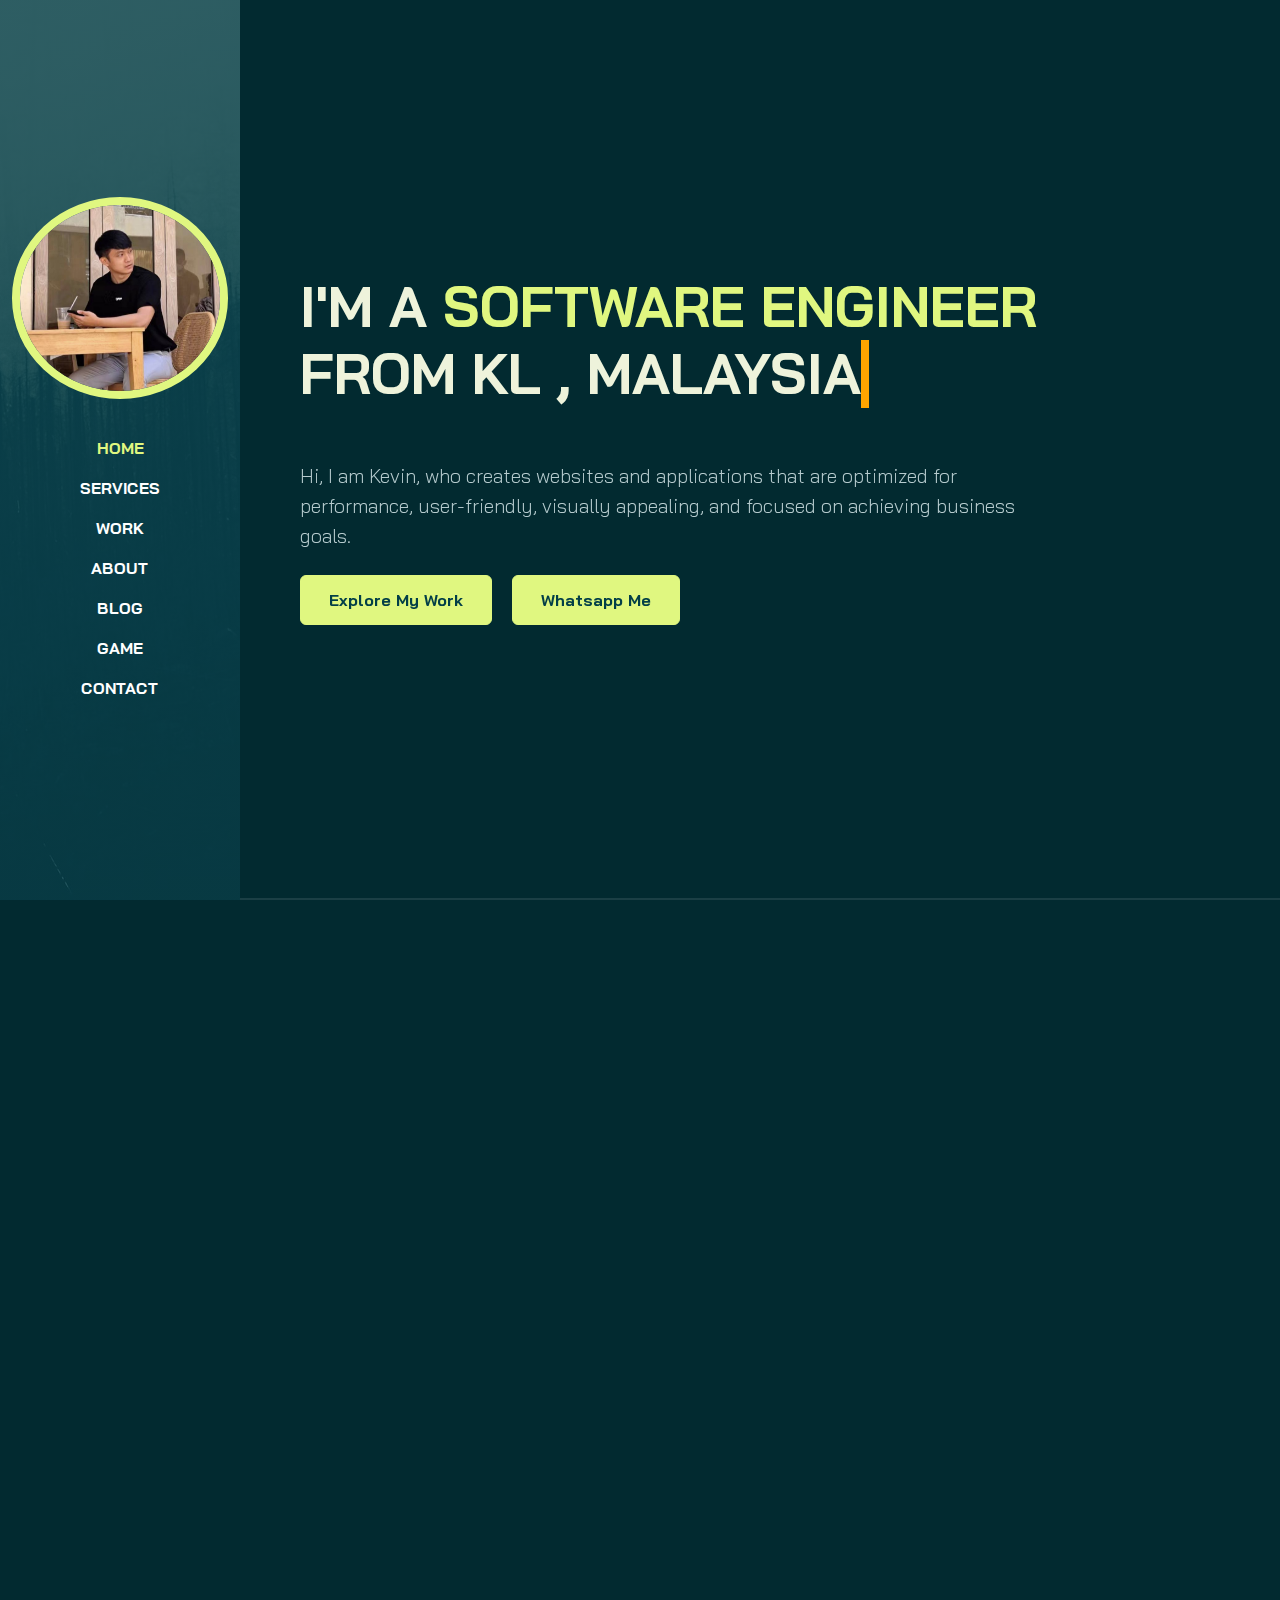
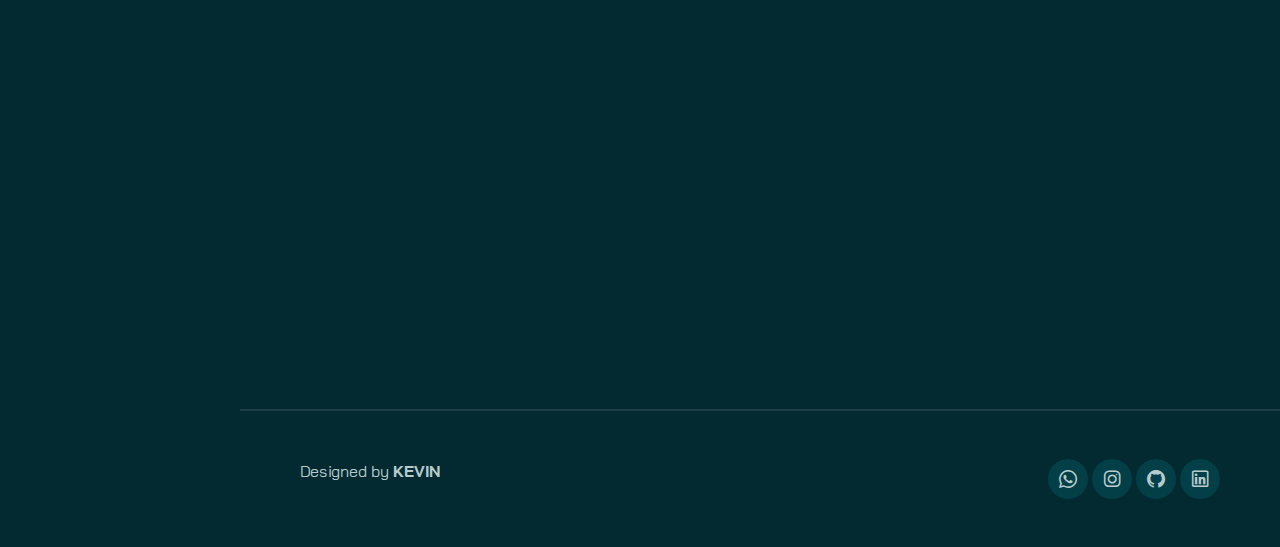
<file: index.html>
<!DOCTYPE html>
<html lang="en">

<head>
    <meta charset="UTF-8">
    <meta http-equiv="X-UA-Compatible" content="IE=edge">
    <meta name="viewport" content="width=device-width, initial-scale=1.0">
    <title>Kevin Lim</title>
    <link rel="stylesheet" href="./assets/css/bootstrap.min.css">
    <link rel="stylesheet" href="./assets/css/aos.css">
    <link rel="stylesheet" href="./assets/css/line-awesome.min.css">
    <link rel="stylesheet" href="./assets/css/style.css">
    <link rel="stylesheet" href="./assets/css/readmore.css">
</head>

<body data-bs-spy="scroll" data-bs-target=".navbar">

    <!-- NAVBAR -->
    <nav class="navbar navbar-expand-lg navbar-dark fixed-top">
        <div class="container flex-lg-column">
            <a class="navbar-brand mx-lg-auto mb-lg-4" href="#">
                <span class="h3 fw-bold d-block d-lg-none">Kevin Lim</span>
                <img src="./assets/images/kevin.png" class="d-none d-lg-block rounded-circle" alt="">
            </a>
            <button class="navbar-toggler" type="button" data-bs-toggle="collapse" data-bs-target="#navbarNav"
                aria-controls="navbarNav" aria-expanded="false" aria-label="Toggle navigation">
                <span class="navbar-toggler-icon"></span>
            </button>
            <div class="collapse navbar-collapse" id="navbarNav">
                <ul class="navbar-nav ms-auto flex-lg-column text-lg-center">

                    <li class="nav-item">
                        <a class="nav-link" href="#home">Home</a>
                    </li>
                    <li class="nav-item">
                        <a class="nav-link" href="#services">Services</a>
                    </li>
                    <li class="nav-item">
                        <a class="nav-link" href="#work">Work</a>
                    </li>
                    <li class="nav-item">
                        <a class="nav-link" href="#about">About</a>
                    </li>
                    <!-- <li class="nav-item">
                        <a class="nav-link" href="#reviews">Reviews</a>
                    </li> -->
                    <li class="nav-item">
                        <a class="nav-link" href="#blog">Blog</a>
                    </li>

                    <li class="nav-item">
                        <a class="nav-link" href="#game">Game</a>
                    </li>
                    <li class="nav-item">
                        <a class="nav-link" href="#contact">Contact</a>
                    </li>

                </ul>
            </div>
        </div>
    </nav>
    <!-- //NAVBAR -->

    <!-- CONTENT WRAPPER -->
    <div id="content-wrapper">

        <!-- HOME -->
        <section id="home" class="full-height px-lg-5">

            <div class="container">
                <div class="row">
                    <div class="col-lg-10" id="typewriter">
                        <h2 class="display-4 fw-bold" data-aos="fade-up">I'M A <span class="text-brand">
                            SOFTWARE ENGINEER</span><br/><span id="typehere">FROM KL , MALAYSIA</span></h2><br/>
                        <!-- <h2 class="display-4 fw-bold" data-aos="fade-up" >FROM KL , MALAYSIA</h2> -->
                        <p class="lead mt-2 mb-4" data-aos="fade-up" data-aos-delay="300">Hi, I am Kevin, who creates websites and applications that are optimized for performance, user-friendly, visually appealing, and focused on achieving business goals. </p>
                        <div data-aos="fade-up" data-aos-delay="600">
                            <a href="#work" class="btn btn-brand me-3">Explore My Work</a>
                            <a href="https://wa.link/pw8778" class="btn btn-brand me-3"  target="_blank" >Whatsapp Me</a>
                            <!-- <a href="#" class="link-custom">Call: (60) 1111277279</a> -->
                        </div>
                    </div>
                </div>
            </div>


        </section>
        <!-- //HOME -->

        <!-- SERVICES -->
        <section id="services" class="full-height px-lg-5">
            <div class="container">

                <div class="row pb-4" data-aos="fade-up">
                    <div class="col-lg-8">
                        <h6 class="text-brand">SERVICES</h6>
                        <h1>Services That I Provide</h1>
                    </div>
                </div>

                <div class="row gy-4">

                    <div class="col-md-4" data-aos="fade-up">
                        <div class="service p-4 bg-base rounded-4 shadow-effect">
                            <div class="iconbox rounded-4">
                                <i class="las la-laptop-code"></i>
                            </div>
                            <h5 class="mt-4 mb-2">Web Development</h5>
                            <p>Customise Web Design, Customise Responsive Website, E-Commerce, CMS Development, Backend Systems</p>
                            <!-- <a href="#" class="link-custom">Read More</a> -->
                        </div>
                    </div>

                    <div class="col-md-4" data-aos="fade-up" data-aos-delay="300">
                        <div class="service p-4 bg-base rounded-4 shadow-effect">
                            <div class="iconbox rounded-4">
                                <i class="las la-mobile"></i>
                            </div>
                            <h5 class="mt-4 mb-2">Mobile Application</h5>
                            <p>Currently expanding my knowledge and skills in mobile application development.</p>
                            <br/>
                           
                            <!-- <a href="#" class="link-custom">Read More</a> -->
                           
                        </div>
                    </div>

                    <div class="col-md-4" data-aos="fade-up" data-aos-delay="600">
                        <div class="service p-4 bg-base rounded-4 shadow-effect">
                            <div class="iconbox rounded-4">
                                <i class="las la-server"></i>
                            </div>
                            <h5 class="mt-4 mb-2">
                                Internet Data Center
                              </h5>
                            <p>Domain hosting, Website hosting

                            </p>
                            <br/>
                            <br/>
                            <!-- <a href="#" class="link-custom">Read More</a> -->
                        </div>
                    </div>

                </div>

            </div>
        </section>
        <!-- SERVICES -->

        <!-- WORK -->
        <section id="work" class="full-height px-lg-5">
            <div class="container">

                <div class="row pb-4" data-aos="fade-up">
                    <div class="col-lg-8">
                        <h6 class="text-brand">WORK</h6>
                        <h1>My Recent Projects</h1>
                    </div>
                </div>

                <div class="row gy-4">

                    <div class="col-md-6" data-aos="fade-up">
                        <div class="card-custom rounded-4 bg-base shadow-effect">
                            <div class="card-custom-image rounded-4">
                                <img class="rounded-4" src="./assets/images/Tailor.png" alt="">
                            </div>
                            <div class="card-custom-content p-4">
                                <h4>Tailor Store</h4>
                                <p>This website theme is 100% responsive, well crafted and fully adaptable to all available browsers and devices.</p>
                                <a href="tailorstore/index.html" class="link-custom" target="_blank">View Website</a>
                            </div>
                        </div>
                    </div>

                    <div class="col-md-6" data-aos="fade-up" data-aos-delay="300">
                        <div class="card-custom rounded-4 bg-base shadow-effect">
                            <div class="card-custom-image rounded-4">
                                <img class="rounded-4" src="./assets/images/klassycafe.png" alt="">
                            </div>
                            <div class="card-custom-content p-4">
                                <h4>Klassy Cafe</h4>
                                <p>This website theme is 100% responsive, well crafted and fully adaptable to all available browsers and devices.</p>
                                <a href="klassycafe/index.html" class="link-custom">Read More</a>
                            </div>
                        </div>
                    </div>

                    <div class="col-md-6" data-aos="fade-up">
                        <div class="card-custom rounded-4 bg-base shadow-effect">
                            <div class="card-custom-image rounded-4">
                                <img class="rounded-4" src="./assets/images/project-3.png" alt="">
                            </div>
                            <div class="card-custom-content p-4">
                                <h4>Startup Landing Page</h4>
                                <p>Innovation that exceeds expectations. Astra is a true template equiqed with all the elements you could ever need to put together</p>
                                <a href="#" class="link-custom">Read More</a>
                            </div>
                        </div>
                    </div>

                    <div class="col-md-6" data-aos="fade-up" data-aos-delay="300">
                        <div class="card-custom rounded-4 bg-base shadow-effect">
                            <div class="card-custom-image rounded-4">
                                <img class="rounded-4" src="./assets/images/project-4.png" alt="">
                            </div>
                            <div class="card-custom-content p-4">
                                <h4>Startup Landing Page</h4>
                                <p>Innovation that exceeds expectations. Astra is a true template equiqed with all the elements you could ever need to put together</p>
                                <a href="#" class="link-custom">Read More</a>
                            </div>
                        </div>
                    </div>
                </div>

            </div>
        </section>
        <!-- //WORK -->

        <!-- ABOUT -->
        <section id="about" class="full-height px-lg-5">
            <div class="container">

                <div class="row pb-4" data-aos="fade-up">
                    <div class="col-lg-8">
                        <h6 class="text-brand">ABOUT</h6>
                        <h1>My Education & Experiance</h1>
                    </div>
                </div>

                <div class="row gy-5">
                    <div class="col-lg-6">

                        <h3 class="mb-4" data-aos="fade-up" data-aos-delay="300">Education</h3>
                        <div class="row gy-4">

                            <div class="col-12" data-aos="fade-up" data-aos-delay="600">
                                <div class="bg-base p-4 rounded-4 shadow-effect">
                                    <h4>Diploma in Science(Information Systems Engineering)</h4>
                                    <p class="text-brand mb-2">Tunku Abdul Rahman University College (2017 - 2019)</p>
                                    <p class="mb-0">● CGPA : 3.4811</p>
                                </div>
                            </div>

                            <div class="col-12" data-aos="fade-up" data-aos-delay="600">
                                <div class="bg-base p-4 rounded-4 shadow-effect">
                                    <h4>Degree in Bachelor of Information Technology (Honours) in Software SystemsDevelopment</h4>
                                    <p class="text-brand mb-2">Tunku Abdul Rahman University College (2019 - 2021)</p>
                                    <p class="mb-0">● CGPA : 3.5883</p>
                                </div>
                            </div>

                            <!-- <div class="col-12" data-aos="fade-up" data-aos-delay="600">
                                <div class="bg-base p-4 rounded-4 shadow-effect">
                                    <h4>Master of Software Engineering</h4>
                                    <p class="text-brand mb-2">De Mars University Venston Bay (2015 - 2020)</p>
                                    <p class="mb-0">All we are more and design lorem ipsum dolor creativity sit amet consectetur adipisicing elit</p>
                                </div>
                            </div> -->

                        </div>

                    </div>

                    <div class="col-lg-6">

                        <h3 class="mb-4" data-aos="fade-up" data-aos-delay="300">Experiance</h3>
                        <div class="row gy-4" id="read-more-container">

                            <div class="col-12" data-aos="fade-up" data-aos-delay="600">
                                <div class="bg-base p-4 rounded-4 shadow-effect">
                                    <h4>ASP.net developer(Intern)</h4>
                                    <p class="text-brand mb-2">Jan 2021 - June 2021 (6 month internship)</p>
                                    <p class="mb-0">The training courses involved include of teaching  Asp.net(C#) MVC, WebAPI, Html5, Css3, JavaScript, JQuery and SVG.</p>
                                    <span class="read-more-text">
                                    <a href="https://cscourses.azurewebsites.net/MOC20483" class="mb-0" target="_blank"><u>Click here to learn Asp.net(C#)</u></a>
                                    <br/>
                                    <a href="https://20480.azurewebsites.net/HTML5?fbclid=IwAR0qD6IzpmJINEVHgbWWDlkr6cq2vdoCREM9tMIWks7OGiudWeqvoJE8PgI" class="mb-0" target="_blank"><u>Click here to learn HTML5, Css3, JavaScript, JQuery and SVG.</u></a>
                                    <br/>
                                    </span>
                                    
                                    <span class="read-more-btn">Read More...</span>
                                </div>
                            </div>

                            <div class="col-12" data-aos="fade-up"  data-aos-delay="600">
                                <div class="bg-base p-4 rounded-4 shadow-effect">
                                    <h4>Junior Php Backend developer</h4>
                                    <p class="text-brand mb-2">July 2021 - April 2022</p>
                                    <p class="mb-0">Learned Php Zend framework. Experience with MacOS. Learned a strong sql foundation (learned from <u><a href="https://sqlzoo.net/wiki/SQL_Tutorial" target="_blank">SQLZOO</a></u> ). Learned API Testing 
                                    <span class="read-more-text">
                                        using Postman. Learned good problem solving skills. Learned integrating with third-party services. Learned CI/CD knowledge (Jenkins).
                                    <br/>
                                    </span>
                                    </p>
                                    <span class="read-more-btn">Read More...</span>
                                </div>
                            </div>

                            <div class="col-12" data-aos="fade-up" data-aos-delay="600">
                                <div class="bg-base p-4 rounded-4 shadow-effect">
                                    <h4>Junior Php Fulllstack developer</h4>
                                    <p class="text-brand mb-2">May 2022 - Now</p>
                                    <p class="mb-0">Learned Php Laravel framework. Develop APIs for mobile application integration. Improved my fundamental knowledge of HTML, CSS, 
                                    <span class="read-more-text">
                                        JavaScript, JQuery. Participate in full project life cycle, including gathering requirements, systemdesign, implementation, testing, deployment, and support of applications. Learned setup Cron Job in Windows using Task Scheduling. Learned about domain and hosting.
                                        <br/>
                                        <a href="https://laravel.com/docs/10.x/installation#meet-laravel" class="mb-0" target="_blank"><u>Click here to learn Laravel</u></a>
                                    
                                    </p>
                                   
                                    
                                    </span>
                                    <span class="read-more-btn">Read More...</span>
                                </div>
                            </div>

                            <!-- <div class="col-12" data-aos="fade-up" data-aos-delay="600">
                                <div class="bg-base p-4 rounded-4 shadow-effect">
                                    <h4>Junior Php Fulllstack developer</h4>
                                    <p class="text-brand mb-2">Dec 2022 - now</p>
                                    <p class="mb-0">Learned Php Yii framework. Develop APIs for mobile application integration. Improved my fundamental knowledge of HTML, CSS, JavaScript, JQuery. Participate in full project life cycle, including gathering requirements, systemdesign, implementation, testing, deployment, and support of applications. Learned setup Cron Job in Windows using Task Scheduling. Learned about domain and hosting.</p>
                                </div>
                            </div> -->

                        </div>

                    </div>

                </div>

            </div>
        </section>
        <!-- //ABOUT -->

        <!-- REVIEWS -->
        <!-- <section id="reviews" class="full-height px-lg-5">
            <div class="container">

                <div class="row pb-4" data-aos="fade-up">
                    <div class="col-lg-8">
                        <h6 class="text-brand">REVIEWS</h6>
                        <h1>What our subscribers say</h1>
                    </div>
                </div>

                <div class="row gy-4">

                    <div class="col-md-4" data-aos="fade-up">

                        <div class="review shadow-effect bg-base p-4 rounded-4">
                            <div class="text-brand h5">
                                <i class="las la-star"></i>
                                <i class="las la-star"></i>
                                <i class="las la-star"></i>
                                <i class="las la-star"></i>
                                <i class="las la-star"></i>
                            </div>
                            <p class="my-3">Lorem ipsum dolor sit amet consectetur, adipisicing elit. Vel quae facilis fugiat molestias ab illum excepturi, qui optio modi asperiores, delectus maiores!</p>
                            <div class="person">
                                <h5 class="mb-0">Jon Doe</h5>
                                <p class="mb-0">Twitter</p>
                            </div>
                        </div>

                    </div>

                    <div class="col-md-4" data-aos="fade-up" data-aos-delay="300">

                        <div class="review shadow-effect bg-base p-4 rounded-4">
                            <div class="text-brand h5">
                                <i class="las la-star"></i>
                                <i class="las la-star"></i>
                                <i class="las la-star"></i>
                                <i class="las la-star"></i>
                                <i class="las la-star"></i>
                            </div>
                            <p class="my-3">Lorem ipsum dolor sit amet consectetur, adipisicing elit. Vel quae facilis fugiat molestias ab illum excepturi, qui optio modi asperiores, delectus maiores!</p>
                            <div class="person">
                                <h5 class="mb-0">Jon Doe</h5>
                                <p class="mb-0">Twitter</p>
                            </div>
                        </div>

                    </div>

                    <div class="col-md-4" data-aos="fade-up" data-aos-delay="600">

                        <div class="review shadow-effect bg-base p-4 rounded-4">
                            <div class="text-brand h5">
                                <i class="las la-star"></i>
                                <i class="las la-star"></i>
                                <i class="las la-star"></i>
                                <i class="las la-star"></i>
                                <i class="las la-star"></i>
                            </div>
                            <p class="my-3">Lorem ipsum dolor sit amet consectetur, adipisicing elit. Vel quae facilis fugiat molestias ab illum excepturi, qui optio modi asperiores, delectus maiores!</p>
                            <div class="person">
                                <h5 class="mb-0">Jon Doe</h5>
                                <p class="mb-0">Twitter</p>
                            </div>
                        </div>

                    </div>

                </div>

            </div>
        </section> -->
        <!-- //REVIEWS -->

        <!-- BLOG -->
        <section id="blog" class="full-height px-lg-5">
            <div class="container">

                <div class="row pb-4" data-aos="fade-up">
                    <div class="col-lg-8">
                        <h6 class="text-brand">BLOG</h6>
                        <h1>My BLog Posts</h1>
                    </div>
                </div>

                <div class="row gy-4">

                    <div class="col-md-4" data-aos="fade-up">
                        <div class="card-custom rounded-4 bg-base shadow-effect">
                            <div class="card-custom-image rounded-4">
                                <img class="rounded-4" src="./assets/images/blog1logo.png" alt="">
                            </div>
                            <div class="card-custom-content p-4">
                                <p class="text-brand mb-2">01 Mar, 2023</p>
                                <h5 class="mb-4">如何设计一个良好的企业网站帮助提高企业品牌价值？</h5>
                                <a href="blog1/blog1.html" class="link-custom">Read More</a>
                            </div>
                        </div>
                    </div>

                    <div class="col-md-4" data-aos="fade-up" data-aos-delay="300">
                        <div class="card-custom rounded-4 bg-base shadow-effect">
                            <div class="card-custom-image rounded-4">
                                <img class="rounded-4" src="./assets/images/blog2logo.png" alt="">
                            </div>
                            <div class="card-custom-content p-4">
                                <p class="text-brand mb-2">05 Mar, 2023</p>
                                <h5 class="mb-4">介绍一页式网站以及一页式网页设计的各种应用案例 !</h5>
                                <a href="#" class="link-custom">Read More</a>
                            </div>
                        </div>
                    </div>

                    <!-- <div class="col-md-4" data-aos="fade-up" data-aos-delay="600">
                        <div class="card-custom rounded-4 bg-base shadow-effect">
                            <div class="card-custom-image rounded-4">
                                <img class="rounded-4" src="./assets/images/blog-post-3.jpg" alt="">
                            </div>
                            <div class="card-custom-content p-4">
                                <p class="text-brand mb-2">20 Dec, 2022</p>
                                <h5 class="mb-4">Design a creative landing page using Bootstrap 5</h5>
                                <a href="#" class="link-custom">Read More</a>
                            </div>
                        </div>
                    </div> -->

                </div>

            </div>
        </section>
        <!-- //BLOG -->


           <!-- Game -->
           <section id="game" class="full-height px-lg-5">
            <div class="container">

                <div class="row pb-4" data-aos="fade-up">
                    <div class="col-lg-8">
                        <h6 class="text-brand">Game</h6>
                        <h1>My Game List</h1>
                    </div>
                </div>

                <div class="row gy-4">

                    <div class="col-md-4" data-aos="fade-up">
                        <div class="card-custom rounded-4 bg-base shadow-effect">
                            <div class="card-custom-image rounded-4">
                                <img class="rounded-4" src="./assets/images/game1.png" alt="">
                            </div>
                            <div class="card-custom-content p-4">
                                <h5 class="text-brand mb-2">Box Smash</h5>
                                <h5 class="mb-4">Earn points by smashing cubes of different colors on the screen.</h5>
                                <a href="game1/game1.html" class="link-custom" >Play Now</a>
                            </div>
                        </div>
                    </div>

                    <div class="col-md-4" data-aos="fade-up" data-aos-delay="300">
                        <div class="card-custom rounded-4 bg-base shadow-effect">
                            <div class="card-custom-image rounded-4">
                                <img class="rounded-4" src="./assets/images/game2.png" alt="">
                            </div>
                            <div class="card-custom-content p-4">
                                <h5 class="text-brand mb-2">Snake Game (Desktop Version)</h5>
                                <h5 class="mb-4">Uses the arrow keys to move a "snake" around the board.</h5>
                                <a href="game2/game2.html" class="link-custom">Play Now</a>
                            </div>
                        </div>
                    </div>

                    <div class="col-md-4" data-aos="fade-up" data-aos-delay="600">
                        <div class="card-custom rounded-4 bg-base shadow-effect">
                            <div class="card-custom-image rounded-4">
                                <img class="rounded-4" src="./assets/images/game3.jpg" alt="">
                            </div>
                            <div class="card-custom-content p-4">
                                <h5 class="text-brand mb-2">Flappy Bird (Desktop Version)</h5>
                                <h5 class="mb-4">Fly the bird as far as you can without hitting a pipe.</h5>
                                <a href="game3/index.html" class="link-custom">Play Now</a>
                            </div>
                        </div>
                    </div>

                </div>

            </div>
        </section>
        <!-- //Game -->

        <!-- CONTACT -->
        <section id="contact" class="full-height px-lg-5">
            <div class="container">

                <div class="row justify-content-center text-center">
                    <div class="col-lg-8 pb-4" data-aos="fade-up">
                        <h6 class="text-brand">CONTACT</h6>
                        <h1>Interested in working together? <br/>Let's talk
                        </h1>
                        <br/>
                        <br/>
                        <a href="https://wa.link/pw8778" class="btn btn-brand">Whatsapp Me</a>
                        <!-- <a href="https://wa.link/pw8778" class="btn btn-brand">Instagram Me</a> -->
                    </div>

                    <!-- <div class="col-lg-8" data-aos="fade-up" data-aos-delay="300">
                        <form action="#" class="row g-lg-3 gy-3">
                            <div class="form-group col-md-6">
                                <input type="text" class="form-control" placeholder="Enter your name">
                            </div>
                            <div class="form-group col-md-6">
                                <input type="email" class="form-control" placeholder="Enter your email">
                            </div>
                            <div class="form-group col-12">
                                <input type="text" class="form-control" placeholder="Enter subject">
                            </div>
                            <div class="form-group col-12">
                                <textarea name="" rows="4" class="form-control" placeholder="Enter your message"></textarea>
                            </div>
                            <div class="form-group col-12 d-grid">
                                <button type="submit" class="btn btn-brand">Contact me</button>
                            </div>
                        </form>
                    </div> -->
                  
                </div>


            </div>
        </section>
        <!-- //CONTACT -->

        <!-- FOOTER -->
        <footer class="py-5 px-lg-5">
            <div class="container">
                <div class="row gy-4 justify-content-between">
                    <div class="col-auto">
                        <p class="mb-0">Designed by <a href="#" class="fw-bold">KEVIN</a></p>
                    </div>
                    <div class="col-auto">
                        <div class="social-icons">
                            <a href="#"><i class="lab la-whatsapp"></i></a>
                            <a href="#"><i class="lab la-instagram"></i></a>
                            <a href="#"><i class="lab la-github"></i></a>
                            <a href="#"><i class="lab la-linkedin"></i></a>
                        </div>
                    </div>
                </div>
            </div>
        </footer>
        <!-- //FOOTER -->

    </div>
    <!-- //CONTENT WRAPPER -->



    <script src="./assets/js/bootstrap.bundle.min.js"></script>
    <script src="./assets/js/aos.js"></script>
    <script src="./assets/js/main.js"></script>
    <script src="./assets/js/readmore.js"></script>
</body>

</html>
</file>
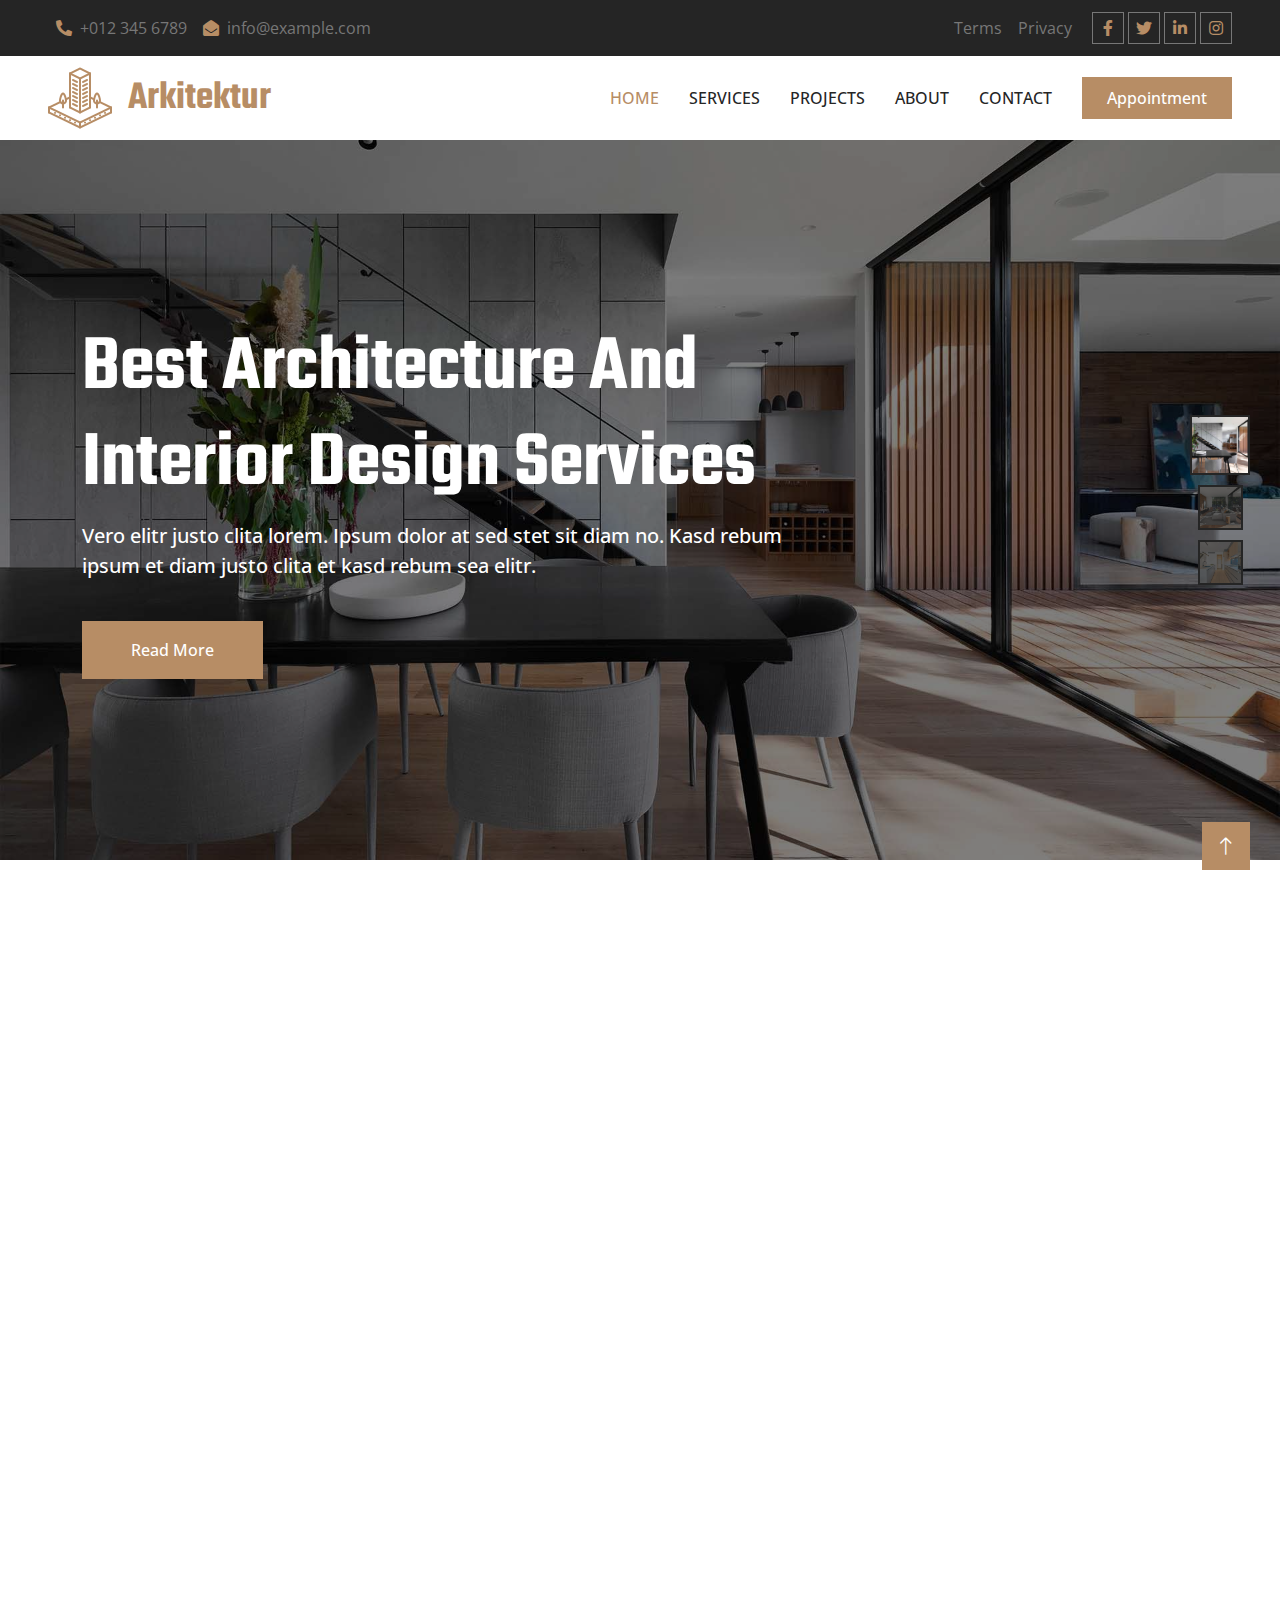
<file: architecture/index.html>
<!DOCTYPE html>
<html lang="en">

<head>
    <meta charset="utf-8">
    <title>Arkitektur - Architecture HTML Template</title>
    <meta content="width=device-width, initial-scale=1.0" name="viewport">
    <meta content="" name="keywords">
    <meta content="" name="description">

    <!-- Favicon -->
    <link href="img/favicon.ico" rel="icon">

    <!-- Google Web Fonts -->
    <link rel="preconnect" href="https://fonts.googleapis.com">
    <link rel="preconnect" href="https://fonts.gstatic.com" crossorigin>
    <link href="https://fonts.googleapis.com/css2?family=Open+Sans:wght@400;500;600&family=Teko:wght@400;500;600&display=swap" rel="stylesheet">

    <!-- Icon Font Stylesheet -->
    <link href="https://cdnjs.cloudflare.com/ajax/libs/font-awesome/5.10.0/css/all.min.css" rel="stylesheet">
    <link href="https://cdn.jsdelivr.net/npm/bootstrap-icons@1.4.1/font/bootstrap-icons.css" rel="stylesheet">

    <!-- Libraries Stylesheet -->
    <link href="lib/animate/animate.min.css" rel="stylesheet">
    <link href="lib/owlcarousel/assets/owl.carousel.min.css" rel="stylesheet">
    <link href="lib/tempusdominus/css/tempusdominus-bootstrap-4.min.css" rel="stylesheet" />

    <!-- Customized Bootstrap Stylesheet -->
    <link href="css/bootstrap.min.css" rel="stylesheet">

    <!-- Template Stylesheet -->
    <link href="css/style.css" rel="stylesheet">
</head>

<body>
    <!-- Spinner Start -->
    <div id="spinner" class="show bg-white position-fixed translate-middle w-100 vh-100 top-50 start-50 d-flex align-items-center justify-content-center">
        <div class="spinner-border position-relative text-primary" style="width: 6rem; height: 6rem;" role="status"></div>
        <img class="position-absolute top-50 start-50 translate-middle" src="img/icons/icon-1.png" alt="Icon">
    </div>
    <!-- Spinner End -->


    <!-- Topbar Start -->
    <div class="container-fluid bg-dark p-0 wow fadeIn" data-wow-delay="0.1s">
        <div class="row gx-0 d-none d-lg-flex">
            <div class="col-lg-7 px-5 text-start">
                <div class="h-100 d-inline-flex align-items-center py-3 me-3">
                    <a class="text-body px-2" href="tel:+0123456789"><i class="fa fa-phone-alt text-primary me-2"></i>+012 345 6789</a>
                    <a class="text-body px-2" href="mailto:info@example.com"><i class="fa fa-envelope-open text-primary me-2"></i>info@example.com</a>
                </div>
            </div>
            <div class="col-lg-5 px-5 text-end">
                <div class="h-100 d-inline-flex align-items-center py-3 me-2">
                    <a class="text-body px-2" href="">Terms</a>
                    <a class="text-body px-2" href="">Privacy</a>
                </div>
                <div class="h-100 d-inline-flex align-items-center">
                    <a class="btn btn-sm-square btn-outline-body me-1" href=""><i class="fab fa-facebook-f"></i></a>
                    <a class="btn btn-sm-square btn-outline-body me-1" href=""><i class="fab fa-twitter"></i></a>
                    <a class="btn btn-sm-square btn-outline-body me-1" href=""><i class="fab fa-linkedin-in"></i></a>
                    <a class="btn btn-sm-square btn-outline-body me-0" href=""><i class="fab fa-instagram"></i></a>
                </div>
            </div>
        </div>
    </div>
    <!-- Topbar End -->


    <!-- Navbar Start -->
    <nav class="navbar navbar-expand-lg bg-white navbar-light sticky-top py-lg-0 px-lg-5 wow fadeIn" data-wow-delay="0.1s">
        <a href="index.html" class="navbar-brand ms-4 ms-lg-0">
            <h1 class="text-primary m-0"><img class="me-3" src="img/icons/icon-1.png" alt="Icon">Arkitektur</h1>
        </a>
        <button type="button" class="navbar-toggler me-4" data-bs-toggle="collapse" data-bs-target="#navbarCollapse">
            <span class="navbar-toggler-icon"></span>
        </button>
        <div class="collapse navbar-collapse" id="navbarCollapse">
            <div class="navbar-nav ms-auto p-4 p-lg-0">
                <a href="index.html" class="nav-item nav-link active">Home</a>
                <a href="service.html" class="nav-item nav-link">Services</a>
                <a href="project.html" class="nav-item nav-link">Projects</a>
                <!-- <div class="nav-item dropdown">
                    <a href="#" class="nav-link dropdown-toggle" data-bs-toggle="dropdown">Pages</a>
                    <div class="dropdown-menu border-0 m-0">
                        <a href="feature.html" class="dropdown-item">Our Features</a>
                        <a href="project.html" class="dropdown-item">Our Projects</a>
                        <a href="team.html" class="dropdown-item">Team Members</a>
                        <a href="appointment.html" class="dropdown-item">Appointment</a>
                        <a href="testimonial.html" class="dropdown-item">Testimonial</a>
                        <a href="404.html" class="dropdown-item">404 Page</a>
                    </div>
                </div> -->
                <a href="about.html" class="nav-item nav-link">About</a>
                <a href="contact.html" class="nav-item nav-link">Contact</a>
            </div>
            <a href="appointment.html" class="btn btn-primary py-2 px-4 d-none d-lg-block">Appointment</a>
        </div>
    </nav>
    <!-- Navbar End -->


    <!-- Carousel Start -->
    <div class="container-fluid p-0 pb-5 wow fadeIn" data-wow-delay="0.1s">
        <div class="owl-carousel header-carousel position-relative">
            <div class="owl-carousel-item position-relative" data-dot="<img src='img/carousel-1.jpg'>">
                <img class="img-fluid" src="img/carousel-1.jpg" alt="">
                <div class="owl-carousel-inner">
                    <div class="container">
                        <div class="row justify-content-start">
                            <div class="col-10 col-lg-8">
                                <h1 class="display-1 text-white animated slideInDown">Best Architecture And Interior Design Services</h1>
                                <p class="fs-5 fw-medium text-white mb-4 pb-3">Vero elitr justo clita lorem. Ipsum dolor at sed stet sit diam no. Kasd rebum ipsum et diam justo clita et kasd rebum sea elitr.</p>
                                <a href="" class="btn btn-primary py-3 px-5 animated slideInLeft">Read More</a>
                            </div>
                        </div>
                    </div>
                </div>
            </div>
            <div class="owl-carousel-item position-relative" data-dot="<img src='img/carousel-2.jpg'>">
                <img class="img-fluid" src="img/carousel-2.jpg" alt="">
                <div class="owl-carousel-inner">
                    <div class="container">
                        <div class="row justify-content-start">
                            <div class="col-10 col-lg-8">
                                <h1 class="display-1 text-white animated slideInDown">Best Architecture And Interior Design Services</h1>
                                <p class="fs-5 fw-medium text-white mb-4 pb-3">Vero elitr justo clita lorem. Ipsum dolor at sed stet sit diam no. Kasd rebum ipsum et diam justo clita et kasd rebum sea elitr.</p>
                                <a href="" class="btn btn-primary py-3 px-5 animated slideInLeft">Read More</a>
                            </div>
                        </div>
                    </div>
                </div>
            </div>
            <div class="owl-carousel-item position-relative" data-dot="<img src='img/carousel-3.jpg'>">
                <img class="img-fluid" src="img/carousel-3.jpg" alt="">
                <div class="owl-carousel-inner">
                    <div class="container">
                        <div class="row justify-content-start">
                            <div class="col-10 col-lg-8">
                                <h1 class="display-1 text-white animated slideInDown">Best Architecture And Interior Design Services</h1>
                                <p class="fs-5 fw-medium text-white mb-4 pb-3">Vero elitr justo clita lorem. Ipsum dolor at sed stet sit diam no. Kasd rebum ipsum et diam justo clita et kasd rebum sea elitr.</p>
                                <a href="" class="btn btn-primary py-3 px-5 animated slideInLeft">Read More</a>
                            </div>
                        </div>
                    </div>
                </div>
            </div>
        </div>
    </div>
    <!-- Carousel End -->


    <!-- Facts Start -->
    <div class="container-xxl py-5">
        <div class="container pt-5">
            <div class="row g-4">
                <div class="col-lg-4 col-md-6 wow fadeInUp" data-wow-delay="0.1s">
                    <div class="fact-item text-center bg-light h-100 p-5 pt-0">
                        <div class="fact-icon">
                            <img src="img/icons/icon-2.png" alt="Icon">
                        </div>
                        <h3 class="mb-3">Design Approach</h3>
                        <p class="mb-0">Erat ipsum justo amet duo et elitr dolor, est duo duo eos lorem sed diam stet diam sed stet.</p>
                    </div>
                </div>
                <div class="col-lg-4 col-md-6 wow fadeInUp" data-wow-delay="0.3s">
                    <div class="fact-item text-center bg-light h-100 p-5 pt-0">
                        <div class="fact-icon">
                            <img src="img/icons/icon-3.png" alt="Icon">
                        </div>
                        <h3 class="mb-3">Innovative Solutions</h3>
                        <p class="mb-0">Erat ipsum justo amet duo et elitr dolor, est duo duo eos lorem sed diam stet diam sed stet.</p>
                    </div>
                </div>
                <div class="col-lg-4 col-md-6 wow fadeInUp" data-wow-delay="0.5s">
                    <div class="fact-item text-center bg-light h-100 p-5 pt-0">
                        <div class="fact-icon">
                            <img src="img/icons/icon-4.png" alt="Icon">
                        </div>
                        <h3 class="mb-3">Project Management</h3>
                        <p class="mb-0">Erat ipsum justo amet duo et elitr dolor, est duo duo eos lorem sed diam stet diam sed stet.</p>
                    </div>
                </div>
            </div>
        </div>
    </div>
    <!-- Facts End -->


    <!-- About Start -->
    <div class="container-xxl py-5">
        <div class="container">
            <div class="row g-5">
                <div class="col-lg-6 wow fadeIn" data-wow-delay="0.1s">
                    <div class="about-img">
                        <img class="img-fluid" src="img/about-1.jpg" alt="">
                        <img class="img-fluid" src="img/about-2.jpg" alt="">
                    </div>
                </div>
                <div class="col-lg-6 wow fadeIn" data-wow-delay="0.5s">
                    <h4 class="section-title">About Us</h4>
                    <h1 class="display-5 mb-4">A Creative Architecture Agency For Your Dream Home</h1>
                    <p>Tempor erat elitr rebum at clita. Diam dolor diam ipsum sit. Aliqu diam amet diam et eos. Clita erat ipsum et lorem et sit, sed stet lorem sit clita duo justo magna dolore erat amet</p>
                    <p class="mb-4">Stet no et lorem dolor et diam, amet duo ut dolore vero eos. No stet est diam rebum amet diam ipsum. Clita clita labore, dolor duo nonumy clita sit at, sed sit sanctus dolor eos.</p>
                    <div class="d-flex align-items-center mb-5">
                        <div class="d-flex flex-shrink-0 align-items-center justify-content-center border border-5 border-primary" style="width: 120px; height: 120px;">
                            <h1 class="display-1 mb-n2" data-toggle="counter-up">25</h1>
                        </div>
                        <div class="ps-4">
                            <h3>Years</h3>
                            <h3>Working</h3>
                            <h3 class="mb-0">Experience</h3>
                        </div>
                    </div>
                    <a class="btn btn-primary py-3 px-5" href="">Read More</a>
                </div>
            </div>
        </div>
    </div>
    <!-- About End -->


    <!-- Service Start -->
    <div class="container-xxl py-5">
        <div class="container">
            <div class="text-center mx-auto mb-5 wow fadeInUp" data-wow-delay="0.1s" style="max-width: 600px;">
                <h4 class="section-title">Our Services</h4>
                <h1 class="display-5 mb-4">We Focused On Modern Architecture And Interior Design</h1>
            </div>
            <div class="row g-4">
                <div class="col-lg-4 col-md-6 wow fadeInUp" data-wow-delay="0.1s">
                    <div class="service-item d-flex position-relative text-center h-100">
                        <img class="bg-img" src="img/service-1.jpg" alt="">
                        <div class="service-text p-5">
                            <img class="mb-4" src="img/icons/icon-5.png" alt="Icon">
                            <h3 class="mb-3">Architecture</h3>
                            <p class="mb-4">Erat ipsum justo amet duo et elitr dolor, est duo duo eos lorem sed diam stet diam sed stet.</p>
                            <a class="btn" href=""><i class="fa fa-plus text-primary me-3"></i>Read More</a>
                        </div>
                    </div>
                </div>
                <div class="col-lg-4 col-md-6 wow fadeInUp" data-wow-delay="0.3s">
                    <div class="service-item d-flex position-relative text-center h-100">
                        <img class="bg-img" src="img/service-2.jpg" alt="">
                        <div class="service-text p-5">
                            <img class="mb-4" src="img/icons/icon-6.png" alt="Icon">
                            <h3 class="mb-3">3D Animation</h3>
                            <p class="mb-4">Erat ipsum justo amet duo et elitr dolor, est duo duo eos lorem sed diam stet diam sed stet.</p>
                            <a class="btn" href=""><i class="fa fa-plus text-primary me-3"></i>Read More</a>
                        </div>
                    </div>
                </div>
                <div class="col-lg-4 col-md-6 wow fadeInUp" data-wow-delay="0.5s">
                    <div class="service-item d-flex position-relative text-center h-100">
                        <img class="bg-img" src="img/service-3.jpg" alt="">
                        <div class="service-text p-5">
                            <img class="mb-4" src="img/icons/icon-7.png" alt="Icon">
                            <h3 class="mb-3">House Planning</h3>
                            <p class="mb-4">Erat ipsum justo amet duo et elitr dolor, est duo duo eos lorem sed diam stet diam sed stet.</p>
                            <a class="btn" href=""><i class="fa fa-plus text-primary me-3"></i>Read More</a>
                        </div>
                    </div>
                </div>
                <div class="col-lg-4 col-md-6 wow fadeInUp" data-wow-delay="0.1s">
                    <div class="service-item d-flex position-relative text-center h-100">
                        <img class="bg-img" src="img/service-4.jpg" alt="">
                        <div class="service-text p-5">
                            <img class="mb-4" src="img/icons/icon-8.png" alt="Icon">
                            <h3 class="mb-3">Interior Design</h3>
                            <p class="mb-4">Erat ipsum justo amet duo et elitr dolor, est duo duo eos lorem sed diam stet diam sed stet.</p>
                            <a class="btn" href=""><i class="fa fa-plus text-primary me-3"></i>Read More</a>
                        </div>
                    </div>
                </div>
                <div class="col-lg-4 col-md-6 wow fadeInUp" data-wow-delay="0.3s">
                    <div class="service-item d-flex position-relative text-center h-100">
                        <img class="bg-img" src="img/service-5.jpg" alt="">
                        <div class="service-text p-5">
                            <img class="mb-4" src="img/icons/icon-9.png" alt="Icon">
                            <h3 class="mb-3">Renovation</h3>
                            <p class="mb-4">Erat ipsum justo amet duo et elitr dolor, est duo duo eos lorem sed diam stet diam sed stet.</p>
                            <a class="btn" href=""><i class="fa fa-plus text-primary me-3"></i>Read More</a>
                        </div>
                    </div>
                </div>
                <div class="col-lg-4 col-md-6 wow fadeInUp" data-wow-delay="0.5s">
                    <div class="service-item d-flex position-relative text-center h-100">
                        <img class="bg-img" src="img/service-6.jpg" alt="">
                        <div class="service-text p-5">
                            <img class="mb-4" src="img/icons/icon-10.png" alt="Icon">
                            <h3 class="mb-3">Construction</h3>
                            <p class="mb-4">Erat ipsum justo amet duo et elitr dolor, est duo duo eos lorem sed diam stet diam sed stet.</p>
                            <a class="btn" href=""><i class="fa fa-plus text-primary me-3"></i>Read More</a>
                        </div>
                    </div>
                </div>
            </div>
        </div>
    </div>
    <!-- Service End -->


    <!-- Feature Start -->
    <div class="container-xxl py-5">
        <div class="container">
            <div class="row g-5">
                <div class="col-lg-6 wow fadeInUp" data-wow-delay="0.1s">
                    <h4 class="section-title">Why Choose Us!</h4>
                    <h1 class="display-5 mb-4">Why You Should Trust Us? Learn More About Us!</h1>
                    <p class="mb-4">Tempor erat elitr rebum at clita. Diam dolor diam ipsum sit. Aliqu diam amet diam et eos. Clita erat ipsum et lorem et sit, sed stet lorem sit clita duo justo magna dolore erat amet</p>
                    <div class="row g-4">
                        <div class="col-12">
                            <div class="d-flex align-items-start">
                                <img class="flex-shrink-0" src="img/icons/icon-2.png" alt="Icon">
                                <div class="ms-4">
                                    <h3>Design Approach</h3>
                                    <p class="mb-0">Erat ipsum justo amet duo et elitr dolor, est duo duo eos lorem sed diam stet diam sed stet.</p>
                                </div>
                            </div>
                        </div>
                        <div class="col-12">
                            <div class="d-flex align-items-start">
                                <img class="flex-shrink-0" src="img/icons/icon-3.png" alt="Icon">
                                <div class="ms-4">
                                    <h3>Innovative Solutions</h3>
                                    <p class="mb-0">Erat ipsum justo amet duo et elitr dolor, est duo duo eos lorem sed diam stet diam sed stet.</p>
                                </div>
                            </div>
                        </div>
                        <div class="col-12">
                            <div class="d-flex align-items-start">
                                <img class="flex-shrink-0" src="img/icons/icon-4.png" alt="Icon">
                                <div class="ms-4">
                                    <h3>Project Management</h3>
                                    <p class="mb-0">Erat ipsum justo amet duo et elitr dolor, est duo duo eos lorem sed diam stet diam sed stet.</p>
                                </div>
                            </div>
                        </div>
                    </div>
                </div>
                <div class="col-lg-6 wow fadeInUp" data-wow-delay="0.5s">
                    <div class="feature-img">
                        <img class="img-fluid" src="img/about-2.jpg" alt="">
                        <img class="img-fluid" src="img/about-1.jpg" alt="">
                    </div>
                </div>
            </div>
        </div>
    </div>
    <!-- Feature End -->


    <!-- Project Start -->
    <div class="container-xxl project py-5">
        <div class="container">
            <div class="text-center mx-auto mb-5 wow fadeInUp" data-wow-delay="0.1s" style="max-width: 600px;">
                <h4 class="section-title">Our Projects</h4>
                <h1 class="display-5 mb-4">Visit Our Latest Projects And Our Innovative Works</h1>
            </div>
            <div class="row g-4 wow fadeInUp" data-wow-delay="0.3s">
                <div class="col-lg-4">
                    <div class="nav nav-pills d-flex justify-content-between w-100 h-100 me-4">
                        <button class="nav-link w-100 d-flex align-items-center text-start p-4 mb-4 active" data-bs-toggle="pill" data-bs-target="#tab-pane-1" type="button">
                            <h3 class="m-0">01. Modern Complex</h3>
                        </button>
                        <button class="nav-link w-100 d-flex align-items-center text-start p-4 mb-4" data-bs-toggle="pill" data-bs-target="#tab-pane-2" type="button">
                            <h3 class="m-0">02. Royal Hotel</h3>
                        </button>
                        <button class="nav-link w-100 d-flex align-items-center text-start p-4 mb-4" data-bs-toggle="pill" data-bs-target="#tab-pane-3" type="button">
                            <h3 class="m-0">03. Mexwel Buiding</h3>
                        </button>
                        <button class="nav-link w-100 d-flex align-items-center text-start p-4 mb-0" data-bs-toggle="pill" data-bs-target="#tab-pane-4" type="button">
                            <h3 class="m-0">04. Shopping Complex</h3>
                        </button>
                    </div>
                </div>
                <div class="col-lg-8">
                    <div class="tab-content w-100">
                        <div class="tab-pane fade show active" id="tab-pane-1">
                            <div class="row g-4">
                                <div class="col-md-6" style="min-height: 350px;">
                                    <div class="position-relative h-100">
                                        <img class="position-absolute img-fluid w-100 h-100" src="img/project-1.jpg"
                                            style="object-fit: cover;" alt="">
                                    </div>
                                </div>
                                <div class="col-md-6">
                                    <h1 class="mb-3">25 Years Of Experience In Architecture Industry</h1>
                                    <p class="mb-4">Tempor erat elitr rebum at clita. Diam dolor diam ipsum sit. Aliqu diam amet diam et eos. Clita erat ipsum et lorem et sit, sed stet lorem sit clita duo justo magna dolore erat amet</p>
                                    <p><i class="fa fa-check text-primary me-3"></i>Design Approach</p>
                                    <p><i class="fa fa-check text-primary me-3"></i>Innovative Solutions</p>
                                    <p><i class="fa fa-check text-primary me-3"></i>Project Management</p>
                                    <a href="" class="btn btn-primary py-3 px-5 mt-3">Read More</a>
                                </div>
                            </div>
                        </div>
                        <div class="tab-pane fade" id="tab-pane-2">
                            <div class="row g-4">
                                <div class="col-md-6" style="min-height: 350px;">
                                    <div class="position-relative h-100">
                                        <img class="position-absolute img-fluid w-100 h-100" src="img/project-2.jpg"
                                            style="object-fit: cover;" alt="">
                                    </div>
                                </div>
                                <div class="col-md-6">
                                    <h1 class="mb-3">25 Years Of Experience In Architecture Industry</h1>
                                    <p class="mb-4">Tempor erat elitr rebum at clita. Diam dolor diam ipsum sit. Aliqu diam amet diam et eos. Clita erat ipsum et lorem et sit, sed stet lorem sit clita duo justo magna dolore erat amet</p>
                                    <p><i class="fa fa-check text-primary me-3"></i>Design Approach</p>
                                    <p><i class="fa fa-check text-primary me-3"></i>Innovative Solutions</p>
                                    <p><i class="fa fa-check text-primary me-3"></i>Project Management</p>
                                    <a href="" class="btn btn-primary py-3 px-5 mt-3">Read More</a>
                                </div>
                            </div>
                        </div>
                        <div class="tab-pane fade" id="tab-pane-3">
                            <div class="row g-4">
                                <div class="col-md-6" style="min-height: 350px;">
                                    <div class="position-relative h-100">
                                        <img class="position-absolute img-fluid w-100 h-100" src="img/project-3.jpg"
                                            style="object-fit: cover;" alt="">
                                    </div>
                                </div>
                                <div class="col-md-6">
                                    <h1 class="mb-3">25 Years Of Experience In Architecture Industry</h1>
                                    <p class="mb-4">Tempor erat elitr rebum at clita. Diam dolor diam ipsum sit. Aliqu diam amet diam et eos. Clita erat ipsum et lorem et sit, sed stet lorem sit clita duo justo magna dolore erat amet</p>
                                    <p><i class="fa fa-check text-primary me-3"></i>Design Approach</p>
                                    <p><i class="fa fa-check text-primary me-3"></i>Innovative Solutions</p>
                                    <p><i class="fa fa-check text-primary me-3"></i>Project Management</p>
                                    <a href="" class="btn btn-primary py-3 px-5 mt-3">Read More</a>
                                </div>
                            </div>
                        </div>
                        <div class="tab-pane fade" id="tab-pane-4">
                            <div class="row g-4">
                                <div class="col-md-6" style="min-height: 350px;">
                                    <div class="position-relative h-100">
                                        <img class="position-absolute img-fluid w-100 h-100" src="img/project-4.jpg"
                                            style="object-fit: cover;" alt="">
                                    </div>
                                </div>
                                <div class="col-md-6">
                                    <h1 class="mb-3">25 Years Of Experience In Architecture Industry</h1>
                                    <p class="mb-4">Tempor erat elitr rebum at clita. Diam dolor diam ipsum sit. Aliqu diam amet diam et eos. Clita erat ipsum et lorem et sit, sed stet lorem sit clita duo justo magna dolore erat amet</p>
                                    <p><i class="fa fa-check text-primary me-3"></i>Design Approach</p>
                                    <p><i class="fa fa-check text-primary me-3"></i>Innovative Solutions</p>
                                    <p><i class="fa fa-check text-primary me-3"></i>Project Management</p>
                                    <a href="" class="btn btn-primary py-3 px-5 mt-3">Read More</a>
                                </div>
                            </div>
                        </div>
                    </div>
                </div>
            </div>
        </div>
    </div>
    <!-- Project End -->


    <!-- Team Start -->
    <div class="container-xxl py-5">
        <div class="container">
            <div class="text-center mx-auto mb-5 wow fadeInUp" data-wow-delay="0.1s" style="max-width: 600px;">
                <h4 class="section-title">Team Members</h4>
                <h1 class="display-5 mb-4">We Are Creative Architecture Team For Your Dream Home</h1>
            </div>
            <div class="row g-0 team-items">
                <div class="col-lg-3 col-md-6 wow fadeInUp" data-wow-delay="0.1s">
                    <div class="team-item position-relative">
                        <div class="position-relative">
                            <img class="img-fluid" src="img/team-1.jpg" alt="">
                            <div class="team-social text-center">
                                <a class="btn btn-square" href=""><i class="fab fa-facebook-f"></i></a>
                                <a class="btn btn-square" href=""><i class="fab fa-twitter"></i></a>
                                <a class="btn btn-square" href=""><i class="fab fa-instagram"></i></a>
                            </div>
                        </div>
                        <div class="bg-light text-center p-4">
                            <h3 class="mt-2">Architect Name</h3>
                            <span class="text-primary">Designation</span>
                        </div>
                    </div>
                </div>
                <div class="col-lg-3 col-md-6 wow fadeInUp" data-wow-delay="0.3s">
                    <div class="team-item position-relative">
                        <div class="position-relative">
                            <img class="img-fluid" src="img/team-2.jpg" alt="">
                            <div class="team-social text-center">
                                <a class="btn btn-square" href=""><i class="fab fa-facebook-f"></i></a>
                                <a class="btn btn-square" href=""><i class="fab fa-twitter"></i></a>
                                <a class="btn btn-square" href=""><i class="fab fa-instagram"></i></a>
                            </div>
                        </div>
                        <div class="bg-light text-center p-4">
                            <h3 class="mt-2">Architect Name</h3>
                            <span class="text-primary">Designation</span>
                        </div>
                    </div>
                </div>
                <div class="col-lg-3 col-md-6 wow fadeInUp" data-wow-delay="0.5s">
                    <div class="team-item position-relative">
                        <div class="position-relative">
                            <img class="img-fluid" src="img/team-3.jpg" alt="">
                            <div class="team-social text-center">
                                <a class="btn btn-square" href=""><i class="fab fa-facebook-f"></i></a>
                                <a class="btn btn-square" href=""><i class="fab fa-twitter"></i></a>
                                <a class="btn btn-square" href=""><i class="fab fa-instagram"></i></a>
                            </div>
                        </div>
                        <div class="bg-light text-center p-4">
                            <h3 class="mt-2">Architect Name</h3>
                            <span class="text-primary">Designation</span>
                        </div>
                    </div>
                </div>
                <div class="col-lg-3 col-md-6 wow fadeInUp" data-wow-delay="0.7s">
                    <div class="team-item position-relative">
                        <div class="position-relative">
                            <img class="img-fluid" src="img/team-4.jpg" alt="">
                            <div class="team-social text-center">
                                <a class="btn btn-square" href=""><i class="fab fa-facebook-f"></i></a>
                                <a class="btn btn-square" href=""><i class="fab fa-twitter"></i></a>
                                <a class="btn btn-square" href=""><i class="fab fa-instagram"></i></a>
                            </div>
                        </div>
                        <div class="bg-light text-center p-4">
                            <h3 class="mt-2">Architect Name</h3>
                            <span class="text-primary">Designation</span>
                        </div>
                    </div>
                </div>
            </div>
        </div>
    </div>
    <!-- Team End -->


    <!-- Appointment Start -->
    <div class="container-xxl py-5">
        <div class="container">
            <div class="row g-5">
                <div class="col-lg-6 wow fadeInUp" data-wow-delay="0.1s">
                    <h4 class="section-title">Appointment</h4>
                    <h1 class="display-5 mb-4">Make An Appointment To Start Your Dream Project</h1>
                    <p class="mb-4">Tempor erat elitr rebum at clita. Diam dolor diam ipsum sit. Aliqu diam amet diam et eos. Clita erat ipsum et lorem et sit, sed stet lorem sit clita duo justo magna dolore erat amet</p>
                    <div class="row g-4">
                        <div class="col-12">
                            <div class="d-flex">
                                <div class="d-flex flex-shrink-0 align-items-center justify-content-center bg-light" style="width: 65px; height: 65px;">
                                    <i class="fa fa-2x fa-phone-alt text-primary"></i>
                                </div>
                                <div class="ms-4">
                                    <p class="mb-2">Call Us Now</p>
                                    <h3 class="mb-0">+012 345 6789</h3>
                                </div>
                            </div>
                        </div>
                        <div class="col-12">
                            <div class="d-flex">
                                <div class="d-flex flex-shrink-0 align-items-center justify-content-center bg-light" style="width: 65px; height: 65px;">
                                    <i class="fa fa-2x fa-envelope-open text-primary"></i>
                                </div>
                                <div class="ms-4">
                                    <p class="mb-2">Mail Us Now</p>
                                    <h3 class="mb-0">info@example.com</h3>
                                </div>
                            </div>
                        </div>
                    </div>
                </div>
                <div class="col-lg-6 wow fadeInUp" data-wow-delay="0.5s">
                    <div class="row g-3">
                        <div class="col-12 col-sm-6">
                            <input type="text" class="form-control" placeholder="Your Name" style="height: 55px;">
                        </div>
                        <div class="col-12 col-sm-6">
                            <input type="email" class="form-control" placeholder="Your Email" style="height: 55px;">
                        </div>
                        <div class="col-12 col-sm-6">
                            <input type="text" class="form-control" placeholder="Your Mobile" style="height: 55px;">
                        </div>
                        <div class="col-12 col-sm-6">
                            <select class="form-select" style="height: 55px;">
                                <option selected>Choose Service</option>
                                <option value="1">Service 1</option>
                                <option value="2">Service 2</option>
                                <option value="3">Service 3</option>
                            </select>
                        </div>
                        <div class="col-12 col-sm-6">
                            <div class="date" id="date" data-target-input="nearest">
                                <input type="text"
                                    class="form-control datetimepicker-input"
                                    placeholder="Choose Date" data-target="#date" data-toggle="datetimepicker" style="height: 55px;">
                            </div>
                        </div>
                        <div class="col-12 col-sm-6">
                            <div class="time" id="time" data-target-input="nearest">
                                <input type="text"
                                    class="form-control datetimepicker-input"
                                    placeholder="Choose Date" data-target="#time" data-toggle="datetimepicker" style="height: 55px;">
                            </div>
                        </div>
                        <div class="col-12">
                            <textarea class="form-control" rows="5" placeholder="Message"></textarea>
                        </div>
                        <div class="col-12">
                            <button class="btn btn-primary w-100 py-3" type="submit">Book Appointment</button>
                        </div>
                    </div>
                </div>
            </div>
        </div>
    </div>
    <!-- Appointment End -->


    <!-- Testimonial Start -->
    <div class="container-xxl py-5">
        <div class="container">
            <div class="text-center mx-auto mb-5 wow fadeInUp" data-wow-delay="0.1s" style="max-width: 600px;">
                <h4 class="section-title">Testimonial</h4>
                <h1 class="display-5 mb-4">Thousands Of Customers Who Trust Us And Our Services</h1>
            </div>
            <div class="owl-carousel testimonial-carousel wow fadeInUp" data-wow-delay="0.1s">
                <div class="testimonial-item text-center" data-dot="<img class='img-fluid' src='img/testimonial-1.jpg' alt=''>">
                    <p class="fs-5">Clita clita tempor justo dolor ipsum amet kasd amet duo justo duo duo labore sed sed. Magna ut diam sit et amet stet eos sed clita erat magna elitr erat sit sit erat at rebum justo sea clita.</p>
                    <h3>Client Name</h3>
                    <span class="text-primary">Profession</span>
                </div>
                <div class="testimonial-item text-center" data-dot="<img class='img-fluid' src='img/testimonial-2.jpg' alt=''>">
                    <p class="fs-5">Clita clita tempor justo dolor ipsum amet kasd amet duo justo duo duo labore sed sed. Magna ut diam sit et amet stet eos sed clita erat magna elitr erat sit sit erat at rebum justo sea clita.</p>
                    <h3>Client Name</h3>
                    <span class="text-primary">Profession</span>
                </div>
                <div class="testimonial-item text-center" data-dot="<img class='img-fluid' src='img/testimonial-3.jpg' alt=''>">
                    <p class="fs-5">Clita clita tempor justo dolor ipsum amet kasd amet duo justo duo duo labore sed sed. Magna ut diam sit et amet stet eos sed clita erat magna elitr erat sit sit erat at rebum justo sea clita.</p>
                    <h3>Client Name</h3>
                    <span class="text-primary">Profession</span>
                </div>
            </div>      
        </div>
    </div>
    <!-- Testimonial End -->


    <!-- Footer Start -->
    <div class="container-fluid bg-dark text-body footer mt-5 pt-5 px-0 wow fadeIn" data-wow-delay="0.1s">
        <div class="container py-5">
            <div class="row g-5">
                <div class="col-lg-3 col-md-6">
                    <h3 class="text-light mb-4">Address</h3>
                    <p class="mb-2"><i class="fa fa-map-marker-alt text-primary me-3"></i>Kuala Lumpur Convention Centre, Jalan Pinang, Kuala Lumpur City Centre, 50088 Kuala Lumpur, Wilayah Persekutuan Kuala Lumpur.</p>
                    <p class="mb-2"><i class="fa fa-phone-alt text-primary me-3"></i>+012 345 67890</p>
                    <p class="mb-2"><i class="fa fa-envelope text-primary me-3"></i>info@example.com</p>
                    <div class="d-flex pt-2">
                        <a class="btn btn-square btn-outline-body me-1" href=""><i class="fab fa-twitter"></i></a>
                        <a class="btn btn-square btn-outline-body me-1" href=""><i class="fab fa-facebook-f"></i></a>
                        <a class="btn btn-square btn-outline-body me-1" href=""><i class="fab fa-youtube"></i></a>
                        <a class="btn btn-square btn-outline-body me-0" href=""><i class="fab fa-linkedin-in"></i></a>
                    </div>
                </div>
                <div class="col-lg-3 col-md-6">
                    <h3 class="text-light mb-4">Services</h3>
                    <a class="btn btn-link" href="">Architecture</a>
                    <a class="btn btn-link" href="">3D Animation</a>
                    <a class="btn btn-link" href="">House Planning</a>
                    <a class="btn btn-link" href="">Interior Design</a>
                    <a class="btn btn-link" href="">Construction</a>
                </div>
                <div class="col-lg-3 col-md-6">
                    <h3 class="text-light mb-4">Quick Links</h3>
                    <a class="btn btn-link" href="">About Us</a>
                    <a class="btn btn-link" href="">Contact Us</a>
                    <a class="btn btn-link" href="">Our Services</a>
                    <a class="btn btn-link" href="">Terms & Condition</a>
                    <a class="btn btn-link" href="">Support</a>
                </div>
                <div class="col-lg-3 col-md-6">
                    <h3 class="text-light mb-4">Newsletter</h3>
                    <p>Dolor amet sit justo amet elitr clita ipsum elitr est.</p>
                    <div class="position-relative mx-auto" style="max-width: 400px;">
                        <input class="form-control bg-transparent w-100 py-3 ps-4 pe-5" type="text" placeholder="Your email">
                        <button type="button" class="btn btn-primary py-2 position-absolute top-0 end-0 mt-2 me-2">SignUp</button>
                    </div>
                </div>
            </div>
        </div>
        <div class="container-fluid copyright">
            <div class="container">
                <div class="row">
                    <div class="col-md-6 text-center text-md-start mb-3 mb-md-0">
                        &copy; <a href="#">Your Site Name</a>, All Right Reserved.
                    </div>
                    <div class="col-md-6 text-center text-md-end">
                        <!--/*** This template is free as long as you keep the footer author’s credit link/attribution link/backlink. If you'd like to use the template without the footer author’s credit link/attribution link/backlink, you can purchase the Credit Removal License from "https://htmlcodex.com/credit-removal". Thank you for your support. ***/-->
                        Designed By Kevin
                      
                    </div>
                </div>
            </div>
        </div>
    </div>
    <!-- Footer End -->


    <!-- Back to Top -->
    <a href="#" class="btn btn-lg btn-primary btn-lg-square back-to-top"><i class="bi bi-arrow-up"></i></a>


    <!-- JavaScript Libraries -->
    <script src="https://code.jquery.com/jquery-3.4.1.min.js"></script>
    <script src="https://cdn.jsdelivr.net/npm/bootstrap@5.0.0/dist/js/bootstrap.bundle.min.js"></script>
    <script src="lib/wow/wow.min.js"></script>
    <script src="lib/easing/easing.min.js"></script>
    <script src="lib/waypoints/waypoints.min.js"></script>
    <script src="lib/counterup/counterup.min.js"></script>
    <script src="lib/owlcarousel/owl.carousel.min.js"></script>
    <script src="lib/tempusdominus/js/moment.min.js"></script>
    <script src="lib/tempusdominus/js/moment-timezone.min.js"></script>
    <script src="lib/tempusdominus/js/tempusdominus-bootstrap-4.min.js"></script>

    <!-- Template Javascript -->
    <script src="js/main.js"></script>
</body>

</html>
</file>
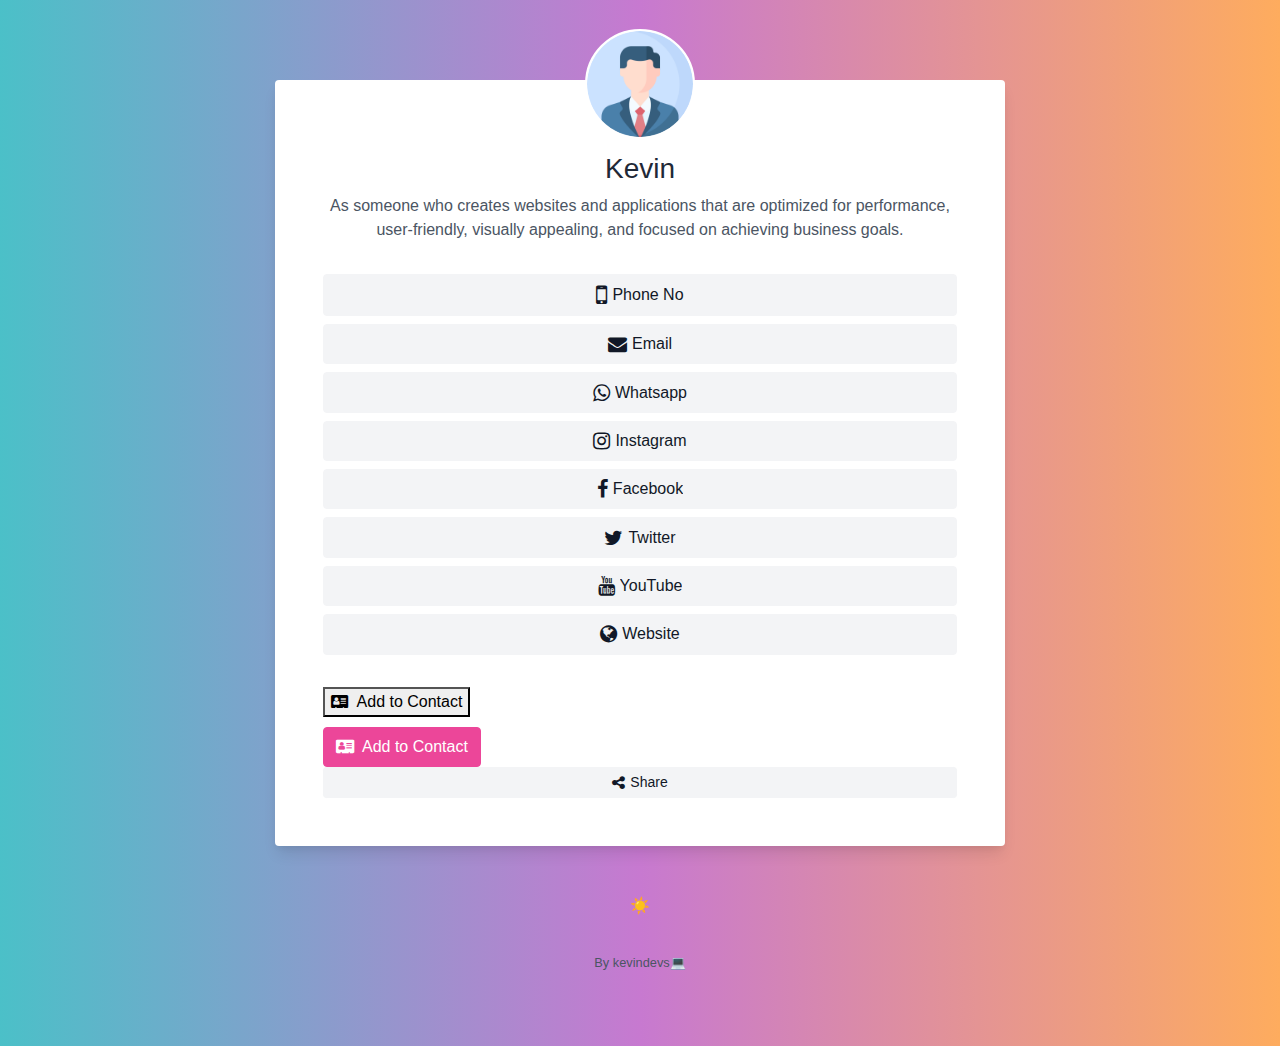
<file: digitalbusinesscard/index.html>
<!DOCTYPE html>
<html lang="en" dir="ltr">

<head>
    <title>Business Card - Kevin</title>
    <meta charset="UTF-8">
    <meta name="viewport" content="width=device-width, initial-scale=1, shrink-to-fit=no" />

    <link href="themes/altum/assets/css/bootstrap.min.css" id="css_theme_style" rel="stylesheet" media="screen,print">
    <link href="themes/altum/assets/css/vcard-custom.css" rel="stylesheet" media="screen,print">
    <link rel="stylesheet" href="https://cdnjs.cloudflare.com/ajax/libs/font-awesome/4.7.0/css/font-awesome.min.css">
    <style>
        html {
            font-size: 16px !important;
        }
    </style>
</head>


<body class=" new-york" data-theme-style="light" style="background: linear-gradient(to right, #4BC0C8, #C779D0, #FEAC5E);">



    <main class="altum-animate altum-animate-fill-none altum-animate-fade-in">

        <div class="container mt-7 mb-5">
            <div class="row">
                <div class="col-12 col-md-10 col-lg-8 offset-md-1 offset-lg-2">
                    <div class="card border-0 shadow-lg p-5">
                        <div class="d-flex justify-content-center flex-column align-items-center">
                            <img src="images\3135715.png" class="new-york-logo" loading="lazy" />

                            <div class="text-center mt-4">
                                <h1 class="h3">Kevin</h1>
                                <p class="text-muted m-0">As someone who creates websites and applications that are optimized for performance, user-friendly, visually appealing, and focused on achieving business goals.</p>
                            </div>
                        </div>

                        <div class="mt-4">
                            <div class="my-2">
                                <a href="" data-vcard-block-id="5" target="_self" class="btn btn-block btn-gray-100 d-flex align-items-center justify-content-center min-width-0" rel="nofollow">
                                    <i class="fa fa-mobile" style="font-size:26px;margin-right:5px;"></i> 
                                    <span class="text-truncate">Phone No</span>
                                </a>
                            </div>
    
                            <div class="my-2">
                                <a href="mailto:kevin123@example.com" data-vcard-block-id="5" target="_self" class="btn btn-block btn-gray-100 d-flex align-items-center justify-content-center min-width-0" rel="nofollow">
                                    <i class="fa fa-envelope" style="font-size:19px;margin-right:5px;"></i> 
                                    <span class="text-truncate">Email</span>
                                </a>
                            </div>
    
                            <div class="my-2">
                                <!-- https://wa.me/01111277279?text=Hi Kevin -->
                                <a href="" data-vcard-block-id="5" target="_self" class="btn btn-block btn-gray-100 d-flex align-items-center justify-content-center min-width-0" rel="nofollow">
                                    <i class="fa fa-whatsapp" style="font-size:20px;margin-right:5px;"></i> 
                                    <span class="text-truncate">Whatsapp</span>
                                </a>
                            </div>
                            <div class="my-2">
                                <a href="#" data-vcard-block-id="8" target="_self" class="btn btn-block btn-gray-100 d-flex align-items-center justify-content-center min-width-0" rel="nofollow">
                                    <i class="fa fa-instagram" style="font-size:20px;margin-right:5px;"></i> 
                                    <span class="text-truncate">Instagram</span>
                                </a>
                            </div>
                            <div class="my-2">
                                <a href="https://www.facebook.com" data-vcard-block-id="6" target="_self" class="btn btn-block btn-gray-100 d-flex align-items-center justify-content-center min-width-0" rel="nofollow">
                                    <i class="fa fa-facebook" style="font-size:20px;margin-right:5px;"></i> 
                                    <span class="text-truncate">Facebook</span>
                                </a>
                            </div>
                           
                            <div class="my-2">
                                <a href="https://www.twitter.com" data-vcard-block-id="7" target="_self" class="btn btn-block btn-gray-100 d-flex align-items-center justify-content-center min-width-0" rel="nofollow">
                                    <i class="fa fa-twitter" style="font-size:20px;margin-right:5px;"></i> 
                                    <span class="text-truncate">Twitter</span>
                                </a>
                            </div>
                            <div class="my-2">
                                <a href="https://www.youtube.com" data-vcard-block-id="9" target="_self" class="btn btn-block btn-gray-100 d-flex align-items-center justify-content-center min-width-0" rel="nofollow">
                                    <i class="fa fa-youtube" style="font-size:20px;margin-right:5px;"></i> 
                                    <span class="text-truncate">YouTube</span>
                                </a>
                            </div>

                            <div class="my-2">
                                <a href="" data-vcard-block-id="5" target="_self" class="btn btn-block btn-gray-100 d-flex align-items-center justify-content-center min-width-0" rel="nofollow">
                                    <i class="fa fa-globe" style="font-size:20px;margin-right:5px;"></i> 
                                    <span class="text-truncate">Website</span>
                                </a>
                            </div>

                            <!-- <div class="my-2">
                                <a href="" data-vcard-block-id="5" target="_self" class="btn btn-block btn-gray-100 d-flex align-items-center justify-content-center min-width-0" rel="nofollow">
                                    <i class="fa fa-usd" style="font-size:20px;margin-right:5px;"></i> 
                                    <span class="text-truncate">Tip Me (Touch'n Go)</span>
                                </a>
                            </div> -->
                        </div>

                        

                        <div class="mt-4">

                            <div class="row" style="margin-bottom:10px;">
                                <div class="col">
                                    <button data-toggle="modal" type="button"  id="addcontactbtn">

                                    <!-- <button class="btn btn-sm add-to-contact-btn"> -->
                                        <i class="fa fa-address-card" style="font-size:15px;margin-right:5px;"></i>  Add to Contact                                    </button>



                                </div>
                            </div>

                            <div class="add-to-contact-wrapper">
                                <button class="btn btn-primary add-to-contact-btn"><i class="fa fa-address-card"></i>&nbsp; Add to Contact</button>
                            </div>
                      

                            <div class="row">
                                <div class="col">
                                    <button data-toggle="modal" data-target="#share_modal" type="button" class="btn btn-sm btn-block btn-gray-100 d-flex align-items-center justify-content-center">
                                        <i class="fa fa-share-alt" style="font-size:15px;margin-right:5px;"></i>  Share                                    </button>



                                </div>
                                <!-- href="https://66vcard.com/demo/example/?export=vcard&referrer=vcard" -->
                                <!-- <div class="col">
                                    <a  href="https://66vcard.com/demo/example/?export=vcard&referrer=vcard" class="btn btn-sm btn-block btn-gray-100 d-flex align-items-center justify-content-center" target="_blank">
                                        <div class="svg-sm d-flex mr-1"><svg xmlns="http://www.w3.org/2000/svg" class="h-6 w-6" fill="none" viewBox="0 0 24 24" stroke="currentColor">
    <path stroke-linecap="round" stroke-linejoin="round" stroke-width="2" d="M10 6H5a2 2 0 00-2 2v9a2 2 0 002 2h14a2 2 0 002-2V8a2 2 0 00-2-2h-5m-4 0V5a2 2 0 114 0v1m-4 0a2 2 0 104 0m-5 8a2 2 0 100-4 2 2 0 000 4zm0 0c1.306 0 2.417.835 2.83 2M9 14a3.001 3.001 0 00-2.83 2M15 11h3m-3 4h2" />
</svg>
                                        </div>Save Contact</a>
                                </div> -->
                            </div>
                        </div>
                     
                    </div>
                    </div>
                </div>
            </div>
        </div>

    </main>



    <footer class="container mb-6">
        <div class="d-flex align-items-center justify-content-center">
            <div class="d-flex flex-column">

                <div class="mb-0 mb-lg-0 text-center">
                    <a href="#" data-choose-theme-style="dark" class="text-muted text-decoration-none " title="Switch to Dark Mode" >
                        ☀️
                    </a>
                    <a href="#" data-choose-theme-style="light" class="text-muted text-decoration-none d-none" title="Switch to Light Mode">
                        🌙
                    </a>
                </div>

                <div class="text-center mb-2">
                </div>
                <br/>
                <div class="text-center text-lg-left mb-2">
                    <a href="#" class="text-muted small" target="_blank">By kevindevs💻</a>
                </div>

            </div>
            
        </div>

        
    </footer>


    <div class="modal fade" id="share_modal" tabindex="-1" role="dialog" aria-hidden="true">
        <div class="modal-dialog modal-dialog-centered" role="document">
            <div class="modal-content">

                <div class="modal-header">
                    <h5 class="modal-title">Share</h5>
                    <button type="button" class="close" data-dismiss="modal" aria-label="Close">
                    <span aria-hidden="true">&times;</span>
                </button>
                </div>

                <div class="modal-body">
                    <div class="card mb-3">
                        <div class="card-body">
                            <div class="qr-code" data-qr></div>
                        </div>
                    </div>

                    <!-- <div class="d-flex align-items-center justify-content-between flex-wrap mb-3">
                        <a href="mailto:?body=https://66vcard.com/demo/example/" target="_blank" title="Email" class="btn btn-gray-200 mb-2 mb-md-0 mr-md-3">
                            <div class="svg-sm d-flex"><svg fill="none" stroke="currentColor" viewBox="0 0 24 24" xmlns="http://www.w3.org/2000/svg"><path stroke-linecap="round" stroke-linejoin="round" stroke-width="2" d="M16 12a4 4 0 10-8 0 4 4 0 008 0zm0 0v1.5a2.5 2.5 0 005 0V12a9 9 0 10-9 9m4.5-1.206a8.959 8.959 0 01-4.5 1.207"></path></svg>
                            </div>
                        </a>
                        <a href="https://www.facebook.com/sharer/sharer.php?u=https://66vcard.com/demo/example/" target="_blank" title="Facebook" class="btn btn-gray-200 mb-2 mb-md-0 mr-md-3">
                            <div class="svg-sm d-flex"><svg fill="currentColor" viewBox="0 0 24 24" xmlns="http://www.w3.org/2000/svg"><path d="M23.998 12c0-6.628-5.372-12-11.999-12C5.372 0 0 5.372 0 12c0 5.988 4.388 10.952 10.124 11.852v-8.384H7.078v-3.469h3.046V9.356c0-3.008 1.792-4.669 4.532-4.669 1.313 0 2.686.234 2.686.234v2.953H15.83c-1.49 0-1.955.925-1.955 1.874V12h3.328l-.532 3.469h-2.796v8.384c5.736-.9 10.124-5.864 10.124-11.853z"></path></svg>
                            </div>
                        </a>
                        <a href="https://twitter.com/share?url=https://66vcard.com/demo/example/" target="_blank" title="Twitter" class="btn btn-gray-200 mb-2 mb-md-0 mr-md-3">
                            <div class="svg-sm d-flex"><svg fill="currentColor" viewBox="0 0 24 24" xmlns="http://www.w3.org/2000/svg"><path d="M23.954 4.569a10 10 0 01-2.825.775 4.958 4.958 0 002.163-2.723c-.951.555-2.005.959-3.127 1.184a4.92 4.92 0 00-8.384 4.482C7.691 8.094 4.066 6.13 1.64 3.161a4.822 4.822 0 00-.666 2.475c0 1.71.87 3.213 2.188 4.096a4.904 4.904 0 01-2.228-.616v.061a4.923 4.923 0 003.946 4.827 4.996 4.996 0 01-2.212.085 4.937 4.937 0 004.604 3.417 9.868 9.868 0 01-6.102 2.105c-.39 0-.779-.023-1.17-.067a13.995 13.995 0 007.557 2.209c9.054 0 13.999-7.496 13.999-13.986 0-.209 0-.42-.015-.63a9.936 9.936 0 002.46-2.548l-.047-.02z"></path></svg>
                            </div>
                        </a>
                        <a href="https://pinterest.com/pin/create/link/?url=https://66vcard.com/demo/example/" target="_blank" title="Pinterest" class="btn btn-gray-200 mb-2 mb-md-0 mr-md-3">
                            <div class="svg-sm d-flex"><svg xmlns="http://www.w3.org/2000/svg" viewBox="0 0 496 512" fill="currentColor" stroke="currentColor"><path d="M496 256c0 137-111 248-248 248-25.6 0-50.2-3.9-73.4-11.1 10.1-16.5 25.2-43.5 30.8-65 3-11.6 15.4-59 15.4-59 8.1 15.4 31.7 28.5 56.8 28.5 74.8 0 128.7-68.8 128.7-154.3 0-81.9-66.9-143.2-152.9-143.2-107 0-163.9 71.8-163.9 150.1 0 36.4 19.4 81.7 50.3 96.1 4.7 2.2 7.2 1.2 8.3-3.3.8-3.4 5-20.3 6.9-28.1.6-2.5.3-4.7-1.7-7.1-10.1-12.5-18.3-35.3-18.3-56.6 0-54.7 41.4-107.6 112-107.6 60.9 0 103.6 41.5 103.6 100.9 0 67.1-33.9 113.6-78 113.6-24.3 0-42.6-20.1-36.7-44.8 7-29.5 20.5-61.3 20.5-82.6 0-19-10.2-34.9-31.4-34.9-24.9 0-44.9 25.7-44.9 60.2 0 22 7.4 36.8 7.4 36.8s-24.5 103.8-29 123.2c-5 21.4-3 51.6-.9 71.2C65.4 450.9 0 361.1 0 256 0 119 111 8 248 8s248 111 248 248z"/></svg>
                            </div>
                        </a>
                        <a href="https://linkedin.com/shareArticle?url=https://66vcard.com/demo/example/" target="_blank" title="LinkedIn" class="btn btn-gray-200 mb-2 mb-md-0 mr-md-3">
                            <div class="svg-sm d-flex"><svg xmlns="http://www.w3.org/2000/svg" viewBox="0 0 448 512" fill="currentColor" stroke="currentColor"><path d="M416 32H31.9C14.3 32 0 46.5 0 64.3v383.4C0 465.5 14.3 480 31.9 480H416c17.6 0 32-14.5 32-32.3V64.3c0-17.8-14.4-32.3-32-32.3zM135.4 416H69V202.2h66.5V416zm-33.2-243c-21.3 0-38.5-17.3-38.5-38.5S80.9 96 102.2 96c21.2 0 38.5 17.3 38.5 38.5 0 21.3-17.2 38.5-38.5 38.5zm282.1 243h-66.4V312c0-24.8-.5-56.7-34.5-56.7-34.6 0-39.9 27-39.9 54.9V416h-66.4V202.2h63.7v29.2h.9c8.9-16.8 30.6-34.5 62.9-34.5 67.2 0 79.7 44.3 79.7 101.9V416z"/></svg>
                            </div>
                        </a>
                        <a href="https://www.reddit.com/submit?url=https://66vcard.com/demo/example/" target="_blank" title="Reddit" class="btn btn-gray-200 mb-2 mb-md-0 mr-md-3">
                            <div class="svg-sm d-flex"><svg xmlns="http://www.w3.org/2000/svg" viewBox="0 0 512 512" fill="currentColor" stroke="currentColor"><path d="M201.5 305.5c-13.8 0-24.9-11.1-24.9-24.6 0-13.8 11.1-24.9 24.9-24.9 13.6 0 24.6 11.1 24.6 24.9 0 13.6-11.1 24.6-24.6 24.6zM504 256c0 137-111 248-248 248S8 393 8 256 119 8 256 8s248 111 248 248zm-132.3-41.2c-9.4 0-17.7 3.9-23.8 10-22.4-15.5-52.6-25.5-86.1-26.6l17.4-78.3 55.4 12.5c0 13.6 11.1 24.6 24.6 24.6 13.8 0 24.9-11.3 24.9-24.9s-11.1-24.9-24.9-24.9c-9.7 0-18 5.8-22.1 13.8l-61.2-13.6c-3-.8-6.1 1.4-6.9 4.4l-19.1 86.4c-33.2 1.4-63.1 11.3-85.5 26.8-6.1-6.4-14.7-10.2-24.1-10.2-34.9 0-46.3 46.9-14.4 62.8-1.1 5-1.7 10.2-1.7 15.5 0 52.6 59.2 95.2 132 95.2 73.1 0 132.3-42.6 132.3-95.2 0-5.3-.6-10.8-1.9-15.8 31.3-16 19.8-62.5-14.9-62.5zM302.8 331c-18.2 18.2-76.1 17.9-93.6 0-2.2-2.2-6.1-2.2-8.3 0-2.5 2.5-2.5 6.4 0 8.6 22.8 22.8 87.3 22.8 110.2 0 2.5-2.2 2.5-6.1 0-8.6-2.2-2.2-6.1-2.2-8.3 0zm7.7-75c-13.6 0-24.6 11.1-24.6 24.9 0 13.6 11.1 24.6 24.6 24.6 13.8 0 24.9-11.1 24.9-24.6 0-13.8-11-24.9-24.9-24.9z"/></svg>
                            </div>
                        </a>
                        <a href="https://wa.me/?text=https://66vcard.com/demo/example/" target="_blank" title="Whatsapp" class="btn btn-gray-200 mb-2 mb-md-0 mr-md-3">
                            <div class="svg-sm d-flex"><svg xmlns="http://www.w3.org/2000/svg" viewBox="0 0 448 512" fill="currentColor" stroke="currentColor"><path d="M380.9 97.1C339 55.1 283.2 32 223.9 32c-122.4 0-222 99.6-222 222 0 39.1 10.2 77.3 29.6 111L0 480l117.7-30.9c32.4 17.7 68.9 27 106.1 27h.1c122.3 0 224.1-99.6 224.1-222 0-59.3-25.2-115-67.1-157zm-157 341.6c-33.2 0-65.7-8.9-94-25.7l-6.7-4-69.8 18.3L72 359.2l-4.4-7c-18.5-29.4-28.2-63.3-28.2-98.2 0-101.7 82.8-184.5 184.6-184.5 49.3 0 95.6 19.2 130.4 54.1 34.8 34.9 56.2 81.2 56.1 130.5 0 101.8-84.9 184.6-186.6 184.6zm101.2-138.2c-5.5-2.8-32.8-16.2-37.9-18-5.1-1.9-8.8-2.8-12.5 2.8-3.7 5.6-14.3 18-17.6 21.8-3.2 3.7-6.5 4.2-12 1.4-32.6-16.3-54-29.1-75.5-66-5.7-9.8 5.7-9.1 16.3-30.3 1.8-3.7.9-6.9-.5-9.7-1.4-2.8-12.5-30.1-17.1-41.2-4.5-10.8-9.1-9.3-12.5-9.5-3.2-.2-6.9-.2-10.6-.2-3.7 0-9.7 1.4-14.8 6.9-5.1 5.6-19.4 19-19.4 46.3 0 27.3 19.9 53.7 22.6 57.4 2.8 3.7 39.1 59.7 94.8 83.8 35.2 15.2 49 16.5 66.6 13.9 10.7-1.6 32.8-13.4 37.4-26.4 4.6-13 4.6-24.1 3.2-26.4-1.3-2.5-5-3.9-10.5-6.6z"/></svg>
                            </div>
                        </a>
                    </div> -->

                  
                </div>

            </div>
        </div>
    </div>


    

    <script>
        /* Some global variables */
        window.altum = {};
        let global_token = document.querySelector('input[name="global_token"]').value;
        let site_url = document.querySelector('input[name="global_site_url"]').value;
        let url = document.querySelector('input[name="global_url"]').value;
        let decimal_point = document.querySelector('[name="global_number_decimal_point"]').value;
        let thousands_separator = document.querySelector('[name="global_number_thousands_separator"]').value;
    </script>

    <script src="themes/altum/assets/js/libraries/jquery.slim.min.js"></script>
    <script src="themes/altum/assets/js/libraries/bootstrap.min.js"></script>
    <script src="https://66vcard.com/demo/themes/altum/assets/js/custom.js"></script>

    <script src="themes/altum/assets/js/libraries/jquery-qrcode.min.js"></script>

    <script>
        'use strict';

        let qr = document.querySelector('#share_modal [data-qr]');

        let generate_qr = () => {
            let qr_url = "https:\/\/kevindevs.com\/digitalbusinesscard\/index.html";

            let mode = 0;
            let mode_size = 0.1;

            let default_options = {
                render: 'image',
                minVersion: 1,
                maxVersion: 40,
                ecLevel: 'H',
                left: 0,
                top: 0,
                size: 1000,
                text: qr_url,
                quiet: 0,
                mode: mode,
                mSize: mode_size,
                mPosX: 0.5,
                mPosY: 0.5,
            };

            /* Delete already existing image generated */
            qr.querySelector('img') && qr.querySelector('img').remove();
            $(qr).qrcode(default_options);
        }

        generate_qr();
    </script>
    <script>
        'use strict';

        document.querySelectorAll('[data-vcard-block-id]').forEach(element => {
            element.addEventListener('click', event => {
                let vcard_block_id = event.currentTarget.getAttribute('data-vcard-block-id');
                try {
                    navigator.sendBeacon(`${window.location.href}?vcard_block_id=${vcard_block_id}`);
                } catch (error) {
                    console.log(error)
                }
            });
        });
    </script>
    <script>
        'use strict';

        document.querySelectorAll('[data-choose-theme-style]').forEach(theme => {
            theme.addEventListener('click', event => {
                let chosen_theme_style = event.currentTarget.getAttribute('data-choose-theme-style');

                /* Set a cookie with the new theme style */
                set_cookie('theme_style', chosen_theme_style, 30);

                /* Change the css and button on the page */
                let css = document.querySelector(`#css_theme_style`);

                document.querySelector(`[data-theme-style]`).setAttribute('data-theme-style', chosen_theme_style);

                switch (chosen_theme_style) {
                    case 'dark':
                        css.setAttribute('href', "https:\/\/66vcard.com\/demo\/themes\/altum\/assets\/css\/bootstrap-dark.min.css?v=1600");
                        document.querySelector(`[data-choose-theme-style="dark"]`).classList.add('d-none');
                        document.querySelector(`[data-choose-theme-style="light"]`).classList.remove('d-none');
                        break;

                    case 'light':
                        css.setAttribute('href', "https:\/\/66vcard.com\/demo\/themes\/altum\/assets\/css\/bootstrap.min.css?v=1600");
                        document.querySelector(`[data-choose-theme-style="dark"]`).classList.remove('d-none');
                        document.querySelector(`[data-choose-theme-style="light"]`).classList.add('d-none');
                        break;
                }

                event.preventDefault();
            });
        })
    </script>







<script>
    var VCARD_DETAILS = [{
            "value": "+9876543210",
            "label": "Work",
            "type": "phone"
        }, {
            "value": "+19876543251",
            "label": "Whatsapp",
            "type": "whatsapp"
        }, {
            "value": "https:\/\/angelina-model.com",
            "label": "My Website",
            "type": "website"
        }, {
            "value": "sky.angelina",
            "label": "Skype",
            "type": "skype"
        }, {
            "value": "angelina",
            "label": "Instagram",
            "type": "instagram"
        }, {
            "value": "angelina.snap",
            "label": "Snapchat",
            "type": "snapchat"
        }, {
            "value": "angelina",
            "label": "TikTok",
            "type": "tiktok"
        }, {
            "value": "Tip Me (Donate)",
            "label": "https:\/\/paypal.me\/test",
            "type": "paypal"
        }],
        TITLE = "Angelina",
        SUB_TITLE = "Fashion Desinger",
        LOGO = "https://quickvcard.by-code.com/storage/cards/logo/2100069034.jpeg",
        LOGO_64_ENCODED = "",
        DESCRIPTION = "Lorem Ipsum is simply dummy text of the printing and typesetting industry. Lorem Ipsum has been the industry's standard dummy text ever since the 1500s",
        DETAILS_FIELD_LIMIT = 997;
</script>


<script>
    (function($) {
    "use strict";

    let VCF_CONTENT = 'BEGIN:VCARD\nVERSION:3.0';
    VCF_CONTENT += '\nFN:' + TITLE;
    VCF_CONTENT += '\nN:' + TITLE;
    VCF_CONTENT += '\nTITLE:' + SUB_TITLE;
    VCF_CONTENT += '\nNOTE:' + DESCRIPTION;
    VCF_CONTENT += '\nPHOTO;TYPE=JPEG;ENCODING=b:' + LOGO_64_ENCODED;

    // add card detail
    if (VCARD_DETAILS.length) {
        for (var i in VCARD_DETAILS) {
            if (VCARD_DETAILS.hasOwnProperty(i)) {
                if (DETAILS_FIELD_LIMIT == i) {
                    break;
                }

                let type = VCARD_DETAILS[i].type,
                    value = VCARD_DETAILS[i].value,
                    label = VCARD_DETAILS[i].label || '',
                    icon, link;

                value = $('<div>' + value + '</div>').text();
                label = $('<div>' + label + '</div>').text();

                if (type == 'text') {
                    value = value.replace(/(?:\r\n|\r|\n)/g, '<br>');
                    label = label.replace(/(?:\r\n|\r|\n)/g, '<br>');
                }

                switch (type) {
                    case 'phone':
                        icon = '<i class="fa fa-phone"></i>';
                        link = 'tel:' + value;
                        VCF_CONTENT += '\nTEL:' + value;
                        break;
                    case 'email':
                        icon = '<i class="fa fa-envelope"></i>';
                        link = 'mailto:' + value;
                        VCF_CONTENT += '\nEMAIL:' + value;
                        break;
                    case 'address':
                        icon = '<i class="fa fa-map-marker"></i>';
                        link = 'https://www.google.com/maps/search/' + value;
                        VCF_CONTENT += '\nADR:;;' + value + ';;;';
                        break;
                    case 'website':
                        icon = '<i class="fa fa-link"></i>';
                        link = value;
                        VCF_CONTENT += '\nURL;TYPE=WEBSITE:' + value;
                        break;
                    case 'text':
                        icon = '<i class="fa fa-align-left"></i>';
                        link = 'javascript:void(0)';
                        break;
                    case 'facebook':
                        icon = '<i class="fa fa-facebook"></i>';
                        link = 'https://facebook.com/' + value;
                        VCF_CONTENT += '\nURL;TYPE=FACEBOOK:' + link;
                        break;
                    case 'twitter':
                        icon = '<i class="fa fa-twitter"></i>';
                        link = 'https://twitter.com/' + value;
                        VCF_CONTENT += '\nURL;TYPE=TWITTER:' + link;
                        break;
                    case 'instagram':
                        icon = '<i class="fa fa-instagram"></i>';
                        link = 'https://instagram.com/' + value;
                        VCF_CONTENT += '\nURL;TYPE=INSTAGRAM:' + link;
                        break;
                    case 'whatsapp':
                        icon = '<i class="fa fa-whatsapp"></i>';
                        link = 'https://api.whatsapp.com/send?phone=' + value;
                        VCF_CONTENT += '\nURL;TYPE=WHATSAPP:' + link;
                        break;
                    case 'telegram':
                        icon = '<i class="fa fa-send"></i>';
                        link = 'https://telegram.me/' + value;
                        VCF_CONTENT += '\nURL;TYPE=TELEGRAM:' + link;
                        break;
                    case 'skype':
                        icon = '<i class="fa fa-skype"></i>';
                        link = 'skype:' + value;
                        break;
                    case 'wechat':
                        icon = '<i class="fa fa-wechat"></i>';
                        link = 'javascript:void(0)';
                        break;
                    case 'signal':
                        icon = '<svg aria-hidden="true" focusable="false" viewBox="0 0 27 27" xmlns="http://www.w3.org/2000/svg" xmlns:xlink="http://www.w3.org/1999/xlink" style="fill: currentcolor; height: 1em; overflow: visible; width: 1em;"><path d="M10.249 0.411007L10.5446 1.63349C9.36239 1.92857 8.22244 2.39227 7.16693 3.02459L6.51251 1.94965C7.67357 1.2541 8.94019 0.727166 10.249 0.411007ZM16.751 0.411007L16.4554 1.63349C17.6376 1.92857 18.7776 2.39227 19.8331 3.02459L20.4875 1.94965C19.3264 1.2541 18.0598 0.727166 16.751 0.411007ZM1.93159 6.52342C1.23495 7.68267 0.707193 8.94731 0.390539 10.2541L1.61493 10.5492C1.91048 9.36885 2.3749 8.23068 3.00821 7.17681L1.93159 6.52342ZM1.25606 13.5C1.25606 12.8888 1.29828 12.2775 1.40383 11.6663L0.158327 11.4766C-0.0527756 12.8255 -0.0527756 14.1745 0.158327 15.5234L1.40383 15.3337C1.29828 14.7225 1.25606 14.1112 1.25606 13.5ZM20.4875 25.0504L19.8331 23.9754C18.7776 24.6077 17.6376 25.0925 16.4343 25.3876L16.7299 26.6101C18.0598 26.2728 19.3264 25.7459 20.4875 25.0504ZM25.7439 13.5C25.7439 14.1112 25.7017 14.7225 25.5962 15.3337L26.8417 15.5234C27.0528 14.1745 27.0528 12.8255 26.8417 11.4766L25.5962 11.6663C25.7017 12.2775 25.7439 12.8888 25.7439 13.5ZM26.6095 16.7459L25.3851 16.4508C25.0895 17.6522 24.6251 18.7904 23.9918 19.8443L25.0684 20.4977C25.7651 19.3173 26.2928 18.0527 26.6095 16.7459ZM15.3366 25.5984C14.1122 25.7881 12.8878 25.7881 11.6634 25.5984L11.4734 26.8419C12.8245 27.0527 14.1755 27.0527 15.5266 26.8419L15.3366 25.5984ZM23.3585 20.7506C22.6196 21.7412 21.7541 22.6054 20.7619 23.3431L21.5219 24.3548C22.6196 23.5539 23.5696 22.5843 24.3929 21.5094L23.3585 20.7506ZM20.7619 3.65691C21.7541 4.39461 22.6196 5.25878 23.3585 6.24941L24.3718 5.49063C23.5696 4.39461 22.5985 3.44614 21.5219 2.6452L20.7619 3.65691ZM3.64152 6.24941C4.38038 5.25878 5.2459 4.39461 6.23808 3.65691L5.47811 2.6452C4.38038 3.44614 3.43041 4.41569 2.62823 5.49063L3.64152 6.24941ZM25.0684 6.52342L23.9918 7.17681C24.6251 8.23068 25.1106 9.36885 25.4062 10.5703L26.6306 10.2752C26.2928 8.94731 25.7651 7.68267 25.0684 6.52342ZM11.6634 1.40164C12.8878 1.21194 14.1122 1.21194 15.3366 1.40164L15.5266 0.15808C14.1755 -0.0526932 12.8245 -0.0526932 11.4734 0.15808L11.6634 1.40164ZM4.29593 24.692L1.67826 25.3033L2.29046 22.6897L1.04496 22.3946L0.43276 25.0082C0.263878 25.6827 0.686083 26.3782 1.38272 26.5258C1.57271 26.5679 1.76271 26.5679 1.9527 26.5258L4.57037 25.9356L4.29593 24.692ZM1.31939 21.2775L2.54378 21.5726L2.96599 19.76C2.35379 18.7272 1.88937 17.6101 1.59382 16.4508L0.369429 16.7459C0.643862 17.863 1.06607 18.9379 1.61493 19.9496L1.31939 21.2775ZM7.23026 24.0176L5.41478 24.4391L5.71032 25.6616L7.04027 25.3454C8.05356 25.8934 9.13018 26.315 10.249 26.589L10.5446 25.3665C9.3835 25.0925 8.26466 24.6288 7.23026 24.0176ZM13.5 2.53981C7.44136 2.53981 2.52267 7.45082 2.52267 13.5C2.52267 15.5656 3.11376 17.589 4.21149 19.3173L3.15598 23.8279L7.65246 22.774C12.7823 25.9988 19.5586 24.4602 22.7885 19.3384C26.0184 14.2166 24.4773 7.45082 19.3475 4.226C17.5954 3.12998 15.5688 2.53981 13.5 2.53981Z"></path></svg>';
                        link = 'https://signal.me/' + value;
                        VCF_CONTENT += '\nURL;TYPE=SIGNAL:' + link;
                        break;
                    case 'snapchat':
                        icon = '<i class="fa fa-snapchat-ghost"></i>';
                        link = 'https://www.snapchat.com/add/' + value;
                        VCF_CONTENT += '\nURL;TYPE=SNAPCHAT:' + link;
                        break;
                    case 'linkedin':
                        icon = '<i class="fa fa-linkedin"></i>';
                        link = value;
                        VCF_CONTENT += '\nURL;TYPE=LINKEDIN:' + value;
                        break;
                    case 'pinterest':
                        icon = '<i class="fa fa-pinterest"></i>';
                        link = 'https://pinterest.com/' + value;
                        VCF_CONTENT += '\nURL;TYPE=PINTEREST:' + link;
                        break;
                    case 'soundcloud':
                        icon = '<i class="fa fa-soundcloud"></i>';
                        link = 'https://soundcloud.com/' + value;
                        VCF_CONTENT += '\nURL;TYPE=SOUNDCLOUD:' + link;
                        break;
                    case 'vimeo':
                        icon = '<i class="fa fa-vimeo"></i>';
                        link = 'https://vimeo.com/' + value;
                        VCF_CONTENT += '\nURL;TYPE=VIMEO:' + link;
                        break;
                    case 'dribbble':
                        icon = '<i class="fa fa-dribbble"></i>';
                        link = 'https://dribbble.com/' + value;
                        VCF_CONTENT += '\nURL;TYPE=DRIBBBLE:' + link;
                        break;
                    case 'behance':
                        icon = '<i class="fa fa-behance"></i>';
                        link = 'https://www.behance.net/' + value;
                        VCF_CONTENT += '\nURL;TYPE=BEHANCE:' + link;
                        break;
                    case 'flickr':
                        icon = '<i class="fa fa-flickr"></i>';
                        link = 'https://flickr.com/' + value;
                        VCF_CONTENT += '\nURL;TYPE=FLICKR:' + link;
                        break;
                    case 'youtube':
                        icon = '<i class="fa fa-youtube-play"></i>';
                        link = 'https://youtube.com/' + value;
                        VCF_CONTENT += '\nURL;TYPE=YOUTUBE:' + link;
                        break;
                    case 'tiktok':
                        icon = '<svg aria-hidden="true" focusable="false" viewBox="0 0 24 24" xmlns="http://www.w3.org/2000/svg" xmlns:xlink="http://www.w3.org/1999/xlink" style="fill: currentcolor; height: 1em; overflow: visible; width: 1em;"><path fill-rule="evenodd" clip-rule="evenodd" d="M15.2585 3C15.5561 5.55428 16.9848 7.07713 19.4688 7.23914V10.112C18.0292 10.2524 16.7683 9.78262 15.3018 8.89699V14.2702C15.3018 21.096 7.84449 23.2291 4.84643 18.3365C2.91988 15.1882 4.09962 9.66382 10.2797 9.44241V12.4719C9.80893 12.5475 9.30564 12.6663 8.84565 12.8229C7.47109 13.2873 6.69181 14.1568 6.90827 15.6904C7.32497 18.6281 12.7258 19.4975 12.2766 13.7571V3.0054H15.2585V3Z"></path></svg>';
                        link = 'https://www.tiktok.com/@' + value;
                        VCF_CONTENT += '\nURL;TYPE=TIKTOK:' + link;
                        break;
                    case 'discord':
                        icon = '<svg aria-hidden="true" focusable="false" viewBox="0 0 30 21" xmlns="http://www.w3.org/2000/svg" xmlns:xlink="http://www.w3.org/1999/xlink" style="fill: currentcolor; height: 1em; overflow: visible; width: 1em;"><path d="M25.9091 1.625C25.9091 1.625 22.7727 -0.7375 19.0909 -1L18.75 -0.34375C22.0909 0.44375 23.5909 1.55938 25.2273 2.9375C22.5 1.55938 19.7727 0.3125 15 0.3125C10.2273 0.3125 7.5 1.55938 4.77273 2.9375C6.34091 1.55938 8.18182 0.3125 11.25 -0.34375L10.9091 -1C7.02273 -0.671875 4.09091 1.625 4.09091 1.625C4.09091 1.625 0.613636 6.48125 0 16.0625C3.54545 20 8.86364 20 8.86364 20L9.95455 18.5562C8.04545 17.9 5.93182 16.7844 4.09091 14.75C6.27273 16.3906 9.61364 18.0312 15 18.0312C20.3864 18.0312 23.7273 16.3906 25.9091 14.75C24.0682 16.7844 21.8864 17.9 20.0455 18.5562L21.1364 20C21.1364 20 26.4545 20 30 16.0625C29.3864 6.48125 25.9091 1.625 25.9091 1.625ZM10.5682 13.4375C9.27273 13.4375 8.18182 12.2563 8.18182 10.8125C8.18182 9.36875 9.27273 8.1875 10.5682 8.1875C11.8636 8.1875 12.9545 9.36875 12.9545 10.8125C12.9545 12.2563 11.8636 13.4375 10.5682 13.4375ZM19.4318 13.4375C18.1364 13.4375 17.0455 12.2563 17.0455 10.8125C17.0455 9.36875 18.1364 8.1875 19.4318 8.1875C20.7273 8.1875 21.8182 9.36875 21.8182 10.8125C21.8182 12.2563 20.7273 13.4375 19.4318 13.4375Z"></path></svg>';
                        link = 'https://discord.gg/' + value;
                        VCF_CONTENT += '\nURL;TYPE=DISCORD:' + link;
                        break;
                    case 'twitch':
                        icon = '<i class="fa fa-twitch"></i>';
                        link = 'https://www.twitch.tv/' + value;
                        VCF_CONTENT += '\nURL;TYPE=TWITCH:' + link;
                        break;
                    case 'github':
                        icon = '<i class="fa fa-github"></i>';
                        link = 'https://github.com/' + value;
                        VCF_CONTENT += '\nURL;TYPE=GITHUB:' + link;
                        break;
                    case 'paypal':
                        icon = '<i class="fa fa-paypal"></i>';
                        link = 'https://paypal.me/' + value;
                        VCF_CONTENT += '\nURL;TYPE=PAYPAL:' + link;
                        break;
                }

                let $tpl = $('<li class="vcard-type-' + type + '">' +
                    '<a href="' + link + '" class="media vCard-list-item">' +
                    '<span class="mr-3 ripple">' +
                    icon +
                    '</span>' +
                    '<div class="align-self-center media-body">' +
                    '<h6 class="mt-0 mb-0">' + value + '</h6>' +
                    (label != '' ?
                        '<span class="label">' + label + '</span>' :
                        '') +
                    '</div>' +
                    '</a>' +
                    '</li>');

                $('.vCard-list').append($tpl);
            }
        }
    }

    VCF_CONTENT += '\nEND:VCARD';

    function download(filename, text) {
        var element = document.createElement('a');
        element.setAttribute('href', 'data:text/x-vcard;charset=utf-8,' + encodeURIComponent(text));
        element.setAttribute('download', filename);

        element.style.display = 'none';
        document.body.appendChild(element);

        element.click();

        document.body.removeChild(element);
    }



    $('.add-to-contact-btn').on('click', function() {
        // Start file download.
        download(TITLE + ".vcf", VCF_CONTENT);
    });
})(jQuery);
 
    
    </script>
    

</body>

</html>
</file>
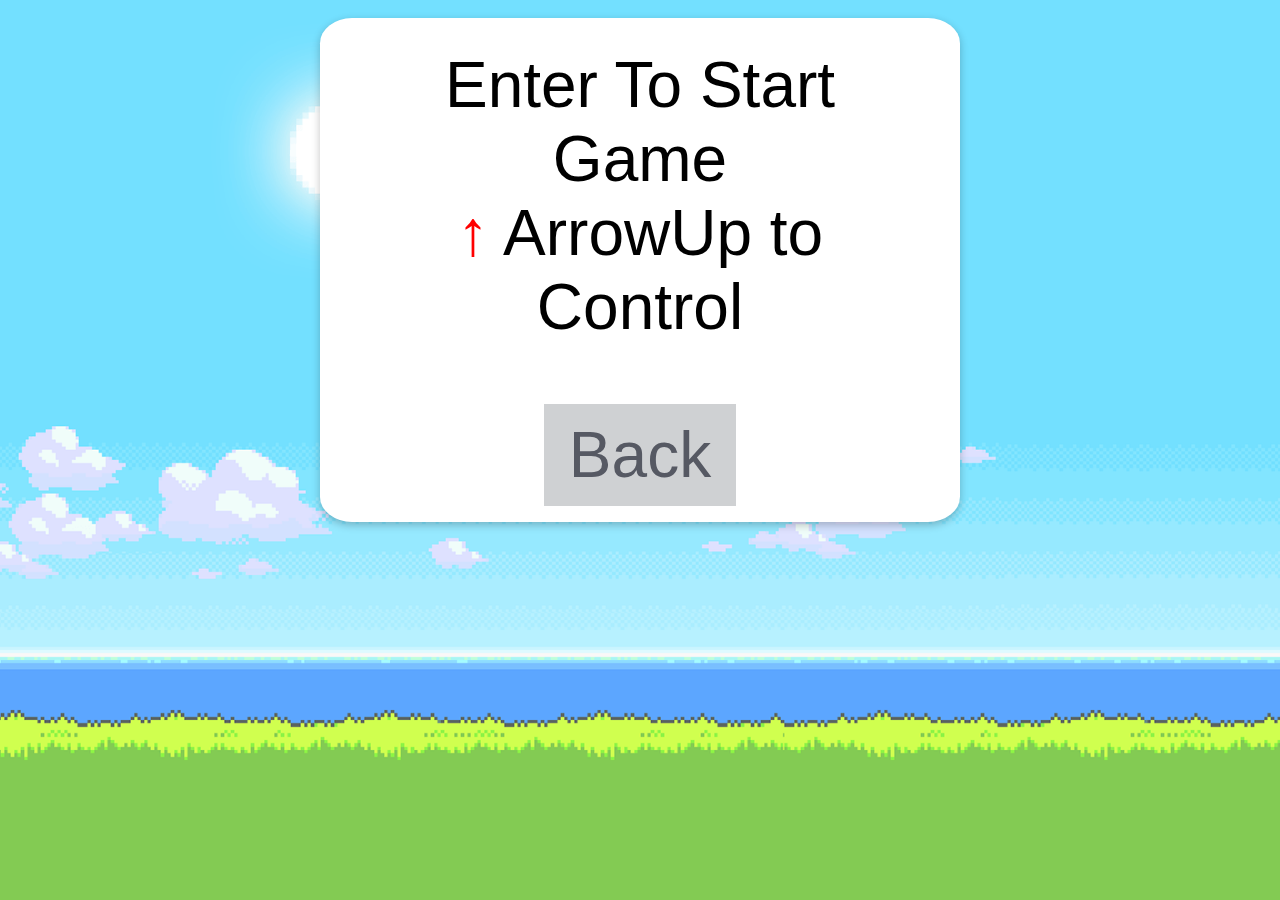
<file: game3/index.html>
<!DOCTYPE html>
<html lang="en">
<head>
    <meta charset="UTF-8">
    <meta http-equiv="X-UA-Compatible" content="IE=edge">
    <meta name="viewport" content="width=device-width, initial-scale=1.0">
    <link rel="icon" type="image/png" href="images/favicon.ico"/>
    <title>Flappy Bird Game</title>
    <link rel="stylesheet" href="style.css">
    <script src="script.js" defer></script>
</head>
<body>
    <div class="background"></div>
    <img src="images/Bird.png" alt="bird-img" class="bird" id="bird-1">
    <div class="message">
        Enter To Start Game <p><span style="color: red;">&uarr;</span> ArrowUp to Control</p>
        <br/>
        <a href="../index.html#game"  style="width:50%; background-color: #cfd1d3;color: #565963;padding: 15px 25px;text-decoration: none;">Back</a>
    </div>


    <div class="score">
        <span class="score_title"></span>
        <span class="score_val"></span>
    </div>
</body>
</html>
</file>
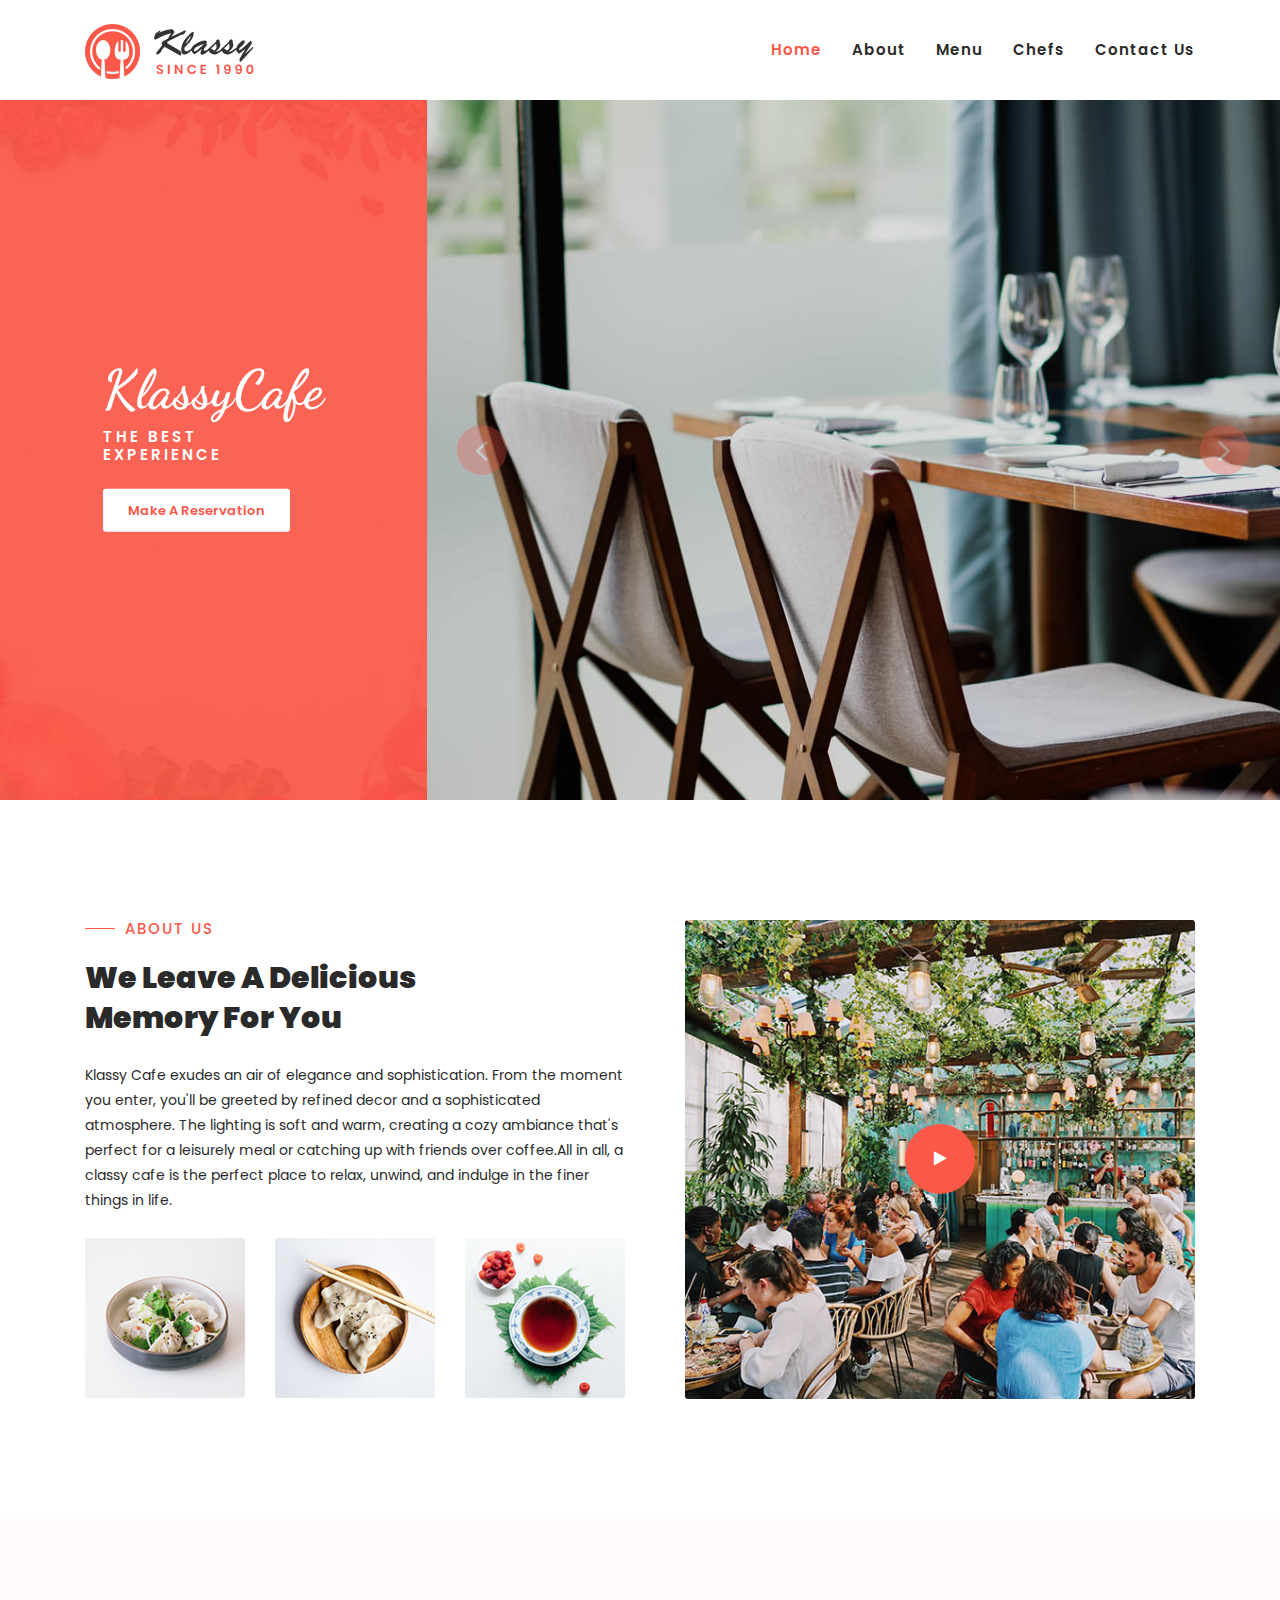
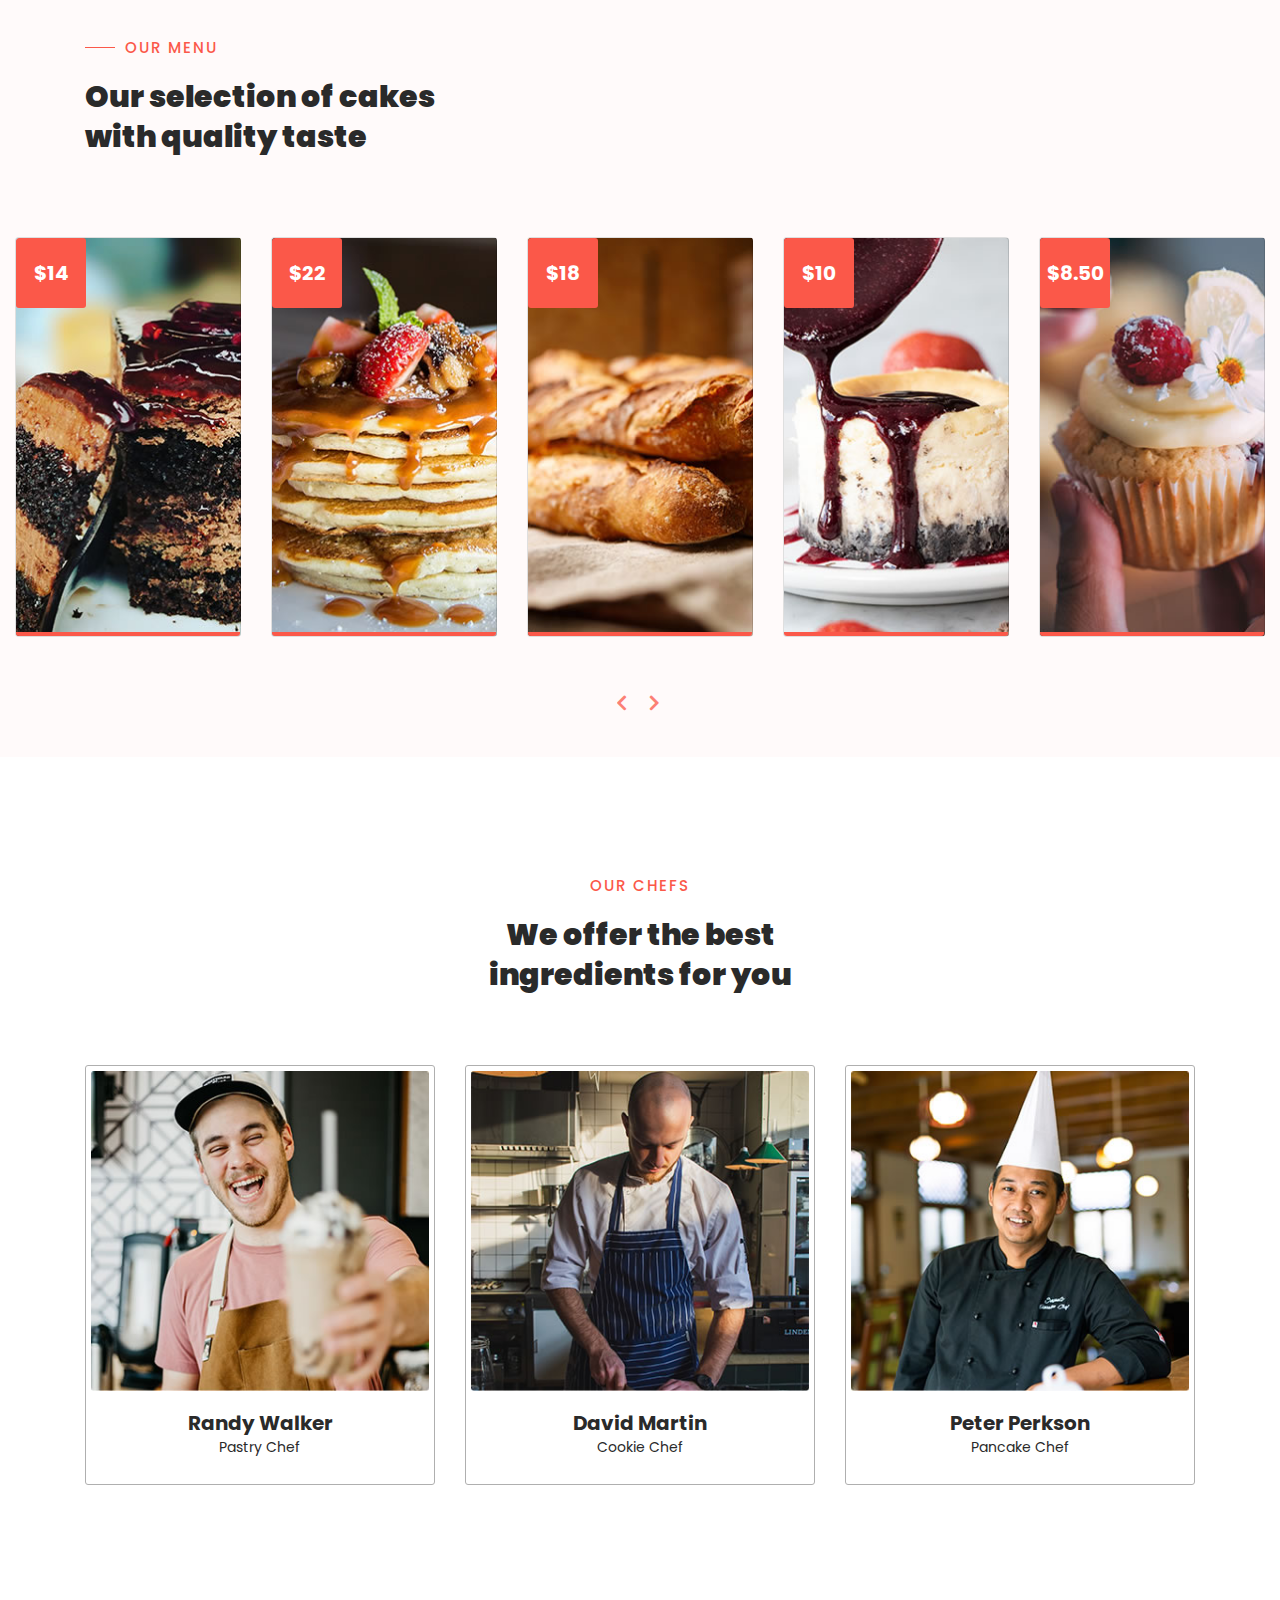
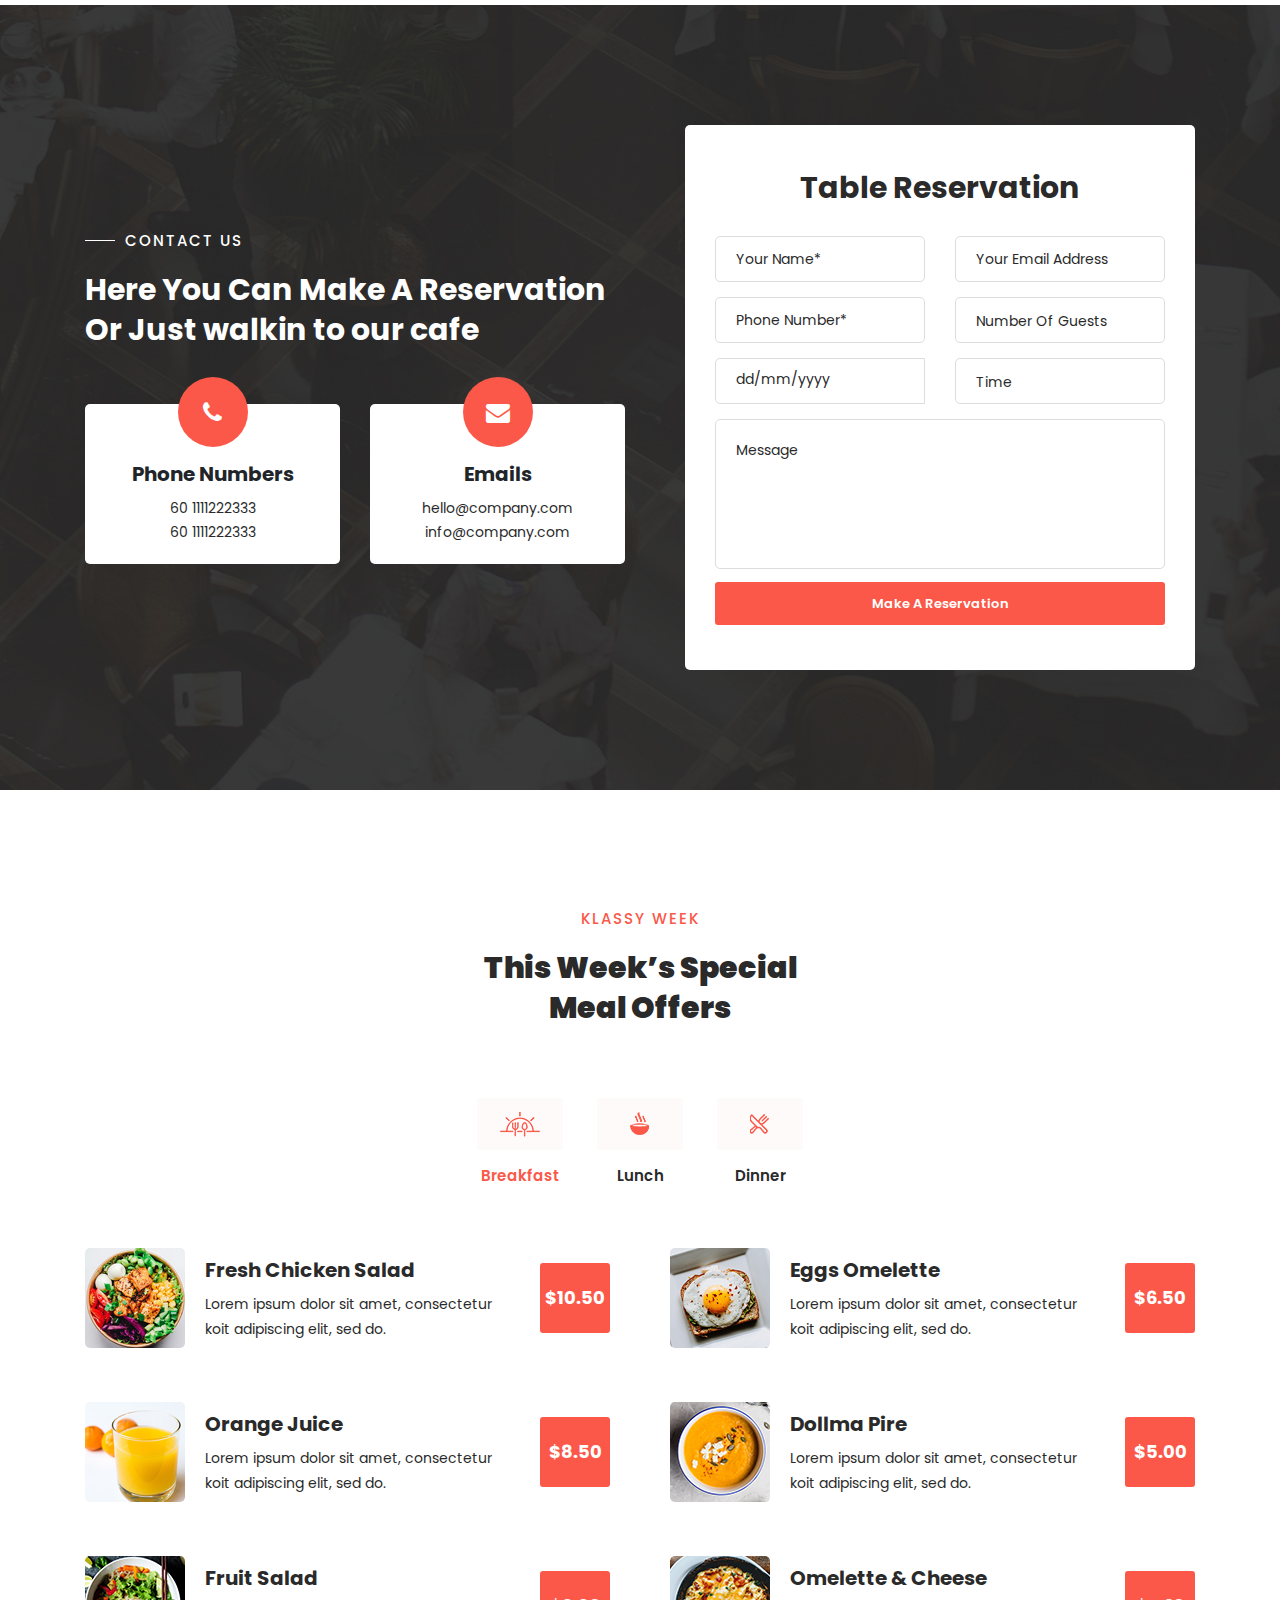
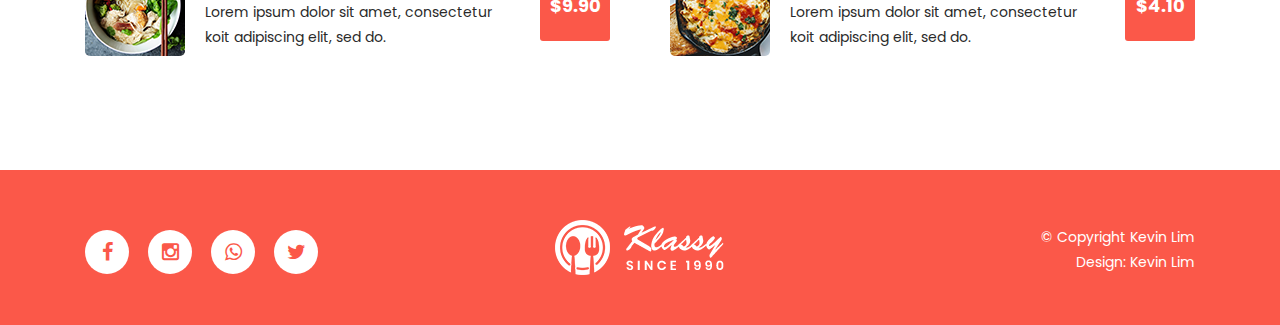
<file: klassycafe/index.html>
<!DOCTYPE html>
<html lang="en">

  <head>

    <meta charset="utf-8">
    <meta name="viewport" content="width=device-width, initial-scale=1, shrink-to-fit=no">
    <meta name="description" content="">
    <meta name="author" content="">
    <link href="https://fonts.googleapis.com/css?family=Poppins:100,200,300,400,500,600,700,800,900&display=swap" rel="stylesheet">
    <link href="https://fonts.googleapis.com/css2?family=Dancing+Script:wght@400;500;600;700&display=swap" rel="stylesheet">

    <title>Klassy Cafe - Restaurant HTML Template</title>
<!--
    
TemplateMo 558 Klassy Cafe

https://templatemo.com/tm-558-klassy-cafe

-->
    <!-- Additional CSS Files -->
    <link rel="stylesheet" type="text/css" href="assets/css/bootstrap.min.css">

    <link rel="stylesheet" type="text/css" href="assets/css/font-awesome.css">

    <link rel="stylesheet" href="assets/css/templatemo-klassy-cafe.css">

    <link rel="stylesheet" href="assets/css/owl-carousel.css">

    <link rel="stylesheet" href="assets/css/lightbox.css">

    </head>
    
    <body>
    
    <!-- ***** Preloader Start ***** -->
    <div id="preloader">
        <div class="jumper">
            <div></div>
            <div></div>
            <div></div>
        </div>
    </div>  
    <!-- ***** Preloader End ***** -->
    
    
    <!-- ***** Header Area Start ***** -->
    <header class="header-area header-sticky">
        <div class="container">
            <div class="row">
                <div class="col-12">
                    <nav class="main-nav">
                        <!-- ***** Logo Start ***** -->
                        <a href="index.html" class="logo">
                            <img src="assets/images/klassy-logo.png" align="klassy cafe html template">
                        </a>
                        <!-- ***** Logo End ***** -->
                        <!-- ***** Menu Start ***** -->
                        <ul class="nav">
                            <li class="scroll-to-section"><a href="#top" class="active">Home</a></li>
                            <li class="scroll-to-section"><a href="#about">About</a></li>
                           	
                        <!-- 
                            <li class="submenu">
                                <a href="javascript:;">Drop Down</a>
                                <ul>
                                    <li><a href="#">Drop Down Page 1</a></li>
                                    <li><a href="#">Drop Down Page 2</a></li>
                                    <li><a href="#">Drop Down Page 3</a></li>
                                </ul>
                            </li>
                        -->
                            <li class="scroll-to-section"><a href="#menu">Menu</a></li>
                            <li class="scroll-to-section"><a href="#chefs">Chefs</a></li> 
                            <!-- <li class="submenu">
                                <a href="javascript:;">Features</a>
                                <ul>
                                    <li><a href="#">Features Page 1</a></li>
                                    <li><a href="#">Features Page 2</a></li>
                                    <li><a href="#">Features Page 3</a></li>
                                    <li><a href="#">Features Page 4</a></li>
                                </ul>
                            </li> -->
                            <!-- <li class=""><a rel="sponsored" href="https://templatemo.com" target="_blank">External URL</a></li> -->
                            <li class="scroll-to-section"><a href="#reservation">Contact Us</a></li> 
                        </ul>        
                        <a class='menu-trigger'>
                            <span>Menu</span>
                        </a>
                        <!-- ***** Menu End ***** -->
                    </nav>
                </div>
            </div>
        </div>
    </header>
    <!-- ***** Header Area End ***** -->

    <!-- ***** Main Banner Area Start ***** -->
    <div id="top">
        <div class="container-fluid">
            <div class="row">
                <div class="col-lg-4">
                    <div class="left-content">
                        <div class="inner-content">
                            <h4>KlassyCafe</h4>
                            <h6>THE BEST EXPERIENCE</h6>
                            <div class="main-white-button scroll-to-section">
                                <a href="#reservation">Make A Reservation</a>
                            </div>
                        </div>
                    </div>
                </div>
                <div class="col-lg-8">
                    <div class="main-banner header-text">
                        <div class="Modern-Slider">
                          <!-- Item -->
                          <div class="item">
                            <div class="img-fill">
                                <img src="assets/images/slide-01.jpg" alt="">
                            </div>
                          </div>
                          <!-- // Item -->
                          <!-- Item -->
                          <div class="item">
                            <div class="img-fill">
                                <img src="assets/images/slide-02.jpg" alt="">
                            </div>
                          </div>
                          <!-- // Item -->
                          <!-- Item -->
                          <div class="item">
                            <div class="img-fill">
                                <img src="assets/images/slide-03.jpg" alt="">
                            </div>
                          </div>
                          <!-- // Item -->
                        </div>
                    </div>
                </div>
            </div>
        </div>
    </div>
    <!-- ***** Main Banner Area End ***** -->

    <!-- ***** About Area Starts ***** -->
    <section class="section" id="about">
        <div class="container">
            <div class="row">
                <div class="col-lg-6 col-md-6 col-xs-12">
                    <div class="left-text-content">
                        <div class="section-heading">
                            <h6>About Us</h6>
                            <h2>We Leave A Delicious Memory For You</h2>
                        </div>
                        <p>Klassy Cafe exudes an air of elegance and sophistication. From the moment you enter, you'll be greeted by refined decor and a sophisticated atmosphere. The lighting is soft and warm, creating a cozy ambiance that's perfect for a leisurely meal or catching up with friends over coffee.All in all, a classy cafe is the perfect place to relax, unwind, and indulge in the finer things in life.</p>
                        <div class="row">
                            <div class="col-4">
                                <img src="assets/images/about-thumb-01.jpg" alt="">
                            </div>
                            <div class="col-4">
                                <img src="assets/images/about-thumb-02.jpg" alt="">
                            </div>
                            <div class="col-4">
                                <img src="assets/images/about-thumb-03.jpg" alt="">
                            </div>
                        </div>
                    </div>
                </div>
                <div class="col-lg-6 col-md-6 col-xs-12">
                    <div class="right-content">
                        <div class="thumb">
                            <a rel="nofollow" href="http://youtube.com"><i class="fa fa-play"></i></a>
                            <img src="assets/images/about-video-bg.jpg" alt="">
                        </div>
                    </div>
                </div>
            </div>
        </div>
    </section>
    <!-- ***** About Area Ends ***** -->

    <!-- ***** Menu Area Starts ***** -->
    <section class="section" id="menu">
        <div class="container">
            <div class="row">
                <div class="col-lg-4">
                    <div class="section-heading">
                        <h6>Our Menu</h6>
                        <h2>Our selection of cakes with quality taste</h2>
                    </div>
                </div>
            </div>
        </div>
        <div class="menu-item-carousel">
            <div class="col-lg-12">
                <div class="owl-menu-item owl-carousel">
                    <div class="item">
                        <div class='card card1'>
                            <div class="price"><h6>$14</h6></div>
                            <div class='info'>
                              <h1 class='title'>Chocolate Cake</h1>
                              <p class='description'>Lorem ipsum dolor sit amet, consectetur adipiscing elit, sedii do eiusmod teme.</p>
                              <div class="main-text-button">
                                  <div class="scroll-to-section"><a href="#reservation">Make Reservation <i class="fa fa-angle-down"></i></a></div>
                              </div>
                            </div>
                        </div>
                    </div>
                    <div class="item">
                        <div class='card card2'>
                            <div class="price"><h6>$22</h6></div>
                            <div class='info'>
                              <h1 class='title'>Klassy Pancake</h1>
                              <p class='description'>Lorem ipsum dolor sit amet, consectetur adipiscing elit, sedii do eiusmod teme.</p>
                              <div class="main-text-button">
                                  <div class="scroll-to-section"><a href="#reservation">Make Reservation <i class="fa fa-angle-down"></i></a></div>
                              </div>
                            </div>
                        </div>
                    </div>
                    <div class="item">
                        <div class='card card3'>
                            <div class="price"><h6>$18</h6></div>
                            <div class='info'>
                              <h1 class='title'>Tall Klassy Bread</h1>
                              <p class='description'>Lorem ipsum dolor sit amet, consectetur adipiscing elit, sedii do eiusmod teme.</p>
                              <div class="main-text-button">
                                  <div class="scroll-to-section"><a href="#reservation">Make Reservation <i class="fa fa-angle-down"></i></a></div>
                              </div>
                            </div>
                        </div>
                    </div>
                    <div class="item">
                        <div class='card card4'>
                            <div class="price"><h6>$10</h6></div>
                            <div class='info'>
                              <h1 class='title'>Blueberry CheeseCake</h1>
                              <p class='description'>Lorem ipsum dolor sit amet, consectetur adipiscing elit, sedii do eiusmod teme.</p>
                              <div class="main-text-button">
                                  <div class="scroll-to-section"><a href="#reservation">Make Reservation <i class="fa fa-angle-down"></i></a></div>
                              </div>
                            </div>
                        </div>
                    </div>
                    <div class="item">
                        <div class='card card5'>
                            <div class="price"><h6>$8.50</h6></div>
                            <div class='info'>
                              <h1 class='title'>Klassy Cup Cake</h1>
                              <p class='description'>Lorem ipsum dolor sit amet, consectetur adipiscing elit, sedii do eiusmod teme.</p>
                              <div class="main-text-button">
                                  <div class="scroll-to-section"><a href="#reservation">Make Reservation <i class="fa fa-angle-down"></i></a></div>
                              </div>
                            </div>
                        </div>
                    </div>
                    <div class="item">
                        <div class='card card3'>
                            <div class="price"><h6>$7.25</h6></div>
                            <div class='info'>
                              <h1 class='title'>Klassic Cake</h1>
                              <p class='description'>Lorem ipsum dolor sit amet, consectetur adipiscing elit, sedii do eiusmod teme.</p>
                              <div class="main-text-button">
                                  <div class="scroll-to-section"><a href="#reservation">Make Reservation <i class="fa fa-angle-down"></i></a></div>
                              </div>
                            </div>
                        </div>
                    </div>
                </div>
            </div>
        </div>
    </section>
    <!-- ***** Menu Area Ends ***** -->

    <!-- ***** Chefs Area Starts ***** -->
    <section class="section" id="chefs">
        <div class="container">
            <div class="row">
                <div class="col-lg-4 offset-lg-4 text-center">
                    <div class="section-heading">
                        <h6>Our Chefs</h6>
                        <h2>We offer the best ingredients for you</h2>
                    </div>
                </div>
            </div>
            <div class="row">
                <div class="col-lg-4">
                    <div class="chef-item">
                        <div class="thumb">
                            <div class="overlay"></div>
                            <ul class="social-icons">
                                <li><a href="#"><i class="fa fa-facebook"></i></a></li>
                                <li><a href="#"><i class="fa fa-twitter"></i></a></li>
                                <li><a href="#"><i class="fa fa-instagram"></i></a></li>
                            </ul>
                            <img src="assets/images/chefs-01.jpg" alt="Chef #1">
                        </div>
                        <div class="down-content">
                            <h4>Randy Walker</h4>
                            <span>Pastry Chef</span>
                        </div>
                    </div>
                </div>
                <div class="col-lg-4">
                    <div class="chef-item">
                        <div class="thumb">
                            <div class="overlay"></div>
                            <ul class="social-icons">
                                <li><a href="#"><i class="fa fa-facebook"></i></a></li>
                                <li><a href="#"><i class="fa fa-twitter"></i></a></li>
                                <li><a href="#"><i class="fa fa-behance"></i></a></li>
                            </ul>
                            <img src="assets/images/chefs-02.jpg" alt="Chef #2">
                        </div>
                        <div class="down-content">
                            <h4>David Martin</h4>
                            <span>Cookie Chef</span>
                        </div>
                    </div>
                </div>
                <div class="col-lg-4">
                    <div class="chef-item">
                        <div class="thumb">
                            <div class="overlay"></div>
                            <ul class="social-icons">
                                <li><a href="#"><i class="fa fa-facebook"></i></a></li>
                                <li><a href="#"><i class="fa fa-twitter"></i></a></li>
                                <li><a href="#"><i class="fa fa-google"></i></a></li>
                            </ul>
                            <img src="assets/images/chefs-03.jpg" alt="Chef #3">
                        </div>
                        <div class="down-content">
                            <h4>Peter Perkson</h4>
                            <span>Pancake Chef</span>
                        </div>
                    </div>
                </div>
            </div>
        </div>
    </section>
    <!-- ***** Chefs Area Ends ***** -->

    <!-- ***** Reservation Us Area Starts ***** -->
    <section class="section" id="reservation">
        <div class="container">
            <div class="row">
                <div class="col-lg-6 align-self-center">
                    <div class="left-text-content">
                        <div class="section-heading">
                            <h6>Contact Us</h6>
                            <h2>Here You Can Make A Reservation Or Just walkin to our cafe</h2>
                        </div>
                        <br/>
                        <!-- <p>Donec pretium est orci, non vulputate arcu hendrerit a. Fusce a eleifend riqsie, namei sollicitudin urna diam, sed commodo purus porta ut.</p> -->
                        <div class="row">
                            <div class="col-lg-6">
                                <div class="phone">
                                    <i class="fa fa-phone"></i>
                                    <h4>Phone Numbers</h4>
                                    <span><a href="#">60 1111222333</a><br><a href="#">60 1111222333</a></span>
                                </div>
                            </div>
                            <div class="col-lg-6">
                                <div class="message">
                                    <i class="fa fa-envelope"></i>
                                    <h4>Emails</h4>
                                    <span><a href="#">hello@company.com</a><br><a href="#">info@company.com</a></span>
                                </div>
                            </div>
                        </div>
                    </div>
                </div>
                <div class="col-lg-6">
                    <div class="contact-form">
                        <form id="contact" action="" method="post">
                          <div class="row">
                            <div class="col-lg-12">
                                <h4>Table Reservation</h4>
                            </div>
                            <div class="col-lg-6 col-sm-12">
                              <fieldset>
                                <input name="name" type="text" id="name" placeholder="Your Name*" required="">
                              </fieldset>
                            </div>
                            <div class="col-lg-6 col-sm-12">
                              <fieldset>
                              <input name="email" type="text" id="email" pattern="[^ @]*@[^ @]*" placeholder="Your Email Address" required="">
                            </fieldset>
                            </div>
                            <div class="col-lg-6 col-sm-12">
                              <fieldset>
                                <input name="phone" type="text" id="phone" placeholder="Phone Number*" required="">
                              </fieldset>
                            </div>
                            <div class="col-md-6 col-sm-12">
                              <fieldset>
                                <select value="number-guests" name="number-guests" id="number-guests">
                                    <option value="number-guests">Number Of Guests</option>
                                    <option name="1" id="1">1</option>
                                    <option name="2" id="2">2</option>
                                    <option name="3" id="3">3</option>
                                    <option name="4" id="4">4</option>
                                    <option name="5" id="5">5</option>
                                    <option name="6" id="6">6</option>
                                    <option name="7" id="7">7</option>
                                    <option name="8" id="8">8</option>
                                    <option name="9" id="9">9</option>
                                    <option name="10" id="10">10</option>
                                    <option name="11" id="11">11</option>
                                    <option name="12" id="12">12</option>
                                </select>
                              </fieldset>
                            </div>
                            <div class="col-lg-6">
                                <div id="filterDate2">    
                                  <div class="input-group date" data-date-format="dd/mm/yyyy">
                                    <input  name="date" id="date" type="text" class="form-control" placeholder="dd/mm/yyyy">
                                    <div class="input-group-addon" >
                                      <span class="glyphicon glyphicon-th"></span>
                                    </div>
                                  </div>
                                </div>   
                            </div>
                            <div class="col-md-6 col-sm-12">
                              <fieldset>
                                <select value="time" name="time" id="time">
                                    <option value="time">Time</option>
                                    <option name="Breakfast" id="Breakfast">Breakfast</option>
                                    <option name="Lunch" id="Lunch">Lunch</option>
                                    <option name="Dinner" id="Dinner">Dinner</option>
                                </select>
                              </fieldset>
                            </div>
                            <div class="col-lg-12">
                              <fieldset>
                                <textarea name="message" rows="6" id="message" placeholder="Message" required=""></textarea>
                              </fieldset>
                            </div>
                            <div class="col-lg-12">
                              <fieldset>
                                <button type="submit" id="form-submit" class="main-button-icon">Make A Reservation</button>
                              </fieldset>
                            </div>
                          </div>
                        </form>
                    </div>
                </div>
            </div>
        </div>
    </section>
    <!-- ***** Reservation Area Ends ***** -->

    <!-- ***** Menu Area Starts ***** -->
    <section class="section" id="offers">
        <div class="container">
            <div class="row">
                <div class="col-lg-4 offset-lg-4 text-center">
                    <div class="section-heading">
                        <h6>Klassy Week</h6>
                        <h2>This Week’s Special Meal Offers</h2>
                    </div>
                </div>
            </div>
            <div class="row">
                <div class="col-lg-12">
                    <div class="row" id="tabs">
                        <div class="col-lg-12">
                            <div class="heading-tabs">
                                <div class="row">
                                    <div class="col-lg-6 offset-lg-3">
                                        <ul>
                                          <li><a href='#tabs-1'><img src="assets/images/tab-icon-01.png" alt="">Breakfast</a></li>
                                          <li><a href='#tabs-2'><img src="assets/images/tab-icon-02.png" alt="">Lunch</a></a></li>
                                          <li><a href='#tabs-3'><img src="assets/images/tab-icon-03.png" alt="">Dinner</a></a></li>
                                        </ul>
                                    </div>
                                </div>
                            </div>
                        </div>
                        <div class="col-lg-12">
                            <section class='tabs-content'>
                                <article id='tabs-1'>
                                    <div class="row">
                                        <div class="col-lg-6">
                                            <div class="row">
                                                <div class="left-list">
                                                    <div class="col-lg-12">
                                                        <div class="tab-item">
                                                            <img src="assets/images/tab-item-01.png" alt="">
                                                            <h4>Fresh Chicken Salad</h4>
                                                            <p>Lorem ipsum dolor sit amet, consectetur koit adipiscing elit, sed do.</p>
                                                            <div class="price">
                                                                <h6>$10.50</h6>
                                                            </div>
                                                        </div>
                                                    </div>
                                                    <div class="col-lg-12">
                                                        <div class="tab-item">
                                                            <img src="assets/images/tab-item-02.png" alt="">
                                                            <h4>Orange Juice</h4>
                                                            <p>Lorem ipsum dolor sit amet, consectetur koit adipiscing elit, sed do.</p>
                                                            <div class="price">
                                                                <h6>$8.50</h6>
                                                            </div>
                                                        </div>
                                                    </div>
                                                    <div class="col-lg-12">
                                                        <div class="tab-item">
                                                            <img src="assets/images/tab-item-03.png" alt="">
                                                            <h4>Fruit Salad</h4>
                                                            <p>Lorem ipsum dolor sit amet, consectetur koit adipiscing elit, sed do.</p>
                                                            <div class="price">
                                                                <h6>$9.90</h6>
                                                            </div>
                                                        </div>
                                                    </div>
                                                </div>
                                            </div>
                                        </div>
                                        <div class="col-lg-6">
                                            <div class="row">
                                                <div class="right-list">
                                                    <div class="col-lg-12">
                                                        <div class="tab-item">
                                                            <img src="assets/images/tab-item-04.png" alt="">
                                                            <h4>Eggs Omelette</h4>
                                                            <p>Lorem ipsum dolor sit amet, consectetur koit adipiscing elit, sed do.</p>
                                                            <div class="price">
                                                                <h6>$6.50</h6>
                                                            </div>
                                                        </div>
                                                    </div>
                                                    <div class="col-lg-12">
                                                        <div class="tab-item">
                                                            <img src="assets/images/tab-item-05.png" alt="">
                                                            <h4>Dollma Pire</h4>
                                                            <p>Lorem ipsum dolor sit amet, consectetur koit adipiscing elit, sed do.</p>
                                                            <div class="price">
                                                                <h6>$5.00</h6>
                                                            </div>
                                                        </div>
                                                    </div>
                                                    <div class="col-lg-12">
                                                        <div class="tab-item">
                                                            <img src="assets/images/tab-item-06.png" alt="">
                                                            <h4>Omelette & Cheese</h4>
                                                            <p>Lorem ipsum dolor sit amet, consectetur koit adipiscing elit, sed do.</p>
                                                            <div class="price">
                                                                <h6>$4.10</h6>
                                                            </div>
                                                        </div>
                                                    </div>
                                                </div>
                                            </div>
                                        </div>
                                    </div>
                                </article>  
                                <article id='tabs-2'>
                                    <div class="row">
                                        <div class="col-lg-6">
                                            <div class="row">
                                                <div class="left-list">
                                                    <div class="col-lg-12">
                                                        <div class="tab-item">
                                                            <img src="assets/images/tab-item-04.png" alt="">
                                                            <h4>Eggs Omelette</h4>
                                                            <p>Lorem ipsum dolor sit amet, consectetur koit adipiscing elit, sed do.</p>
                                                            <div class="price">
                                                                <h6>$14</h6>
                                                            </div>
                                                        </div>
                                                    </div>
                                                    <div class="col-lg-12">
                                                        <div class="tab-item">
                                                            <img src="assets/images/tab-item-05.png" alt="">
                                                            <h4>Dollma Pire</h4>
                                                            <p>Lorem ipsum dolor sit amet, consectetur koit adipiscing elit, sed do.</p>
                                                            <div class="price">
                                                                <h6>$18</h6>
                                                            </div>
                                                        </div>
                                                    </div>
                                                    <div class="col-lg-12">
                                                        <div class="tab-item">
                                                            <img src="assets/images/tab-item-06.png" alt="">
                                                            <h4>Omelette & Cheese</h4>
                                                            <p>Lorem ipsum dolor sit amet, consectetur koit adipiscing elit, sed do.</p>
                                                            <div class="price">
                                                                <h6>$22</h6>
                                                            </div>
                                                        </div>
                                                    </div>
                                                </div>
                                            </div>
                                        </div>
                                        <div class="col-lg-6">
                                            <div class="row">
                                                <div class="right-list">
                                                    <div class="col-lg-12">
                                                        <div class="tab-item">
                                                            <img src="assets/images/tab-item-01.png" alt="">
                                                            <h4>Fresh Chicken Salad</h4>
                                                            <p>Lorem ipsum dolor sit amet, consectetur koit adipiscing elit, sed do.</p>
                                                            <div class="price">
                                                                <h6>$10</h6>
                                                            </div>
                                                        </div>
                                                    </div>
                                                    <div class="col-lg-12">
                                                        <div class="tab-item">
                                                            <img src="assets/images/tab-item-02.png" alt="">
                                                            <h4>Orange Juice</h4>
                                                            <p>Lorem ipsum dolor sit amet, consectetur koit adipiscing elit, sed do.</p>
                                                            <div class="price">
                                                                <h6>$20</h6>
                                                            </div>
                                                        </div>
                                                    </div>
                                                    <div class="col-lg-12">
                                                        <div class="tab-item">
                                                            <img src="assets/images/tab-item-03.png" alt="">
                                                            <h4>Fruit Salad</h4>
                                                            <p>Lorem ipsum dolor sit amet, consectetur koit adipiscing elit, sed do.</p>
                                                            <div class="price">
                                                                <h6>$30</h6>
                                                            </div>
                                                        </div>
                                                    </div>
                                                </div>
                                            </div>
                                        </div>
                                    </div>
                                </article>  
                                <article id='tabs-3'>
                                    <div class="row">
                                        <div class="col-lg-6">
                                            <div class="row">
                                                <div class="left-list">
                                                    <div class="col-lg-12">
                                                        <div class="tab-item">
                                                            <img src="assets/images/tab-item-05.png" alt="">
                                                            <h4>Eggs Omelette</h4>
                                                            <p>Lorem ipsum dolor sit amet, consectetur koit adipiscing elit, sed do.</p>
                                                            <div class="price">
                                                                <h6>$14</h6>
                                                            </div>
                                                        </div>
                                                    </div>
                                                    <div class="col-lg-12">
                                                        <div class="tab-item">
                                                            <img src="assets/images/tab-item-03.png" alt="">
                                                            <h4>Orange Juice</h4>
                                                            <p>Lorem ipsum dolor sit amet, consectetur koit adipiscing elit, sed do.</p>
                                                            <div class="price">
                                                                <h6>$18</h6>
                                                            </div>
                                                        </div>
                                                    </div>
                                                    <div class="col-lg-12">
                                                        <div class="tab-item">
                                                            <img src="assets/images/tab-item-02.png" alt="">
                                                            <h4>Fruit Salad</h4>
                                                            <p>Lorem ipsum dolor sit amet, consectetur koit adipiscing elit, sed do.</p>
                                                            <div class="price">
                                                                <h6>$10</h6>
                                                            </div>
                                                        </div>
                                                    </div>
                                                </div>
                                            </div>
                                        </div>
                                        <div class="col-lg-6">
                                            <div class="row">
                                                <div class="right-list">
                                                    <div class="col-lg-12">
                                                        <div class="tab-item">
                                                            <img src="assets/images/tab-item-06.png" alt="">
                                                            <h4>Fresh Chicken Salad</h4>
                                                            <p>Lorem ipsum dolor sit amet, consectetur koit adipiscing elit, sed do.</p>
                                                            <div class="price">
                                                                <h6>$8.50</h6>
                                                            </div>
                                                        </div>
                                                    </div>
                                                    <div class="col-lg-12">
                                                        <div class="tab-item">
                                                            <img src="assets/images/tab-item-01.png" alt="">
                                                            <h4>Dollma Pire</h4>
                                                            <p>Lorem ipsum dolor sit amet, consectetur koit adipiscing elit, sed do.</p>
                                                            <div class="price">
                                                                <h6>$9</h6>
                                                            </div>
                                                        </div>
                                                    </div>
                                                    <div class="col-lg-12">
                                                        <div class="tab-item">
                                                            <img src="assets/images/tab-item-04.png" alt="">
                                                            <h4>Omelette & Cheese</h4>
                                                            <p>Lorem ipsum dolor sit amet, consectetur koit adipiscing elit, sed do.</p>
                                                            <div class="price">
                                                                <h6>$11</h6>
                                                            </div>
                                                        </div>
                                                    </div>
                                                </div>
                                            </div>
                                        </div>
                                    </div>
                                </article>   
                            </section>
                        </div>
                    </div>
                </div>
            </div>
        </div>
    </section>
    <!-- ***** Chefs Area Ends ***** --> 
    
    <!-- ***** Footer Start ***** -->
    <footer>
        <div class="container">
            <div class="row">
                <div class="col-lg-4 col-xs-12">
                    <div class="right-text-content">
                            <ul class="social-icons">
                                <li><a href="#"><i class="fa fa-facebook"></i></a></li>
                                <li><a href="#"><i class="fa fa-instagram"></i></a></li>
                                <li><a href="#"><i class="fa fa-whatsapp"></i></a></li>
                                <li><a href="#"><i class="fa fa-twitter"></i></a></li>
                            </ul>
                    </div>
                </div>
                <div class="col-lg-4">
                    <div class="logo">
                        <a href="index.html"><img src="assets/images/white-logo.png" alt=""></a>
                    </div>
                </div>
                <div class="col-lg-4 col-xs-12">
                    <div class="left-text-content">
                        <p>© Copyright Kevin Lim
                        
                        <br>Design: Kevin Lim</p>
                    </div>
                </div>
            </div>
        </div>
    </footer>

    <!-- jQuery -->
    <script src="assets/js/jquery-2.1.0.min.js"></script>

    <!-- Bootstrap -->
    <script src="assets/js/popper.js"></script>
    <script src="assets/js/bootstrap.min.js"></script>

    <!-- Plugins -->
    <script src="assets/js/owl-carousel.js"></script>
    <script src="assets/js/accordions.js"></script>
    <script src="assets/js/datepicker.js"></script>
    <script src="assets/js/scrollreveal.min.js"></script>
    <script src="assets/js/waypoints.min.js"></script>
    <script src="assets/js/jquery.counterup.min.js"></script>
    <script src="assets/js/imgfix.min.js"></script> 
    <script src="assets/js/slick.js"></script> 
    <script src="assets/js/lightbox.js"></script> 
    <script src="assets/js/isotope.js"></script> 
    
    <!-- Global Init -->
    <script src="assets/js/custom.js"></script>
    <script>

        $(function() {
            var selectedClass = "";
            $("p").click(function(){
            selectedClass = $(this).attr("data-rel");
            $("#portfolio").fadeTo(50, 0.1);
                $("#portfolio div").not("."+selectedClass).fadeOut();
            setTimeout(function() {
              $("."+selectedClass).fadeIn();
              $("#portfolio").fadeTo(50, 1);
            }, 500);
                
            });
        });

    </script>
  </body>
</html>
</file>
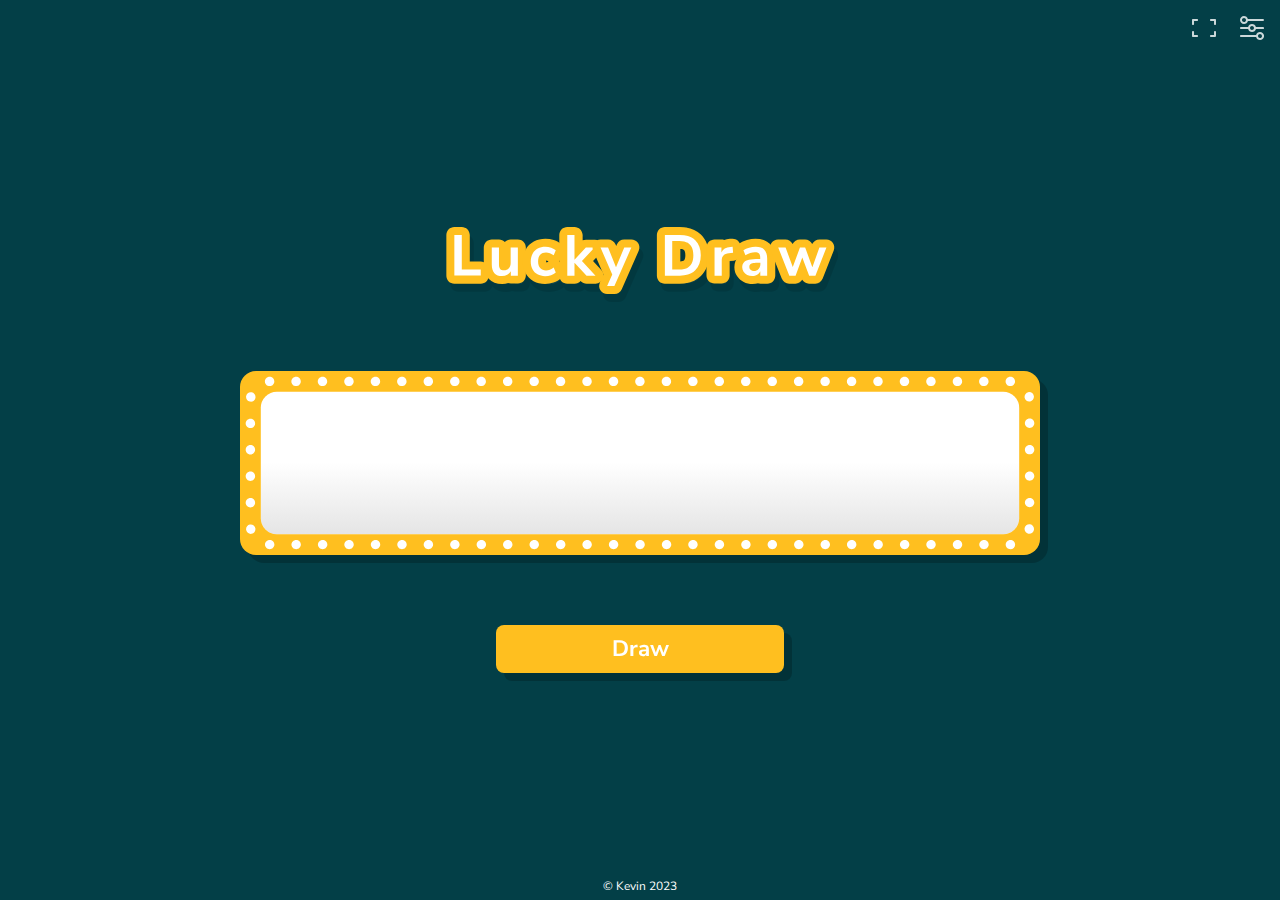
<file: luckydraw/index.html>
<!DOCTYPE html PUBLIC "-//W3C//DTD XHTML 1.1//EN" "http://www.w3.org/TR/xhtml11/DTD/xhtml11.dtd">
<html xmlns="http://www.w3.org/1999/xhtml" xml:lang="en" lang="en">

<head>
    <meta http-equiv="Content-Type" content="text/html; charset=utf-8">
    <meta name="language" content="English">
    <meta http-equiv="X-UA-Compatible" content="IE=edge">
    <meta name="viewport" content="width=device-width,initial-scale=1,user-scalable=no">
    <meta name="format-detection" content="telephone=no, date=no, address=no, email=no">
    <meta name="msapplication-tap-highlight" content="no">
    <meta name="description" content="Simple HTML5 random name picker for picking lucky draw winner using Web Animations and AudioContext API.">
    <meta name="keywords" content="lucky draw, lucky draw online, lucky draw app, random name picker, name picker">
    <meta name="title" content="Random Name Picker for Lucky Draw">
    <link rel="canonical" href="https://pinkylam.me/playground/random-name-picker/">
    <meta property="og:description" content="Simple HTML5 random name picker for picking lucky draw winner using Web Animations and AudioContext API.">
    <meta property="og:title" content="Random Name Picker for Lucky Draw">
    <meta property="og:type" content="website">
    <meta property="og:url" content="https://pinkylam.me/playground/random-name-picker/">
    <meta property="og:image" content="https://pinkylam.me/playground/random-name-picker/assets/images/og/og-image.png">
    <meta property="og:image:secure_url" content="https://pinkylam.me/playground/random-name-picker/assets/images/og/og-image.png">
    <meta property="og:image:type" content="image/png">
    <meta property="og:image:width" content="1200">
    <meta property="og:image:height" content="630">
    <meta property="og:image:alt" content="Simple HTML5 random name picker for picking lucky draw winner using Web Animations and AudioContext API.">
    <meta property="og:site_name" content="pinkylam.me">
    <link rel="manifest" href="manifest.json">
    <meta name="apple-mobile-web-app-status-bar-style" content="black">
    <meta name="apple-mobile-web-app-capable" content="yes">
    <link rel="apple-touch-icon" sizes="180x180" href="assets/images/touch-icons/apple-touch-icon-180x180.png">
    <link rel="apple-touch-icon" sizes="152x152" href="assets/images/touch-icons/apple-touch-icon-152x152.png">
    <link rel="apple-touch-icon" sizes="144x144" href="assets/images/touch-icons/apple-touch-icon-144x144.png">
    <link rel="apple-touch-icon" sizes="120x120" href="assets/images/touch-icons/apple-touch-icon-120x120.png">
    <link rel="apple-touch-icon" sizes="114x114" href="assets/images/touch-icons/apple-touch-icon-114x114.png">
    <link rel="apple-touch-icon" sizes="76x76" href="assets/images/touch-icons/apple-touch-icon-76x76.png">
    <link rel="apple-touch-icon" sizes="72x72" href="assets/images/touch-icons/apple-touch-icon-72x72.png">
    <link rel="apple-touch-icon" sizes="57x57" href="assets/images/touch-icons/apple-touch-icon-57x57.png">
    <link rel="apple-touch-icon" href="assets/images/touch-icons/apple-touch-icon-57x57.png">
    <meta name="theme-color" content="#f20c49">
    <meta name="mobile-web-app-capable" content="yes">
    <link rel="shortcut icon" href="assets/images/favicon.ico" type="image/x-icon">
    <title>Random Name Picker for Lucky Draw</title>
    <script>
        ! function(e, t, a, n, g) {
            e[n] = e[n] || [], e[n].push({
                "gtm.start": (new Date).getTime(),
                event: "gtm.js"
            });
            var m = t.getElementsByTagName(a)[0],
                r = t.createElement(a);
            r.async = !0, r.src = "https://www.googletagmanager.com/gtm.js?id=GTM-54B6D4G", m.parentNode.insertBefore(r, m)
        }(window, document, "script", "dataLayer")
    </script>
    <script defer="defer" src="assets/js/vendor.1891b3a6.js"></script>
    <script defer="defer" src="assets/js/app.5eb6051d.js"></script>
    <link href="assets/css/app.5eb6051d.css" rel="stylesheet">
</head>

<body><noscript><iframe src="https://www.googletagmanager.com/ns.html?id=GTM-54B6D4G" height="0" width="0" style="display:none;visibility:hidden"></iframe></noscript>
    <div class="theme--red" id="app">
        <div class="main">
            <div class="control-group"><button class="icon-button icon-button--small" id="fullscreen-button"><?xml version="1.0" encoding="utf-8"?> <svg version="1.1" id="Layer_1" xmlns="http://www.w3.org/2000/svg" xmlns:xlink="http://www.w3.org/1999/xlink" x="0px" y="0px" viewBox="0 0 40 40" style="enable-background:new 0 0 40 40" xml:space="preserve" fill="currentcolor"><g id="fullscreen-icon"><g><path d="M8.3,5H1.7C0.7,5,0,5.7,0,6.7v6.7C0,14.3,0.7,15,1.7,15c0.9,0,1.7-0.7,1.7-1.7v-5h5c0.9,0,1.7-0.7,1.7-1.7
			S9.3,5,8.3,5z"/><path d="M40,13.3V6.7C40,5.7,39.3,5,38.3,5h-6.7C30.7,5,30,5.7,30,6.7c0,0.9,0.7,1.7,1.7,1.7h5v5
			c0,0.9,0.7,1.7,1.7,1.7S40,14.3,40,13.3z"/><path d="M31.7,35h6.7c0.9,0,1.7-0.7,1.7-1.7v-6.7c0-0.9-0.7-1.7-1.7-1.7c-0.9,0-1.7,0.7-1.7,1.7v5h-5
			c-0.9,0-1.7,0.7-1.7,1.7S30.7,35,31.7,35z"/><path d="M0,26.7v6.7C0,34.3,0.7,35,1.7,35h6.7c0.9,0,1.7-0.7,1.7-1.7c0-0.9-0.7-1.7-1.7-1.7h-5v-5
			c0-0.9-0.7-1.7-1.7-1.7S0,25.7,0,26.7z"/></g></g></svg></button><button class="icon-button icon-button--small" id="settings-button"><?xml version="1.0" encoding="utf-8"?> <svg version="1.1" id="Layer_1" xmlns="http://www.w3.org/2000/svg" xmlns:xlink="http://www.w3.org/1999/xlink" x="0px" y="0px" viewBox="0 0 40 40" style="enable-background:new 0 0 40 40" xml:space="preserve" fill="currentcolor"><g id="setting-icon"><path d="M6.7,13.3c3.1,0,5.7-2.1,6.5-5h25.2c0.9,0,1.7-0.7,1.7-1.7C40,5.7,39.3,5,38.3,5H13.1c-0.7-2.9-3.4-5-6.5-5
		C3,0,0,3,0,6.7S3,13.3,6.7,13.3z M6.7,3.3c1.8,0,3.3,1.5,3.3,3.3S8.5,10,6.7,10S3.3,8.5,3.3,6.7S4.8,3.3,6.7,3.3z"/><path d="M33.3,26.7c-3.1,0-5.7,2.1-6.5,5H1.7c-0.9,0-1.7,0.7-1.7,1.7S0.7,35,1.7,35h25.2c0.7,2.9,3.4,5,6.5,5
		c3.7,0,6.7-3,6.7-6.7S37,26.7,33.3,26.7z M33.3,36.7c-1.8,0-3.3-1.5-3.3-3.3c0-1.8,1.5-3.3,3.3-3.3c1.8,0,3.3,1.5,3.3,3.3
		C36.7,35.2,35.2,36.7,33.3,36.7z"/><path d="M38.3,18.3H26.5c-0.7-2.9-3.4-5-6.5-5s-5.7,2.1-6.5,5H1.7C0.7,18.3,0,19.1,0,20c0,0.9,0.7,1.7,1.7,1.7h11.9
		c0.7,2.9,3.4,5,6.5,5s5.7-2.1,6.5-5h11.9c0.9,0,1.7-0.7,1.7-1.7S39.3,18.3,38.3,18.3z M20,23.3c-1.8,0-3.3-1.5-3.3-3.3
		s1.5-3.3,3.3-3.3s3.3,1.5,3.3,3.3S21.8,23.3,20,23.3z"/></g></svg></button></div><canvas class="confetti" id="confetti-canvas"></canvas>
            <div id="lucky-draw">
                <div class="title">
                    <?xml version="1.0" encoding="utf-8"?> <svg version="1.1" id="Layer_1" xmlns="http://www.w3.org/2000/svg" xmlns:xlink="http://www.w3.org/1999/xlink" x="0px" y="0px" viewBox="0 0 496 94" style="enable-background:new 0 0 496 94" xml:space="preserve" aria-labelledby="Lucky Draw"
                        role="img"><style>#title_svg .st0{opacity:.1}#title_svg .st1{fill:#000000}#title_svg .st2{fill:#808080}#title_svg .st3{fill:currentcolor}#title_svg .st4{fill:#FFFFFF}</style><g id="title_svg"><g class="st0"><path class="st1" d="M29.7,10h-9.3c-5.5,0-10,4.5-10,10v50.8c0,5.5,4.5,10,10,10h33c5.5,0,10-4.5,10-10v-7.6c0-5.5-4.5-10-10-10
			H39.7V20C39.7,14.5,35.2,10,29.7,10L29.7,10z"/><path class="st2" d="M20.4,70.8V20h9.3v43.1h23.7v7.6h-33V70.8z"/><path class="st1" d="M99.8,25.6h-9c-2.9,0-5.4,1.2-7.3,3.1c-1.8-1.9-4.4-3.1-7.3-3.1h-9c-5.5,0-10,4.5-10,10v21.2
			c0,15.1,8.8,24.5,23,24.5c2.6,0,5.1-0.4,7.4-1.2c1.1,0.4,2.2,0.6,3.4,0.6h8.8c5.5,0,10-4.5,10-10V35.6
			C109.8,30,105.3,25.6,99.8,25.6L99.8,25.6z"/><path class="st2" d="M99.8,35.6v35.2H91v-5.4c-1.1,1.9-2.6,3.4-4.5,4.4s-4,1.5-6.3,1.5c-8.6,0-13-4.8-13-14.5V35.6h9v21.3
			c0,2.5,0.5,4.3,1.5,5.5s2.6,1.8,4.8,1.8c2.5,0,4.5-0.8,6-2.5s2.3-3.9,2.3-6.6V35.6H99.8z"/><path class="st1" d="M134.2,24.7c-5.3,0-10.2,1.2-14.5,3.5c-4.5,2.5-8,6-10.4,10.5c-2.3,4.3-3.5,9.1-3.5,14.4s1.1,10.1,3.3,14.2
			c2.4,4.5,5.8,8,10.3,10.4c4.2,2.3,9,3.5,14.4,3.5c3.6,0,7.2-0.6,10.6-1.7c3.7-1.2,6.9-3,9.5-5.4c3.1-2.8,4.1-7.3,2.5-11.2
			l-2.6-6.3c-0.6-1.5-1.6-2.8-2.7-3.8c1.2-1,2.1-2.3,2.8-3.8l2.6-6.3c1.6-3.8,0.6-8.3-2.4-11.1c-2.5-2.3-5.7-4.1-9.4-5.4
			C141.3,25.3,137.8,24.7,134.2,24.7L134.2,24.7z M135.2,54.3c0-0.3-0.1-0.7-0.1-1.2c0-0.6,0-1,0.1-1.3c0.4,0,0.8,0.1,1.2,0.3
			c0.6,0.2,1.1,0.5,1.7,1c-0.6,0.4-1.1,0.8-1.7,1C136,54.2,135.6,54.2,135.2,54.3L135.2,54.3z"/><path class="st2" d="M124.3,69.1c-2.7-1.5-4.8-3.6-6.2-6.3c-1.4-2.7-2.2-5.9-2.2-9.6c0-3.6,0.8-6.9,2.3-9.7s3.7-5,6.4-6.5
			c2.8-1.5,6-2.3,9.6-2.3c2.5,0,4.9,0.4,7.3,1.2c2.4,0.8,4.3,1.9,5.7,3.2l-2.6,6.3c-1.5-1.2-3.1-2.1-4.7-2.7
			c-1.7-0.6-3.3-0.9-4.9-0.9c-3.1,0-5.5,1-7.3,2.9c-1.7,1.9-2.6,4.7-2.6,8.4c0,3.6,0.9,6.4,2.6,8.3c1.7,1.9,4.2,2.9,7.3,2.9
			c1.6,0,3.3-0.3,4.9-0.9c1.7-0.6,3.2-1.5,4.7-2.7l2.6,6.3c-1.5,1.4-3.5,2.5-5.9,3.3s-4.9,1.2-7.5,1.2
			C130.2,71.3,127,70.6,124.3,69.1z"/><path class="st1" d="M170.6,10h-9c-5.5,0-10,4.5-10,10v50.8c0,5.5,4.5,10,10,10h9c3,0,5.7-1.3,7.6-3.4l0.3,0.3
			c1.9,2,4.5,3.1,7.3,3.1H197c4,0,7.6-2.4,9.2-6c1.6-3.6,0.9-7.9-1.8-10.8l-10.6-11.4l9.4-10c2.7-2.9,3.5-7.2,1.9-10.8
			c-1.6-3.7-5.2-6-9.2-6H185c-1.5,0-2.9,0.3-4.2,0.9V20C180.6,14.5,176.1,10,170.6,10L170.6,10z"/><path class="st2" d="M196.9,70.8h-11.2l-15.1-16.1v16.1h-9V20h9v31l14.2-15.3h10.9l-15.8,16.8L196.9,70.8z"/><path class="st1" d="M241.7,25.6h-8.9c-4.1,0-7.7,2.4-9.2,6.2l-0.8,2.1l-0.8-2c-1.5-3.8-5.2-6.3-9.3-6.3h-9.5
			c-3.4,0-6.5,1.7-8.4,4.5c-1.8,2.8-2.2,6.4-0.8,9.5l12.9,29.7l-4.6,10.3c-1.4,3.1-1.1,6.7,0.7,9.5s5,4.6,8.4,4.6h9.1
			c4,0,7.6-2.3,9.2-6l21.2-48.1c1.4-3.1,1.1-6.7-0.8-9.5C248.2,27.3,245,25.6,241.7,25.6L241.7,25.6z M241.7,45.6L241.7,45.6
			L241.7,45.6L241.7,45.6z"/><path class="st2" d="M232.8,35.6h8.9l-21.2,48.1h-9.1l6.4-14.3l-14.7-33.8h9.5l9.9,24.8L232.8,35.6z"/><path class="st1" d="M302.3,10h-18.7c-5.5,0-10,4.5-10,10v50.8c0,5.5,4.5,10,10,10h18.7c11,0,19.8-3.2,26.3-9.5
			c6.6-6.4,9.9-15.1,9.9-25.9s-3.3-19.5-9.9-25.9C322.1,13.2,313.2,10,302.3,10L302.3,10z M302.9,53.2V37.6c2.3,0.1,4.1,0.6,4.8,1.4
			c1,1,1.5,3.3,1.5,6.3c0,3.1-0.6,5.4-1.5,6.4C306.9,52.5,305.2,53,302.9,53.2L302.9,53.2z"/><path class="st2" d="M283.6,20h18.7c8.3,0,14.7,2.2,19.3,6.7c4.6,4.4,6.9,10.7,6.9,18.7s-2.3,14.3-6.9,18.7
			c-4.6,4.5-11,6.7-19.3,6.7h-18.7V20z M301.7,63.2c11.7,0,17.5-6,17.5-17.9s-5.8-17.8-17.5-17.8h-8.9v35.6L301.7,63.2L301.7,63.2z"/><path class="st1" d="M368.3,24.6c-0.3,0-0.5,0-0.8,0l-2.7,0.2c-2.7,0.2-5,0.7-7,1.3c-1.1-0.4-2.3-0.6-3.6-0.6h-8.6
			c-5.5,0-10,4.5-10,10v35.2c0,5.5,4.5,10,10,10h9c5.5,0,10-4.5,10-10V52.6l5.1-0.5c5.4-0.5,9.4-5.3,9-10.7l-0.6-7.6
			c-0.2-2.6-1.4-5.1-3.5-6.8C373,25.5,370.7,24.6,368.3,24.6L368.3,24.6z M363.5,52.9L363.5,52.9L363.5,52.9L363.5,52.9z"/><path class="st2" d="M368.9,42.2l-5.3,0.5c-6,0.6-8.9,3.6-8.9,9.1v19h-9V35.6h8.6v6.2c1.8-4.2,5.6-6.5,11.3-6.9l2.7-0.2
			L368.9,42.2z"/><path class="st1" d="M394.8,64.9c2.4,0,4.4-0.8,5.9-2.4c1.5-1.6,2.3-3.7,2.3-6.2v-1.5h-1.3c-3.2,0-5.7,0.1-7.5,0.4
			c-1.8,0.3-3,0.8-3.8,1.5s-1.2,1.7-1.2,3c0,1.5,0.5,2.8,1.6,3.8S393.2,64.9,394.8,64.9 M396.9,24.7c-3.4,0-7,0.5-10.7,1.6
			c-3.7,1.1-6.9,2.5-9.7,4.2c-4.1,2.6-5.7,7.7-3.9,12.2l2.1,5.1c-2,2.4-4.2,6.4-4.2,12.5c0,4,1.1,7.8,3.3,11.1
			c2.1,3.2,4.9,5.7,8.4,7.4c3.3,1.7,7,2.5,10.9,2.5c2.4,0,4.7-0.4,6.9-1c1,0.3,2,0.5,3,0.5h8.6c5.5,0,10-4.5,10-10V49.4
			c0-7.7-2.2-13.8-6.5-18.2C410.6,26.9,404.6,24.7,396.9,24.7L396.9,24.7z"/><path class="st2" d="M407.9,38.3c2.4,2.4,3.6,6.1,3.6,11.1v21.4h-8.6v-5.4c-0.8,1.9-2.1,3.3-3.9,4.4c-1.8,1.1-3.8,1.6-6.1,1.6
			c-2.4,0-4.5-0.5-6.4-1.4c-1.9-1-3.4-2.3-4.5-4s-1.7-3.6-1.7-5.6c0-2.6,0.7-4.6,2-6.1s3.5-2.6,6.4-3.2c3-0.7,7.1-1,12.3-1h1.8v-1.7
			c0-2.4-0.5-4.1-1.5-5.2s-2.7-1.6-5.1-1.6c-1.9,0-3.8,0.3-5.9,1c-2,0.6-4,1.5-6,2.7l-2.5-6.2c2-1.2,4.3-2.3,7.1-3.1
			c2.8-0.8,5.4-1.2,7.9-1.2C401.8,34.7,405.5,35.9,407.9,38.3z M400.7,62.4c1.5-1.6,2.3-3.7,2.3-6.2v-1.5h-1.3
			c-3.2,0-5.7,0.1-7.5,0.4c-1.8,0.3-3,0.8-3.8,1.5s-1.2,1.7-1.2,3c0,1.5,0.5,2.8,1.6,3.8s2.4,1.5,4,1.5
			C397.2,64.9,399.2,64.1,400.7,62.4z"/><path class="st1" d="M485.6,25.6h-8.8c-3.8,0-7.3,2.2-9,5.6c-1.7-3.4-5.1-5.6-9-5.6h-6.5c-3.9,0-7.3,2.2-9,5.6
			c-1.7-3.4-5.1-5.6-9-5.6h-9.2c-3.3,0-6.4,1.6-8.3,4.4c-1.9,2.7-2.2,6.2-1,9.3l13.9,35.2c1.5,3.8,5.2,6.3,9.3,6.3h7.8
			c3.5,0,6.7-1.9,8.5-4.8c1.8,2.9,5,4.8,8.5,4.8h7.8c4.1,0,7.8-2.5,9.3-6.3l13.8-35.2c1.2-3.1,0.8-6.6-1-9.3
			C492,27.2,488.9,25.6,485.6,25.6L485.6,25.6z M485.6,45.6L485.6,45.6L485.6,45.6L485.6,45.6z"/><path class="st2" d="M476.8,35.6h8.8l-13.8,35.2H464l-8.6-22.7L447,70.8h-7.8l-13.9-35.2h9.2l9,24.5l9-24.5h6.5l9,24.6L476.8,35.6
			z"/></g><g><g><g><path class="st3" d="M24.7,0h-9.3c-5.5,0-10,4.5-10,10v50.8c0,5.5,4.5,10,10,10h33c5.5,0,10-4.5,10-10v-7.6c0-5.5-4.5-10-10-10
					H34.7V10C34.7,4.5,30.2,0,24.7,0L24.7,0z"/><path class="st4" d="M15.4,60.8V10h9.3v43.1h23.7v7.6h-33V60.8z"/></g><g><path class="st3" d="M94.8,15.6h-9c-2.9,0-5.4,1.2-7.3,3.1c-1.8-1.9-4.4-3.1-7.3-3.1h-9c-5.5,0-10,4.5-10,10v21.2
					c0,15.1,8.8,24.5,23,24.5c2.6,0,5.1-0.4,7.4-1.2c1.1,0.4,2.2,0.6,3.4,0.6h8.8c5.5,0,10-4.5,10-10V25.6
					C104.8,20,100.3,15.6,94.8,15.6L94.8,15.6z"/><path class="st4" d="M94.8,25.6v35.2H86v-5.4c-1.1,1.9-2.6,3.4-4.5,4.4s-4,1.5-6.3,1.5c-8.6,0-13-4.8-13-14.5V25.6h9v21.3
					c0,2.5,0.5,4.3,1.5,5.5s2.6,1.8,4.8,1.8c2.5,0,4.5-0.8,6-2.5s2.3-3.9,2.3-6.6V25.6H94.8z"/></g><g><path class="st3" d="M129.2,14.7c-5.3,0-10.2,1.2-14.5,3.5c-4.5,2.5-8,6-10.4,10.5c-2.3,4.3-3.5,9.1-3.5,14.4s1.1,10.1,3.3,14.2
					c2.4,4.5,5.8,8,10.3,10.4c4.2,2.3,9,3.5,14.4,3.5c3.6,0,7.2-0.6,10.6-1.7c3.7-1.2,6.9-3,9.5-5.4c3.1-2.8,4.1-7.3,2.5-11.2
					l-2.6-6.3c-0.6-1.5-1.6-2.8-2.7-3.8c1.2-1,2.1-2.3,2.8-3.8l2.6-6.3c1.6-3.8,0.6-8.3-2.4-11.1c-2.5-2.3-5.7-4.1-9.4-5.4
					C136.3,15.3,132.8,14.7,129.2,14.7L129.2,14.7z M130.2,44.3c0-0.3-0.1-0.7-0.1-1.2c0-0.6,0-1,0.1-1.3c0.4,0,0.8,0.1,1.2,0.3
					c0.6,0.2,1.1,0.5,1.7,1c-0.6,0.4-1.1,0.8-1.7,1C131,44.2,130.6,44.2,130.2,44.3L130.2,44.3z"/><path class="st4" d="M119.3,59.1c-2.7-1.5-4.8-3.6-6.2-6.3c-1.4-2.7-2.2-5.9-2.2-9.6c0-3.6,0.8-6.9,2.3-9.7s3.7-5,6.4-6.5
					c2.8-1.5,6-2.3,9.6-2.3c2.5,0,4.9,0.4,7.3,1.2c2.4,0.8,4.3,1.9,5.7,3.2l-2.6,6.3c-1.5-1.2-3.1-2.1-4.7-2.7
					c-1.7-0.6-3.3-0.9-4.9-0.9c-3.1,0-5.5,1-7.3,2.9c-1.7,1.9-2.6,4.7-2.6,8.4c0,3.6,0.9,6.4,2.6,8.3s4.2,2.9,7.3,2.9
					c1.6,0,3.3-0.3,4.9-0.9c1.7-0.6,3.2-1.5,4.7-2.7l2.6,6.3c-1.5,1.4-3.5,2.5-5.9,3.3s-4.9,1.2-7.5,1.2
					C125.2,61.3,122,60.6,119.3,59.1z"/></g><g><path class="st3" d="M165.6,0h-9c-5.5,0-10,4.5-10,10v50.8c0,5.5,4.5,10,10,10h9c3,0,5.7-1.3,7.6-3.4l0.3,0.3
					c1.9,2,4.5,3.1,7.3,3.1H192c4,0,7.6-2.4,9.2-6c1.6-3.6,0.9-7.9-1.8-10.8l-10.6-11.4l9.4-10c2.7-2.9,3.5-7.2,1.9-10.8
					c-1.6-3.7-5.2-6-9.2-6H180c-1.5,0-2.9,0.3-4.2,0.9V10C175.6,4.5,171.1,0,165.6,0L165.6,0z"/><path class="st4" d="M191.9,60.8h-11.2l-15.1-16.1v16.1h-9V10h9v31l14.2-15.3h10.9l-15.8,16.8L191.9,60.8z"/></g><g><path class="st3" d="M236.7,15.6h-8.9c-4.1,0-7.7,2.4-9.2,6.2l-0.8,2.1l-0.8-2c-1.5-3.8-5.2-6.3-9.3-6.3h-9.5
					c-3.4,0-6.5,1.7-8.4,4.5c-1.8,2.8-2.2,6.4-0.8,9.5l12.9,29.7l-4.6,10.3c-1.4,3.1-1.1,6.7,0.7,9.5s5,4.6,8.4,4.6h9.1
					c4,0,7.6-2.3,9.2-6l21.2-48.1c1.4-3.1,1.1-6.7-0.8-9.5C243.2,17.3,240,15.6,236.7,15.6L236.7,15.6z M236.7,35.6L236.7,35.6
					L236.7,35.6L236.7,35.6z"/><path class="st4" d="M227.8,25.6h8.9l-21.2,48.1h-9.1l6.4-14.3l-14.7-33.8h9.5l9.9,24.8L227.8,25.6z"/></g><g><path class="st3" d="M297.3,0h-18.7c-5.5,0-10,4.5-10,10v50.8c0,5.5,4.5,10,10,10h18.7c11,0,19.8-3.2,26.3-9.5
					c6.6-6.4,9.9-15.1,9.9-25.9s-3.3-19.5-9.9-25.9C317.1,3.2,308.2,0,297.3,0L297.3,0z M297.9,43.2V27.6c2.3,0.1,4.1,0.6,4.8,1.4
					c1,1,1.5,3.3,1.5,6.3c0,3.1-0.6,5.4-1.5,6.4C301.9,42.5,300.2,43,297.9,43.2L297.9,43.2z"/><path class="st4" d="M278.6,10h18.7c8.3,0,14.7,2.2,19.3,6.7c4.6,4.4,6.9,10.7,6.9,18.7s-2.3,14.3-6.9,18.7
					c-4.6,4.5-11,6.7-19.3,6.7h-18.7V10z M296.7,53.2c11.7,0,17.5-6,17.5-17.9s-5.8-17.8-17.5-17.8h-8.9v35.6L296.7,53.2L296.7,53.2
					z"/></g><g><path class="st3" d="M363.3,14.6c-0.3,0-0.5,0-0.8,0l-2.7,0.2c-2.7,0.2-5,0.7-7,1.3c-1.1-0.4-2.3-0.6-3.6-0.6h-8.6
					c-5.5,0-10,4.5-10,10v35.2c0,5.5,4.5,10,10,10h9c5.5,0,10-4.5,10-10V42.6l5.1-0.5c5.4-0.5,9.4-5.3,9-10.7l-0.6-7.6
					c-0.2-2.6-1.4-5.1-3.5-6.8C368,15.5,365.7,14.6,363.3,14.6L363.3,14.6z M358.5,42.9L358.5,42.9L358.5,42.9L358.5,42.9z"/><path class="st4" d="M363.9,32.2l-5.3,0.5c-6,0.6-8.9,3.6-8.9,9.1v19h-9V25.6h8.6v6.2c1.8-4.2,5.6-6.5,11.3-6.9l2.7-0.2
					L363.9,32.2z"/></g><g><path class="st3" d="M389.8,54.9c2.4,0,4.4-0.8,5.9-2.4s2.3-3.7,2.3-6.2v-1.5h-1.3c-3.2,0-5.7,0.1-7.5,0.4
					c-1.8,0.3-3,0.8-3.8,1.5s-1.2,1.7-1.2,3c0,1.5,0.5,2.8,1.6,3.8S388.2,54.9,389.8,54.9 M391.9,14.7c-3.4,0-7,0.5-10.7,1.6
					s-6.9,2.5-9.7,4.2c-4.1,2.6-5.7,7.7-3.9,12.2l2.1,5.1c-2,2.4-4.2,6.4-4.2,12.5c0,4,1.1,7.8,3.3,11.1c2.1,3.2,4.9,5.7,8.4,7.4
					c3.3,1.7,7,2.5,10.9,2.5c2.4,0,4.7-0.4,6.9-1c1,0.3,2,0.5,3,0.5h8.6c5.5,0,10-4.5,10-10V39.4c0-7.7-2.2-13.8-6.5-18.2
					C405.6,16.9,399.6,14.7,391.9,14.7L391.9,14.7z"/><path class="st4" d="M402.9,28.3c2.4,2.4,3.6,6.1,3.6,11.1v21.4h-8.6v-5.4c-0.8,1.9-2.1,3.3-3.9,4.4c-1.8,1.1-3.8,1.6-6.1,1.6
					c-2.4,0-4.5-0.5-6.4-1.4c-1.9-1-3.4-2.3-4.5-4s-1.7-3.6-1.7-5.6c0-2.6,0.7-4.6,2-6.1s3.5-2.6,6.4-3.2c3-0.7,7.1-1,12.3-1h1.8
					v-1.7c0-2.4-0.5-4.1-1.5-5.2s-2.7-1.6-5.1-1.6c-1.9,0-3.8,0.3-5.9,1c-2,0.6-4,1.5-6,2.7l-2.5-6.2c2-1.2,4.3-2.3,7.1-3.1
					c2.8-0.8,5.4-1.2,7.9-1.2C396.8,24.7,400.5,25.9,402.9,28.3z M395.7,52.4c1.5-1.6,2.3-3.7,2.3-6.2v-1.5h-1.3
					c-3.2,0-5.7,0.1-7.5,0.4c-1.8,0.3-3,0.8-3.8,1.5s-1.2,1.7-1.2,3c0,1.5,0.5,2.8,1.6,3.8s2.4,1.5,4,1.5
					C392.2,54.9,394.2,54.1,395.7,52.4z"/></g><g><path class="st3" d="M480.6,15.6h-8.8c-3.8,0-7.3,2.2-9,5.6c-1.7-3.4-5.1-5.6-9-5.6h-6.5c-3.9,0-7.3,2.2-9,5.6
					c-1.7-3.4-5.1-5.6-9-5.6h-9.2c-3.3,0-6.4,1.6-8.3,4.4c-1.9,2.7-2.2,6.2-1,9.3l13.9,35.2c1.5,3.8,5.2,6.3,9.3,6.3h7.8
					c3.5,0,6.7-1.9,8.5-4.8c1.8,2.9,5,4.8,8.5,4.8h7.8c4.1,0,7.8-2.5,9.3-6.3l13.8-35.2c1.2-3.1,0.8-6.6-1-9.3
					C487,17.2,483.9,15.6,480.6,15.6L480.6,15.6z M480.6,35.6L480.6,35.6L480.6,35.6L480.6,35.6z"/><path class="st4" d="M471.8,25.6h8.8l-13.8,35.2H459l-8.6-22.7L442,60.8h-7.8l-13.9-35.2h9.2l9,24.5l9-24.5h6.5l9,24.6
					L471.8,25.6z"/></g></g></g></g></svg></div>
                <div class="slot">
                    <div class="slot__outer">
                        <div class="slot__inner">
                            <div class="slot__shadow"></div>
                            <div class="reel" id="reel"></div>
                        </div>
                    </div>
                    <div class="sunburst" id="sunburst"><img src="assets/images/sunburst.0838324a.svg" alt="sunburst"></div>
                </div><button class="solid-button" id="draw-button">Draw</button></div>
            <div class="settings" id="settings">
                <div class="settings__panel" id="settings-panel">
                    <div class="settings__panel__group">
                        <h1 class="settings__title">Settings</h1>
                        <div class="input-group"><label class="input-label" for="name-list">Name List</label><textarea class="input-field input-field--textarea" rows="8" placeholder="Separate each name by line break" id="name-list"></textarea></div>
                        <div class="input-group input-group--2-column"><label class="input-label" for="remove-from-list">Remove winner from list</label><label class="input--switch"><input type="checkbox" checked="true" id="remove-from-list"><span class="slider"></span></label></div>
                        <div class="input-group input-group--2-column"><label class="input-label" for="enable-sound">Enable sound effect</label><label class="input--switch"><input type="checkbox" checked="true" id="enable-sound"><span class="slider"></span></label></div>
                    </div>
                    <div class="settings__panel__group"><button class="solid-button solid-button" id="settings-save">Save</button>
						<button class="solid-button solid-button--danger" id="settings-close">Close</button>
					</div>
					<br/>
					<button class="solid-button solid-button--danger" id="settings-back">Back</button>
					<br/>

                </div>
            </div>
        </div>
        <div class="footer"><span>© Kevin 2023</span></div>
    </div>
</body>

<script>
document.getElementById("settings-back").onclick = function(){
	location.href = "../index.html#game";
}
</script>

</html>
</file>
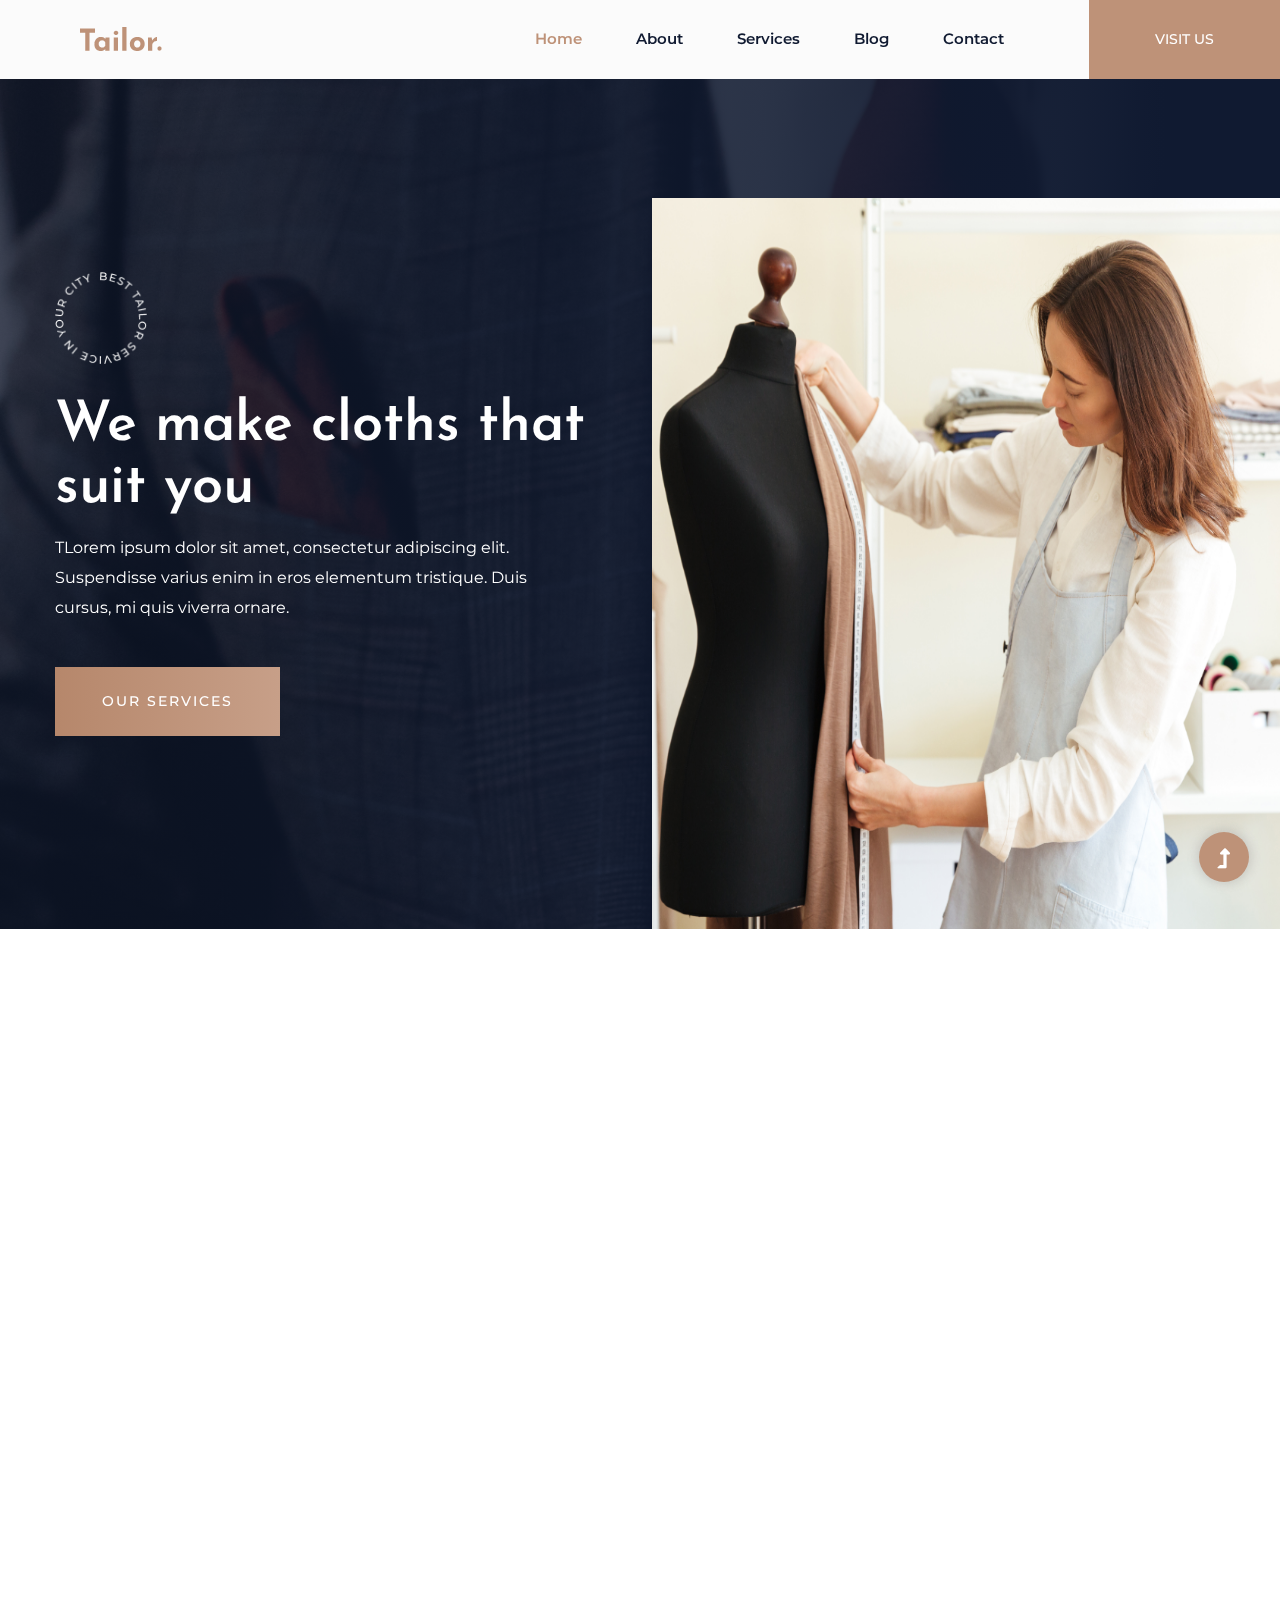
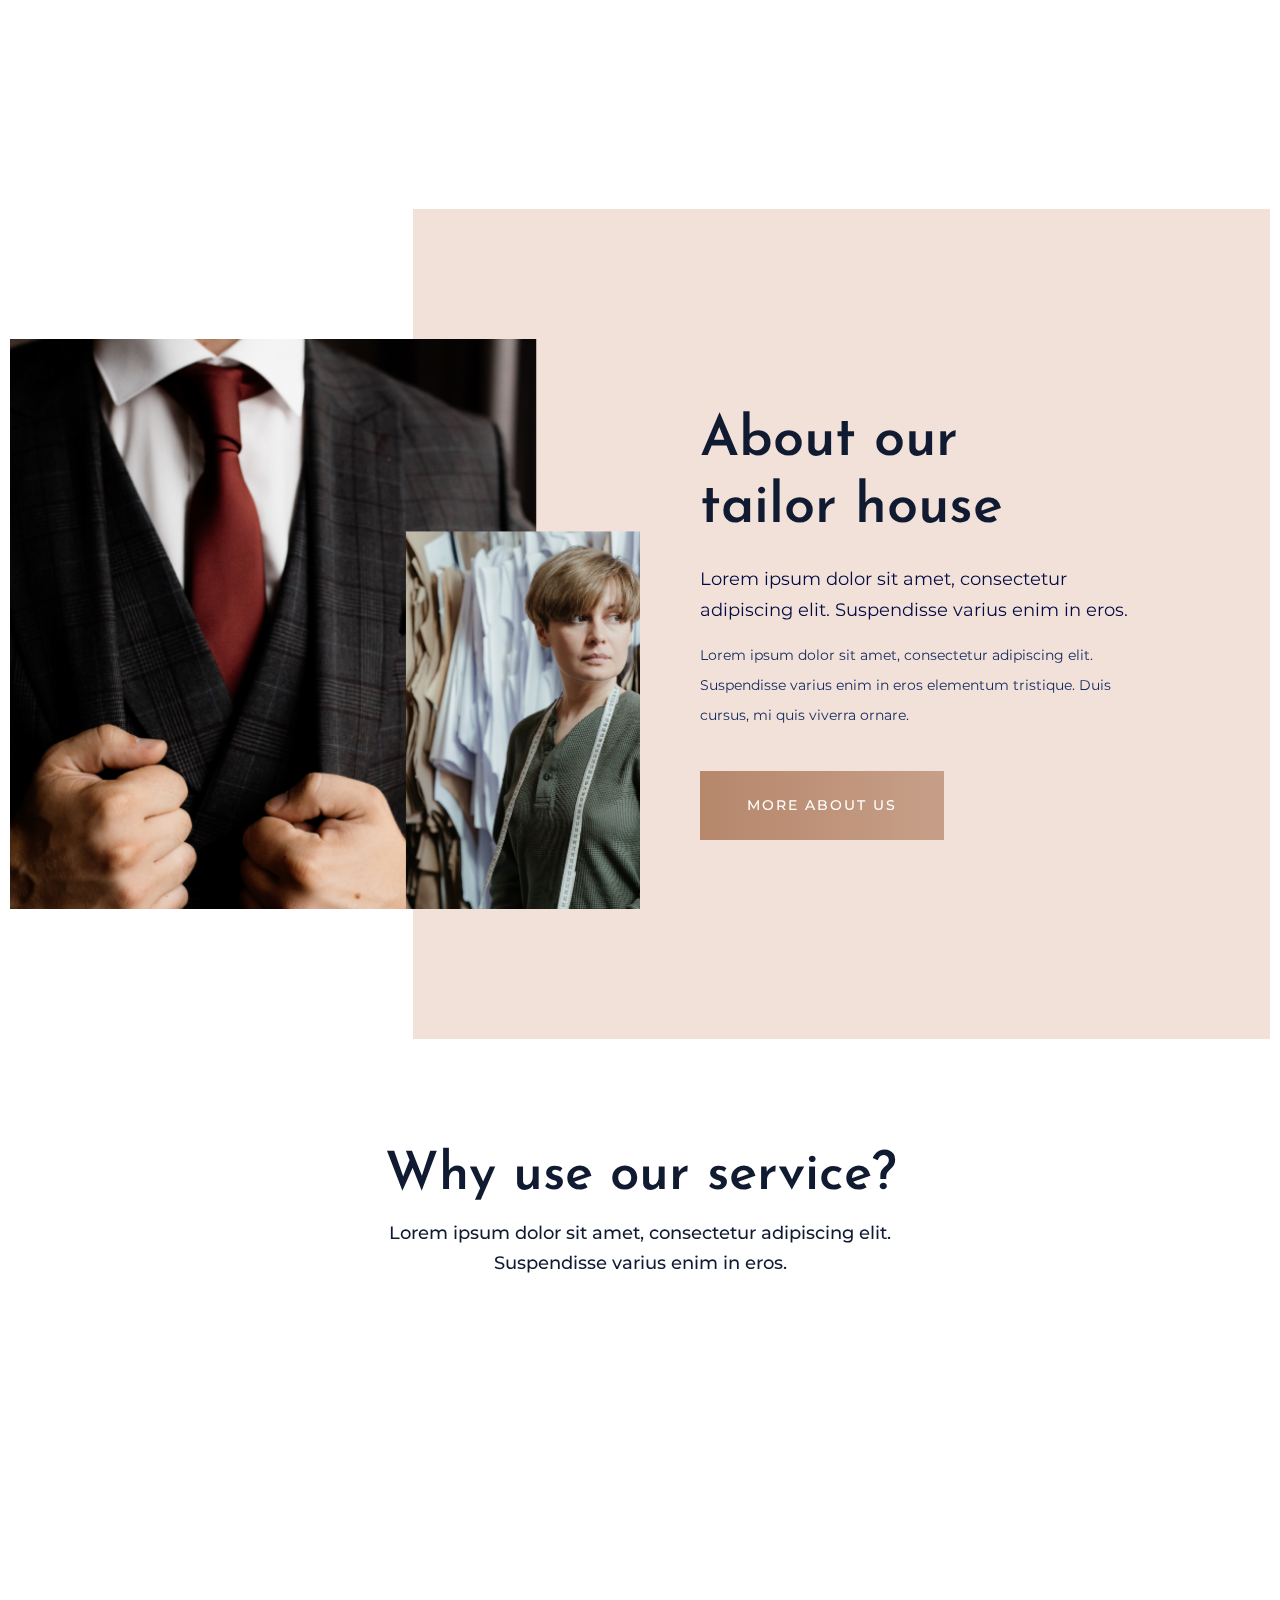
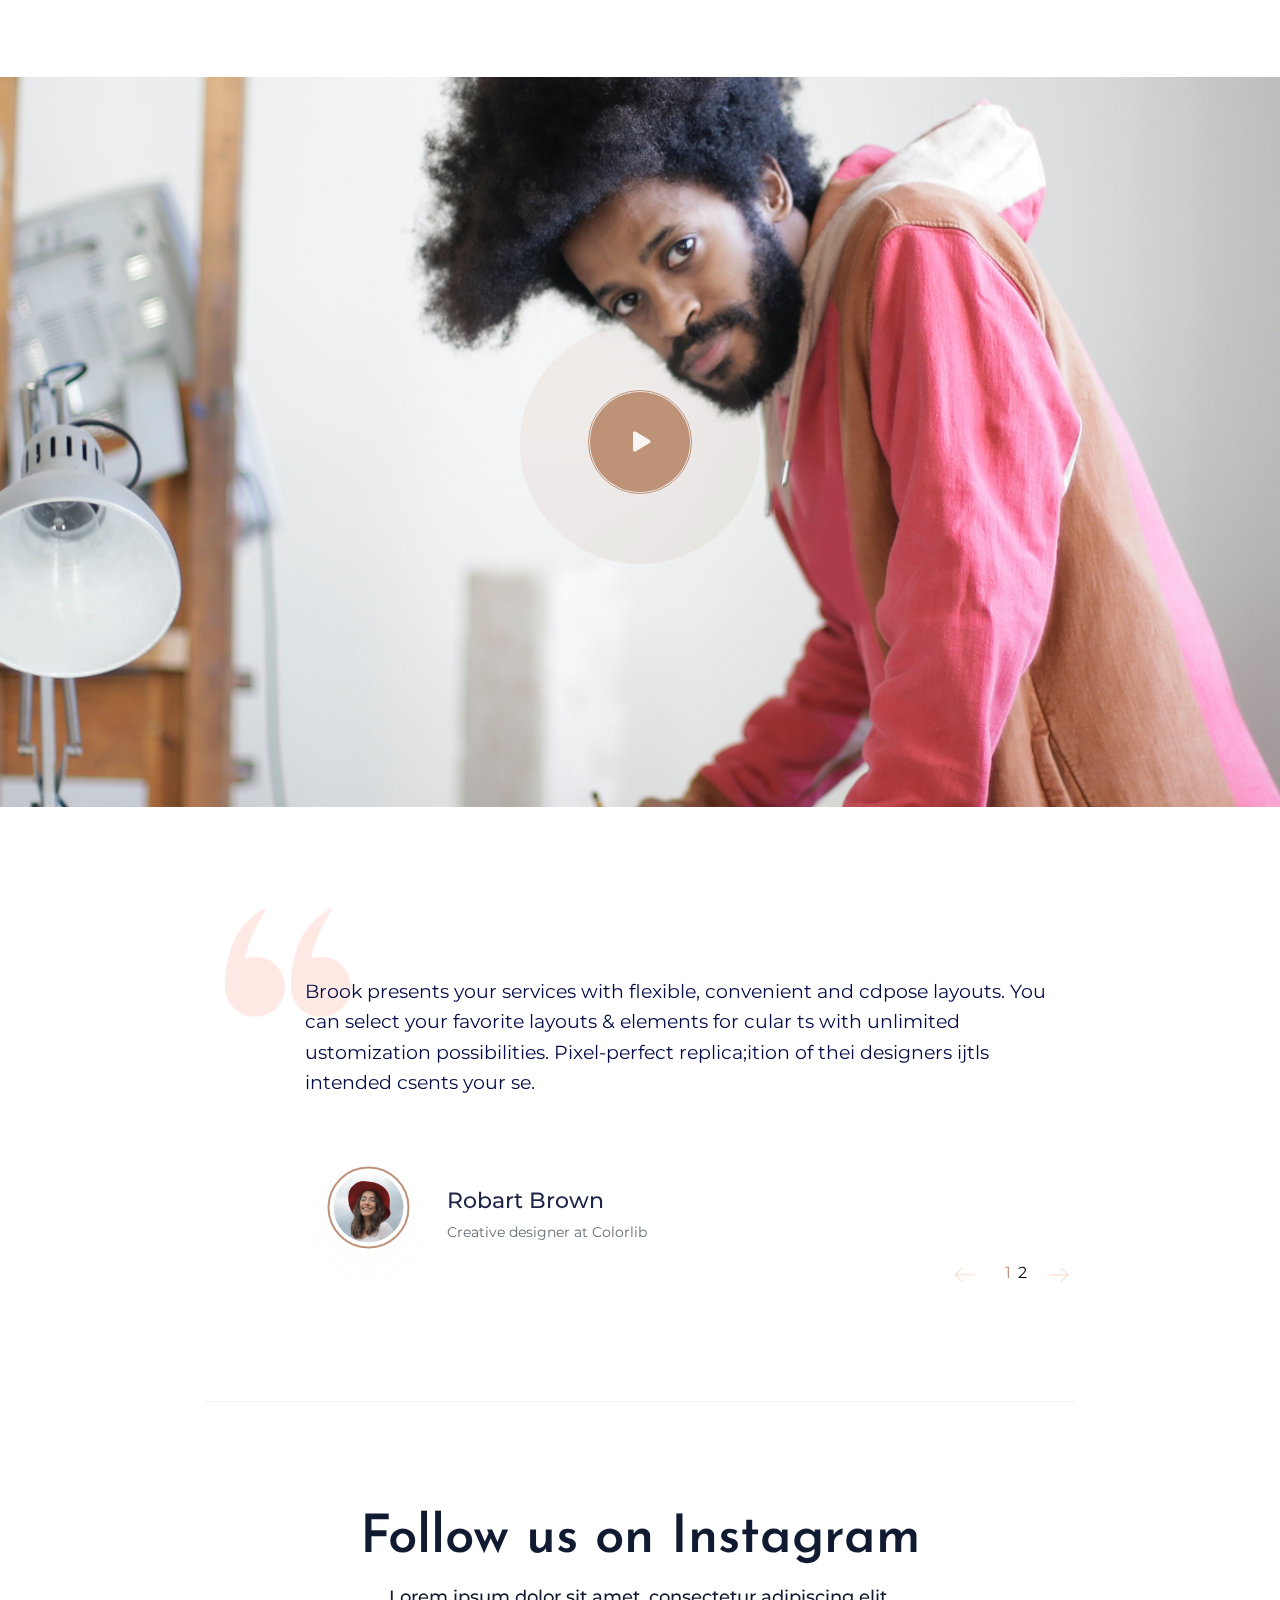
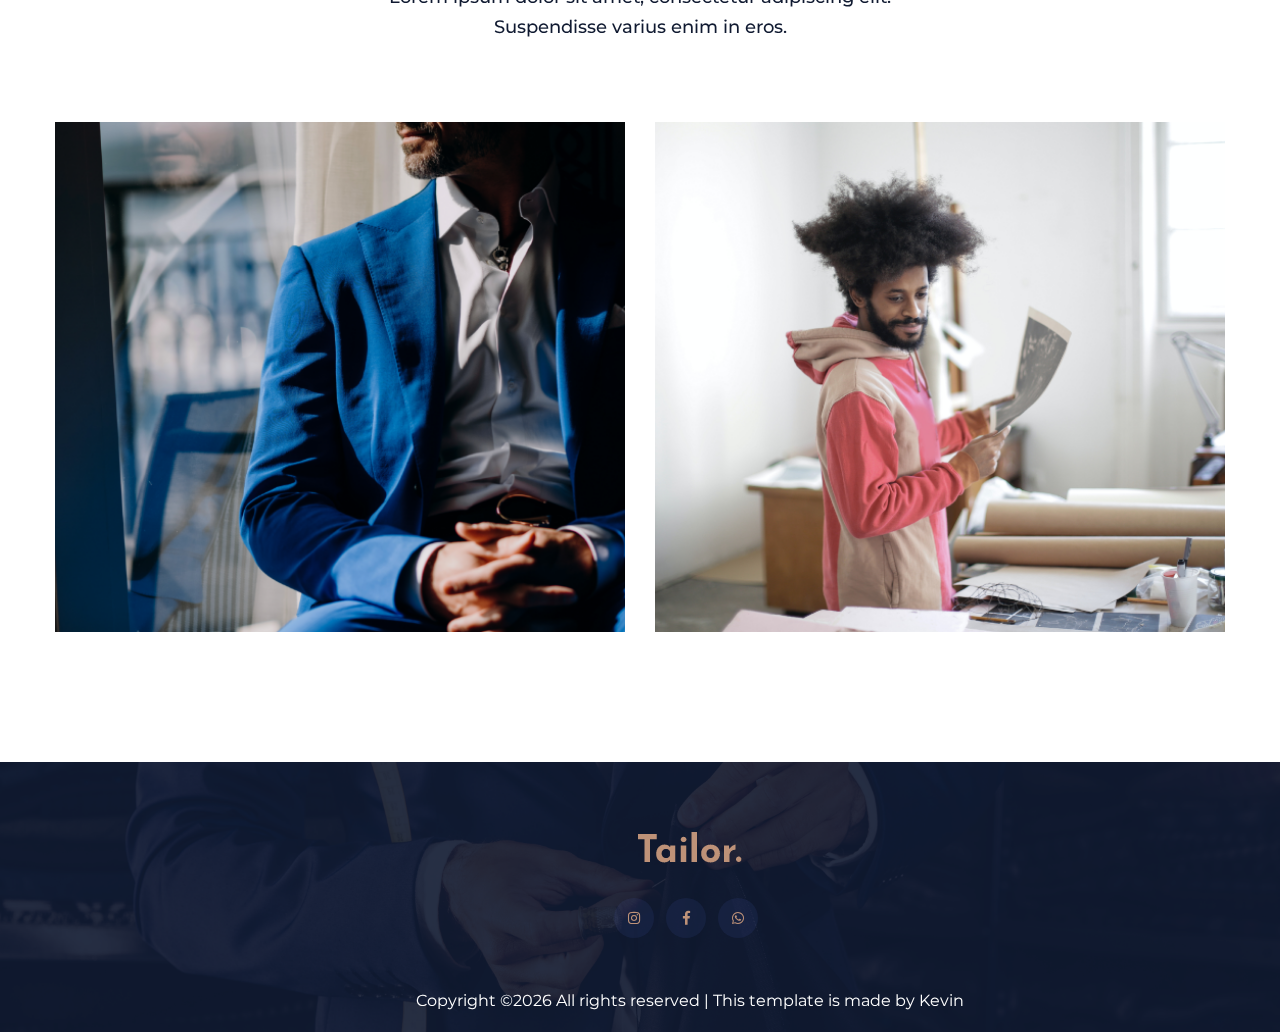
<file: tailorstore/index.html>
<!doctype html>
<html class="no-js" lang="zxx">
<head>
    <meta charset="utf-8">
    <meta http-equiv="x-ua-compatible" content="ie=edge">
    <title>Tailor | Template</title>
    <meta name="description" content="">
    <meta name="viewport" content="width=device-width, initial-scale=1">
    <link rel="manifest" href="site.webmanifest">
    <link rel="shortcut icon" type="image/x-icon" href="assets/img/favicon.ico">

    <!-- CSS here -->
    <link rel="stylesheet" href="assets/css/bootstrap.min.css">
    <link rel="stylesheet" href="assets/css/owl.carousel.min.css">
    <link rel="stylesheet" href="assets/css/slicknav.css">
    <link rel="stylesheet" href="assets/css/flaticon.css">
    <link rel="stylesheet" href="assets/css/progressbar_barfiller.css">
    <link rel="stylesheet" href="assets/css/gijgo.css">
    <link rel="stylesheet" href="assets/css/animate.min.css">
    <link rel="stylesheet" href="assets/css/animated-headline.css">
    <link rel="stylesheet" href="assets/css/magnific-popup.css">
    <link rel="stylesheet" href="assets/css/fontawesome-all.min.css">
    <link rel="stylesheet" href="assets/css/themify-icons.css">
    <link rel="stylesheet" href="assets/css/slick.css">
    <link rel="stylesheet" href="assets/css/nice-select.css">
    <link rel="stylesheet" href="assets/css/style.css">
</head>
<body>
    <!-- ? Preloader Start -->
    <div id="preloader-active">
        <div class="preloader d-flex align-items-center justify-content-center">
            <div class="preloader-inner position-relative">
                <div class="preloader-circle"></div>
                <div class="preloader-img pere-text">
                    <img src="assets/img/logo/loder.png" alt="">
                </div>
            </div>
        </div>
    </div> 
    <!-- Preloader Start-->
    <header>
        <!-- Header Start -->
        <div class="header-area header_area">
            <div class="main-header">
             <div class="header-bottom header-sticky">
                <!-- Logo -->
                <div class="logo">
                    <a href="index.html"><img src="assets/img/logo/logo.png" alt=""></a>
                </div>
                <div class="header-left  d-flex f-right align-items-center">
                    <!-- Main-menu -->
                    <div class="main-menu f-right d-none d-lg-block">
                        <nav> 
                            <ul id="navigation">                                                                                                                                     
                                <li><a href="index.html" style="color:#BE9278">Home</a></li>
                                <li><a href="about.html">About</a></li>
                                <li><a href="services.html">Services</a></li>
                                <li><a href="blog.html">Blog</a>
                                    <!-- <ul class="submenu">
                                        <li><a href="blog.html">Blog</a></li>
                                        <li><a href="blog_details.html">Blog Details</a></li>
                                        <li><a href="elements.html">Elements</a></li>
                                    </ul> -->
                                </li>
                                <li><a href="contact.html">Contact</a></li>
                            </ul>
                        </nav>
                    </div>
                    <!-- left Btn -->
                    <div class="header-right-btn f-right d-none d-lg-block  ml-30">
                        <a href="#" class="header-btn">Visit Us</a>
                    </div>
                </div>          
                <!-- Mobile Menu -->
                <div class="col-12">
                    <div class="mobile_menu d-block d-lg-none"></div>
                </div>
            </div>
        </div>
    </div>
    <!-- Header End -->
</header>
<main>
    <!--? slider Area Start-->
    <div class="slider-area  position-relative ">
        <div class="slider-active">
            <!-- Single Slider -->
            <div class="single-slider position-relative hero-overly slider-height  d-flex align-items-center" data-background="assets/img/hero/h1_hero.png">
                <div class="container">
                 <div class="row">
                     <div class="col-xl-6 col-lg-6">
                        <div class="hero-caption">
                            <img class="rotateme" src="assets/img/hero/hero-icon.png" alt="" data-animation="zoomIn" data-delay="1s">
                            <h1 data-animation="fadeInLeft" data-delay=".4s">We make cloths  that suit you</h1>
                            <p data-animation="fadeInLeft" data-delay=".6s">TLorem ipsum dolor sit amet, consectetur adipiscing elit. 
                                Suspendisse varius enim in eros elementum tristique. Duis 
                            cursus, mi quis viverra ornare.</p>
                            <!-- Hero Btn -->
                            <a href="#" class="btn"  data-animation="fadeInLeft" data-delay=".8s" >Our Services</a>
                        </div>
                    </div>
                </div>
            </div>
            <!-- Left img -->
            <div class="hero-img">
                <img src="assets/img/hero/h1_hero1.png" alt=""  data-animation="fadeInRight" data-transition-duration="5s">
            </div>
        </div>
        <!-- Single Slider -->
        <div class="single-slider position-relative hero-overly slider-height  d-flex align-items-center" data-background="assets/img/hero/h1_hero.png">
            <div class="container">
             <div class="row">
                 <div class="col-xl-6">
                    <div class="hero-caption">
                        <img class="rotateme" src="assets/img/hero/hero-icon.png" alt="" data-animation="zoomIn" data-delay="1s">
                        <h1 data-animation="fadeInLeft" data-delay=".4s">We make cloths  that suit you</h1>
                        <p data-animation="fadeInLeft" data-delay=".6s">TLorem ipsum dolor sit amet, consectetur adipiscing elit. 
                            Suspendisse varius enim in eros elementum tristique. Duis 
                        cursus, mi quis viverra ornare.</p>
                        <!-- Hero Btn -->
                        <a href="#" class="btn"  data-animation="fadeInLeft" data-delay=".8s" >Our Services</a>
                    </div>
                </div>
            </div>
        </div>
        <!-- Left img -->
        <div class="hero-img">
            <img src="assets/img/hero/h1_hero1.png" alt=""  data-animation="fadeInRight" data-transition-duration="5s">
        </div>
    </div>
</div>
</div>
<!-- slider Area End-->
<!--? Clients Offers Start -->
<div class="clients-area section-padding40">
    <div class="container">
        <div class="row">
            <div class="col-lg-4 col-md-6 col-sm-6">
                <div class="single-offers mb-50 wow fadeInUp" data-wow-delay=".2s" >
                    <div class="offers-img">
                        <img src="assets/img/gallery/offers1.png" alt="">
                    </div>
                    <div class="offers-cap">
                        <span>1</span>
                        <h3><a href="services.html">Tailor Sweing</a></h3>
                        <p>Lorem ipsum dolor sit amet, consectetur adipiscing elit. Suspendisse varius enim in eros elementum tristique.</p>
                    </div>
                </div>
            </div>
            <div class="col-lg-4 col-md-6 col-sm-6">
                <div class="single-offers mb-50 wow fadeInUp" data-wow-delay=".4s">
                    <div class="offers-img">
                        <img src="assets/img/gallery/offers2.png" alt="">
                    </div>
                    <div class="offers-cap">
                        <span>2</span>
                        <h3><a href="services.html">Mesurement</a></h3>
                        <p>Lorem ipsum dolor sit amet, consectetur adipiscing elit. Suspendisse varius enim in eros elementum tristique.</p>
                    </div>
                </div>
            </div>
            <div class="col-lg-4 col-md-6 col-sm-6">
                <div class="single-offers mb-50 wow fadeInUp" data-wow-delay=".6s">
                    <div class="offers-img">
                        <img src="assets/img/gallery/offers3.png" alt="">
                    </div>
                    <div class="offers-cap">
                        <span>3</span>
                        <h3><a href="services.html">Ready-made</a></h3>
                        <p>Lorem ipsum dolor sit amet, consectetur adipiscing elit. Suspendisse varius enim in eros elementum tristique.</p>
                    </div>
                </div>
            </div>
        </div>
    </div>
</div>
<!-- Clients Offers End -->
<!--? Visit Our Tailor Start -->
<section class="visit-tailor-area fix">
    <!--Right Contents  -->
    <div class="tailor-offers"></div>
    <!-- left Contents -->
    <div class="tailor-details">
        <h2>About our<br>tailor house</h2>
        <p class="pera-top">Lorem ipsum dolor sit amet, consectetur adipiscing elit. Suspendisse varius enim in eros.</p>
        <p class="pera-bottom">Lorem ipsum dolor sit amet, consectetur adipiscing elit. 
            Suspendisse varius enim in eros elementum tristique. Duis 
        cursus, mi quis viverra ornare.</p>
        <a href="#" class="btn">More About Us</a>
    </div>
</section>
<!-- Visit Our Tailor End -->
<!--? Services Area Start -->
<section class="categories-area section-padding40">
    <div class="container">
        <!-- section Tittle -->
        <div class="row justify-content-center">
            <div class="col-xl-6 col-lg-6 col-md-7 col-sm-9">
                <div class="section-tittle text-center mb-60">
                    <h2>Why use our service?</h2>
                    <p>Lorem ipsum dolor sit amet, consectetur adipiscing elit. Suspendisse varius enim in eros.</p>
                </div>
            </div>
        </div>
        <div class="row">
            <div class="col-lg-3 col-md-6 col-sm-6">
                <div class="single-cat mb-50 wow fadeInUp" data-wow-duration="1s" data-wow-delay=".2s">
                    <div class="cat-icon">
                        <img src="assets/img/icon/services1.svg" alt="">
                    </div>
                    <div class="cat-cap">
                        <h5>Tailor Sweing</h5>
                        <p>Lorem ipsum dolor sit amet, consectetur adipiscing elit. Suspendisse varius enim in eros elementum tristique.</p>
                    </div>
                </div>
            </div>
            <div class="col-lg-3 col-md-6 col-sm-6">
                <div class="single-cat mb-50 wow fadeInUp" data-wow-duration="1s" data-wow-delay=".2s">
                    <div class="cat-icon">
                        <img src="assets/img/icon/services2.svg" alt="">
                    </div>
                    <div class="cat-cap">
                        <h5>Tailor Sweing</h5>
                        <p>Lorem ipsum dolor sit amet, consectetur adipiscing elit. Suspendisse varius enim in eros elementum tristique.</p>
                    </div>
                </div>
            </div>
            <div class="col-lg-3 col-md-6 col-sm-6">
                <div class="single-cat mb-50 wow fadeInUp" data-wow-duration="1s" data-wow-delay=".4s">
                    <div class="cat-icon">
                        <img src="assets/img/icon/services3.svg" alt="">
                    </div>
                    <div class="cat-cap">
                        <h5>Tailor Sweing</h5>
                        <p>Lorem ipsum dolor sit amet, consectetur adipiscing elit. Suspendisse varius enim in eros elementum tristique.</p>
                    </div>
                </div>
            </div>
            <div class="col-lg-3 col-md-6 col-sm-6">
                <div class="single-cat mb-50 wow fadeInUp" data-wow-duration="1s" data-wow-delay=".5s">
                    <div class="cat-icon">
                        <img src="assets/img/icon/services4.svg" alt="">
                    </div>
                    <div class="cat-cap">
                        <h5>Tailor Sweing</h5>
                        <p>Lorem ipsum dolor sit amet, consectetur adipiscing elit. Suspendisse varius enim in eros elementum tristique.</p>
                    </div>
                </div>
            </div>
        </div>
    </div>
</section>
<!--? Services Area End -->
<!--? video_start -->
<div class="video-area section-bg2 d-flex align-items-center"  data-background="assets/img/gallery/video-bg.png">
    <div class="container">
        <div class="video-wrap position-relative">
            <!-- Video icon -->
            <div class="video-icon" >
                <a class="popup-video btn-icon" href="https://www.youtube.com/watch?v=up68UAfH0d0"><i class="fas fa-play"></i></a>
            </div>
        </div>
    </div>
</div>
<!-- video_end -->
<!--? Testimonial Area Start -->
<section class="testimonial-area testimonial-padding fix">
    <div class="container">
        <div class="row align-items-center justify-content-center">
            <div class=" col-lg-9">
                <div class="about-caption pb-bottom">
                    <!-- Testimonial Start -->
                    <div class="h1-testimonial-active dot-style">
                        <!-- Single Testimonial -->
                        <div class="single-testimonial position-relative">
                            <div class="testimonial-caption">
                                <img src="assets/img/icon/quotes-sign.png" alt="" class="quotes-sign">
                                <p>Brook presents your services with flexible, convenient and cdpose layouts. You can select your favorite layouts & elements for cular ts with unlimited ustomization possibilities. Pixel-perfect replica;ition of thei designers ijtls intended csents your se.</p>
                            </div>
                            <!-- founder -->
                            <div class="testimonial-founder d-flex align-items-center">
                                <div class="founder-img">
                                    <img src="assets/img/icon/testimonial.png" alt="">
                                </div>
                                <div class="founder-text">
                                    <span>Robart Brown</span>
                                    <p>Creative designer at Colorlib</p>
                                </div>
                            </div>
                        </div>
                        <!-- Single Testimonial -->
                        <div class="single-testimonial position-relative">
                            <div class="testimonial-caption">
                                <img src="assets/img/icon/quotes-sign.png" alt="" class="quotes-sign">
                                <p>Brook presents your services with flexible, convenient and cdpose layouts. You can select your favorite layouts & elements for cular ts with unlimited ustomization possibilities. Pixel-perfect replica;ition of thei designers ijtls intended csents your se.</p>
                            </div>
                            <!-- founder -->
                            <div class="testimonial-founder d-flex align-items-center">
                                <div class="founder-img">
                                    <img src="assets/img/icon/testimonial.png" alt="">
                                </div>
                                <div class="founder-text">
                                    <span>Robart Brown</span>
                                    <p>Creative designer at Colorlib</p>
                                </div>
                            </div>
                        </div>
                    </div>
                    <!-- Testimonial End -->
                </div>
            </div>
        </div>
    </div>
</section>
<!--? Testimonial Area End -->
<!--? instagram-social start -->
<section class="instagram-area fix pb-bottom">
    <div class="container">
        <div class="row justify-content-center">
            <div class="col-xl-6 col-lg-6 col-md-8 col-sm-10">
                <div class="section-tittle text-center mb-80">
                    <h2>Follow us on Instagram</h2>
                    <p>Lorem ipsum dolor sit amet, consectetur adipiscing elit. Suspendisse varius enim in eros.</p>
                </div>
            </div>
        </div>
        <div class="row">
            <div class="col-lg-6 col-md-6">
                <div class="single-instagram mb-30">
                    <img src="assets/img/gallery/instra1.png" alt="">
                    <a href="#"><i class="ti-instagram"></i></a>
                </div>
            </div>
            <div class="col-lg-6 col-md-6">
                <div class="single-instagram">
                    <img src="assets/img/gallery/instra2.png" alt="">
                    <a href="#"><i class="ti-instagram"></i></a>
                </div>
            </div>
        </div>
    </div>
</section>
<!-- instagram-social End -->
</main>
<footer>
    <div class="footer-wrapper section-bg2 pl-100"  data-background="assets/img/gallery/footer-bg.png">
        <!-- Footer Start-->
    
        <!-- footer-bottom area -->
        <div class="footer-bottom-area">
            <div class="container">
                <div class="footer-border">
                    <div class="row align-items-center">
                        <div class="col-xl-12 ">
                            <div class="footer-copy-center text-center" >
                                <div class="footer-logo mb-35">
                                    <a href="index.html"><img src="assets/img/logo/logo2_footer.png" alt=""></a>
                                </div>
                                <!-- <div class="footer-tittle">
                                    <div class="footer-pera">
                                        <p  style="color:white;">Lorem ipsum dolor sit amet, 
                                        consectetur adipiscing.</p>
                                    </div>
                                </div> -->
                                <div class="footer-social">
                                    <a href="#"><i class="fab fa-instagram"></i></a>
                                    <a href="#"><i class="fab fa-facebook-f"></i></a>
                                    <a href="#"><i class="fab fa-whatsapp"></i></a>
                                </div>
                                <br/> <br/>
                                <p style="color:white;"><!-- Link back to Colorlib can't be removed. Template is licensed under CC BY 3.0. -->
                                  Copyright &copy;<script>document.write(new Date().getFullYear());</script> All rights reserved | This template is made by <a href="https://colorlib.com" target="_blank">Kevin</a>
                                  <!-- Link back to Colorlib can't be removed. Template is licensed under CC BY 3.0. --></p>

                              </div>
                          </div>
                      </div>
                  </div>
              </div>
          </div>
          <!-- Footer End-->
          <!-- Map -->
          <!-- <div class="map-area" style="margin-bottom:70px;margin-left:30px;">
            <img src="assets/img/gallery/map2.png" alt="">
        </div> -->
    </div>
</footer>
<!-- Scroll Up -->
<div id="back-top" >
    <a title="Go to Top" href="#"> <i class="fas fa-level-up-alt"></i></a>
</div>

<!-- JS here -->
<script src="./assets/js/vendor/modernizr-3.5.0.min.js"></script>
<!-- Jquery, Popper, Bootstrap -->
<script src="./assets/js/vendor/jquery-1.12.4.min.js"></script>
<script src="./assets/js/popper.min.js"></script>
<script src="./assets/js/bootstrap.min.js"></script>
<!-- Jquery Mobile Menu -->
<script src="./assets/js/jquery.slicknav.min.js"></script>

<!-- Jquery Slick , Owl-Carousel Plugins -->
<script src="./assets/js/owl.carousel.min.js"></script>
<script src="./assets/js/slick.min.js"></script>
<!-- One Page, Animated-HeadLin -->
<script src="./assets/js/wow.min.js"></script>
<script src="./assets/js/animated.headline.js"></script>
<script src="./assets/js/jquery.magnific-popup.js"></script>

<!-- Date Picker -->
<script src="./assets/js/gijgo.min.js"></script>
<!-- Nice-select, sticky -->
<script src="./assets/js/jquery.nice-select.min.js"></script>
<script src="./assets/js/jquery.sticky.js"></script>
<!-- Progress -->
<script src="./assets/js/jquery.barfiller.js"></script>

<!-- counter , waypoint,Hover Direction -->
<script src="./assets/js/jquery.counterup.min.js"></script>
<script src="./assets/js/waypoints.min.js"></script>
<script src="./assets/js/jquery.countdown.min.js"></script>
<script src="./assets/js/hover-direction-snake.min.js"></script>

<!-- contact js -->
<script src="./assets/js/contact.js"></script>
<script src="./assets/js/jquery.form.js"></script>
<script src="./assets/js/jquery.validate.min.js"></script>
<script src="./assets/js/mail-script.js"></script>
<script src="./assets/js/jquery.ajaxchimp.min.js"></script>

<!-- Jquery Plugins, main Jquery -->	
<script src="./assets/js/plugins.js"></script>
<script src="./assets/js/main.js"></script>

</body>
</html>
</file>
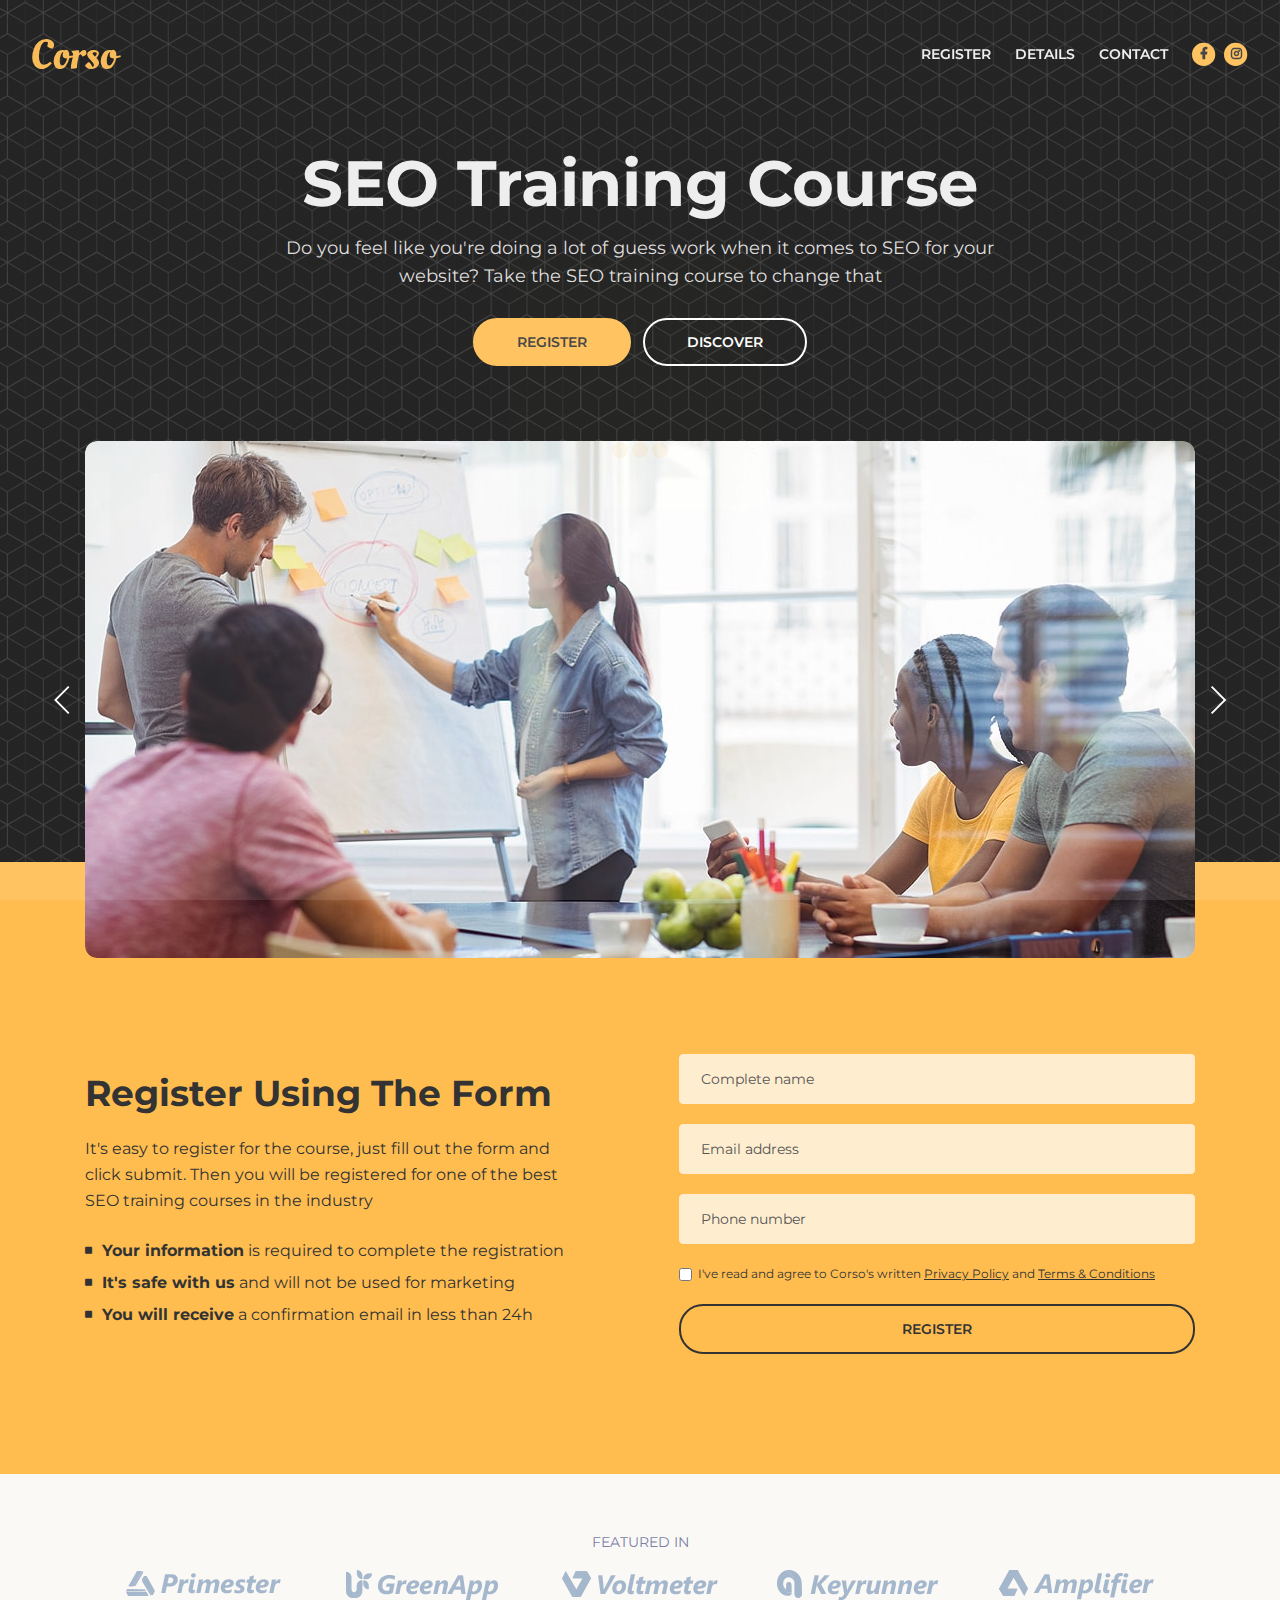
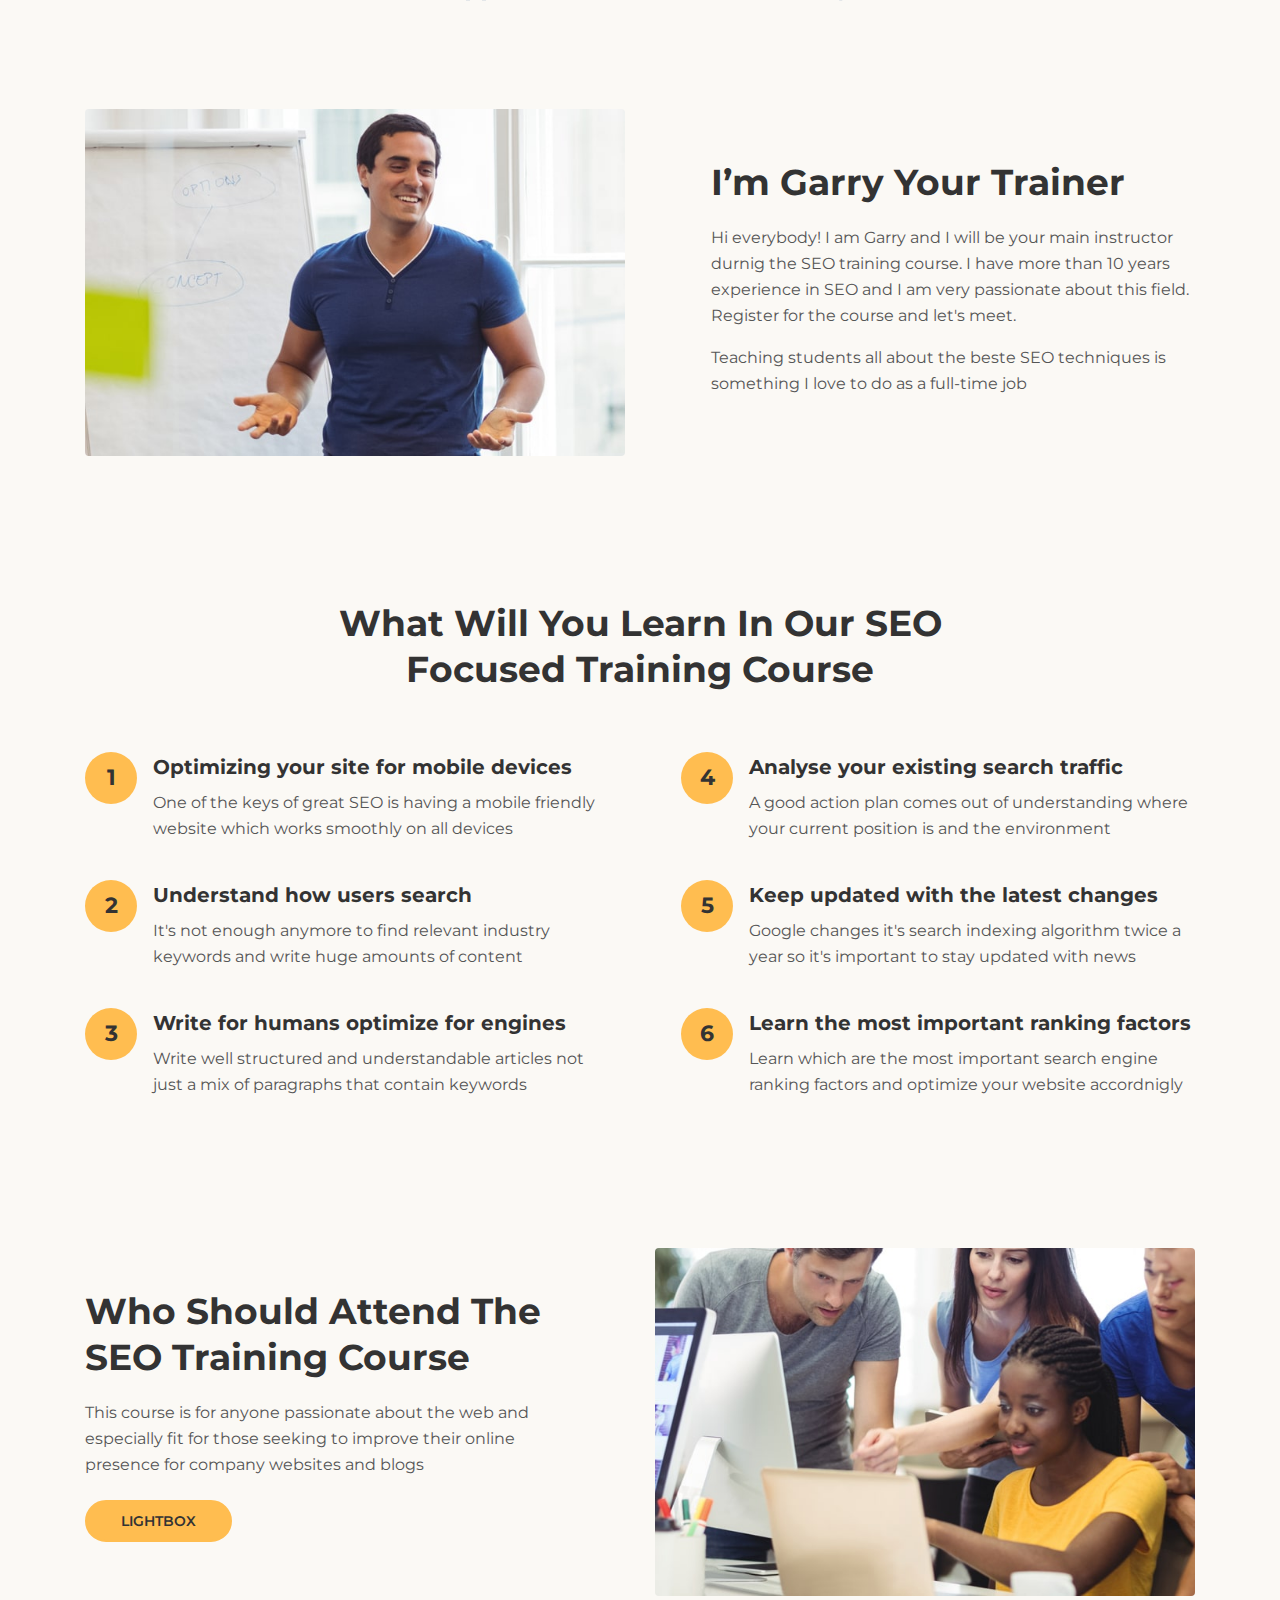
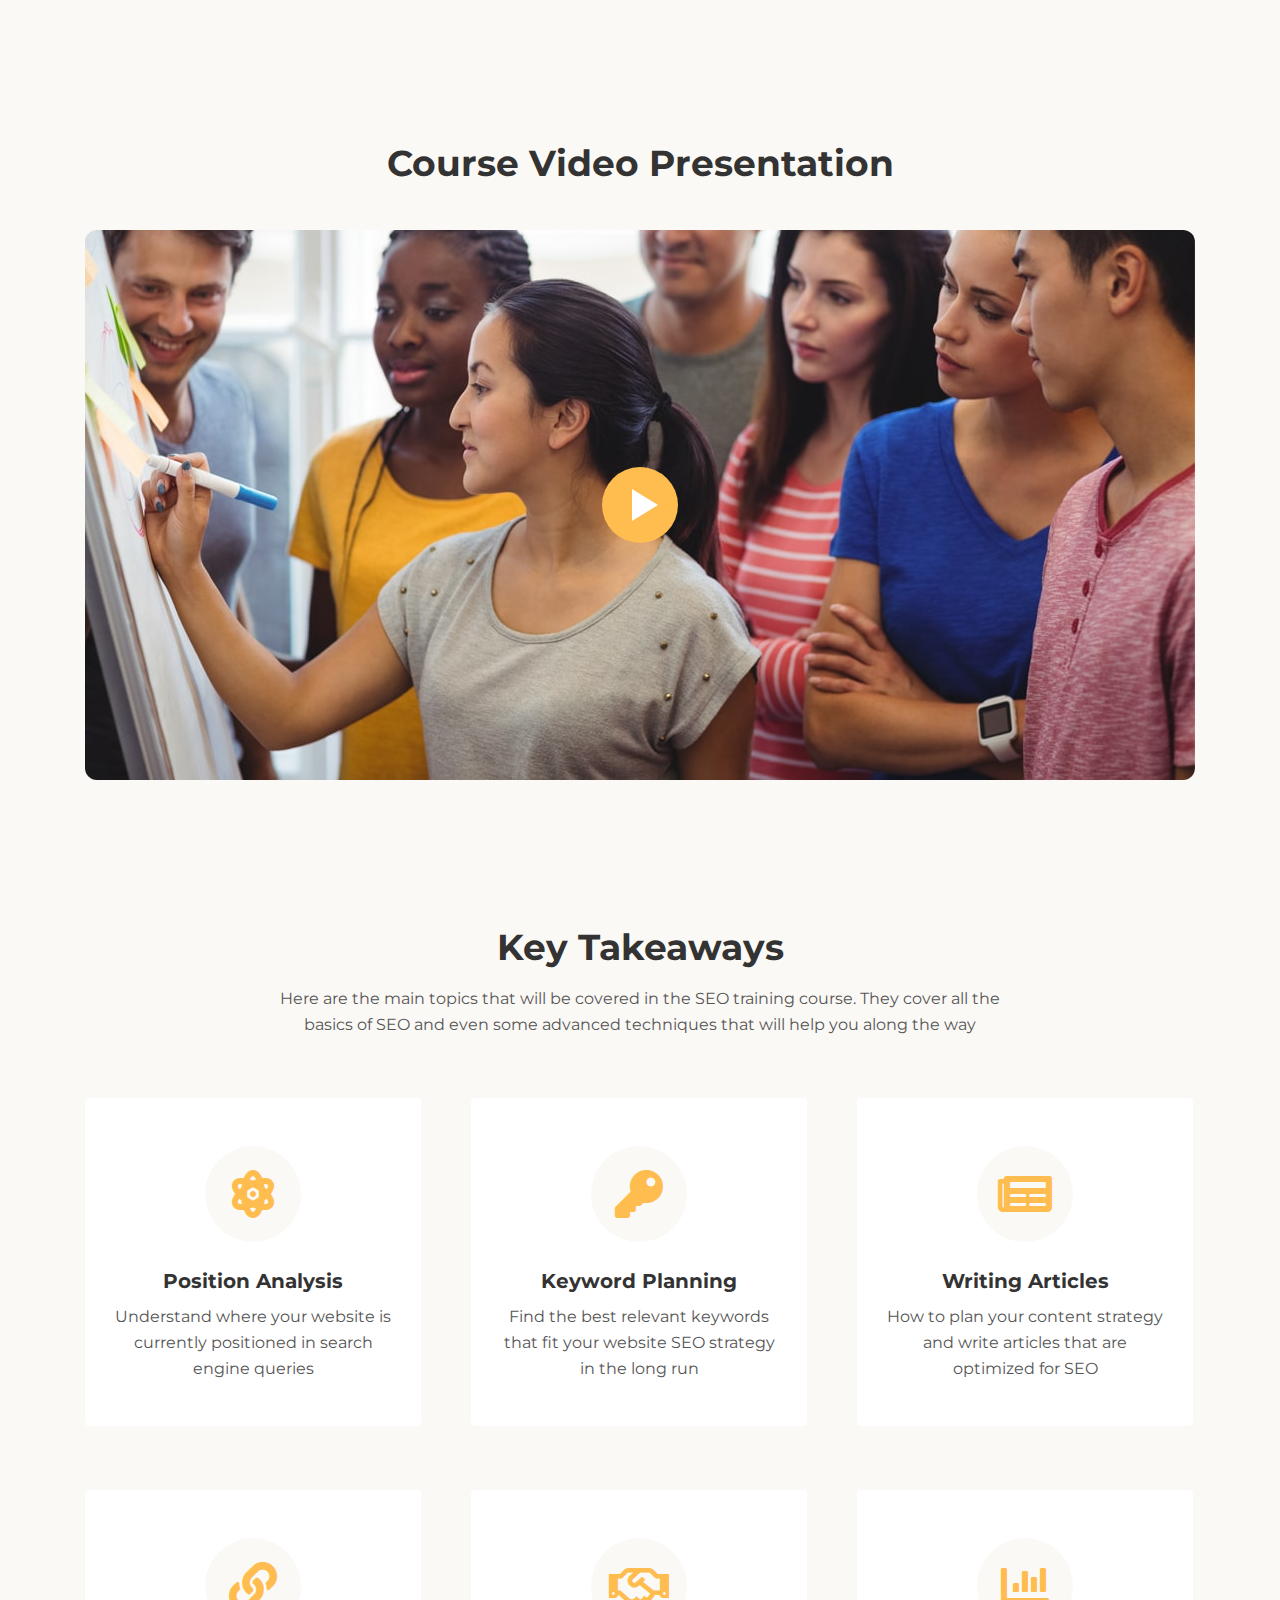
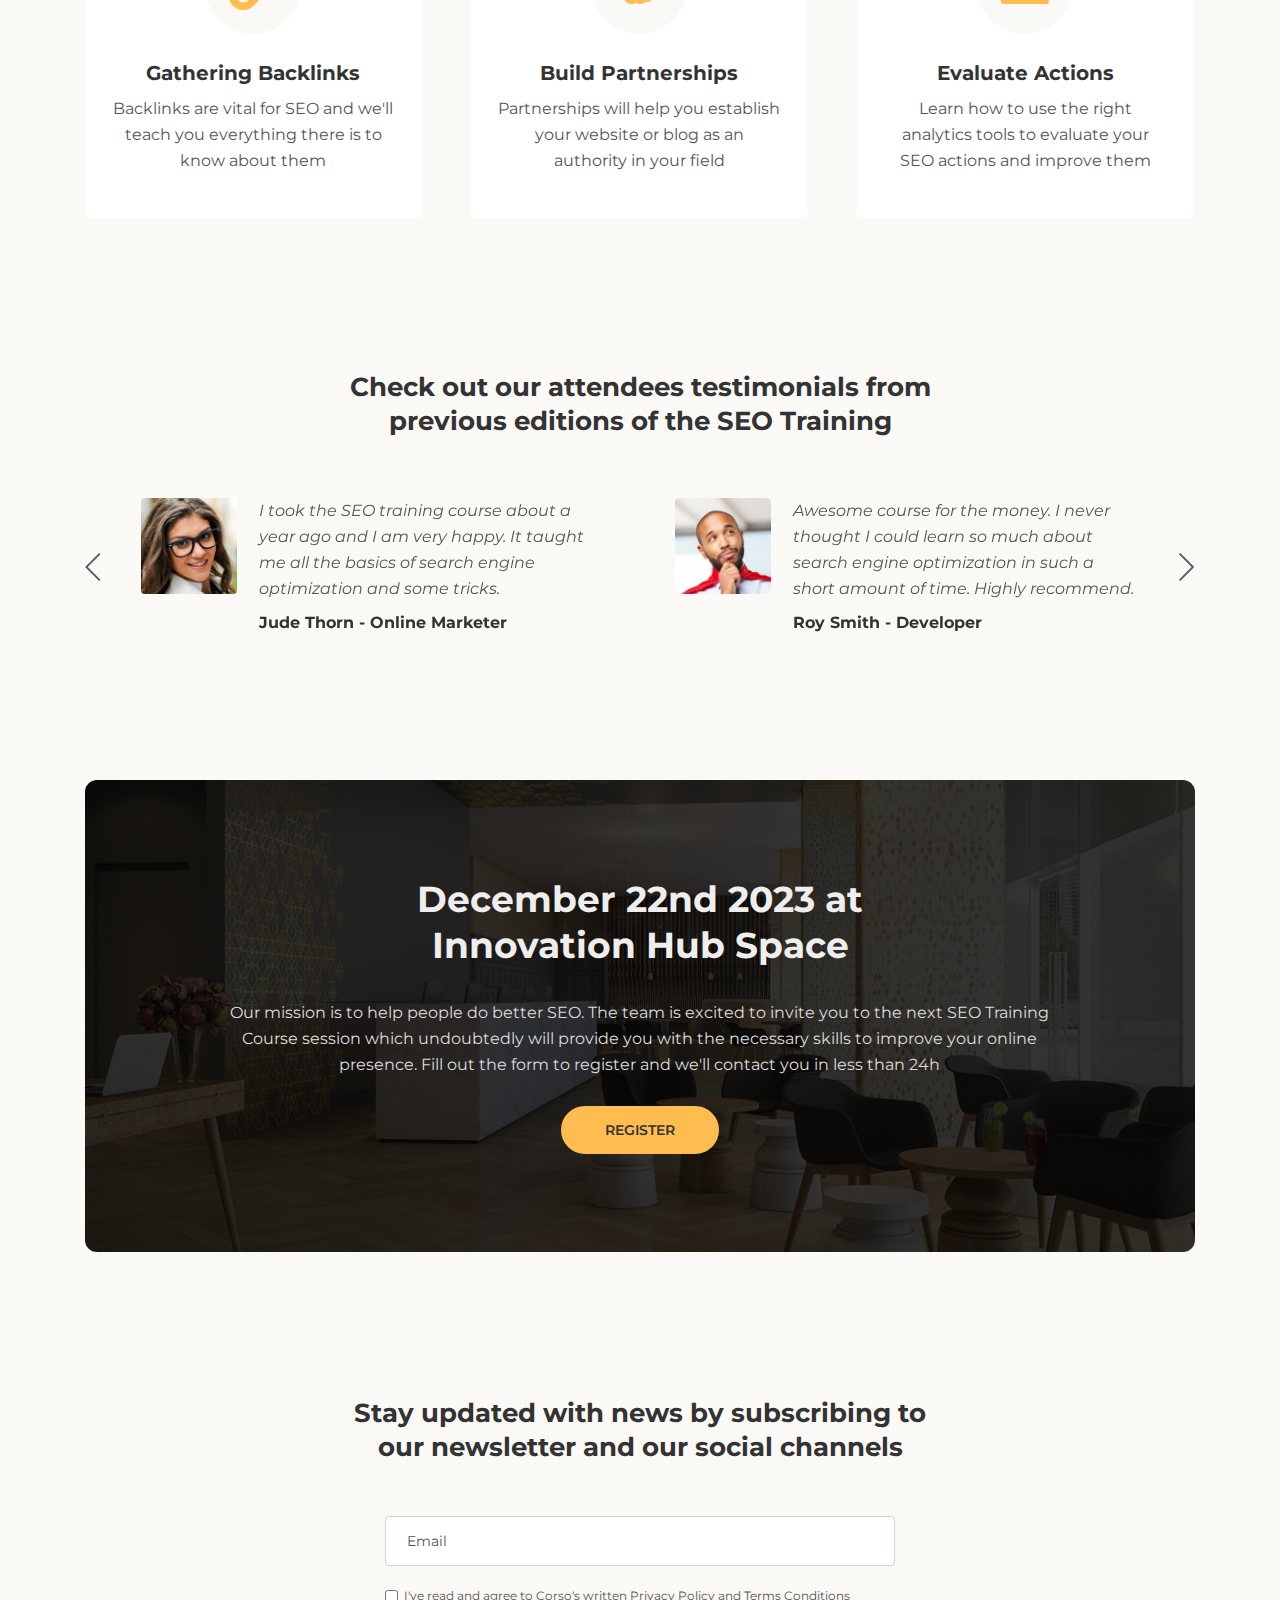
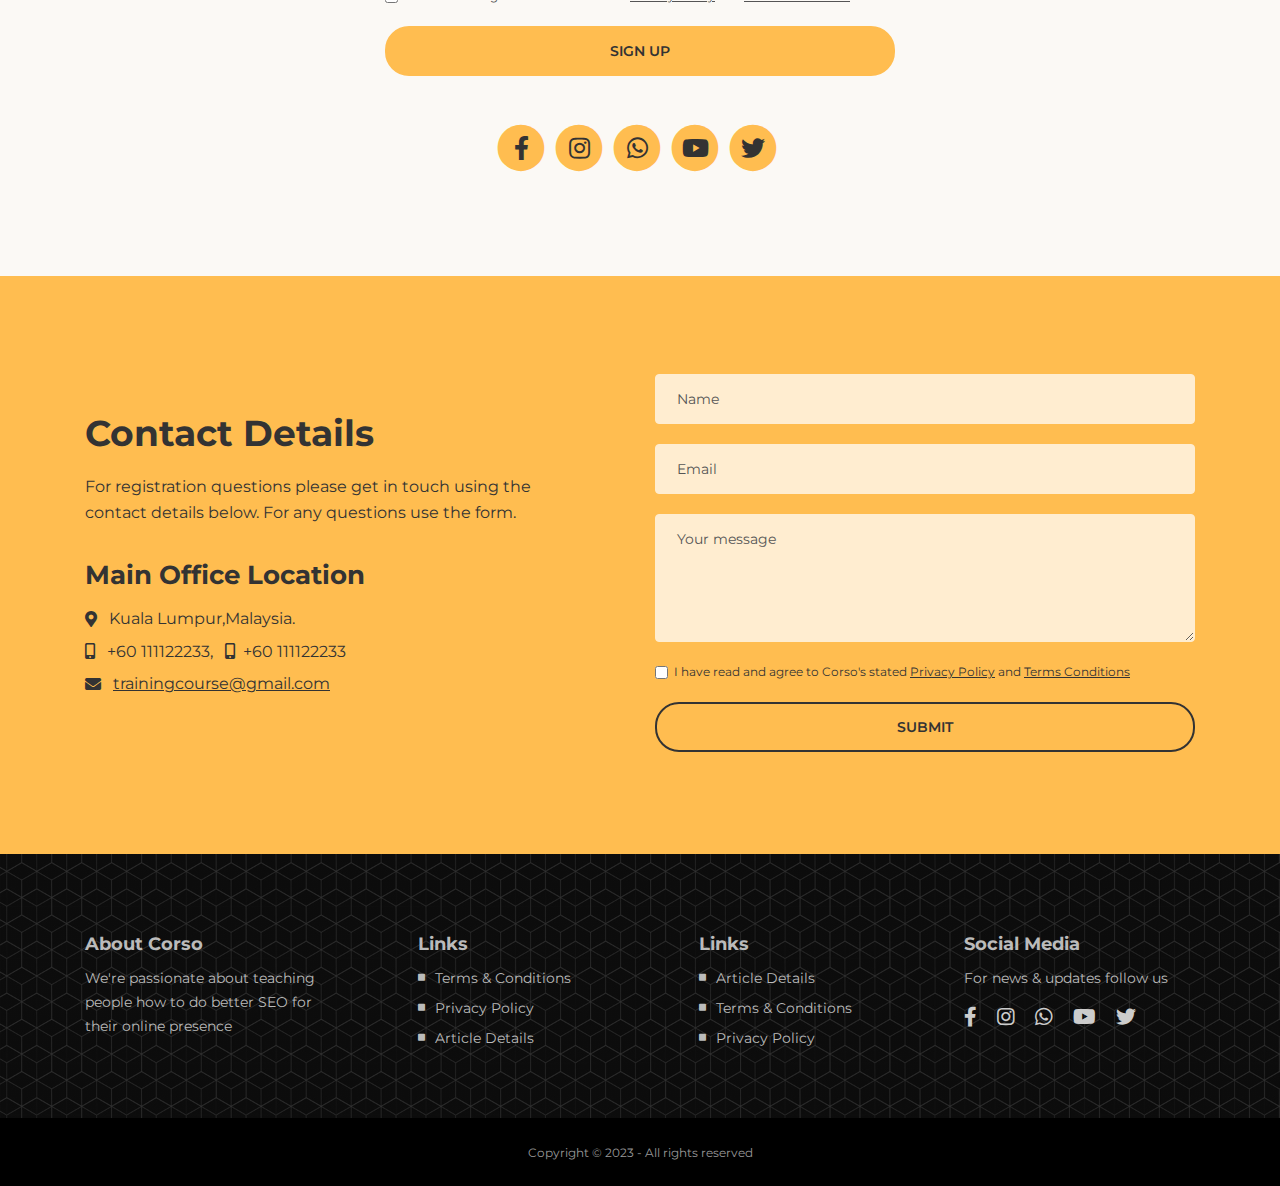
<file: trainingcourse/index.html>
<!DOCTYPE html>
<html lang="en">
<head>
    <meta charset="utf-8">
    <meta name="viewport" content="width=device-width, initial-scale=1, shrink-to-fit=no">
    
    <!-- SEO Meta Tags -->
    <meta name="description" content="Landing page template built with HTML and Bootstrap 4 for presenting training courses, classes, workshops and for convincing visitors to register using the form.">
    <meta name="author" content="Inovatik">

    <!-- OG Meta Tags to improve the way the post looks when you share the page on LinkedIn, Facebook, Google+ -->
	<meta property="og:site_name" content="" /> <!-- website name -->
	<meta property="og:site" content="" /> <!-- website link -->
	<meta property="og:title" content=""/> <!-- title shown in the actual shared post -->
	<meta property="og:description" content="" /> <!-- description shown in the actual shared post -->
	<meta property="og:image" content="" /> <!-- image link, make sure it's jpg -->
	<meta property="og:url" content="" /> <!-- where do you want your post to link to -->
	<meta property="og:type" content="article" />

    <!-- Website Title -->
    <title>Corso - Training Course Landing Page Template</title>
    
    <!-- Styles -->
    <link href="https://fonts.googleapis.com/css?family=Montserrat:400,400i,600,700,700i&display=swap" rel="stylesheet">
    <link href="css/bootstrap.css" rel="stylesheet">
    <link href="css/fontawesome-all.css" rel="stylesheet">
    <link href="css/swiper.css" rel="stylesheet">
	<link href="css/magnific-popup.css" rel="stylesheet">
	<link href="css/styles.css" rel="stylesheet">
	
	<!-- Favicon  -->
    <link rel="icon" href="images/favicon.png">
</head>
<body data-spy="scroll" data-target=".fixed-top">
    
    <!-- Preloader -->
	<div class="spinner-wrapper">
        <div class="spinner">
            <div class="bounce1"></div>
            <div class="bounce2"></div>
            <div class="bounce3"></div>
        </div>
    </div>
    <!-- end of preloader -->
    

    <!-- Navigation -->
    <nav class="navbar navbar-expand-lg navbar-dark navbar-custom fixed-top">

        <!-- Text Logo - Use this if you don't have a graphic logo -->
        <!-- <a class="navbar-brand logo-text page-scroll" href="index.html">Corso</a> -->

        <!-- Image Logo -->
        <a class="navbar-brand logo-image" href="index.html"><img src="images/logo.svg" alt="alternative"></a> 
        
        <!-- Mobile Menu Toggle Button -->
        <button class="navbar-toggler" type="button" data-toggle="collapse" data-target="#navbarsExampleDefault" aria-controls="navbarsExampleDefault" aria-expanded="false" aria-label="Toggle navigation">
            <span class="navbar-toggler-awesome fas fa-bars"></span>
            <span class="navbar-toggler-awesome fas fa-times"></span>
        </button>
        <!-- end of mobile menu toggle button -->

        <div class="collapse navbar-collapse" id="navbarsExampleDefault">
            <ul class="navbar-nav ml-auto">
                <li class="nav-item">
                    <a class="nav-link page-scroll" href="#register">REGISTER <span class="sr-only">(current)</span></a>
                </li>
                <li class="nav-item">
                    <a class="nav-link page-scroll" href="#description">DETAILS</a>
                </li>

                <!-- Dropdown Menu -->          
                <!-- <li class="nav-item dropdown">
                    <a class="nav-link dropdown-toggle page-scroll" href="#date" id="navbarDropdown" role="button" aria-haspopup="true" aria-expanded="false">DATE</a>
                    <div class="dropdown-menu" aria-labelledby="navbarDropdown">
                        <a class="dropdown-item" href="article-details.html"><span class="item-text">ARTICLE DETAILS</span></a>
                        <div class="dropdown-divider"></div>
                        <a class="dropdown-item" href="terms-conditions.html"><span class="item-text">TERMS CONDITIONS</span></a>
                        <div class="dropdown-divider"></div>
                        <a class="dropdown-item" href="privacy-policy.html"><span class="item-text">PRIVACY POLICY</span></a>
                    </div>
                </li> -->
                <!-- end of dropdown menu -->

                <li class="nav-item">
                    <a class="nav-link page-scroll" href="#contact">CONTACT</a>
                </li>
            </ul>
            <span class="nav-item social-icons">
                <span class="fa-stack">
                    <a href="#your-link">
                        <i class="fas fa-circle fa-stack-2x"></i>
                        <i class="fab fa-facebook-f fa-stack-1x"></i>
                    </a>
                </span>
                <span class="fa-stack">
                    <a href="#your-link">
                        <i class="fas fa-circle fa-stack-2x"></i>
                        <i class="fab fa-instagram fa-stack-1x"></i>
                    </a>
                </span>
            </span>
        </div>
    </nav> <!-- end of navbar -->
    <!-- end of navigation -->


    <!-- Header -->
    <header id="header" class="header">
        <div class="container">
            <div class="row">
                <div class="col-lg-12">
                    <div class="text-container">
                        <!-- <div class="countdown">
                            <span id="clock"></span>
                        </div> -->
                        <h1>SEO Training Course</h1>
                        <p class="p-large">Do you feel like you're doing a lot of guess work when it comes to SEO for your website? Take the SEO training course to change that</p>
                        <a class="btn-solid-lg page-scroll" href="#register">REGISTER</a>
                        <a class="btn-outline-lg page-scroll" href="#instructor">DISCOVER</a>
                    </div> <!-- end of text-container -->
                </div> <!-- end of col -->
            </div> <!-- end of row -->
        </div> <!-- end of container -->
        
        <!-- Image Slider -->
        <div class="outer-container">
            <div class="slider-container">
                <div class="swiper-container image-slider-1">
                    <div class="swiper-wrapper">
                        
                        <!-- Slide -->
                        <div class="swiper-slide" >
                            <img class="img-fluid" src="images/details-slide-1.jpg" alt="alternative">
                        </div>
                        <!-- end of slide -->

                        <!-- Slide -->
                        <div class="swiper-slide">
                            <img class="img-fluid" src="images/details-slide-2.jpg" alt="alternative">
                        </div>
                        <!-- end of slide -->

                        <!-- Slide -->
                        <div class="swiper-slide">
                            <img class="img-fluid" src="images/details-slide-3.jpg" alt="alternative">
                        </div>
                        <!-- end of slide -->

                    </div> <!-- end of swiper-wrapper -->
                    
                    <!-- Add Arrows -->
                    <div class="swiper-button-next"></div>
                    <div class="swiper-button-prev"></div>
                    <!-- end of add arrows -->
                    
                </div> <!-- end of swiper-container -->
            </div> <!-- end of slider-container -->
        </div> <!-- end of outer-container -->
        <!-- end of image slider -->

    </header> <!-- end of header -->
    <!-- end of header -->


    <!-- Registration -->
    <div id="register" class="form-1">
        <div class="container">
            <div class="row">
                <div class="col-lg-6">
                    <div class="text-container">
                        <h2>Register Using The Form</h2>
                        <p>It's easy to register for the course, just fill out the form and click submit. Then you will be registered for one of the best SEO training courses in the industry</p>
                        <ul class="list-unstyled li-space-lg">
                            <li class="media">
                                <i class="fas fa-square"></i>
                                <div class="media-body"><strong>Your information</strong> is required to complete the registration</div>
                            </li>
                            <li class="media">
                                <i class="fas fa-square"></i>
                                <div class="media-body"><strong>It's safe with us</strong> and will not be used for marketing</div>
                            </li>
                            <li class="media">
                                <i class="fas fa-square"></i>
                                <div class="media-body"><strong>You will receive</strong> a confirmation email in less than 24h</div>
                            </li>
                        </ul>
                    </div> <!-- end of text-container -->
                </div> <!-- end of col -->
                <div class="col-lg-6">

                    <!-- Registration Form -->
                    <div class="form-container">
                        <form id="registrationForm" data-toggle="validator" data-focus="false">
                            <div class="form-group">
                                <input type="text" class="form-control-input" id="rname" name="rname" required>
                                <label class="label-control" for="rname">Complete name</label>
                                <div class="help-block with-errors"></div>
                            </div>
                            <div class="form-group">
                                <input type="email" class="form-control-input" id="remail" name="remail" required>
                                <label class="label-control" for="remail">Email address</label>
                                <div class="help-block with-errors"></div>
                            </div>
                            <div class="form-group">
                                <input type="text" class="form-control-input" id="rphone" name="rphone" required>
                                <label class="label-control" for="rphone">Phone number</label>
                                <div class="help-block with-errors"></div>
                            </div>
                            <div class="form-group checkbox">
                                <input type="checkbox" id="rterms" value="Agreed-to-Terms" name="rterms" required>I've read and agree to Corso's written <a href="privacy-policy.html">Privacy Policy</a> and <a href="terms-conditions.html">Terms & Conditions</a>
                                <div class="help-block with-errors"></div>
                            </div>
                            <div class="form-group">
                                <button type="submit" class="form-control-submit-button">REGISTER</button>
                            </div>
                            <div class="form-message">
                                <div id="rmsgSubmit" class="h3 text-center hidden"></div>
                            </div>
                        </form>
                    </div> <!-- end of form-container -->
                    <!-- end of registration form -->
                    
                </div> <!-- end of col -->
            </div> <!-- end of row -->
        </div> <!-- end of container -->
    </div> <!-- end of form-1 -->
    <!-- end of registration -->


    <!-- Partners -->
    <div class="slider-1">
        <div class="container">
            <div class="row">
                <div class="col-lg-12">
                    <p class="p-small">FEATURED IN</p>

                    <!-- Image Slider -->
                    <div class="slider-container">
                        <div class="swiper-container image-slider-2">
                            <div class="swiper-wrapper">
                                <div class="swiper-slide">
                                        <img class="img-fluid" src="images/customer-logo-1.png" alt="alternative">
                                </div>
                                <div class="swiper-slide">
                                        <img class="img-fluid" src="images/customer-logo-2.png" alt="alternative">
                                </div>
                                <div class="swiper-slide">
                                        <img class="img-fluid" src="images/customer-logo-3.png" alt="alternative">
                                </div>
                                <div class="swiper-slide">
                                        <img class="img-fluid" src="images/customer-logo-4.png" alt="alternative">
                                </div>
                                <div class="swiper-slide">
                                        <img class="img-fluid" src="images/customer-logo-5.png" alt="alternative">
                                </div>
                                <div class="swiper-slide">
                                        <img class="img-fluid" src="images/customer-logo-6.png" alt="alternative">
                                </div>
                            </div> <!-- end of swiper-wrapper -->
                        </div> <!-- end of swiper container -->
                    </div> <!-- end of slider-container -->
                    <!-- end of image slider -->

                </div> <!-- end of col -->
            </div> <!-- end of row -->
        </div> <!-- end of container -->
    </div> <!-- end of slider-1 -->
    <!-- end of partners -->


    <!-- Instructor -->
    <div id="instructor" class="basic-1">
        <div class="container">
            <div class="row">
                <div class="col-lg-6">
                    <img class="img-fluid" src="images/instructor.jpg" alt="alternative">
                </div> <!-- end of col -->
                <div class="col-lg-6">
                    <div class="text-container">
                        <h2>I’m Garry Your Trainer</h2>
                        <p>Hi everybody! I am Garry and I will be your main instructor durnig the SEO training course. I have more than 10 years experience in SEO and I am very passionate about this field. Register for the course and let's meet.</p>
                        <p>Teaching students all about the beste SEO techniques is something I love to do as a full-time job</p>
                    </div> <!-- end of text-container -->
                </div> <!-- end of col -->
            </div> <!-- end of row -->
        </div> <!-- end of container -->
    </div> <!-- end of basic-1 -->
    <!-- end of instructor -->


    <!-- Description -->
    <div id="description" class="basic-2">
        <div class="container">
            <div class="row">
                <div class="col-lg-12">
                    <h2>What Will You Learn In Our SEO Focused Training Course</h2>
                </div> <!-- end of col -->
            </div> <!-- end of row -->
            <div class="row">
                <div class="col-lg-6">
                    <ul class="list-unstyled li-space-lg first">
                        <li class="media">
                            <i class="bullet">1</i>
                            <div class="media-body">
                                <h4>Optimizing your site for mobile devices</h4>
                                <p>One of the keys of great SEO is having a mobile friendly website which works smoothly on all devices</p>
                            </div>
                        </li>
                        <li class="media">
                            <i class="bullet">2</i>
                            <div class="media-body">
                                <h4>Understand how users search</h4>
                                <p>It's not enough anymore to find relevant industry keywords and write huge amounts of content </p>
                            </div>
                        </li>
                        <li class="media">
                            <i class="bullet">3</i>
                            <div class="media-body">
                                <h4>Write for humans optimize for engines</h4>
                                <p>Write well structured and understandable articles not just a mix of paragraphs that contain keywords</p>
                            </div>
                        </li>
                    </ul>
                </div> <!-- end of col -->
                <div class="col-lg-6">
                    <ul class="list-unstyled li-space-lg second">
                        <li class="media">
                            <i class="bullet">4</i>
                            <div class="media-body">
                                <h4>Analyse your existing search traffic</h4>
                                <p>A good action plan comes out of understanding where your current position is and the environment</p>
                            </div>
                        </li>
                        <li class="media">
                            <i class="bullet">5</i>
                            <div class="media-body">
                                <h4>Keep updated with the latest changes</h4>
                                <p>Google changes it's search indexing algorithm twice a year so it's important to stay updated with news</p>
                            </div>
                        </li>
                        <li class="media">
                            <i class="bullet">6</i>
                            <div class="media-body">
                                <h4>Learn the most important ranking factors</h4>
                                <p>Learn which are the most important search engine ranking factors and optimize your website accordnigly</p>
                            </div>
                        </li>
                    </ul>
                </div> <!-- end of col -->
            </div> <!-- end of row -->
        </div> <!-- end of container -->
    </div> <!-- end of basic-2 -->
    <!-- end of description -->


    <!-- Students -->
    <div class="basic-3">
        <div class="container">
            <div class="row">
                <div class="col-lg-6">
                    <div class="text-container">
                        <h2>Who Should Attend The SEO Training Course</h2>
                        <p>This course is for anyone passionate about the web and especially fit for those seeking to improve their online presence for company websites and blogs </p>
                        <a class="btn-solid-reg popup-with-move-anim" href="#details-lightbox">LIGHTBOX</a>
                    </div> <!-- end of text-container -->
                </div> <!-- end of col -->
                <div class="col-lg-6">
                    <img class="img-fluid" src="images/students.jpg" alt="alternative">
                </div> <!-- end of col -->
            </div> <!-- end of row -->
        </div> <!-- end of container -->
    </div> <!-- end of basic-3 -->
    <!-- end of students -->


    <!-- Details Lightbox -->
	<div id="details-lightbox" class="lightbox-basic zoom-anim-dialog mfp-hide">
        <div class="container">
            <div class="row">
                <button title="Close (Esc)" type="button" class="mfp-close x-button">×</button>
                <div class="col-lg-8">
                    <div class="image-container">
                        <img class="img-fluid" src="images/details-lightbox.jpg" alt="alternative">
                    </div> <!-- end of image-container -->
                </div> <!-- end of col -->
                <div class="col-lg-4">
                    <h3>SEO Training Course</h3>
                    <hr>
                    <h5>For everybody</h5>
                    <p>The training course is dedicates to anyone passionate about the web and in need of improving their current online presence.</p>
                    <ul class="list-unstyled li-space-lg">
                        <li class="media">
                            <i class="fas fa-square"></i><div class="media-body">Link building framework</div>
                        </li>
                        <li class="media">
                            <i class="fas fa-square"></i><div class="media-body">Know your current position</div>
                        </li>
                        <li class="media">
                            <i class="fas fa-square"></i><div class="media-body">Partnering with blogs</div>
                        </li>
                        <li class="media">
                            <i class="fas fa-square"></i><div class="media-body">Naming your images</div>
                        </li>
                        <li class="media">
                            <i class="fas fa-square"></i><div class="media-body">Creating good sitemaps</div>
                        </li>
                        <li class="media">
                            <i class="fas fa-square"></i><div class="media-body">Writing for humans</div>
                        </li>
                    </ul>
                    <a class="btn-solid-reg mfp-close page-scroll" href="#register">SIGN UP</a> <a class="btn-outline-reg mfp-close as-button" href="#screenshots">BACK</a>
                </div> <!-- end of col -->
            </div> <!-- end of row -->
        </div> <!-- end of container -->
    </div> <!-- end of lightbox-basic -->
    <!-- end of details lightbox -->


    <!-- Video -->
    <div class="basic-4">
        <div class="container">
            <div class="row">
                <div class="col-lg-12">
                    <h2>Course Video Presentation</h2>

                    <!-- Video Preview -->
                    <div class="image-container">
                        <div class="video-wrapper">
                            <a class="popup-youtube" href="https://www.youtube.com/watch?v=fLCjQJCekTs" data-effect="fadeIn">
                                <img class="img-fluid" src="images/video.jpg" alt="alternative">
                                <span class="video-play-button">
                                    <span></span>
                                </span>
                            </a>
                        </div> <!-- end of video-wrapper -->
                    </div> <!-- end of image-container -->
                    <!-- end of video preview -->

                </div> <!-- end of col -->
            </div> <!-- end of row -->
        </div> <!-- end of container -->
    </div> <!-- end of basic-4 -->
    <!-- end of video -->


    <!-- Takeaways -->
    <div class="cards">
        <div class="container">
            <div class="row">
                <div class="col-lg-12">
                    <h2>Key Takeaways</h2>
                    <p class="p-heading">Here are the main topics that will be covered in the SEO training course. They cover all the basics of SEO and even some advanced techniques that will help you along the way</p>
                </div> <!-- end of col -->
            </div> <!-- end of row -->
            <div class="row">
                <div class="col-lg-12">

                    <!-- Card -->
                    <div class="card">
                        <div class="card-image">
                            <i class="fas fa-atom"></i>
                        </div>
                        <div class="card-body">
                            <h4 class="card-title">Position Analysis</h4>
                            <p>Understand where your website is currently positioned in search engine queries</p>
                        </div>
                    </div>
                    <!-- end of card -->

                    <!-- Card -->
                    <div class="card">
                        <div class="card-image">
                            <i class="fas fa-key"></i>
                        </div>
                        <div class="card-body">
                            <h4 class="card-title">Keyword Planning</h4>
                            <p>Find the best relevant keywords that fit your website SEO strategy in the long run</p>
                        </div>
                    </div>
                    <!-- end of card -->


                    <!-- Card -->
                    <div class="card">
                        <div class="card-image">
                            <i class="fas fa-newspaper"></i>
                        </div>
                        <div class="card-body">
                            <h4 class="card-title">Writing Articles</h4>
                            <p>How to plan your content strategy and write articles that are optimized for SEO</p>
                        </div>
                    </div>
                    <!-- end of card -->

                    <!-- Card -->
                    <div class="card">
                        <div class="card-image">
                            <i class="fas fa-link"></i>
                        </div>
                        <div class="card-body">
                            <h4 class="card-title">Gathering Backlinks</h4>
                            <p>Backlinks are vital for SEO and we'll teach you everything there is to know about them</p>
                        </div>
                    </div>
                    <!-- end of card -->

                    <!-- Card -->
                    <div class="card">
                        <div class="card-image">
                            <i class="far fa-handshake"></i>
                        </div>
                        <div class="card-body">
                            <h4 class="card-title">Build Partnerships</h4>
                            <p>Partnerships will help you establish your website or blog as an authority in your field</p>
                        </div>
                    </div>
                    <!-- end of card -->


                    <!-- Card -->
                    <div class="card">
                        <div class="card-image">
                            <i class="fas fa-chart-bar"></i>
                        </div>
                        <div class="card-body">
                            <h4 class="card-title">Evaluate Actions</h4>
                            <p>Learn how to use the right analytics tools to evaluate your SEO actions and improve them</p>
                        </div>
                    </div>
                    <!-- end of card -->
                    
                </div> <!-- end of col -->
            </div> <!-- end of row -->
        </div> <!-- end of container -->
    </div> <!-- end of cards -->
    <!-- end of takeaways -->


    <!-- Testimonials -->
    <div class="slider-2">
        <div class="container">
            <div class="row">
                <div class="col-lg-12">
                    <h3>Check out our attendees testimonials from previous editions of the SEO Training</h3>

                    <!-- Text Slider -->
                    <div class="slider-container">
                        <div class="swiper-container text-slider">
                            <div class="swiper-wrapper">
                                
                                <!-- Slide -->
                                <div class="swiper-slide">
                                    <div class="image-wrapper">
                                        <img class="img-fluid" src="images/testimonial-1.jpg" alt="alternative">
                                    </div> <!-- end of image-wrapper -->
                                    <div class="text-wrapper">
                                        <div class="testimonial-text">I took the SEO training course about a year ago and I am very happy. It taught me all the basics of search engine optimization and some tricks.</div>
                                        <div class="testimonial-author">Jude Thorn - Online Marketer</div>
                                    </div> <!-- end of text-wrapper -->
                                </div> <!-- end of swiper-slide -->
                                <!-- end of slide -->

                                <!-- Slide -->
                                <div class="swiper-slide">
                                    <div class="image-wrapper">
                                        <img class="img-fluid" src="images/testimonial-2.jpg" alt="alternative">
                                    </div> <!-- end of image-wrapper -->
                                    <div class="text-wrapper">
                                        <div class="testimonial-text">Awesome course for the money. I never thought I could learn so much about search engine optimization in such a short amount of time. Highly recommend.</div>
                                        <div class="testimonial-author">Roy Smith - Developer</div>
                                    </div> <!-- end of text-wrapper -->
                                </div> <!-- end of swiper-slide -->
                                <!-- end of slide -->

                                <!-- Slide -->
                                <div class="swiper-slide">
                                    <div class="image-wrapper">
                                        <img class="img-fluid" src="images/testimonial-3.jpg" alt="alternative">
                                    </div> <!-- end of image-wrapper -->
                                    <div class="text-wrapper">
                                        <div class="testimonial-text">Corso is the best SEO training course in the market. It teaches you all the basics but it also adds value with some advanced tips & tricks the are great.</div>
                                        <div class="testimonial-author">Martin Singer - Online Marketer</div>
                                    </div> <!-- end of text-wrapper -->
                                </div> <!-- end of swiper-slide -->
                                <!-- end of slide -->

                                <!-- Slide -->
                                <div class="swiper-slide">
                                    <div class="image-wrapper">
                                        <img class="img-fluid" src="images/testimonial-4.jpg" alt="alternative">
                                    </div> <!-- end of image-wrapper -->
                                    <div class="text-wrapper">
                                        <div class="testimonial-text">Learning SEO can actually be fun. I attended Corso SEO training and I had a great time with my peer students and the instructors. Highly recommended course.</div>
                                        <div class="testimonial-author">Ronda Louis - Business Owner</div>
                                    </div> <!-- end of text-wrapper -->
                                </div> <!-- end of swiper-slide -->
                                <!-- end of slide -->

                            </div> <!-- end of swiper-wrapper -->
                            
                            <!-- Add Arrows -->
                            <div class="swiper-button-next"></div>
                            <div class="swiper-button-prev"></div>
                            <!-- end of add arrows -->

                        </div> <!-- end of swiper-container -->
                    </div> <!-- end of slider-container -->
                    <!-- end of text slider -->

                </div> <!-- end of col -->
            </div> <!-- end of row -->
        </div> <!-- end of container -->
    </div> <!-- end of slider-2 -->
    <!-- end of testimonials -->


    <!-- Date -->
    <div id="date" class="basic-5">
        <div class="container">
            <div class="row">
                <div class="col-lg-12">
                    <div class="text-container">
                        <h2>December 22nd 2023 at Innovation Hub Space</h2>
                        <p>Our mission is to help people do better SEO. The team is excited to invite you to the next SEO Training Course session which undoubtedly will provide you with the necessary skills to improve your online presence. Fill out the form to register and we'll contact you in less than 24h</p>
                        <a class="btn-solid-lg page-scroll" href="#register">REGISTER</a>
                    </div> <!-- end of text-container -->
                </div> <!-- end of col -->
            </div> <!-- end of row -->
        </div> <!-- end of container -->
    </div> <!-- end of basic-5 -->
    <!-- end of date -->


    <!-- Newsletter -->
    <div class="form-2">
        <div class="container">
            <div class="row">
                <div class="col-lg-12">
                    <h3>Stay updated with news by subscribing to our newsletter and our social channels</h3>
                    
                    <!-- Newsletter Form -->
                    <form id="newsletterForm" data-toggle="validator" data-focus="false">
                        <div class="form-group">
                            <input type="email" class="form-control-input" id="nemail" required>
                            <label class="label-control" for="nemail">Email</label>
                            <div class="help-block with-errors"></div>
                        </div>
                        <div class="form-group checkbox">
                            <input type="checkbox" id="nterms" value="Agreed-to-Terms" required>I've read and agree to Corso's written <a href="privacy-policy.html">Privacy Policy</a> and <a href="terms-conditions.html">Terms Conditions</a> 
                            <div class="help-block with-errors"></div>
                        </div>
                        <div class="form-group">
                            <button type="submit" class="form-control-submit-button">SIGN UP</button>
                        </div>
                        <div class="form-message">
                            <div id="nmsgSubmit" class="h3 text-center hidden"></div>
                        </div>
                    </form>
                    <!-- end of newsletter form -->

                    <!-- Social Links -->
                    <div class="icon-container">
                        <span class="fa-stack">
                            <a href="#your-link">
                                <i class="fas fa-circle fa-stack-2x"></i>
                                <i class="fab fa-facebook-f fa-stack-1x"></i>
                            </a>
                        </span>
                        <span class="fa-stack">
                            <a href="#your-link">
                                <i class="fas fa-circle fa-stack-2x"></i>
                                <i class="fab fa-instagram fa-stack-1x"></i>
                            </a>
                        </span>
                        <span class="fa-stack">
                            <a href="#your-link">
                                <i class="fas fa-circle fa-stack-2x"></i>
                                <i class="fab fa-whatsapp fa-stack-1x"></i>
                            </a>
                        </span>
                        <span class="fa-stack">
                            <a href="#your-link">
                                <i class="fas fa-circle fa-stack-2x"></i>
                                <i class="fab fa-youtube fa-stack-1x"></i>
                            </a>
                        </span>
                        <span class="fa-stack">
                            <a href="#your-link">
                                <i class="fas fa-circle fa-stack-2x"></i>
                                <i class="fab fa-twitter fa-stack-1x"></i>
                            </a>
                        </span>
                     
                    </div> <!-- end of icon-container -->
                    <!-- end of social icons -->

                </div> <!-- end of col -->
            </div> <!-- end of row -->
        </div> <!-- end of container -->
    </div> <!-- end of form-2 -->
    <!-- end of newsletter -->


    <!-- Contact -->
    <div id="contact" class="form-3">
        <div class="container">
            <div class="row">
                <div class="col-lg-6">
                    <div class="text-container">
                        <h2>Contact Details</h2>
                        <p>For registration questions please get in touch using the contact details below. For any questions use the form.</p>
                        <h3>Main Office Location</h3>
                        <ul class="list-unstyled li-space-lg">
                            <li class="media">
                                <i class="fas fa-map-marker-alt"></i>
                                <div class="media-body">Kuala Lumpur,Malaysia.</div>
                            </li>
                            <li class="media">
                                <i class="fas fa-mobile-alt"></i>
                                <div class="media-body">+60 111122233, &nbsp;&nbsp;<i class="fas fa-mobile-alt"></i>&nbsp; +60 111122233</div>
                            </li>
                            <li class="media">
                                <i class="fas fa-envelope"></i>
                                <div class="media-body"><a class="light-gray" href="mailto:123">trainingcourse@gmail.com</a> 
                                    <!-- <i class="fas fa-globe"></i><a class="light-gray" href="">www.trainingcourse.com</a> -->
                                </div>
                            </li>
                        </ul>
                    </div> <!-- end of text-container -->
                </div> <!-- end of col -->
                <div class="col-lg-6">

                    <!-- Contact Form -->
                    <form id="contactForm" data-toggle="validator" data-focus="false">
                        <div class="form-group">
                            <input type="text" class="form-control-input" id="cname" required>
                            <label class="label-control" for="cname">Name</label>
                            <div class="help-block with-errors"></div>
                        </div>
                        <div class="form-group">
                            <input type="email" class="form-control-input" id="cemail" required>
                            <label class="label-control" for="cemail">Email</label>
                            <div class="help-block with-errors"></div>
                        </div>
                        <div class="form-group">
                            <textarea class="form-control-textarea" id="cmessage" required></textarea>
                            <label class="label-control" for="cmessage">Your message</label>
                            <div class="help-block with-errors"></div>
                        </div>
                        <div class="form-group checkbox">
                            <input type="checkbox" id="cterms" value="Agreed-to-Terms" required>I have read and agree to Corso's stated <a href="privacy-policy.html">Privacy Policy</a> and <a href="terms-conditions.html">Terms Conditions</a> 
                            <div class="help-block with-errors"></div>
                        </div>
                        <div class="form-group">
                            <button type="submit" class="form-control-submit-button">SUBMIT</button>
                        </div>
                        <div class="form-message">
                            <div id="cmsgSubmit" class="h3 text-center hidden"></div>
                        </div>
                    </form>
                    <!-- end of contact form -->

                </div> <!-- end of col -->
            </div> <!-- end of row -->
        </div> <!-- end of container -->
    </div> <!-- end of form-3 -->
    <!-- end of contact -->


    <!-- Footer -->
    <div class="footer">
        <div class="container">
            <div class="row">
                <div class="col-md-3">
                    <div class="footer-col first">
                        <h5>About Corso</h5>
                        <p class="p-small">We're passionate about teaching people how to do better SEO for their online presence</p>
                    </div>
                </div> <!-- end of col -->
                <div class="col-md-3">
                    <div class="footer-col second">
                        <h5>Links</h5>
                        <ul class="list-unstyled li-space-lg p-small">
                            <li class="media">
                                <i class="fas fa-square"></i>
                                <div class="media-body"><a href="terms-conditions.html">Terms & Conditions</a></div>
                            </li>
                            <li class="media">
                                <i class="fas fa-square"></i>
                                <div class="media-body"><a href="privacy-policy.html">Privacy Policy</a></div>
                            </li>
                            <li class="media">
                                <i class="fas fa-square"></i>
                                <div class="media-body"><a href="article-details.html">Article Details</a></div>
                            </li>
                        </ul>
                    </div>
                </div> <!-- end of col -->
                <div class="col-md-3">
                    <div class="footer-col third">
                        <h5>Links</h5>
                        <ul class="list-unstyled li-space-lg p-small">
                            <li class="media">
                                <i class="fas fa-square"></i>
                                <div class="media-body"><a href="article-details.html">Article Details</a></div>
                            </li>
                            <li class="media">
                                <i class="fas fa-square"></i>
                                <div class="media-body"><a href="terms-conditions.html">Terms & Conditions</a></div>
                            </li>
                            <li class="media">
                                <i class="fas fa-square"></i>
                                <div class="media-body"><a href="privacy-policy.html">Privacy Policy</a></div>
                            </li>
                        </ul>
                    </div>
                </div> <!-- end of col -->
                <div class="col-md-3">
                    <div class="footer-col fourth">
                        <h5>Social Media</h5>
                        <p class="p-small">For news & updates follow us</p>
                        <a href="#your-link">
                            <i class="fab fa-facebook-f"></i>
                        </a>
                        <a href="#your-link">
                            <i class="fab fa-instagram"></i>
                        </a>
                        <a href="#your-link">
                            <i class="fab fa-whatsapp"></i>
                        </a>
                        <a href="#your-link">
                            <i class="fab fa-youtube"></i>
                        </a>
                        <a href="#your-link">
                            <i class="fab fa-twitter"></i>
                        </a>
                    
                    </div> 
                </div> <!-- end of col -->
            </div> <!-- end of row -->
        </div> <!-- end of container -->
    </div> <!-- end of footer -->  
    <!-- end of footer -->


    <!-- Copyright -->
    <div class="copyright">
        <div class="container">
            <div class="row">
                <div class="col-lg-12">
                    <p class="p-small">Copyright © 2023 - All rights reserved</p>
                   
                </div> <!-- end of col -->
            </div> <!-- enf of row -->
        </div> <!-- end of container -->
    </div> <!-- end of copyright --> 
    <!-- end of copyright -->
    
    	
    <!-- Scripts -->
    <script src="js/jquery.min.js"></script> <!-- jQuery for Bootstrap's JavaScript plugins -->
    <script src="js/popper.min.js"></script> <!-- Popper tooltip library for Bootstrap -->
    <script src="js/bootstrap.min.js"></script> <!-- Bootstrap framework -->
    <script src="js/jquery.easing.min.js"></script> <!-- jQuery Easing for smooth scrolling between anchors -->
    <script src="js/jquery.countdown.min.js"></script> <!-- The Final Countdown plugin for jQuery -->
    <script src="js/swiper.min.js"></script> <!-- Swiper for image and text sliders -->
    <script src="js/jquery.magnific-popup.js"></script> <!-- Magnific Popup for lightboxes -->
    <script src="js/validator.min.js"></script> <!-- Validator.js - Bootstrap plugin that validates forms -->
    <script src="js/scripts.js"></script> <!-- Custom scripts -->
</body>
</html>
</file>
<file: assets/css/style.css>
@import url('https://fonts.googleapis.com/css2?family=Bai+Jamjuree:wght@400;500;600;700&display=swap');

:root {
    --color-body: #b6cbce;
    --color-heading: #eef3db;
    --color-base: #033f47;
    --color-base2: #022a30;
    --color-brand: #e0f780;
    --color-brand2: #deff58;
    --sidbar-width: 240px;
    --font-base: "Bai Jamjuree";
}

body {
    background-color: var(--color-base2);
    color: var(--color-body);
    font-family: var(--font-base), sans-serif;
}

h1,h2,h3,h4,h5,h6 {
    color: var(--color-heading);
    font-weight: 700;
}

a {
    text-decoration: none;
    color: var(--color-body);
    transition: all 0.4s ease;
}

a:hover {
    color: var(--color-brand);
}

img {
    width: 100%;
}

.text-brand {
    color: var(--color-brand);
}

.bg-base {
    background-color: var(--color-base);
}

.full-height {
    min-height: 100vh;
    height: 100%;
    display: flex;
    flex-direction: column;
    justify-content: center;
    padding-top: 80px;
    padding-bottom: 80px;
    border-bottom: 2px solid rgba(255,255,255, 0.1);
}

.shadow-effect {
    transition: all 0.5s;
}

.shadow-effect:hover {
    box-shadow: -6px 6px 0 0 var(--color-brand);
}

.iconbox {
    width: 60px;
    height: 60px;
    display: flex;
    align-items: center;
    justify-content: center;
    font-size: 32px;
    background-color: var(--color-brand);
    color: var(--color-base);
}

/* NAVBAR */
.navbar {
    background-color: var(--color-base);
}

.navbar .nav-link {
    font-weight: 700;
    text-transform: uppercase;
    color: #fff;
}

.navbar .nav-link:hover {
    color: var(--color-brand);
}

.navbar .nav-link.active {
    color: var(--color-brand);
}

@media (min-width: 992px) {
    .navbar {
        min-height: 100vh;
        width: var(--sidbar-width);
        background: linear-gradient(rgba(3, 63, 71, 0.8), rgba(3, 63, 71, 0.8)), url(../images/sidebar-img.jpg);
        background-size: cover;
        background-position: center;
    }

    .navbar-brand img {
        border: 8px solid var(--color-brand);
    }

    /* CONTENT WRAPPER */
    #content-wrapper {
        padding-left: var(--sidbar-width);
    }
}

/* BTN */
.btn {
    padding: 12px 28px;
    font-weight: 700;
}

.btn-brand {
    background-color: var(--color-brand);
    border-color: var(--color-brand);
    color: var(--color-base);
}

.btn-brand:hover,
.btn-brand:focus {
    background-color: var(--color-brand2);
    color: var(--color-base);
    border-color: var(--color-brand2);
}

.link-custom {
    font-weight: 700;
    position: relative;
}

.link-custom::after {
    content: "";
    width: 0%;
    height: 2px;
    background-color: var(--color-brand);
    position: absolute;
    left: 0;
    top: 110%;
    transition: all 0.4s;
}

.link-custom:hover::after {
    width: 100%;
}

/* CARD */
.card-custom .card-custom-image {
    overflow: hidden;
}

.card-custom .card-custom-image img {
    transition: all 0.4s ease;
}

.card-custom:hover .card-custom-image img {
    transform: scale(1.1);
}

/* CONTACT */
#contact .form-control {
    background-color: var(--color-base);
    border-color: var(--color-base);
    color: var(--color-body);
}

#contact .form-control:focus {
    border-color: var(--color-brand);
    box-shadow: none;
}

#contact .form-control::placeholder {
    color: var(--color-body);
}

#contact input.form-control {
    height: 44px;
}

/* SOCIAL ICONS */
.social-icons {

}

.social-icons a {
    width: 40px;
    height: 40px;
    display: inline-flex;
    align-items: center;
    justify-content: center;
    background-color: var(--color-base);
    border-radius: 100px;
    font-size: 24px;
}


#typewriter #typehere {
    overflow: hidden; /* Ensures the content is not revealed until the animation */
    border-right: .15em solid orange; /* The typwriter cursor */
    white-space: nowrap; 
    margin: 0 auto; /* Gives that scrolling effect as the typing happens */
    /* letter-spacing: .15em;  */
    animation: 
      typing 3.5s steps(40, end) ,
      blink-caret .75s step-end infinite;
      display: inline-block;
      word-wrap: break-word; /* Allows text to break into multiple lines */
  }
  
  /* The typing effect */
  @keyframes typing {
    from { width: 0 }
    to {
        /* Get the index of the last space character */
    --last-space-index: content.lastIndexOf(' ');

    /* Set the width to the last space index, or 100% if no space found */
    width: calc(var(--last-space-index, 100%) + 10ch); 
    }
  }
  
  /* The typewriter cursor effect */
  @keyframes blink-caret {
    from, to { border-color: transparent }
    50% { border-color: orange; }
  }


  @media (min-width: 992px) {

    #blog1image2 {
        width: 50%;
    }

    #blog1image3 {
        width: 80%;
    }

    #blog1image4 {
        width: 80%;
    }

  
  }
</file>
<file: assets/css/readmore.css>
@import url('https://fonts.googleapis.com/css2?family=Lato:ital@0;1&display=swap');

/* *{
    padding: 0;
    margin: 0;
}

body{
    padding: 1rem;
    background-color: #dfe6e9;
    font-family: 'Lato',sans-serif;
} */

/* .read-more-container{
    display: flex;
    flex-direction: column;
    color: #111;
    gap: 1rem;
} */

/* .container{
    padding: 2rem;
    background-color: #fff;
    border-radius: 2px;
    line-height: 1.4rem;
    box-shadow: 0 0 1rem rgba(0,0,0,.1);
} */

.read-more-btn{
    color: #0984e3;
}

.read-more-text{
    display: none;
}

.read-more-text--show{
    display: inline;
}
</file>
<file: architecture/css/style.css>
/********** Template CSS **********/
:root {
    --primary: #B78D65;
    --light: #F8F8F8;
    --dark: #252525;
}

h1,
h2,
.h1,
.h2,
.fw-bold {
    font-weight: 600 !important;
}

h3,
h4,
.h3,
.h4,
.fw-medium {
    font-weight: 500 !important;
}

h5,
h6,
.h5,
.h6,
.fw-normal {
    font-weight: 400 !important;
}

.back-to-top {
    position: fixed;
    display: none;
    right: 30px;
    bottom: 30px;
    z-index: 99;
}


/*** Spinner ***/
#spinner {
    opacity: 0;
    visibility: hidden;
    transition: opacity .5s ease-out, visibility 0s linear .5s;
    z-index: 99999;
}

#spinner.show {
    transition: opacity .5s ease-out, visibility 0s linear 0s;
    visibility: visible;
    opacity: 1;
}


/*** Button ***/
.btn {
    font-weight: 500;
    transition: .5s;
}

.btn.btn-primary,
.btn.btn-secondary {
    color: #FFFFFF;
}

.btn-square {
    width: 38px;
    height: 38px;
}

.btn-sm-square {
    width: 32px;
    height: 32px;
}

.btn-lg-square {
    width: 48px;
    height: 48px;
}

.btn-square,
.btn-sm-square,
.btn-lg-square {
    padding: 0;
    display: flex;
    align-items: center;
    justify-content: center;
    font-weight: normal;
}

.btn-outline-body {
    color: var(--primary);
    border-color: #777777;
}

.btn-outline-body:hover {
    color: #FFFFFF;
    background: var(--primary);
    border-color: var(--primary);
}


/*** Navbar ***/
.navbar .dropdown-toggle::after {
    border: none;
    content: "\f107";
    font-family: "Font Awesome 5 Free";
    font-weight: 900;
    vertical-align: middle;
    margin-left: 8px;
}

.navbar .navbar-nav .nav-link {
    margin-right: 30px;
    padding: 30px 0;
    color: var(--dark);
    font-weight: 500;
    text-transform: uppercase;
    outline: none;
}

.navbar .navbar-nav .nav-link:hover,
.navbar .navbar-nav .nav-link.active {
    color: var(--primary);
}

.navbar.sticky-top {
    top: -100px;
    transition: .5s;
}

@media (max-width: 991.98px) {
    .navbar .navbar-nav .nav-link {
        margin-right: 0;
        padding: 10px 0;
    }

    .navbar .navbar-nav {
        border-top: 1px solid #EEEEEE;
    }
}

@media (min-width: 992px) {
    .navbar .nav-item .dropdown-menu {
        display: block;
        visibility: hidden;
        top: 100%;
        transform: rotateX(-75deg);
        transform-origin: 0% 0%;
        transition: .5s;
        opacity: 0;
    }

    .navbar .nav-item:hover .dropdown-menu {
        transform: rotateX(0deg);
        visibility: visible;
        transition: .5s;
        opacity: 1;
    }
}


/*** Header ***/
.owl-carousel-inner {
    position: absolute;
    width: 100%;
    height: 100%;
    top: 0;
    left: 0;
    display: flex;
    align-items: center;
    background: rgba(0, 0, 0, .5);
}

@media (max-width: 768px) {
    .header-carousel .owl-carousel-item {
        position: relative;
        min-height: 500px;
    }

    .header-carousel .owl-carousel-item img {
        position: absolute;
        width: 100%;
        height: 100%;
        object-fit: cover;
    }

    .header-carousel .owl-carousel-item p {
        font-size: 16px !important;
    }
}

.header-carousel .owl-dots {
    position: absolute;
    width: 60px;
    height: 100%;
    top: 0;
    right: 30px;
    display: flex;
    flex-direction: column;
    align-items: center;
    justify-content: center;
}

.header-carousel .owl-dots .owl-dot {
    position: relative;
    width: 45px;
    height: 45px;
    margin: 5px 0;
    background: var(--dark);
    transition: .5s;
}

.header-carousel .owl-dots .owl-dot.active {
    width: 60px;
    height: 60px;
}

.header-carousel .owl-dots .owl-dot img {
    position: absolute;
    width: 100%;
    height: 100%;
    object-fit: cover;
    padding: 2px;
    transition: .5s;
    opacity: .3;
}

.header-carousel .owl-dots .owl-dot.active img {
    opacity: 1;
}

.page-header {
    background: linear-gradient(rgba(0, 0, 0, .5), rgba(0, 0, 0, .5)), url(../img/carousel-1.jpg) center center no-repeat;
    background-size: cover;
}

.breadcrumb-item+.breadcrumb-item::before {
    color: var(--light);
}


/*** Section Title ***/
.section-title {
    color: var(--primary);
    font-weight: 600;
    letter-spacing: 5px;
    text-transform: uppercase;
}


/*** Facts ***/
.fact-item .fact-icon {
    width: 120px;
    height: 120px;
    margin-top: -60px;
    margin-bottom: 1.5rem;
    display: inline-flex;
    align-items: center;
    justify-content: center;
    background: #FFFFFF;
    border-radius: 120px;
    transition: .5s;
}

.fact-item:hover .fact-icon {
    background: var(--dark);
}

.fact-item .fact-icon i {
    color: var(--primary);
    transition: .5;
}

.fact-item:hover .fact-icon i {
    color: #FFFFFF;
}


/*** About & Feature ***/
.about-img,
.feature-img {
    position: relative;
    height: 100%;
    min-height: 400px;
}

.about-img img,
.feature-img img {
    position: absolute;
    width: 60%;
    height: 80%;
    object-fit: cover;
}

.about-img img:last-child,
.feature-img img:last-child {
    margin: 20% 0 0 40%;
}

.about-img::before,
.feature-img::before {
    position: absolute;
    content: "";
    width: 60%;
    height: 80%;
    top: 10%;
    left: 20%;
    border: 5px solid var(--primary);
    z-index: -1;
}


/*** Service ***/
.service-item .bg-img {
    position: absolute;
    width: 100%;
    height: 100%;
    object-fit: cover;
    z-index: -1;
}

.service-item .service-text {
    background: var(--light);
    transition: .5s;
}

.service-item:hover .service-text {
    background: rgba(0, 0, 0, .7);
}

.service-item * {
    transition: .5;
}

.service-item:hover * {
    color: #FFFFFF;
}

.service-item .btn {
    width: 40px;
    height: 40px;
    display: inline-flex;
    align-items: center;
    color: var(--dark);
    background: #FFFFFF;
    white-space: nowrap;
    overflow: hidden;
    transition: .5s;
}

.service-item:hover .btn {
    width: 140px;
}


/*** Project ***/
.project .nav .nav-link {
    background: var(--light);
    transition: .5s;
}

.project .nav .nav-link.active {
    background: var(--primary);
}

.project .nav .nav-link.active h3 {
    color: #FFFFFF !important;
}


/*** Team ***/
.team-items {
    margin: -.75rem;
}

.team-item {
    padding: .75rem;
}

.team-item::after {
    position: absolute;
    content: "";
    width: 100%;
    height: 0;
    top: 0;
    left: 0;
    background: #FFFFFF;
    transition: .5s;
    z-index: -1;
}

.team-item:hover::after {
    height: 100%;
    background: var(--primary);
}

.team-item .team-social {
    position: absolute;
    width: 100%;
    bottom: -20px;
    left: 0;
}

.team-item .team-social .btn {
    display: inline-flex;
    margin: 0 2px;
    color: var(--primary);
    background: var(--light);
}

.team-item .team-social .btn:hover {
    color: #FFFFFF;
    background: var(--primary);
}


/*** Appointment ***/
.bootstrap-datetimepicker-widget.bottom {
    top: auto !important;
}

.bootstrap-datetimepicker-widget .table * {
    border-bottom-width: 0px;
}

.bootstrap-datetimepicker-widget .table th {
    font-weight: 500;
}

.bootstrap-datetimepicker-widget.dropdown-menu {
    padding: 10px;
    border-radius: 2px;
}

.bootstrap-datetimepicker-widget table td.active,
.bootstrap-datetimepicker-widget table td.active:hover {
    background: var(--primary);
}

.bootstrap-datetimepicker-widget table td.today::before {
    border-bottom-color: var(--primary);
}


/*** Testimonial ***/
.testimonial-carousel {
    display: flex !important;
    flex-direction: column-reverse;
    max-width: 700px;
    margin: 0 auto;
}

.testimonial-carousel .owl-dots {
    height: 100px;
    display: flex;
    align-items: center;
    justify-content: center;
    margin-bottom: 30px;
}

.testimonial-carousel .owl-dots .owl-dot {
    position: relative;
    width: 60px;
    height: 60px;
    margin: 0 5px;
    transition: .5s;
}

.testimonial-carousel .owl-dots .owl-dot.active {
    width: 100px;
    height: 100px;
}

.testimonial-carousel .owl-dots .owl-dot::after {
    position: absolute;
    width: 40px;
    height: 40px;
    bottom: -20px;
    left: 50%;
    transform: translateX(-50%);
    display: flex;
    align-items: center;
    justify-content: center;
    content: "\f10d";
    font-family: "Font Awesome 5 Free";
    font-weight: 900;
    color: var(--primary);
    background: #FFFFFF;
    border-radius: 40px;
    transition: .5s;
    opacity: 0;
}

.testimonial-carousel .owl-dots .owl-dot.active::after {
    opacity: 1;
}

.testimonial-carousel .owl-dots .owl-dot img {
    opacity: .4;
    transition: .5s;
}

.testimonial-carousel .owl-dots .owl-dot.active img {
    opacity: 1;
}


/*** Footer ***/
.footer .btn.btn-link {
    display: block;
    margin-bottom: 5px;
    padding: 0;
    text-align: left;
    color: #777777;
    font-weight: normal;
    text-transform: capitalize;
    transition: .3s;
}

.footer .btn.btn-link::before {
    position: relative;
    content: "\f105";
    font-family: "Font Awesome 5 Free";
    font-weight: 900;
    color: var(--primary);
    margin-right: 10px;
}

.footer .btn.btn-link:hover {
    color: var(--primary);
    letter-spacing: 1px;
    box-shadow: none;
}

.footer .form-control {
    border-color: #777777;
}

.footer .copyright {
    padding: 25px 0;
    font-size: 15px;
    border-top: 1px solid rgba(256, 256, 256, .1);
}

.footer .copyright a {
    color: var(--light);
}

.footer .copyright a:hover {
    color: var(--primary);
}
</file>
<file: game3/style.css>
* {
	margin: 0;
	padding: 0;
	box-sizing: border-box;
	font-family: Arial, Helvetica, sans-serif;
}
.background {
	height: 100vh;
	width: 100vw;
	background: url('images/background-img.png') no-repeat center center fixed;
    -webkit-background-size: cover;
    -moz-background-size: cover;
    -o-background-size: cover;
    background-size: cover;
}
.bird {
	height: 100px;
	width: 130px;
	position: fixed;
	top: 40vh;
	left: 30vw;
	z-index: 100;
}
.pipe_sprite {
	position: fixed;
	top: 40vh;
	left: 100vw;
	height: 70vh;
	width: 6vw;
	background:radial-gradient(lightgreen 50%, green);
	border: 5px solid black;
}
.message {
	position: absolute;
	z-index: 10;
	color: black;
	top: 30%;
	left: 50%;
	font-size: 4em;
	transform: translate(-50%, -50%);
	text-align: center;
}


.messageStyle{
	background: white;
	padding: 30px;
	box-shadow: rgba(0, 0, 0, 0.24) 0px 3px 8px;
	border-radius: 5%;
}
.score {
	position: fixed;
	z-index: 10;
	height: 10vh;
	font-size: 10vh;
	font-weight: 100;
	color: white;
	-webkit-text-stroke-width: 2px;
    -webkit-text-stroke-color: black;
	top: 0;
	left: 0;
	margin: 10px;
	font-family: Arial, Helvetica, sans-serif;
}
.score_val {
	color: gold;
	font-weight: bold;
}
@media only screen and (max-width: 1080px) {
    .message{
		font-size: 50px;
		top: 50%;
		white-space: nowrap;
	}
	.score{
		font-size: 8vh;
	}
	.bird{
		width: 120px;
		height: 90px;
	}
	.pipe_sprite{
		width: 14vw;
	}
}
</file>
<file: klassycafe/assets/css/templatemo-klassy-cafe.css>
/*

TemplateMo 558 Klassy Cafe

https://templatemo.com/tm-558-klassy-cafe

*/

/* ---------------------------------------------
Table of contents
------------------------------------------------
01. font & reset css
02. reset
03. global styles
04. header
05. banner
06. features
07. testimonials
08. contact
09. footer
10. preloader
11. search
12. portfolio

--------------------------------------------- */
/* 
---------------------------------------------
font & reset css
--------------------------------------------- 
*/
@import url("https://fonts.googleapis.com/css?family=Poppins:100,200,300,400,500,600,700,800,900");
/* 
---------------------------------------------
reset
--------------------------------------------- 
*/
html, body, div, span, applet, object, iframe, h1, h2, h3, h4, h5, h6, p, blockquote, div
pre, a, abbr, acronym, address, big, cite, code, del, dfn, em, font, img, ins, kbd, q,
s, samp, small, strike, strong, sub, sup, tt, var, b, u, i, center, dl, dt, dd, ol, ul, li,
figure, header, nav, section, article, aside, footer, figcaption {
  margin: 0;
  padding: 0;
  border: 0;
  outline: 0;
}

.clearfix:after {
  content: ".";
  display: block;
  clear: both;
  visibility: hidden;
  line-height: 0;
  height: 0;
}

.clearfix {
  display: inline-block;
}

html[xmlns] .clearfix {
  display: block;
}

* html .clearfix {
  height: 1%;
}

ul, li {
  padding: 0;
  margin: 0;
  list-style: none;
}

header, nav, section, article, aside, footer, hgroup {
  display: block;
}

* {
  box-sizing: border-box;
}

html, body {
  font-family: 'Poppins', sans-serif;
  font-weight: 400;
  background-color: #fff;
  font-size: 16px;
  -ms-text-size-adjust: 100%;
  -webkit-font-smoothing: antialiased;
  -moz-osx-font-smoothing: grayscale;
}

a {
  text-decoration: none !important;
}

h1, h2, h3, h4, h5, h6 {
  margin-top: 0px;
  margin-bottom: 0px;
}

ul {
  margin-bottom: 0px;
}

p {
  font-size: 14px;
  line-height: 25px;
  color: #2a2a2a;
}

/* 
---------------------------------------------
global styles
--------------------------------------------- 
*/
html,
body {
  background: #fff;
  font-family: 'Poppins', sans-serif;
}

::selection {
  background: #fb5849;
  color: #fff;
}

::-moz-selection {
  background: #fb5849;
  color: #fff;
}

@media (max-width: 991px) {
  html, body {
    overflow-x: hidden;
  }
  .mobile-top-fix {
    margin-top: 30px;
    margin-bottom: 0px;
  }
  .mobile-bottom-fix {
    margin-bottom: 30px;
  }
  .mobile-bottom-fix-big {
    margin-bottom: 60px;
  }
}

.main-white-button a {
  font-size: 13px;
  color: #fb5849;
  background-color: #fff;
  padding: 12px 25px;
  display: inline-block;
  border-radius: 3px;
  font-weight: 600;
  transition: all .3s;
}

.main-white-button a:hover {
  opacity: 0.9;
}

.main-text-button a {
  font-size: 13px;
  color: #fff;
  font-weight: 600;
  transition: all .3s;
}

.main-text-button a:hover {
  opacity: 0.9;
}

.section-heading h6 {
  position: relative;
  font-size: 15px;
  color: #fb5849;
  font-weight: 500;
  letter-spacing: 2px;
  text-transform: uppercase;
  padding-left: 40px;
}

.section-heading h6:before {
  width: 30px;
  height: 1px;
  content: '';
  position: absolute;
  left: 0;
  top: 8px;
  background-color: #fb5849;
}

.section-heading h2 {
  line-height: 40px;
  margin-top: 20px;
  margin-bottom: 25px; 
  font-size: 30px;
  font-weight: 900;
  color: #2a2a2a;
}


/* 
---------------------------------------------
header
--------------------------------------------- 
*/

.background-header {
  background-color: #fff;
  height: 80px!important;
  position: fixed!important;
  top: 0px;
  left: 0px;
  right: 0px;
  box-shadow: 0px 0px 10px rgba(0,0,0,0.15)!important;
}

.background-header .logo,
.background-header .main-nav .nav li a {
  color: #1e1e1e!important;
}

.background-header .main-nav .nav li:hover a {
  color: #fb5849!important;
}

.background-header .nav li a.active {
  color: #fb5849!important;
}

.header-area {
  background-color: #fff;
  position: absolute;
  top: 0px;
  left: 0px;
  right: 0px;
  z-index: 100;
  height: 100px;
  -webkit-transition: all .5s ease 0s;
  -moz-transition: all .5s ease 0s;
  -o-transition: all .5s ease 0s;
  transition: all .5s ease 0s;
}

.header-area .main-nav {
  min-height: 80px;
  background: transparent;
}

.header-area .main-nav .logo {
  line-height: 100px;
  color: #fff;
  font-size: 28px;
  font-weight: 700;
  text-transform: uppercase;
  letter-spacing: 2px;
  float: left;
  -webkit-transition: all 0.3s ease 0s;
  -moz-transition: all 0.3s ease 0s;
  -o-transition: all 0.3s ease 0s;
  transition: all 0.3s ease 0s;
}

.background-header .main-nav .logo {
  line-height: 75px;
}

.background-header .nav {
  margin-top: 20px !important;
}

.header-area .main-nav .nav {
  float: right;
  margin-top: 30px;
  margin-right: 0px;
  background-color: transparent;
  -webkit-transition: all 0.3s ease 0s;
  -moz-transition: all 0.3s ease 0s;
  -o-transition: all 0.3s ease 0s;
  transition: all 0.3s ease 0s;
  position: relative;
  z-index: 999;
}

.header-area .main-nav .nav li {
  padding-left: 15px;
  padding-right: 15px;
}

.header-area .main-nav .nav li:last-child {
  padding-right: 0px;
}

.header-area .main-nav .nav li a {
  display: block;
  font-weight: 600;
  font-size: 15px;
  color: #2a2a2a;
  text-transform: capitalize;
  -webkit-transition: all 0.3s ease 0s;
  -moz-transition: all 0.3s ease 0s;
  -o-transition: all 0.3s ease 0s;
  transition: all 0.3s ease 0s;
  height: 40px;
  line-height: 40px;
  border: transparent;
  letter-spacing: 1px;
}

.header-area .main-nav .nav li a {
  color: #2a2a2a;
}

.header-area .main-nav .nav li:hover a,
.header-area .main-nav .nav li a.active {
  color: #fb5849!important;
}

.background-header .main-nav .nav li:hover a,
.background-header .main-nav .nav li a.active {
  color: #fb5849!important;
  opacity: 1;
}

.header-area .main-nav .nav li.submenu {
  position: relative;
  padding-right: 30px;
}

.header-area .main-nav .nav li.submenu:after {
  font-family: FontAwesome;
  content: "\f107";
  font-size: 12px;
  color: #2a2a2a;
  position: absolute;
  right: 18px;
  top: 12px;
}

.background-header .main-nav .nav li.submenu:after {
  color: #2a2a2a;
}

.header-area .main-nav .nav li.submenu ul {
  position: absolute;
  width: 200px;
  box-shadow: 0 2px 28px 0 rgba(0, 0, 0, 0.06);
  overflow: hidden;
  top: 50px;
  opacity: 0;
  transform: translateY(+2em);
  visibility: hidden;
  z-index: -1;
  transition: all 0.3s ease-in-out 0s, visibility 0s linear 0.3s, z-index 0s linear 0.01s;
}

.header-area .main-nav .nav li.submenu ul li {
  margin-left: 0px;
  padding-left: 0px;
  padding-right: 0px;
}

.header-area .main-nav .nav li.submenu ul li a {
  opacity: 1;
  display: block;
  background: #f7f7f7;
  color: #2a2a2a!important;
  padding-left: 20px;
  height: 40px;
  line-height: 40px;
  -webkit-transition: all 0.3s ease 0s;
  -moz-transition: all 0.3s ease 0s;
  -o-transition: all 0.3s ease 0s;
  transition: all 0.3s ease 0s;
  position: relative;
  font-size: 13px;
  font-weight: 400;
  border-bottom: 1px solid #eee;
}

.header-area .main-nav .nav li.submenu ul li a:hover {
  background: #fff;
  color: #fb5849!important;
  padding-left: 25px;
}

.header-area .main-nav .nav li.submenu ul li a:hover:before {
  width: 3px;
}

.header-area .main-nav .nav li.submenu:hover ul {
  visibility: visible;
  opacity: 1;
  z-index: 1;
  transform: translateY(0%);
  transition-delay: 0s, 0s, 0.3s;
}

.header-area .main-nav .menu-trigger {
  cursor: pointer;
  display: block;
  position: absolute;
  top: 33px;
  width: 32px;
  height: 40px;
  text-indent: -9999em;
  z-index: 99;
  right: 40px;
  display: none;
}

.background-header .main-nav .menu-trigger {
  top: 23px;
}

.header-area .main-nav .menu-trigger span,
.header-area .main-nav .menu-trigger span:before,
.header-area .main-nav .menu-trigger span:after {
  -moz-transition: all 0.4s;
  -o-transition: all 0.4s;
  -webkit-transition: all 0.4s;
  transition: all 0.4s;
  background-color: #1e1e1e;
  display: block;
  position: absolute;
  width: 30px;
  height: 2px;
  left: 0;
}

.background-header .main-nav .menu-trigger span,
.background-header .main-nav .menu-trigger span:before,
.background-header .main-nav .menu-trigger span:after {
  background-color: #1e1e1e;
}

.header-area .main-nav .menu-trigger span:before,
.header-area .main-nav .menu-trigger span:after {
  -moz-transition: all 0.4s;
  -o-transition: all 0.4s;
  -webkit-transition: all 0.4s;
  transition: all 0.4s;
  background-color: #1e1e1e;
  display: block;
  position: absolute;
  width: 30px;
  height: 2px;
  left: 0;
  width: 75%;
}

.background-header .main-nav .menu-trigger span:before,
.background-header .main-nav .menu-trigger span:after {
  background-color: #1e1e1e;
}

.header-area .main-nav .menu-trigger span:before,
.header-area .main-nav .menu-trigger span:after {
  content: "";
}

.header-area .main-nav .menu-trigger span {
  top: 16px;
}

.header-area .main-nav .menu-trigger span:before {
  -moz-transform-origin: 33% 100%;
  -ms-transform-origin: 33% 100%;
  -webkit-transform-origin: 33% 100%;
  transform-origin: 33% 100%;
  top: -10px;
  z-index: 10;
}

.header-area .main-nav .menu-trigger span:after {
  -moz-transform-origin: 33% 0;
  -ms-transform-origin: 33% 0;
  -webkit-transform-origin: 33% 0;
  transform-origin: 33% 0;
  top: 10px;
}

.header-area .main-nav .menu-trigger.active span,
.header-area .main-nav .menu-trigger.active span:before,
.header-area .main-nav .menu-trigger.active span:after {
  background-color: transparent;
  width: 100%;
}

.header-area .main-nav .menu-trigger.active span:before {
  -moz-transform: translateY(6px) translateX(1px) rotate(45deg);
  -ms-transform: translateY(6px) translateX(1px) rotate(45deg);
  -webkit-transform: translateY(6px) translateX(1px) rotate(45deg);
  transform: translateY(6px) translateX(1px) rotate(45deg);
  background-color: #1e1e1e;
}

.background-header .main-nav .menu-trigger.active span:before {
  background-color: #1e1e1e;
}

.header-area .main-nav .menu-trigger.active span:after {
  -moz-transform: translateY(-6px) translateX(1px) rotate(-45deg);
  -ms-transform: translateY(-6px) translateX(1px) rotate(-45deg);
  -webkit-transform: translateY(-6px) translateX(1px) rotate(-45deg);
  transform: translateY(-6px) translateX(1px) rotate(-45deg);
  background-color: #1e1e1e;
}

.background-header .main-nav .menu-trigger.active span:after {
  background-color: #1e1e1e;
}

.header-area.header-sticky {
  min-height: 80px;
}

.header-area .nav {
  margin-top: 30px;
}

.header-area.header-sticky .nav li a.active {
  color: #fb5849;
}

@media (max-width: 1200px) {
  .header-area .main-nav .nav li {
    padding-left: 12px;
    padding-right: 12px;
  }
  .header-area .main-nav:before {
    display: none;
  }
}

@media (max-width: 767px) {
  .header-area .main-nav .logo {
    color: #1e1e1e;
  }
  .header-area.header-sticky .nav li a:hover,
  .header-area.header-sticky .nav li a.active {
    color: #fb5849!important;
    opacity: 1;
  }
  .header-area.header-sticky .nav li.search-icon a {
    width: 100%;
  }
  .header-area {
    background-color: #f7f7f7;
    padding: 0px 15px;
    height: 100px;
    box-shadow: none;
    text-align: center;
  }
  .header-area .container {
    padding: 0px;
  }
  .header-area .logo {
    margin-left: 30px;
  }
  .header-area .menu-trigger {
    display: block !important;
  }
  .header-area .main-nav {
    overflow: hidden;
  }
  .header-area .main-nav .nav {
    float: none;
    width: 100%;
    display: none;
    -webkit-transition: all 0s ease 0s;
    -moz-transition: all 0s ease 0s;
    -o-transition: all 0s ease 0s;
    transition: all 0s ease 0s;
    margin-left: 0px;
  }
  .header-area .main-nav .nav li:first-child {
    border-top: 1px solid #eee;
  }
  .header-area.header-sticky .nav {
    margin-top: 100px !important;
  }
  .header-area .main-nav .nav li {
    width: 100%;
    background: #fff;
    border-bottom: 1px solid #eee;
    padding-left: 0px !important;
    padding-right: 0px !important;
  }
  .header-area .main-nav .nav li a {
    height: 50px !important;
    line-height: 50px !important;
    padding: 0px !important;
    border: none !important;
    background: #f7f7f7 !important;
    color: #191a20 !important;
  }
  .header-area .main-nav .nav li a:hover {
    background: #eee !important;
    color: #fb5849!important;
  }
  .header-area .main-nav .nav li.submenu ul {
    position: relative;
    visibility: inherit;
    opacity: 1;
    z-index: 1;
    transform: translateY(0%);
    transition-delay: 0s, 0s, 0.3s;
    top: 0px;
    width: 100%;
    box-shadow: none;
    height: 0px;
  }
  .header-area .main-nav .nav li.submenu ul li a {
    font-size: 12px;
    font-weight: 400;
  }
  .header-area .main-nav .nav li.submenu ul li a:hover:before {
    width: 0px;
  }
  .header-area .main-nav .nav li.submenu ul.active {
    height: auto !important;
  }
  .header-area .main-nav .nav li.submenu:after {
    color: #3B566E;
    right: 25px;
    font-size: 14px;
    top: 15px;
  }
  .header-area .main-nav .nav li.submenu:hover ul, .header-area .main-nav .nav li.submenu:focus ul {
    height: 0px;
  }
}

@media (min-width: 767px) {
  .header-area .main-nav .nav {
    display: flex !important;
  }
}


/* 
---------------------------------------------
banner
--------------------------------------------- 
*/

#top {
  padding-top: 100px;
}

#top .col-lg-4,
#top .col-lg-8 {
  padding: 0px;
}

#top .left-content {
  background-image: url(../images/top-left-bg.jpg);
  background-position: center center;
  background-repeat: no-repeat;
  background-size: cover;
  position: relative;
  width: 100%;
  height: 100%;
}

#top .left-content .inner-content {
  position: absolute;
  top: 50%;
  transform: translate(-50%, -50%);
  left: 50%;
}

#top .left-content h4 {
  font-family: 'Dancing Script', cursive;
  color: #fff;
  font-size: 54px;
  font-weight: 700;
}

#top .left-content h6 {
  font-size: 15px;
  text-transform: uppercase;
  font-weight: 600;
  color: #fff;
  letter-spacing: 3px;
  margin-top: 5px;
}

#top .left-content .main-white-button  {
  margin-top: 25px;
  margin-bottom: 10px;
}

#top .left-content .main-white-button a {
  display: inline-block;
}

/* ==== Main CSS === */
.img-fill{
  width: 100%;
  display: block;
  overflow: hidden;
  position: relative;
  text-align: center
}

.img-fill img {
  min-height: 100%;
  min-width: 100%;
  position: relative;
  display: inline-block;
  max-width: none;
}

*,
*:before,
*:after {
  -webkit-box-sizing: border-box;
  box-sizing: border-box;
  -webkit-font-smoothing: antialiased;
  -moz-osx-font-smoothing: grayscale;
}

.Grid1k {
  padding: 0 15px;
  max-width: 1200px;
  margin: auto;
}

.blocks-box,
.slick-slider {
  margin: 0;
  padding: 0!important;
}

.slick-slide {
  float: left /* If RTL Make This Right */ ;
  padding: 0;
}

/* ==== Slider Style === */
.Modern-Slider .item .img-fill{
  height:100%;
  max-height: 700px;
  background:#000;
}

.Modern-Slider .item .info > div{
  display:inline-block!important;
  vertical-align:middle;
}

.Modern-Slider .NextArrow {
  position:absolute;
  top:50%;
  transform: translateY(-25px);
  right:30px;
  width: 50px;
  height: 50px;
  background-color: #fb5849;
  border:0 none;
  line-height: 44px;
  border-radius: 50%;
  text-align:center;
  font-size: 36px;
  font-family: 'FontAwesome';
  color:#FFF;
  z-index:5;
  outline: none;
  opacity: 0.3;
  transition: all .3s;
}

.Modern-Slider .NextArrow:hover {
  opacity: 1;
}

.Modern-Slider .NextArrow:before{
  content:'\f105';
}

.Modern-Slider .PrevArrow {
  position:absolute;
  top:50%;
  transform: translateY(-25px);
  left:30px;
  width: 50px;
  height: 50px;
  background-color: #fb5849;
  border:0 none;
  line-height: 44px;
  border-radius: 50%;
  text-align:center;
  font-size: 36px;
  font-family: 'FontAwesome';
  color:#FFF;
  z-index:5;
  outline: none;
  opacity: 0.3;
  transition: all .3s;
}

.Modern-Slider .PrevArrow:hover {
  opacity: 1;
}

.Modern-Slider .PrevArrow:before{
  content:'\f104';
}

ul.slick-dots {
  display: none!important;
}

.Modern-Slider .item.slick-active{
  animation:Slick-FastSwipeIn 1s both;
}

.Modern-Slider .buttons {
  position: relative;
}

.Modern-Slider {background:#000;}


/* ==== Slick Slider Css Ruls === */
.slick-slider{position:relative;display:block;-webkit-user-select:none;-moz-user-select:none;-ms-user-select:none;user-select:none;-webkit-touch-callout:none;-khtml-user-select:none;-ms-touch-action:pan-y;touch-action:pan-y;-webkit-tap-highlight-color:transparent}
.slick-list{position:relative;display:block;overflow:hidden;margin:0;padding:0}
.slick-list:focus{outline:none}.slick-list.dragging{cursor:hand}
.slick-slider .slick-track,.slick-slider .slick-list{-webkit-transform:translate3d(0,0,0);-ms-transform:translate3d(0,0,0);transform:translate3d(0,0,0)}
.slick-track{position:relative;top:0;left:0;display:block}
.slick-track:before,.slick-track:after{display:table;content:''}.slick-track:after{clear:both}
.slick-loading .slick-track{visibility:hidden}
.slick-slide{display:none;float:left /* If RTL Make This Right */ ;height:100%;min-height:1px}
.slick-slide.dragging img{pointer-events:none}
.slick-initialized .slick-slide{display:block}
.slick-loading .slick-slide{visibility:hidden}
.slick-vertical .slick-slide{display:block;height:auto;border:1px solid transparent}


/*
---------------------------------------------
about
---------------------------------------------
*/

#about {
  margin-top: 20px;
  padding: 100px 0px 0px 0px;
  position: relative;
  z-index: 9;
}

#about .section-heading h2 {
  padding-right: 120px;
}

#about img {
  width: 100%;
  overflow: hidden;
}

#about .left-text-content p {
  margin-bottom: 25px;
}

#about .right-content {
  margin-left: 30px;
}

#about .right-content .thumb {
  position: relative;
}

#about .right-content .thumb a {
  position: absolute;
  left: 50%;
  top: 50%;
  width: 70px;
  height: 70px;
  display: inline-block;
  line-height: 70px;
  text-align: center;
  background-color: #fb5849;
  color: #fff;
  border-radius: 50%;
  transform: translate(-35px, -35px);
  transition: all .3s;
}

#about .right-content .thumb a:hover {
  opacity: .9;
}


/*
---------------------------------------------
menu
---------------------------------------------
*/

#menu {
  margin-top: 120px;
  background-color: #fffafa;
  padding: 120px 0px;
}

#menu .section-heading {
  margin-bottom: 80px;
}

.card {
  margin: 0 auto;
  max-width: 100%;
  min-height: 400px;
  overflow: hidden;
  background-size: cover;
  background-repeat: no-repeat;
  overflow: hidden;
}

.card1 {
  background-image: url(../images/menu-item-01.jpg);
}
.card2 {
  background-image: url(../images/menu-item-02.jpg);
}
.card3 {
  background-image: url(../images/menu-item-03.jpg);
}
.card4 {
  background-image: url(../images/menu-item-04.jpg);
}
.card5 {
  background-image: url(../images/menu-item-05.jpg);
}

.info {
  position: relative;
  width: 100%;
  background-color: #fb5849;
  border: 1px solid #fb5849;
  transform: translateY(100%)
  translateY(120px)
  translateZ(0);
  transition: transform 0.5s ease-out;
}

.card:hover .info,
.card:hover .info:before {
  transform: translateY(200px) translateZ(0);
}

.title {
  margin: 0;
  padding: 30px 30px 20px 30px;
  font-size: 20px;
  font-weight: 700;
  color: #fff;
}

.description {
  padding: 0px 30px;
  color: #fff;
}

#menu .price h6 {
  position: absolute;
  width: 70px;
  height: 70px;
  background-color: #fb5849;
  font-size: 20px;
  font-weight: 700;
  color: #fff;
  border-radius: 3px;
  text-align: center;
  line-height: 70px;
}

#menu .card .main-text-button {
  margin-left: 30px;
  margin-top: 20px;
  padding-bottom: 30px;
}

#menu .owl-menu-item {
  position: relative;
}

#menu .owl-nav {
  text-align: center;
  position: absolute;
  width: 100%;
  bottom: -80px;
  transform: translateY(5px);
}

#menu .owl-dots {
  display: none;
}
    
#menu .owl-nav .owl-prev{
  margin-right: 10px;
  outline: none;
}

#menu .owl-nav .owl-prev span,
#menu .owl-nav .owl-next span {
  opacity: 0;
}

#menu .owl-nav .owl-prev:before {
  display: inline-block;
  font-family: 'FontAwesome';
  color: #fb5849;
  font-size: 25px;
  font-weight: 700;
  content: '\f104';
}

#menu .owl-nav .owl-prev {
  opacity: 0.75;
  transition: all .5s;
}

#menu .owl-nav .owl-prev:hover {
  opacity: 1;
}

#menu .owl-nav .owl-next {
  opacity: 0.75;
  transition: all .5s;
}

#menu .owl-nav .owl-next:hover {
  opacity: 1;
}

#menu .owl-nav .owl-next{
  margin-left: 10px;
  outline: none;
}

#menu .owl-nav .owl-next:before {
  display: inline-block;
  font-family: 'FontAwesome';
  color: #fb5849;
  font-size: 25px;
  font-weight: 700;
  content: '\f105';
}


/*
---------------------------------------------
chefs
---------------------------------------------
*/

#chefs {
  padding-top: 120px;
}

#chefs .section-heading {
  margin-bottom: 70px;
}

#chefs .section-heading h6 {
  padding-left: 0px;
}

#chefs .section-heading h6:before {
  display: none;
}

#chefs .chef-item {
  text-align: center;
  border: 1px solid #afafaf;
  padding: 5px;
  transition: all .5s;
  border-radius: 3px;
}

#chefs .chef-item:hover {
  border-color: #fb5849;
}

#chefs .chef-item:hover .down-content h4 {
  color: #fb5849;
}

#chefs .chef-item .thumb {
  position: relative;
}

#chefs .chef-item .thumb img {
  width: 100%;
  overflow: hidden;
  position: relative;
}

#chefs .chef-item .thumb .overlay {
  position: absolute;
  background-color: #2a2a2a;
  border-radius: 3px;
  top: 0;
  bottom: 0;
  left: 0;
  right: 0;
  z-index: 1;
  opacity: 0;
  visibility: hidden;
  transition: all .3s;
}

#chefs .chef-item .thumb ul.social-icons {
  position: absolute;
  z-index: 11;
  top: 50%;
  left: 50%;
  transform: translate(-50%, -50%);
  width: 100%;
  transition: all .5s;
  opacity: 0;
  visibility: hidden;
}

#chefs .chef-item .thumb ul.social-icons li {
  display: inline-block;
  margin: 0px 5px;
}

#chefs .chef-item .thumb ul.social-icons li a {
  width: 40px;
  height: 40px;
  background-color: #fff;
  color: #2a2a2a;
  border-radius: 50%;
  text-align: center;
  line-height: 40px;
  display: inline-block;
  transition: all .5s;
}

#chefs .chef-item .thumb ul.social-icons li a:hover {
  background-color: #fb5849;
}

#chefs .chef-item:hover .overlay {
  opacity: .9;
  visibility: visible;
}

#chefs .chef-item:hover ul.social-icons {
  opacity: 1;
  visibility: visible;
}

#chefs .chef-item .down-content {
  padding: 20px 0px;
}

#chefs .chef-item .down-content h4 {
  transition: all .3s;
  font-size: 20px;
  font-weight: 700;
  color: #2a2a2a;
}

#chefs .chef-item .down-content span {
  font-size: 14px;
  color: #2a2a2a;
}


/* 
---------------------------------------------
reservation
--------------------------------------------- 
*/

#reservation .section-heading {
  margin-bottom: 30px;
}

#reservation .section-heading h6 {
  color: #fff;
}

#reservation .section-heading h2 {
  color: #fff;
  font-weight: 700;
}

#reservation .section-heading h6:before {
  background-color: #fff;
}

#reservation p {
  color: #fff;
  margin-bottom: 65px;
}

#reservation {
  margin-top: 120px;
  padding: 120px 0px;
  background-image: url(../images/reservation-bg.jpg);
  background-position: center center;
  background-repeat: no-repeat;
  background-size: cover;
}

#reservation .phone,
#reservation .message {
  background-color: #fff;
  border-radius: 5px;
  text-align: center;
  padding: 0px 0px 20px 0px;
}

#reservation .phone i,
#reservation .message i {
  width: 70px;
  height: 70px;
  display: inline-block;
  text-align: center;
  line-height: 70px;
  color: #fff;
  background-color: #fb5849;
  border-radius: 50%;
  font-size: 24px;
  margin-top: -35px;
  text-align: center;
  margin-left: auto;
  margin-right: auto;
}

#reservation .phone h4,
#reservation .message h4 {
  font-size: 20px;
  font-weight: 700;
  margin-top: 15px;
  margin-bottom: 10px;
}

#reservation .phone span a,
#reservation .message span a {
  font-size: 14px;
  color: #2a2a2a;
  transition: all .3s;
}

#reservation .phone span a:hover,
#reservation .message span a:hover {
  color: #fb5849;
}

#contact {
  margin-left: 30px;
  padding: 45px 30px;
  background-color: #fff;
  border-radius: 5px;
}

#contact h4 {
  text-align: center;
  font-weight: 700;
  font-size: 30px;
  color: #2a2a2a;
  margin-bottom: 30px;
}

.datepicker-days {
  padding: 30px;
  cursor: pointer;
}

.contact-form input,
.contact-form textarea,
.contact-form select {
  color: #2a2a2a;
  font-size: 14px;
  border: 1px solid #ddd;
  background-color: #fff;
  width: 100%;
  height: 46px;
  border-radius: 5px;
  outline: none;
  padding-top: 3px;
  padding-left: 20px;
  padding-right: 20px;
  -webkit-appearance: none;
  -moz-appearance: none;
  appearance: none;
  margin-bottom: 15px;
}

.contact-form input:focus,
.contact-form textarea:focus,
.contact-form select:focus {
  border-color: #fb5849;
}

.contact-form button {
  margin-top: -10px;
  font-size: 13px;
  color: #fff;
  background-color: #fb5849;
  padding: 12px 25px;
  width: 100%;
  box-shadow: none;
  border: none;
  display: inline-block;
  border-radius: 3px;
  font-weight: 600;
  transition: all .3s;
}

.contact-form button:hover {
  opacity: .9;
}

.contact-form textarea {
  height: 150px;
  resize: none;
  padding: 20px;
}

.contact-form ::-webkit-input-placeholder { /* Edge */
  color: #2a2a2a;
}

.contact-form :-ms-input-placeholder { /* Internet Explorer 10-11 */
  color: #2a2a2a;
}

.contact-form ::placeholder {
  color: #2a2a2a;
}

/*
---------------------------------------------
offers
---------------------------------------------
*/

#offers {
  padding-top: 120px;
}

#offers .section-heading {
  margin-bottom: 70px;
}

#offers .section-heading h6 {
  padding-left: 0px;
}

#offers .section-heading h6:before {
  display: none;
}

#offers .heading-tabs {
  text-align: center;
}

#offers .heading-tabs .main-dark-button {
  text-align: right;
}

#offers #tabs ul {
  padding: 0;
}
#offers #tabs ul li {
  display: inline-block;
  margin: 0px 15px;
}
#offers #tabs ul li:last-child {
  margin-right: 0px;
}
#offers #tabs ul li:first-child {
  margin-left: 0px;
}
#offers #tabs ul li a {
  text-transform: capitalize;
  width: 100%;
  display: inline-block;
  font-size: 15px;
  color: #2a2a2a;
  font-weight: 600;
  transition: all 0.3s;
  text-align: center;
}

#offers #tabs ul li a img {
  display: block;
  margin: 0 auto 15px auto;
}
#offers #tabs ul .ui-tabs-active a {
  color: #fb5849;
  position: relative;
}
#offers #tabs ul .ui-tabs-active span {
  color: #1e1e1e;
}
#offers .tabs-content {
  margin-top: 60px;
  text-align: left;
  display: inline-block;
  transition: all 0.3s;
}
#offers .tabs-content .tab-item {
  position: relative;
  margin-bottom: 60px;
}
#offers .tabs-content img {
  float: left;
  width: 100px;
  max-width: 100px;
  margin-right: 20px;
  border-radius: 5px;
}
#offers .tabs-content h4 {
  padding-top: 10px;
  font-size: 20px;
  font-weight: 700;
  color: #2a2a2a;
  margin-bottom: 10px;
  margin-right: 100px;
}

#offers .tabs-content p {
  margin-right: 100px;
}

#offers .tabs-content .left-list {
  margin-right: 15px;
}

#offers .tabs-content .right-list {
  margin-left: 15px;
}

#offers .tabs-content .price h6 {
  position: absolute;
  top: 15px;
  right: 0;
  width: 70px;
  height: 70px;
  background-color: #fb5849;
  display: inline-block;
  text-align: center;
  line-height: 70px;
  border-radius: 3px;
  font-size: 18px;
  font-weight: 700;
  color: #fff;
}


/* 
---------------------------------------------
footer
--------------------------------------------- 
*/

footer {
  margin-top: 60px;
  padding: 50px 0px;
  background-color: #fb5849;
}

footer .left-text-content p {
  margin-top: 5px;
  color: #fff;
  font-size: 14px;
  text-align: right;
}

footer .right-text-content p {
  color: #fff;
  font-size: 14px;
  margin-right: 15px;
  text-transform: uppercase;
}


footer .right-text-content {
  text-align: left;
  margin-top: 10px;
}

footer .logo {
  text-align: center;
}

footer .right-text-content ul li {
  display: inline-block;
  margin-left: 15px;
}
footer .right-text-content ul li:first-child {
  margin-left: 0px;
}


footer .right-text-content ul li a {
  width: 44px;
  height: 44px;
  display: inline-block;
  text-align: center;
  line-height: 44px;
  font-size: 20px;
  background-color: #fff;
  border-radius: 50%;
  color: #fb5849;
  -webkit-transition: all 0.5s ease 0s;
  -moz-transition: all 0.5s ease 0s;
  -o-transition: all 0.5s ease 0s;
  transition: all 0.5s ease 0s;
}

footer .right-text-content ul li a:hover {
  color: #2a2a2a;
}

/* 
---------------------------------------------
responsive
--------------------------------------------- 
*/

@media (max-width: 992px) {
  #top {
    padding-top: 100px;
    height: auto;
  }
  .header-area .main-nav .nav li.submenu:after {
    right: 3px;
  }
  .header-area .main-nav .nav li.submenu {
    padding-right: 15px;
  }
  .header-area .main-nav .nav li {
    padding-right: 5px;
    padding-left: 5px;
  }
  .header-area .main-nav .nav li a {
    font-size: 14px;
    letter-spacing: 0px;
  }
  #top .left-content {
    text-align: center;
    padding: 25% 0px;
  }
  #about .right-content {
    margin-left: 0px;
    margin-top: 30px;
  }
  #chefs .chef-item {
    margin-bottom: 30px;
  }
  #reservation .phone {
    margin-bottom: 60px;
  }
  #contact {
    margin-left: 0px;
    margin-top: 30px;
  }
  #offers .tabs-content .left-list {
    margin-right: 0px;
  }

  #offers .tabs-content .right-list {
    margin-left: 0px;
  }
  footer .right-text-content {
    text-align: center;
    margin-bottom: 30px;
  }
  footer .left-text-content p {
    text-align: center;
    margin-top: 30px;
  }
}





#preloader {
  overflow: hidden;
  background-color: #fb5849;
  left: 0;
  right: 0;
  top: 0;
  bottom: 0;
  position: fixed;
  z-index: 99999;
  color: #fff;
}

#preloader .jumper {
  left: 0;
  top: 0;
  right: 0;
  bottom: 0;
  display: block;
  position: absolute;
  margin: auto;
  width: 50px;
  height: 50px;
}

#preloader .jumper > div {
  background-color: #fff;
  width: 10px;
  height: 10px;
  border-radius: 100%;
  -webkit-animation-fill-mode: both;
  animation-fill-mode: both;
  position: absolute;
  opacity: 0;
  width: 50px;
  height: 50px;
  -webkit-animation: jumper 1s 0s linear infinite;
  animation: jumper 1s 0s linear infinite;
}

#preloader .jumper > div:nth-child(2) {
  -webkit-animation-delay: 0.33333s;
  animation-delay: 0.33333s;
}

#preloader .jumper > div:nth-child(3) {
  -webkit-animation-delay: 0.66666s;
  animation-delay: 0.66666s;
}

@-webkit-keyframes jumper {
  0% {
    opacity: 0;
    -webkit-transform: scale(0);
    transform: scale(0);
  }
  5% {
    opacity: 1;
  }
  100% {
    -webkit-transform: scale(1);
    transform: scale(1);
    opacity: 0;
  }
}

@keyframes jumper {
  0% {
    opacity: 0;
    -webkit-transform: scale(0);
    transform: scale(0);
  }
  5% {
    opacity: 1;
  }
  100% {
    opacity: 0;
  }
}
</file>
<file: klassycafe/assets/css/owl-carousel.css>
/**
 * Owl Carousel v2.3.4
 * Copyright 2013-2018 David Deutsch
 * Licensed under: SEE LICENSE IN https://github.com/OwlCarousel2/OwlCarousel2/blob/master/LICENSE
 */
/*
 *  Owl Carousel - Core
 */
.owl-carousel {
  display: none;
  width: 100%;
  -webkit-tap-highlight-color: transparent;
  /* position relative and z-index fix webkit rendering fonts issue */
  position: relative;
  z-index: 1; }
  .owl-carousel .owl-stage {
    position: relative;
    -ms-touch-action: pan-Y;
    touch-action: manipulation;
    -moz-backface-visibility: hidden;
    /* fix firefox animation glitch */ }
  .owl-carousel .owl-stage:after {
    content: ".";
    display: block;
    clear: both;
    visibility: hidden;
    line-height: 0;
    height: 0; }
  .owl-carousel .owl-stage-outer {
    position: relative;
    overflow: hidden;
    /* fix for flashing background */
    -webkit-transform: translate3d(0px, 0px, 0px); }
  .owl-carousel .owl-wrapper,
  .owl-carousel .owl-item {
    -webkit-backface-visibility: hidden;
    -moz-backface-visibility: hidden;
    -ms-backface-visibility: hidden;
    -webkit-transform: translate3d(0, 0, 0);
    -moz-transform: translate3d(0, 0, 0);
    -ms-transform: translate3d(0, 0, 0); }
  .owl-carousel .owl-item {
    position: relative;
    min-height: 1px;
    float: left;
    -webkit-backface-visibility: hidden;
    -webkit-tap-highlight-color: transparent;
    -webkit-touch-callout: none; }
  .owl-carousel .owl-item img {
    display: block;
    width: 100%; }
  .owl-carousel .owl-nav.disabled,
  .owl-carousel .owl-dots.disabled {
    display: none; }
  .owl-carousel .owl-nav .owl-prev,
  .owl-carousel .owl-nav .owl-next,
  .owl-carousel .owl-dot {
    cursor: pointer;
    -webkit-user-select: none;
    -khtml-user-select: none;
    -moz-user-select: none;
    -ms-user-select: none;
    user-select: none; }
  .owl-carousel .owl-nav button.owl-prev,
  .owl-carousel .owl-nav button.owl-next,
  .owl-carousel button.owl-dot {
    background: none;
    color: inherit;
    border: none;
    padding: 0 !important;
    font: inherit; }
  .owl-carousel.owl-loaded {
    display: block; }
  .owl-carousel.owl-loading {
    opacity: 0;
    display: block; }
  .owl-carousel.owl-hidden {
    opacity: 0; }
  .owl-carousel.owl-refresh .owl-item {
    visibility: hidden; }
  .owl-carousel.owl-drag .owl-item {
    -ms-touch-action: pan-y;
        touch-action: pan-y;
    -webkit-user-select: none;
    -moz-user-select: none;
    -ms-user-select: none;
    user-select: none; }
  .owl-carousel.owl-grab {
    cursor: move;
    cursor: grab; }
  .owl-carousel.owl-rtl {
    direction: rtl; }
  .owl-carousel.owl-rtl .owl-item {
    float: right; }

/* No Js */
.no-js .owl-carousel {
  display: block; }

/*
 *  Owl Carousel - Animate Plugin
 */
.owl-carousel .animated {
  animation-duration: 1000ms;
  animation-fill-mode: both; }

.owl-carousel .owl-animated-in {
  z-index: 0; }

.owl-carousel .owl-animated-out {
  z-index: 1; }

.owl-carousel .fadeOut {
  animation-name: fadeOut; }

@keyframes fadeOut {
  0% {
    opacity: 1; }
  100% {
    opacity: 0; } }

/*
 * 	Owl Carousel - Auto Height Plugin
 */
.owl-height {
  transition: height 500ms ease-in-out; }

/*
 * 	Owl Carousel - Lazy Load Plugin
 */
.owl-carousel .owl-item {
  /**
			This is introduced due to a bug in IE11 where lazy loading combined with autoheight plugin causes a wrong
			calculation of the height of the owl-item that breaks page layouts
		 */ }
  .owl-carousel .owl-item .owl-lazy {
    opacity: 0;
    transition: opacity 400ms ease; }
  .owl-carousel .owl-item .owl-lazy[src^=""], .owl-carousel .owl-item .owl-lazy:not([src]) {
    max-height: 0; }
  .owl-carousel .owl-item img.owl-lazy {
    transform-style: preserve-3d; }

/*
 * 	Owl Carousel - Video Plugin
 */
.owl-carousel .owl-video-wrapper {
  position: relative;
  height: 100%;
  background: #000; }

.owl-carousel .owl-video-play-icon {
  position: absolute;
  height: 80px;
  width: 80px;
  left: 50%;
  top: 50%;
  margin-left: -40px;
  margin-top: -40px;
  background: url("owl.video.play.png") no-repeat;
  cursor: pointer;
  z-index: 1;
  -webkit-backface-visibility: hidden;
  transition: transform 100ms ease; }

.owl-carousel .owl-video-play-icon:hover {
  -ms-transform: scale(1.3, 1.3);
      transform: scale(1.3, 1.3); }

.owl-carousel .owl-video-playing .owl-video-tn,
.owl-carousel .owl-video-playing .owl-video-play-icon {
  display: none; }

.owl-carousel .owl-video-tn {
  opacity: 0;
  height: 100%;
  background-position: center center;
  background-repeat: no-repeat;
  background-size: contain;
  transition: opacity 400ms ease; }

.owl-carousel .owl-video-frame {
  position: relative;
  z-index: 1;
  height: 100%;
  width: 100%; }
</file>
<file: luckydraw/assets/css/app.5eb6051d.css>
@import url(https://fonts.googleapis.com/css2?family=Nunito+Sans:wght@400;600;700;800&display=swap);
@-webkit-keyframes rotate {
    0% {
        -webkit-transform: rotate(0deg);
        transform: rotate(0deg)
    }
    to {
        -webkit-transform: rotate(1turn);
        transform: rotate(1turn)
    }
}

@-moz-keyframes rotate {
    0% {
        -moz-transform: rotate(0deg);
        transform: rotate(0deg)
    }
    to {
        -moz-transform: rotate(1turn);
        transform: rotate(1turn)
    }
}

@-o-keyframes rotate {
    0% {
        -o-transform: rotate(0deg);
        transform: rotate(0deg)
    }
    to {
        -o-transform: rotate(1turn);
        transform: rotate(1turn)
    }
}

@keyframes rotate {
    0% {
        -webkit-transform: rotate(0deg);
        -moz-transform: rotate(0deg);
        -o-transform: rotate(0deg);
        transform: rotate(0deg)
    }
    to {
        -webkit-transform: rotate(1turn);
        -moz-transform: rotate(1turn);
        -o-transform: rotate(1turn);
        transform: rotate(1turn)
    }
}

:not(input, textarea, select) {
    -webkit-touch-callout: none;
    -webkit-user-select: none
}

* {
    -webkit-text-size-adjust: 100%;
    -webkit-tap-highlight-color: rgba(0, 0, 0, 0);
    -webkit-tap-highlight-color: transparent;
    -moz-box-sizing: border-box;
    box-sizing: border-box
}

body,
html {
    font-family: Nunito Sans, 微軟正黑體, Microsoft JhengHei, Microsoft JhengHei UI, Microsoft YaHei, Microsoft YaHei UI, PingFang TC, Lantinghei TC, Heiti TC, Apple LiGothic, PMingLiU, Arial, sans-serif;
    font-size: 16px;
    height: 100%;
    line-height: 1.5;
    margin: 0;
    min-width: 320px;
    padding: 0;
    width: 100%
}

#app {
    -moz-box-orient: vertical;
    -moz-box-direction: normal;
    -moz-box-align: center;
    -moz-box-pack: center;
    align-items: center;
    display: -moz-box;
    display: flex;
    flex-direction: column;
    justify-content: center;
    min-height: 100%;
    overflow: hidden;
    padding: 0 3.125rem
}

@media only screen and (max-width:575px) {
    #app {
        padding: 0 5%
    }
}

.theme--red {
    background: -moz-linear-gradient(210deg, #033f47 .13%, #033f47 26.19%, #033f47 52.6%, #033f47 79.08%, #033f47 100%);
    background: -o-linear-gradient(210deg, #033f47 .13%, #033f47 26.19%, #033f47 52.6%, #033f47 79.08%, #033f47 100%);
    background: linear-gradient(240deg, #033f47 .13%, #033f47 26.19%, #033f47 52.6%, #033f47 79.08%, #033f47);
    color: #fff
}

.theme--purple {
    background: -moz-linear-gradient(bottom, #7e3efd .13%, #7b3df9 23.02%, #7039ed 46.22%, #5f32d8 69.56%, #4828bc 92.87%, #3f25b2 100%);
    background: -o-linear-gradient(bottom, #7e3efd .13%, #7b3df9 23.02%, #7039ed 46.22%, #5f32d8 69.56%, #4828bc 92.87%, #3f25b2 100%);
    background: linear-gradient(0deg, #7e3efd .13%, #7b3df9 23.02%, #7039ed 46.22%, #5f32d8 69.56%, #4828bc 92.87%, #3f25b2);
    color: #fff
}

.main {
    -moz-box-orient: vertical;
    -moz-box-direction: normal;
    -moz-box-align: center;
    -moz-box-pack: center;
    -moz-box-flex: 1;
    align-items: center;
    display: -moz-box;
    display: flex;
    flex: 1 1 0;
    flex-direction: column;
    justify-content: center;
    max-width: 1200px;
    min-height: -webkit-min-content;
    min-height: -moz-min-content;
    min-height: min-content;
    padding: 3.125rem 0;
    width: 100%
}

.footer {
    -moz-box-flex: 0;
    -moz-box-sizing: border-box;
    box-sizing: border-box;
    flex: 0 1 auto;
    font-size: .75rem;
    padding: .3125rem;
    text-align: center;
    width: 100%
}

a {
    color: hsla(0, 0%, 100%, .8);
    text-decoration: none
}

a:active,
a:focus,
a:hover {
    color: hsla(0, 0%, 100%, .9);
    text-decoration: underline
}

.align--right {
    text-align: right
}

.solid-button {
    -webkit-appearance: none;
    -moz-appearance: none;
    appearance: none;
    background-color: #ffbf1f;
    border: none;
    border-radius: .625rem;
    box-shadow: .625rem .625rem 0 rgba(0, 0, 0, .2);
    color: #fff;
    cursor: pointer;
    display: inline-block;
    font-family: inherit;
    font-size: 1.75rem;
    font-weight: 700;
    line-height: 1.75rem;
    outline: none;
    padding: 1rem .625rem;
    text-align: center;
    text-decoration: none;
    white-space: nowrap
}

.solid-button:hover {
    background-color: #ffc639
}

.solid-button:disabled {
    cursor: not-allowed
}

.solid-button:disabled:hover {
    background-color: #ffbf1f
}

.solid-button--danger {
    background-color: #e54c23;
    color: #fff
}

.solid-button--danger:hover {
    background-color: #e85f3a
}

.solid-button--danger:disabled {
    cursor: not-allowed
}

.solid-button--danger:disabled:hover {
    background-color: #e54c23
}

.icon-button {
    -webkit-appearance: none;
    -moz-appearance: none;
    appearance: none;
    background-color: transparent;
    border: 0;
    border-radius: 0;
    box-shadow: none;
    color: hsla(0, 0%, 100%, .8);
    cursor: pointer;
    display: inline-block;
    font-family: inherit;
    font-size: 2.5rem;
    line-height: 1em;
    margin: 0;
    outline: none;
    padding: 0;
    text-align: center;
    text-decoration: none
}

.icon-button>svg {
    display: block;
    height: 1em;
    width: 1em
}

.icon-button:hover {
    color: hsla(0, 0%, 100%, .9)
}

.icon-button:disabled {
    cursor: not-allowed
}

.icon-button:disabled:hover {
    color: hsla(0, 0%, 100%, .9)
}

.icon-button--small {
    font-size: 1.5rem
}

.input-group {
    margin: 0 0 4rem
}

.input-group--2-column {
    -moz-box-pack: justify;
    -moz-box-align: center;
    align-items: center;
    display: -moz-box;
    display: flex;
    justify-content: space-between
}

.input-group--2-column .input-label {
    margin: 0
}

.input-label {
    display: inline-block;
    font-size: 1.5rem;
    font-weight: 600;
    margin-bottom: 1.5rem
}

.input-field {
    background-color: #e8e8e8;
    border: none;
    border-radius: .25rem;
    box-shadow: .625rem .625rem 0 rgba(0, 0, 0, .2);
    -moz-box-sizing: border-box;
    box-sizing: border-box;
    color: #000;
    font-family: inherit;
    font-size: 1.5rem;
    line-height: 1.25em;
    outline: none;
    padding: 1.875rem;
    width: 100%
}

.input-field:-moz-read-only {
    background-color: #e8e8e8;
    border: none;
    color: #000;
    cursor: not-allowed
}

.input-field:read-only {
    background-color: #e8e8e8;
    border: none;
    color: #000;
    cursor: not-allowed
}

.input-field::placeholder {
    color: #999
}

.input-field::-webkit-input-placeholder {
    color: #999
}

.input-field:-moz-placeholder,
.input-field::-moz-placeholder {
    color: #999
}

.input-field:-ms-input-placeholder {
    color: #999
}

.input-field::-ms-input-placeholder {
    color: #999
}

.input-field:-webkit-autofill,
.input-field:-webkit-autofill:active,
.input-field:-webkit-autofill:focus,
.input-field:-webkit-autofill:hover {
    -webkit-text-fill-color: #000 !important;
    background-clip: content-box !important;
    -webkit-box-shadow: inset 0 0 0 3.125rem #e8e8e8 !important
}

.input-field--textarea {
    max-width: 100%;
    min-width: 100%;
    resize: vertical
}

.input--switch {
    -moz-box-flex: 0;
    border-radius: 30px;
    box-shadow: .4375rem .4375rem 0 rgba(0, 0, 0, .2);
    display: inline-block;
    flex: 0 0 75px;
    height: 30px;
    margin: 0 0 0 1rem;
    position: relative;
    width: 75px
}

.input--switch .slider {
    background-color: #e8e8e8;
    border-radius: 30px;
    bottom: 0;
    cursor: pointer;
    left: 0;
    right: 0;
    top: 0
}

.input--switch .slider,
.input--switch .slider:before {
    position: absolute;
    -o-transition: .4s;
    -moz-transition: .4s;
    transition: .4s
}

.input--switch .slider:before {
    background-color: #666;
    border-radius: 24px;
    bottom: 3px;
    content: "";
    height: 24px;
    left: 3px;
    width: 24px
}

.input--switch input {
    height: 0;
    opacity: 0;
    width: 0
}

.input--switch input:checked+.slider:before {
    -webkit-transform: translateX(45px);
    -moz-transform: translateX(45px);
    -o-transform: translateX(45px);
    transform: translateX(45px)
}

.theme--red .input--switch input:checked+.slider:before {
    background-color: #033f47
}

.theme--purple .input--switch input:checked+.slider:before {
    background-color: #331e90
}

#lucky-draw {
    text-align: center;
    z-index: 2
}

#lucky-draw,
.title {
    position: relative;
    width: 100%
}

.title {
    color: #ffbf1f;
    display: inline-block;
    height: auto;
    margin: 1.75rem 0 4.875rem;
    max-width: 31rem;
    z-index: 4
}

@media (max-width:1599px) {
    .title {
        margin: 1.75rem 0 3.9rem;
        max-width: 24.8rem
    }
}

@media (max-width:1199px) {
    .title {
        margin: 1.75rem 0 3.2175rem;
        max-width: 20.46rem
    }
}

@media only screen and (min-width:576px) and (max-width:767px) {
    .title {
        margin: 1.75rem 0 2.4375rem;
        max-width: 15.5rem
    }
}

@media only screen and (max-width:575px) {
    .title {
        margin: 1.75rem 0 1.404rem;
        max-width: 8.928rem
    }
}

.title svg {
    display: block;
    height: auto;
    width: 100%
}

.control-group {
    position: absolute;
    right: 1rem;
    top: 1rem
}

.control-group .icon-button {
    margin: 0 0 0 1.5rem
}

.slot {
    position: relative
}

.slot__outer {
    background: #ffbf1f url(../../assets/images/light-blubs.0d2ddfd6.svg);
    box-shadow: .625rem .625rem 0 rgba(0, 0, 0, .2);
    height: 14.375rem;
    margin: 0 auto;
    padding: 1.625rem;
    width: 62.5rem;
    z-index: 3
}

.slot__inner,
.slot__outer {
    border-radius: 1.25rem;
    position: relative
}

.slot__inner {
    background-color: #fff;
    height: 100%;
    overflow: hidden;
    padding: 1.8125rem;
    width: 100%
}

.slot__shadow {
    background: -moz-linear-gradient(top, hsla(0, 0%, 100%, .1) .13%, rgba(0, 0, 0, .1) 100%);
    background: -o-linear-gradient(top, hsla(0, 0%, 100%, .1) .13%, rgba(0, 0, 0, .1) 100%);
    background: linear-gradient(180deg, hsla(0, 0%, 100%, .1) .13%, rgba(0, 0, 0, .1));
    border-bottom-left-radius: 1.25rem;
    border-bottom-right-radius: 1.25rem;
    bottom: 0;
    height: 5.625rem;
    left: 0;
    position: absolute;
    width: 100%
}

@media (max-width:1599px) {
    .slot {
        height: 11.5rem;
        margin: 0 auto;
        width: 50rem
    }
    .slot__outer {
        -webkit-transform: scale(.8);
        -moz-transform: scale(.8);
        -o-transform: scale(.8);
        transform: scale(.8);
        -webkit-transform-origin: top left;
        -moz-transform-origin: top left;
        -o-transform-origin: top left;
        transform-origin: top left
    }
}

@media (max-width:1199px) {
    .slot {
        height: 9.4875rem;
        margin: 0 auto;
        width: 41.25rem
    }
    .slot__outer {
        -webkit-transform: scale(.66);
        -moz-transform: scale(.66);
        -o-transform: scale(.66);
        transform: scale(.66);
        -webkit-transform-origin: top left;
        -moz-transform-origin: top left;
        -o-transform-origin: top left;
        transform-origin: top left
    }
}

@media only screen and (min-width:576px) and (max-width:767px) {
    .slot {
        height: 7.1875rem;
        margin: 0 auto;
        width: 31.25rem
    }
    .slot__outer {
        -webkit-transform: scale(.5);
        -moz-transform: scale(.5);
        -o-transform: scale(.5);
        transform: scale(.5);
        -webkit-transform-origin: top left;
        -moz-transform-origin: top left;
        -o-transform-origin: top left;
        transform-origin: top left
    }
}

@media only screen and (max-width:575px) {
    .slot {
        height: 4.14rem;
        margin: 0 auto;
        width: 18rem
    }
    .slot__outer {
        -webkit-transform: scale(.288);
        -moz-transform: scale(.288);
        -o-transform: scale(.288);
        transform: scale(.288);
        -webkit-transform-origin: top left;
        -moz-transform-origin: top left;
        -o-transform-origin: top left;
        transform-origin: top left
    }
}

.reel {
    width: 100%
}

.reel>div {
    color: #000;
    font-size: 3.75rem;
    font-weight: 700;
    height: 7.5rem;
    line-height: 7.5rem;
    overflow: hidden;
    text-align: center;
    text-overflow: ellipsis;
    -webkit-transform: translateZ(0);
    -moz-transform: translateZ(0);
    transform: translateZ(0);
    white-space: nowrap
}

#draw-button {
    margin: 5.5rem 0 0;
    max-width: 100%;
    position: relative;
    width: 22.5rem;
    z-index: 5
}

@media (max-width:1599px) {
    #draw-button {
        border-radius: .5rem;
        box-shadow: .5rem .5rem 0 rgba(0, 0, 0, .2);
        font-size: 1.4rem;
        line-height: 1.4rem;
        margin: 4.4rem 0 0;
        padding: .8rem .5rem;
        width: 18rem
    }
}

@media (max-width:1199px) {
    #draw-button {
        border-radius: .4125rem;
        box-shadow: .4125rem .4125rem 0 rgba(0, 0, 0, .2);
        font-size: 1.155rem;
        line-height: 1.155rem;
        margin: 3.63rem 0 0;
        padding: .66rem .4125rem;
        width: 14.85rem
    }
}

@media only screen and (min-width:576px) and (max-width:767px) {
    #draw-button {
        border-radius: .3125rem;
        box-shadow: .3125rem .3125rem 0 rgba(0, 0, 0, .2);
        font-size: 1rem;
        line-height: 1rem;
        margin: 2.75rem 0 0;
        padding: .5rem .3125rem;
        width: 11.25rem
    }
}

@media only screen and (max-width:575px) {
    #draw-button {
        border-radius: .18rem;
        box-shadow: .18rem .18rem 0 rgba(0, 0, 0, .2);
        font-size: 1rem;
        line-height: 1rem;
        margin: 1.584rem 0 0;
        padding: .288rem .18rem;
        width: 6.48rem
    }
}

.settings {
    background-color: rgba(0, 0, 0, .6);
    content: " ";
    display: none;
    z-index: 9
}

.settings,
.settings__panel {
    height: 100%;
    position: fixed;
    right: 0;
    top: 0;
    width: 100%
}

.settings__panel {
    -moz-box-orient: vertical;
    -moz-box-direction: normal;
    -moz-box-pack: justify;
    -webkit-overflow-scrolling: auto;
    display: -moz-box;
    display: flex;
    flex-direction: column;
    justify-content: space-between;
    max-width: 33.125rem;
    overflow: auto;
    padding: 3.125rem 3.125rem 0;
    z-index: 10
}

.settings__panel__group:last-child {
    padding-bottom: 3.125rem
}

@media only screen and (max-width:575px) {
    .settings__panel {
        padding: 10% 10% 0
    }
    .settings__panel__group:last-child {
        padding-bottom: 10%
    }
}

.settings__title {
    font-size: 2rem;
    font-weight: 700;
    margin: 0 0 1.875rem
}

.settings #settings-close,
.settings #settings-save {
    display: block;
    margin: 1.875rem 0 0;
    width: 100%
}

.theme--red .settings__panel {
    background-color: #03515c;
    color: #fff
}

.theme--purple .settings__panel {
    background-color: #331e90;
    color: #fff
}

.sunburst {
    display: none;
    height: 100vh;
    margin: -50vh 0 0 -50vw;
    overflow: hidden;
    pointer-events: none;
    width: 100vw;
    z-index: 0
}

.sunburst,
.sunburst>img {
    left: 50%;
    position: absolute;
    top: 50%
}

.sunburst>img {
    -webkit-animation: rotate 10s linear infinite;
    -moz-animation: rotate 10s linear infinite;
    -o-animation: rotate 10s linear infinite;
    animation: rotate 10s linear infinite;
    height: auto;
    margin: -50vmin 0 0 -50vmin;
    width: 100vmin
}

.confetti {
    height: 100%;
    left: 0;
    pointer-events: none;
    position: fixed;
    top: 0;
    width: 100%;
    z-index: 1
}
</file>
<file: tailorstore/assets/css/flaticon.css>
/*
  	Flaticon icon font: Flaticon
  	Creation date: 03/06/2020 12:20
  	*/

@font-face {
  font-family: "Flaticon";
  src: url("../fonts/Flaticon.eot");
  src: url("../fonts/Flaticon.eot?#iefix") format("embedded-opentype"),
       url("../fonts/Flaticon.woff2") format("woff2"),
       url("../fonts/Flaticon.woff") format("woff"),
       url("../fonts/Flaticon.ttf") format("truetype"),
       url("../fonts/Flaticon.svg#Flaticon") format("svg");
  font-weight: normal;
  font-style: normal;
}

@media screen and (-webkit-min-device-pixel-ratio:0) {
  @font-face {
    font-family: "Flaticon";
    src: url("../fonts/Flaticon.svg#Flaticon") format("svg");
  }
}

[class^="flaticon-"]:before, [class*=" flaticon-"]:before,
[class^="flaticon-"]:after, [class*=" flaticon-"]:after {   
  font-family: Flaticon;
font-style: normal;
}

.flaticon-null:before { content: "\f100"; }
.flaticon-null-1:before { content: "\f101"; }
.flaticon-null-2:before { content: "\f102"; }
.flaticon-null-3:before { content: "\f103"; }
</file>
<file: tailorstore/assets/css/progressbar_barfiller.css>
/* Custom Code skills */
.single-skill{
  display: flex;
}

.single-skill span {
	color: #79838b;
	font-size: 13px;
	font-weight: 300;
	letter-spacing: 0;
	margin-bottom: 14px;
	display: block;
}
.single-skill .bar-progress {
	width: 100%;
}
.single-skill .bar-title {
  width: 20%;
  margin-bottom: 19px;
}

.skills-content {
  padding-top: 200px;
  padding-left: 70px;
}

.skills-shape-bg {
  height: 651px;
  width: 868px;
  position: absolute;
  content: "";
  border: 2px solid #4d4d4d;
  left: 40%;
  top: 255px;
}

.skills-shape-bg::before {
  position: absolute;
  content: "";
  height: 465px;
  width: 300px;
  border: 2px solid #4d4d4d;
  left: -35%;
  top: 50%;
  transform: translateY(-50%);
  border-right: 0;
}



/* Default */
.barfiller {
	width: 100%;
	height: 10px;
	background: #f6f9fc;
  position: relative;
  border-radius: 5px;
}

.barfiller .fill {
  display: block;
  position: relative;
  width: 0px;
  height: 100%;
  background: #333;
  z-index: 1;
  border-radius: 5px;
}

.barfiller .tipWrap { display: none; }

.barfiller .tip {
  margin-top: -28px;
  padding: 2px 4px;
  font-size: 16px;
  color: #09cc7f;
  left: 0px;
  position: absolute;
  z-index: 2;
  background: transparent;
  font-weight: 800;
}

.barfiller .tip:after {
  border: solid;
  border-color: rgba(0,0,0,.8) transparent;
  border-width: 6px 6px 0 6px;
  content: "";
  display: block;
  position: absolute;
  left: 9px;
  top: 100%;
  z-index: 9;
  display: none;
  
}
</file>
<file: tailorstore/assets/css/gijgo.css>
.gj-button {
    background-color: #f5f5f5;
    border: 1px solid #ddd;
    color: #000;
    border-radius: 3px;
    padding: 6px 10px;
    cursor: pointer;
}

.gj-unselectable {
    -webkit-touch-callout: none;
    -webkit-user-select: none;
    -khtml-user-select: none;
    -moz-user-select: none;
    -ms-user-select: none;
    user-select: none;
}

.gj-row {
    display: -webkit-box;
    display: -ms-flexbox;
    display: flex;
    -ms-flex-wrap: wrap;
    flex-wrap: wrap;
}

.gj-margin-left-5 {
    margin-left: 5px;
}

.gj-margin-left-10 {
    margin-left: 10px;
}

.gj-width-full {
    width: 100%;
}

.gj-cursor-pointer {
    cursor: pointer;
}

.gj-text-align-center {
    text-align: center;
}

.gj-font-size-16 {
    font-size: 16px;
}

.gj-hidden {
    display: none;
}

/** Material Design */
.gj-button-md {
    background: 0 0;
    border: none;
    border-radius: 2px;
    color: rgba(0, 0, 0, 0.87);
    position: relative;
    height: 36px;
    margin: 0;
    min-width: 64px;
    padding: 0 16px;
    display: inline-block;
    font-family: "Roboto","Helvetica","Arial",sans-serif;
    font-size: 1rem;
    font-weight: 500;
    text-transform: uppercase;
    letter-spacing: 0;
    overflow: hidden;
    will-change: box-shadow;
    transition: box-shadow .2s cubic-bezier(.4,0,1,1),background-color .2s cubic-bezier(.4,0,.2,1),color .2s cubic-bezier(.4,0,.2,1);
    outline: none;
    cursor: pointer;
    text-decoration: none;
    text-align: center;
    line-height: 36px;
    vertical-align: middle;
    overflow: hidden;
    -webkit-user-select: none;
    -moz-user-select: none;
    -ms-user-select: none;
    user-select: none;
}

.gj-button-md:hover {
    background-color: rgba(158,158,158,.2);
}

.gj-button-md:disabled {
    color: rgba(0,0,0,.26);
    background: 0 0;
}

.gj-button-md .material-icons,
.gj-button-md .gj-icon {
    vertical-align: middle;
    /*font-size: 1.3rem;
    margin-right: 4px;*/
}

.gj-button-md.gj-button-md-icon {
    width: 24px;
    height: 31px;
    min-width: 24px;
    padding: 0px;
    display: table;
}

.gj-button-md.gj-button-md-icon .material-icons,
.gj-button-md.gj-button-md-icon .gj-icon {
    display: table-cell;
    margin-right: 0px;
    width: 24px;
    height: 24px;
}

.gj-button-md.active {
    background-color: rgba(158,158,158,.4);
}

.gj-button-md-group {
    position: relative;
    display: inline-block;
    vertical-align: middle;
}
.gj-textbox-md {
	/* border: none; */
	/* border-bottom: 1px solid rgba(0,0,0,.42); */
	display: block;
	font-family: "Helvetica","Arial",sans-serif;
	font-size: 16px;
	line-height: 16px;
	/* padding: 4px 0px; */
	margin: 0;
	/* width: 100%; */
	background: 0 0;
	/* text-align: ; */
	color: rgba(0,0,0,.87);
	padding-left: 44px;
	border: 1px solid #dca73a;
	/* padding: 15px 15px; */
	/* text-align: center; */
	width: 177px;
	height: 55px;
	border-radius: 5px;
}
.gj-textbox-md:focus,
.gj-textbox-md:active {
    /* border-bottom: 2px solid rgba(0,0,0,.42); */
    outline: none;
}

.gj-textbox-md::placeholder {
    color: #8e8e8e;
}

.gj-textbox-md:-ms-input-placeholder {
    color: #8e8e8e;
}

.gj-textbox-md::-ms-input-placeholder {
    color: #8e8e8e;
}

.gj-md-spacer-24 {
    min-width: 24px;
    width: 24px;
    display: inline-block;
}

.gj-md-spacer-32 {
    min-width: 32px;
    width: 32px;
    display: inline-block;
}

.gj-modal {
    position: fixed;
    top: 0;
    right: 0;
    bottom: 0;
    left: 0;
    z-index: 1203;
    display: none;
    overflow: hidden;
    -webkit-overflow-scrolling: touch;
    outline: 0;
    background-color: rgba(0, 0, 0, 0.54118);
    transition: 200ms ease opacity;
    will-change: opacity;
}

/* List */
ul.gj-list li [data-role="wrapper"] {
    display: table;
    width: 100%;
}

ul.gj-list li [data-role="checkbox"] {
    display: table-cell;
    vertical-align:middle;
    text-align:center;
}

ul.gj-list li [data-role="image"] {
    display: table-cell;
    vertical-align:middle;
    text-align:center;
}

ul.gj-list li [data-role="display"] {
    display: table-cell;
    vertical-align:middle;
    cursor: pointer;
}

ul.gj-list li [data-role="display"]:empty:before {
  content: "\200b"; /* unicode zero width space character */
}

/* List - Bootstrap */
ul.gj-list-bootstrap {
    padding-left: 0px;
    margin-bottom: 0px;
}

ul.gj-list-bootstrap li {
    padding: 0px;
}

ul.gj-list-bootstrap li [data-role="wrapper"] {
    padding: 0px 10px;
}

ul.gj-list-bootstrap li [data-role="checkbox"] {
    width: 24px;
    padding: 3px;
}

ul.gj-list-bootstrap li [data-role="image"] {
    width: 24px;
    height: 24px;
}

ul.gj-list-bootstrap li [data-role="display"] {
    padding: 8px 0px 8px 4px;
}

.list-group-item.active ul li, .list-group-item.active:focus ul li, .list-group-item.active:hover ul li {
    text-shadow: none;
    color:initial;
}

/* List - Material Design */
ul.gj-list-md {
    padding: 0px;
    list-style: none;
    list-style-type: none;
    line-height: 24px;
    letter-spacing: 0;
    color: #616161; /* Gray 700 */
}

ul.gj-list-md li {
    display: list-item;
    list-style-type: none;
    padding: 0px;
    min-height: unset;
    box-sizing: border-box;
    align-items: center;
    cursor: default;
    overflow: hidden;

    font-family: "Roboto","Helvetica","Arial",sans-serif;
    font-size: 16px;
    font-weight: 400;
    letter-spacing: .04em;
    line-height: 1;
    
    -webkit-flex-direction: row;
    -ms-flex-direction: row;
    flex-direction: row;
    -webkit-flex-wrap: nowrap;
    -ms-flex-wrap: nowrap;
    flex-wrap: nowrap;
}

ul.gj-list-md li [data-role="checkbox"] {
    height: 24px;
    width: 24px;
}

ul.gj-list-md li [data-role="image"] {
    height: 24px;
    width: 24px;
}

ul.gj-list-md li [data-role="display"] {
    padding: 8px 0px 8px 5px;
    order: 0;
    flex-grow: 2;
    text-decoration: none;
    box-sizing: border-box;
    align-items: center;
    text-align: left;
    color: rgba(0,0,0,.87);
}

ul.gj-list-md li.disabled>[data-role="wrapper"]>[data-role="display"] {
    color: #9E9E9E; /* Gray 500 */
}

.gj-list-md-active {
    background: #e0e0e0;
    color: #3f51b5;
}


/* Picker */
.gj-picker {
    position: absolute;
    z-index: 1203;
    background-color: #fff;
}

.gj-picker .selected {
    color: #fff;
}

/* Material Design */
.gj-picker-md {
    font-family: "Roboto","Helvetica","Arial",sans-serif;
    font-size: 16px;
    font-weight: 400;
    letter-spacing: .04em;
    line-height: 1;
    color: rgba(0,0,0,.87);
    border: 1px solid #E0E0E0;
}

.gj-modal .gj-picker-md {
    border: 0px;
}

.gj-picker-md [role="header"] {
    color: rgba(255, 255, 255, 0.54);
    display: flex;
    background: #2196f3;
    align-items: baseline;
    user-select: none;
    justify-content: center;
}

.gj-picker-md [role="footer"] {
    float: right;
    padding: 10px;
}

.gj-picker-md [role="footer"] button.gj-button-md {
    color: #2196f3;
    font-weight: bold;
    font-size: 13px;
}

/* Bootstrap */
.gj-picker-bootstrap {
    border-radius: 4px;
    border: 1px solid #E0E0E0;
}

.gj-picker-bootstrap .selected {
    color: #888;
}

.gj-picker-bootstrap [role="header"] {
    background: #eee;
    color: #AAA;
}
@font-face {
    font-family: 'gijgo-material';
    src: url('../fonts/gijgo-material.eot?235541');
    src: url('../fonts/gijgo-material.eot?235541#iefix') format('embedded-opentype'), url('../fonts/gijgo-material.ttf?235541') format('truetype'), url('../fonts/gijgo-material.woff?235541') format('woff'), url('../fonts/gijgo-material.svg?235541#gijgo-material') format('svg');
    font-weight: normal;
    font-style: normal;
}

.gj-icon {
    /* use !important to prevent issues with browser extensions that change fonts */
    font-family: 'gijgo-material' !important;
    font-size: 24px;
    speak: none;
    font-style: normal;
    font-weight: normal;
    font-variant: normal;
    text-transform: none;
    line-height: 1;
    /* Enable Ligatures ================ */
    letter-spacing: 0;
    -webkit-font-feature-settings: "liga";
    -moz-font-feature-settings: "liga=1";
    -moz-font-feature-settings: "liga";
    -ms-font-feature-settings: "liga" 1;
    font-feature-settings: "liga";
    -webkit-font-variant-ligatures: discretionary-ligatures;
    font-variant-ligatures: discretionary-ligatures;
    /* Better Font Rendering =========== */
    -webkit-font-smoothing: antialiased;
    -moz-osx-font-smoothing: grayscale;
}

.gj-icon.undo:before {
    content: "\e900";
}

.gj-icon.vertical-align-top:before {
    content: "\e901";
}

.gj-icon.vertical-align-center:before {
    content: "\e902";
}

.gj-icon.vertical-align-bottom:before {
    content: "\e903";
}

.gj-icon.arrow-dropup:before {
    content: "\e904";
}

.gj-icon.clock:before {
    content: "\e905";
}

.gj-icon.refresh:before {
    content: "\e906";
}

.gj-icon.last-page:before {
    content: "\e907";
}

.gj-icon.first-page:before {
    content: "\e908";
}

.gj-icon.cancel:before {
    content: "\e909";
}

.gj-icon.clear:before {
    content: "\e90a";
}

.gj-icon.check-circle:before {
    content: "\e90b";
}

.gj-icon.delete:before {
    content: "\e90c";
}

.gj-icon.arrow-upward:before {
    content: "\e90d";
}

.gj-icon.arrow-forward:before {
    content: "\e90e";
}

.gj-icon.arrow-downward:before {
    content: "\e90f";
}

.gj-icon.arrow-back:before {
    content: "\e910";
}

.gj-icon.list-numbered:before {
    content: "\e911";
}

.gj-icon.list-bulleted:before {
    content: "\e912";
}

.gj-icon.indent-increase:before {
    content: "\e913";
}

.gj-icon.indent-decrease:before {
    content: "\e914";
}

.gj-icon.redo:before {
    content: "\e915";
}

.gj-icon.align-right:before {
    content: "\e916";
}

.gj-icon.align-left:before {
    content: "\e917";
}

.gj-icon.align-justify:before {
    content: "\e918";
}

.gj-icon.align-center:before {
    content: "\e919";
}

.gj-icon.strikethrough:before {
    content: "\e91a";
}

.gj-icon.italic:before {
    content: "\e91b";
}

.gj-icon.underlined:before {
    content: "\e91c";
}

.gj-icon.bold:before {
    content: "\e91d";
}

.gj-icon.arrow-dropdown:before {
    content: "\e91e";
}

.gj-icon.done:before {
    content: "\e91f";
}

.gj-icon.pencil:before {
    content: "\e920";
}

.gj-icon.minus:before {
    content: "\e921";
}

.gj-icon.plus:before {
    content: "\e922";
}

.gj-icon.chevron-up:before {
    content: "\e923";
}

.gj-icon.chevron-right:before {
    content: "\e924";
}

.gj-icon.chevron-down:before {
    content: "\e925";
}

.gj-icon.chevron-left:before {
    content: "\e926";
}

.gj-icon.event:before {
    content: "\e927";
}
.gj-draggable {
    cursor: move;
}
.gj-resizable-handle {
    position: absolute;
    font-size: 0.1px;
    display: block;
    -ms-touch-action: none;
    touch-action: none;
    z-index: 1203;
}

.gj-resizable-n {
    cursor: n-resize;
    height: 7px;
    width: 100%;
    top: -5px;
    left: 0;
}
.gj-resizable-e {
    cursor: e-resize;
    width: 7px;
    right: -5px;
    top: 0;
    height: 100%;
}
.gj-resizable-s {
    cursor: s-resize;
    height: 7px;
    width: 100%;
    bottom: -5px;
    left: 0;
}
.gj-resizable-w {
	cursor: w-resize;
	width: 7px;
	left: -5px;
	top: 0;
	height: 100%;
}
.gj-resizable-se {
	cursor: se-resize;
	width: 12px;
	height: 12px;
	right: 1px;
	bottom: 1px;
}
.gj-resizable-sw {
	cursor: sw-resize;
	width: 9px;
	height: 9px;
	left: -5px;
	bottom: -5px;
}
.gj-resizable-nw {
	cursor: nw-resize;
	width: 9px;
	height: 9px;
	left: -5px;
	top: -5px;
}
.gj-resizable-ne {
	cursor: ne-resize;
	width: 9px;
	height: 9px;
	right: -5px;
	top: -5px;
}

.gj-dialog-footer {
    position: absolute;
    bottom: 0px;
    width: 100%;
    margin-top: 0px;
}

.gj-dialog-scrollable [data-role="body"] {
    overflow-x: hidden;
    overflow-y: scroll;
}

/** Bootstrap 3 **/
.gj-dialog-bootstrap {
    overflow: hidden;
    z-index: 1202;
}

.gj-dialog-bootstrap [data-role="title"] {
    display: inline;
}
.gj-dialog-bootstrap [data-role="close"] {
    line-height: 1.42857143;
}

/** Bootstrap 4 **/
.gj-dialog-bootstrap4 {
    overflow: hidden;
    z-index: 1202;
}

.gj-dialog-bootstrap4 [data-role="title"] {
    display: inline;
}
.gj-dialog-bootstrap4 [data-role="close"] {
    line-height: 1.5;
}

/** Material Design **/
.gj-dialog-md {
    background-color: #FFF;
    overflow: hidden;
    border: none;
    box-shadow: 0 11px 15px -7px rgba(0,0,0,.2), 0 24px 38px 3px rgba(0,0,0,.14), 0 9px 46px 8px rgba(0,0,0,.12);
    box-sizing: border-box;
    position: relative;
    display: -webkit-box;
    display: -webkit-flex;
    display: -ms-flexbox;
    display: flex;
    -webkit-box-orient: vertical;
    -webkit-box-direction: normal;
    -webkit-flex-direction: column;
    -ms-flex-direction: column;
    flex-direction: column;
    -webkit-background-clip: padding-box;
    background-clip: padding-box;
    outline: 0;
    z-index: 1202;
}

.gj-dialog-md-header {
    padding: 24px 24px 0px 24px;
    font-family: "Roboto","Helvetica","Arial",sans-serif;
}

.gj-dialog-md-title {
    margin: 0;
    font-weight: 400;
    display: inline;
    line-height: 28px;
    font-size: 20px;
}

.gj-dialog-md-close {
    -webkit-appearance: none;
    padding: 0;
    cursor: pointer;
    background: 0 0;
    border: 0;
    float: right;
    line-height: 28px;
    font-size: 28px;
}

.gj-dialog-md-body {
    padding: 20px 24px 24px 24px;
    color: rgba(0,0,0,.54);
    font-family: "Helvetica","Arial",sans-serif;
    font-size: 14px;
    font-weight: 400;
    line-height: 20px;
}

.gj-dialog-md-footer {
    padding: 8px 8px 8px 24px;
    display: -webkit-flex;
    display: -ms-flexbox;
    display: flex;
    -webkit-flex-direction: row-reverse;
    -ms-flex-direction: row-reverse;
    flex-direction: row-reverse;
    -webkit-flex-wrap: wrap;
    -ms-flex-wrap: wrap;
    flex-wrap: wrap;

    box-sizing: border-box;
}

.gj-dialog-md-footer>*:first-child {
    margin-right: 0;
}

.gj-dialog-md-footer>* {
    margin-right: 8px;
    height: 36px;
}
DIV.gj-grid-wrapper {
    margin: auto;
    position: relative;
    clear:both;
    z-index: 1;
}

TABLE.gj-grid {
    margin: auto;    
    border-collapse: collapse;
    width: 100%;
    table-layout: fixed;
}

TABLE.gj-grid THEAD TH [data-role="selectAll"] {
    margin: auto;
}

TABLE.gj-grid THEAD TH [data-role="title"] {
    display: inline-block;
}

TABLE.gj-grid THEAD TH [data-role="sorticon"] {
    display: inline-block;
}

TABLE.gj-grid THEAD TH {
    overflow: hidden;
    text-overflow: ellipsis;
}

TABLE.gj-grid.autogrow-header-row THEAD TH {
    overflow: auto;
    text-overflow: initial;
    white-space: pre-wrap;
    -ms-word-break: break-word;
    word-break: break-word;
}

TABLE.gj-grid > tbody > tr > td {
    overflow: hidden;
    position: relative;
}

table.gj-grid tbody div[data-role="display"] {
    vertical-align: middle;
    text-indent: 0;
    white-space: pre-wrap;
    -ms-word-break: break-word;
    word-break: break-word;
}

table.gj-grid.fixed-body-rows tbody div[data-role="display"] {
    overflow: hidden;
    text-overflow: ellipsis;
    white-space: nowrap;
    -ms-word-break: initial;
    word-break: initial;
}

table.gj-grid tfoot DIV[data-role="display"] {
    vertical-align: middle;
    text-indent: 0;
    display: flex;
}

TABLE.gj-grid .fa {
    padding: 2px;
}

TABLE.gj-grid > tbody > tr > td > div {
    padding: 2px;
    overflow: hidden;
}

DIV.gj-grid-wrapper DIV.gj-grid-loading-cover
{
    background: #BBBBBB;
    opacity: 0.5;
    position: absolute;
    vertical-align: middle;
}

DIV.gj-grid-wrapper DIV.gj-grid-loading-text
{
    position: absolute;
    font-weight: bold;
}

/* Bootstrap Theme */
table.gj-grid-bootstrap thead th {
    background-color: #f5f5f5;
    vertical-align:middle;
}

table.gj-grid-bootstrap thead th [data-role="sorticon"] {
    margin-left: 5px;
}

table.gj-grid-bootstrap thead th [data-role="sorticon"] i.gj-icon,
table.gj-grid-bootstrap thead th [data-role="sorticon"] i.material-icons {
    position: absolute;
    font-size: 20px;
    top: 15px;
}

table.gj-grid-bootstrap tbody tr td div[data-role="display"] {
    padding: 0px;
}

.gj-grid-bootstrap-4 .gj-checkbox-bootstrap {
    display: inline-block;
    padding-top: 2px;
}

.gj-grid-bootstrap-4 tbody tr.active {
    background-color: rgba(0,0,0,.075);
}

/* Material Design Theme */
.gj-grid-md {
    position: relative;
    border: 1px solid #e0e0e0;
    border-collapse: collapse;
    white-space: nowrap;
    font-size: 13px;
    font-family: "Roboto","Helvetica","Arial",sans-serif;
    background-color: #fff;
}

.gj-grid-md td:first-of-type, .gj-grid-md th:first-of-type {
    padding-left: 24px;
}

.gj-grid-md th {
    position: relative;
    vertical-align: bottom;
    font-weight: 700;
    line-height: 31px;
    letter-spacing: 0;
    height: 56px;
    font-size: 12px;
    color: rgba(0,0,0,.54);
    padding-bottom: 8px;
    box-sizing: border-box;
    padding: 12px 18px;
    text-align: right;
}

.gj-grid-md td {
    position: relative;
    height: 48px;
    border-top: 1px solid #e0e0e0;
    border-bottom: 1px solid #e0e0e0;
    padding: 12px 18px;
    box-sizing: border-box;
    text-align: left;
    color: rgba(0,0,0,.87);
}

.gj-grid-md tbody tr {
    position: relative;
    height: 48px;
    transition-duration: .28s;
    transition-timing-function: cubic-bezier(.4,0,.2,1);
    transition-property: background-color;
}

.gj-grid-md tbody tr:hover {
    background-color: #EEEEEE; /* Gray 200 */
}

.gj-grid-md tbody tr.gj-grid-md-select {
    background-color: #F5F5F5; /* Grey 100 */
}


table.gj-grid-md thead th [data-role="sorticon"] {
    margin-left: 5px;
}

table.gj-grid-md thead th [data-role="sorticon"] i.gj-icon,
table.gj-grid-md thead th [data-role="sorticon"] i.material-icons {
    position: absolute;
    font-size: 16px;
    top: 19px;
}

table.gj-grid-md thead th.gj-grid-select-all {
    padding-bottom: 3px;
}
/* Hide all prioritized columns by default */
@media only all {
	th.display-1120,
	td.display-1120,
	th.display-960,
	td.display-960,
	th.display-800,
	td.display-800,
	th.display-640,
	td.display-640,
	th.display-480,
	td.display-480,
	th.display-320,
	td.display-320 {
		display: none;
	}
}

/* Show at 320px (20em x 16px) */
@media screen and (min-width: 20em) {
	TABLE.gj-grid-bootstrap th.display-320,
	TABLE.gj-grid-bootstrap td.display-320 {
		display: table-cell;
	}
}
/* Show at 480px (30em x 16px) */
@media screen and (min-width: 30em) {
	TABLE.gj-grid-bootstrap th.display-480,
	TABLE.gj-grid-bootstrap td.display-480 {
		display: table-cell;
	}
}
/* Show at 640px (40em x 16px) */
@media screen and (min-width: 40em) {
	TABLE.gj-grid-bootstrap th.display-640,
	TABLE.gj-grid-bootstrap td.display-640 {
		display: table-cell;
	}
}
/* Show at 800px (50em x 16px) */
@media screen and (min-width: 50em) {
	TABLE.gj-grid-bootstrap th.display-800,
	TABLE.gj-grid-bootstrap td.display-800 {
		display: table-cell;
	}
}
/* Show at 960px (60em x 16px) */
@media screen and (min-width: 60em) {
	TABLE.gj-grid-bootstrap th.display-960,
	TABLE.gj-grid-bootstrap td.display-960 {
		display: table-cell;
	}
}
/* Show at 1,120px (70em x 16px) */
@media screen and (min-width: 70em) {
	TABLE.gj-grid-bootstrap th.display-1120,
	TABLE.gj-grid-bootstrap td.display-1120 {
		display: table-cell;
	}
}

/* Material Design Theme */
.gj-grid-md tfoot tr th {
    padding-right: 14px;
}

.gj-grid-md tfoot tr[data-role="pager"] .gj-grid-mdl-pager-label {
    padding-left: 5px;
    padding-right: 5px;
}

.gj-grid-md tfoot tr[data-role="pager"] .gj-dropdown-md {
    margin-left: 12px;
}

.gj-grid-md tfoot tr[data-role="pager"] .gj-dropdown-md [role="presenter"] {
    font-size: 12px;
    font-weight: bold;
    color: rgba(0,0,0,.54);
}

.gj-grid-md tfoot tr[data-role="pager"] .gj-dropdown-md [role="presenter"] [role="display"] {
    text-align: right;
}

.gj-grid-md tfoot tr[data-role="pager"] .gj-grid-md-limit-select {
    margin-left: 10px;
    font-size: 12px;
    font-weight: bold;
    color: rgba(0,0,0,.54);
}

/* Bootstrap */
.gj-grid-bootstrap tfoot tr[data-role="pager"] th {
    line-height: 30px;
    background-color: #f5f5f5;
}

.gj-grid-bootstrap tfoot tr[data-role="pager"] th > div > div {
    margin-right: 5px;
}

.gj-grid-bootstrap tfoot tr[data-role="pager"] th > div > button {
    margin-right: 5px;
}

.gj-grid-bootstrap-4 tfoot tr[data-role="pager"] th > div button {
    height: 34px;
}

.gj-grid-bootstrap-4 tfoot tr[data-role="pager"] th div .gj-dropdown-bootstrap-4 .gj-dropdown-expander-mi .gj-icon {
    top: 5px;
}

.gj-grid-bootstrap-3 tfoot tr[data-role="pager"] th > div > input {
    margin-right: 5px;
    width: 40px;
    text-align: right;
    display: inline-block;
    font-weight: bold;
}

.gj-grid-bootstrap-4 tfoot tr[data-role="pager"] th > div > div.input-group {
    width: 40px;
}

.gj-grid-bootstrap-4 tfoot tr[data-role="pager"] th > div > div.input-group input {
    text-align: right;
    font-weight: bold;
    height: 34px;
    padding-top: 2px;
    padding-bottom: 6px;
}

.gj-grid-bootstrap tfoot tr[data-role="pager"] th > div > select {
    display: inline-block;
    margin-right: 5px;
    width: 60px;
}

.gj-grid-bootstrap tfoot tr[data-role="pager"] th .gj-dropdown-bootstrap .gj-list-bootstrap [data-role="display"] {
    line-height: 14px;
}

.gj-grid-bootstrap tfoot tr[data-role="pager"] th .gj-dropdown-bootstrap [role="presenter"] [role="display"] {
    font-weight: bold;
}

.gj-grid-bootstrap tfoot tr[data-role="pager"] th .gj-dropdown-bootstrap-3 [role="presenter"] {
    padding: 2px 8px;
}

.gj-grid-bootstrap tfoot tr[data-role="pager"] th .gj-dropdown-bootstrap-4 [role="presenter"] {
    padding: 1px 8px;
}
.gj-grid thead tr th div.gj-grid-column-resizer-wrapper {
    position: relative;
    width: 100%;
    height: 0px; 
    top: 0px; 
    left: 0px; 
    padding: 0px;
}

span.gj-grid-column-resizer {
    position: absolute;
    right: 0px;
    width: 10px;
    top: -100px;
    height: 300px;
    z-index: 1203;
    cursor: e-resize;
}

.gj-grid-resize-cursor {
    cursor: e-resize;
}
.gj-grid-md tbody tr.gj-grid-top-border td {
  border-top: 2px solid #777;
}
.gj-grid-md tbody tr.gj-grid-bottom-border td {
  border-bottom: 2px solid #777;
}

.gj-grid-bootstrap tbody tr.gj-grid-top-border td {
  border-top: 2px solid #777;
}
.gj-grid-bootstrap tbody tr.gj-grid-bottom-border td {
  border-bottom: 2px solid #777;
}
.gj-grid-md thead tr th.gj-grid-left-border,
.gj-grid-md tbody tr td.gj-grid-left-border
{
    border-left: 3px solid #777;
}
.gj-grid-md thead tr th.gj-grid-right-border,
.gj-grid-md tbody tr td.gj-grid-right-border
{
    border-right: 3px solid #777;
}

.gj-grid-bootstrap thead tr th.gj-grid-left-border,
.gj-grid-bootstrap tbody tr td.gj-grid-left-border
{
    border-left: 5px solid #ddd;
}
.gj-grid-bootstrap thead tr th.gj-grid-right-border,
.gj-grid-bootstrap tbody tr td.gj-grid-right-border
{
    border-right: 5px solid #ddd;
}
.gj-dirty {
    position: absolute;
    top: 0px;
    left: 0px;
    border-style: solid;
    border-width: 3px;
    border-color: #f00 transparent transparent #f00;
    padding: 0;
    overflow: hidden;
    vertical-align: top;
}

/* Material Design */
.gj-grid-md tbody tr td.gj-grid-management-column {
    padding: 3px;
}

.gj-grid-md tbody tr td[data-mode="edit"] {
    padding: 0px 18px;
}

.gj-grid-md tbody .gj-dropdown-md [role="presenter"] [role="display"] {
    padding: 0px;
}

/* Bootstrap */
.gj-grid-bootstrap tbody tr td[data-mode="edit"] {
    padding: 0px;
}

.gj-grid-bootstrap tbody tr td[data-mode="edit"] [data-role="edit"] {
    padding: 0px;
}

/* Bootstrap 3 */
.gj-grid-bootstrap-3 tbody tr td.gj-grid-management-column {
    padding: 3px;
}

.gj-grid-bootstrap-3 tbody tr td[data-mode="edit"] {
    height: 38px;
}

.gj-grid-bootstrap-3 tbody tr td[data-mode="edit"] [data-role="edit"] input[type="text"] {
    height: 37px;
    padding: 8px;
}

.gj-grid-bootstrap-3 tbody tr td[data-mode="edit"] .gj-dropdown-bootstrap [role="presenter"] {
    border: 0px;
    border-radius: 0px;
    height: 37px;
    padding-left: 8px;
}

.gj-grid-bootstrap-3 tbody tr td[data-mode="edit"] .gj-datepicker-bootstrap {
    height: 37px;
}

.gj-grid-bootstrap-3 tbody tr td[data-mode="edit"] .gj-datepicker-bootstrap [role="input"] {
    height: 37px;
    border:0px;
    border-radius: 0px;
}

.gj-grid-bootstrap-3 tbody tr td[data-mode="edit"] .gj-datepicker-bootstrap [role="right-icon"] {
    border:0px;
    border-radius: 0px;
}

.gj-grid-bootstrap-3 tbody tr td[data-mode="edit"] .gj-checkbox-bootstrap {
    display: inline-block;
    padding-top: 10px;
    height: 32px;
}

/* Bootstrap 4 */
.gj-grid-bootstrap-4 tbody tr td.gj-grid-management-column {
    padding: 6px;
}

.gj-grid-bootstrap-4 tbody tr td[data-mode="edit"] [data-role="edit"] input[type="text"] {
    height: 48px;
    padding-left: 12px;
}

.gj-grid-bootstrap-4 tbody tr td[data-mode="edit"] .gj-dropdown-bootstrap [role="presenter"] {
    border: 0px;
    border-radius: 0px;
    height: 48px;
    padding-left: 12px;
    font-family: -apple-system,system-ui,BlinkMacSystemFont,"Segoe UI",Roboto,"Helvetica Neue",Arial,sans-serif;
}

.gj-grid-bootstrap-4 tbody tr td[data-mode="edit"] .gj-dropdown-bootstrap-4 [role="expander"].gj-dropdown-expander-mi .gj-icon,
.gj-grid-bootstrap-4 tbody tr td[data-mode="edit"] .gj-dropdown-bootstrap-4 [role="expander"].gj-dropdown-expander-mi .material-icons {
    top: 13px;
}

.gj-grid-bootstrap-4 tbody tr td[data-mode="edit"] .gj-datepicker-bootstrap {
    height: 48px;
}

.gj-grid-bootstrap-4 tbody tr td[data-mode="edit"] .gj-datepicker-bootstrap [role="input"] {
    height: 48px;
    border:0px;
    border-radius: 0px;
}

.gj-grid-bootstrap-4 tbody tr td[data-mode="edit"] .gj-datepicker-bootstrap [role="right-icon"] {
    background-color: #fff;
}

.gj-grid-bootstrap-4 tbody tr td[data-mode="edit"] .gj-datepicker-bootstrap [role="right-icon"] button {
    border: 0px;
    border-radius: 0px;
    width: 43px;
    position: relative;
}

.gj-grid-bootstrap-4 tbody tr td[data-mode="edit"] .gj-datepicker-bootstrap [role="right-icon"] .gj-icon,
.gj-grid-bootstrap-4 tbody tr td[data-mode="edit"] .gj-datepicker-bootstrap [role="right-icon"] .material-icons {
    top: 13px;
    left: 10px;
    font-size: 24px;
}

.gj-grid-bootstrap-4 tbody tr td[data-mode="edit"] .gj-checkbox-bootstrap {
    display: inline-block;
    padding-top: 15px;
    height: 42px;
}
.gj-grid-md thead tr[data-role="filter"] th {
    border-top: 1px solid #e0e0e0;
}

div.gj-grid-wrapper div.gj-grid-bootstrap-toolbar {
    background-color: #f5f5f5;
    padding: 8px;
    font-weight: bold;
    border: 1px solid #ddd;
}

div.gj-grid-wrapper div.gj-grid-bootstrap-4-toolbar {
    background-color: #f5f5f5;
    padding: 12px;
    font-weight: bold;
    border: 1px solid #ddd;
}

div.gj-grid-wrapper div.gj-grid-md-toolbar {
    font-weight: bold;
    font-size: 24px;
    font-family: "Helvetica","Arial",sans-serif;
    background-color: rgb(255, 255, 255);
    
    border-top: 1px solid #e0e0e0;
    border-left: 1px solid #e0e0e0;
    border-right: 1px solid #e0e0e0;
    border-bottom: 0px;
    border-collapse: collapse;

    padding: 0 18px 0px 18px;
    line-height: 56px;
}
table.gj-grid-scrollable tbody {
    overflow-y: auto;
    overflow-x: hidden;
    display: block;
}

/* Material Design */
table.gj-grid-md.gj-grid-scrollable {
    border-bottom: 0px;
}

table.gj-grid-md.gj-grid-scrollable tbody {
    border-right: 1px solid #e0e0e0;
    border-bottom: 1px solid #e0e0e0;
}

table.gj-grid-md.gj-grid-scrollable tfoot {
    border-bottom: 1px solid #e0e0e0;
}

/* Bootstrap 3 */
table.gj-grid-bootstrap.gj-grid-scrollable {
    border-bottom: 0px;
}

table.gj-grid-bootstrap.gj-grid-scrollable tbody {
    border-right: 1px solid #ddd;
    border-bottom: 1px solid #ddd;
}

table.gj-grid-bootstrap.gj-grid-scrollable tbody tr[data-role="row"]:first-child td {
    border-top: 0px;
}

table.gj-grid-bootstrap.gj-grid-scrollable tbody tr[data-role="row"] td:first-child {
    border-left: 0px;
}

table.gj-grid-bootstrap.gj-grid-scrollable tbody tr[data-role="row"] td:last-child {
    border-right: 0px;
}

table.gj-grid-bootstrap.gj-grid-scrollable tfoot {
    border-bottom: 1px solid #ddd;
}

ul.gj-list li [data-role="spacer"] {
    display: table-cell;
}

ul.gj-list li [data-role="expander"] {
    display: table-cell;
    vertical-align:middle;
    text-align:center;
    cursor: pointer;
}

[data-type="tree"] ul li [data-role="expander"].gj-tree-material-icons-expander {
    width: 24px;
}

[data-type="tree"] ul li [data-role="expander"].gj-tree-font-awesome-expander {
    width: 24px;
}

[data-type="tree"] ul li [data-role="expander"].gj-tree-glyphicons-expander {
    width: 24px;
}

[data-type="tree"] ul li [data-role="expander"].gj-tree-glyphicons-expander .glyphicon {
    top: 4px;
    height: 24px;
}

/* Bootstrap Theme */
.gj-tree-bootstrap-3 ul.gj-list-bootstrap li {
    border: 0px;
    border-radius: 0px;
    color: #333;
}

.gj-tree-bootstrap-3 ul.gj-list-bootstrap li.active {
    color: #fff;
}

.gj-tree-bootstrap-3 ul.gj-list-bootstrap li.disabled {
    color: #777;
    background-color: #eee;
}

.gj-tree-bootstrap-4 ul.gj-list-bootstrap li {
    border: 0px;
    border-radius: 0px;
    color: #212529;
}

.gj-tree-bootstrap-4 ul.gj-list-bootstrap li.active {
    color: #fff;
}

.gj-tree-bootstrap-4 ul.gj-list-bootstrap li.disabled {
    color: #868e96;
}

.gj-tree-bootstrap-4 ul.gj-list-bootstrap li ul.gj-list-bootstrap {
    width: 100%;
}

.gj-tree-bootstrap-border ul.gj-list-bootstrap li {
    border: 1px solid #ddd;
}

.gj-tree-bootstrap-border ul.gj-list-bootstrap li ul.gj-list-bootstrap li {
    border-left: 0px;
    border-right: 0px;
}

.gj-tree-bootstrap-border ul.gj-list-bootstrap li:first-child {
    border-top-left-radius: 4px;
    border-top-right-radius: 4px;
}

.gj-tree-bootstrap-border ul.gj-list-bootstrap li:last-child {
    border-bottom-left-radius: 4px;
    border-bottom-right-radius: 4px;
}

.gj-tree-bootstrap-border ul.gj-list-bootstrap li ul.gj-list-bootstrap li:first-child {
    border-top-left-radius: 0px;
    border-top-right-radius: 0px;
}

.gj-tree-bootstrap-border ul.gj-list-bootstrap li ul.gj-list-bootstrap li:last-child {
    border-bottom: 0px;
    border-bottom-left-radius: 0px;
    border-bottom-right-radius: 0px;
}

ul.gj-list-bootstrap li [data-role="expander"].gj-tree-material-icons-expander {
    padding-top: 8px;
    padding-bottom: 4px;
}

ul.gj-list-bootstrap li [data-role="expander"].gj-tree-material-icons-expander .gj-icon {
    width: 24px;
    height: 24px;
}

/* Material Design Theme */
ul.gj-list-md li.disabled > [data-role="wrapper"] > [data-role="expander"] {
    color: #9E9E9E; /* Gray 500 */
}

.gj-tree-md-border ul.gj-list-md li {
    border: 1px solid #616161; /* Gray 700 */
    margin-bottom: -1px;
}

.gj-tree-md-border ul.gj-list-md li ul.gj-list-md li {
    border-left: 0px;
    border-right: 0px;
}

.gj-tree-md-border ul.gj-list-md li ul.gj-list-md li:last-child {
    border-bottom: 0px;
}
.gj-tree-drop-above {    
    border-top: 1px solid #000;
}

.gj-tree-drop-below {
    border-bottom: 1px solid #000;
}

.gj-tree-bootstrap-3 ul.gj-list-bootstrap li [data-role="wrapper"].drop-above {
    border-top: 2px solid #000;
}

.gj-tree-bootstrap-3 ul.gj-list-bootstrap li [data-role="wrapper"].drop-below {
    border-bottom: 2px solid #000;
}

.gj-tree-bootstrap-4 ul.gj-list-bootstrap li [data-role="wrapper"].drop-above {
    border-top: 2px solid #000;
}

.gj-tree-bootstrap-4 ul.gj-list-bootstrap li [data-role="wrapper"].drop-below {
    border-bottom: 2px solid #000;
}

.gj-tree-drag-el {
    padding: 0px;
    margin: 0px;
    z-index: 1203;
}

.gj-tree-drag-el li {
    padding: 0px;
    margin: 0px;
}

.gj-tree-drag-el [data-role="wrapper"] {
    cursor: move;
    display: table;
}

.gj-tree-drag-el [data-role="indicator"] {
    width: 14px;
    padding: 0px 3px;
    display: table-cell;
    vertical-align: middle;
    text-align: center;
}

.gj-tree-bootstrap-drag-el li.list-group-item {
    border: 0px;
    background: unset;
}

.gj-tree-bootstrap-drag-el [data-role="indicator"] {
    width: 24px;
    height: 24px;
    padding: 0px;
}

.gj-tree-md-drag-el [data-role="indicator"] {
    width: 24px;
    height: 24px;
    padding: 0px;
}
/* Bootstrap */
.gj-checkbox-bootstrap {
    min-width: 0;
    font-size: 0;
    font-weight: normal;
    margin: 0px;
    text-align: center;
    width: 18px;
    height: 18px;
    position: relative;
    display: inline;
}

.gj-checkbox-bootstrap input[type="checkbox"] {
    display: none;
    margin-bottom: -12px;
}

.gj-checkbox-bootstrap span {
    background: #fff;
    display: block;
    content: " ";
    width: 18px;
    height: 18px;
    line-height: 11px;
    font-size: 11px;
    padding: 2px;
    color: #555555;
    border: 1px solid #CCCCCC;
    border-radius: 3px;
    transition: box-shadow 0.2s linear, border-color 0.2s linear;
    cursor: pointer;
    margin: auto;
}

.gj-checkbox-bootstrap input[type="checkbox"]:focus + span:before {
    outline: 0;
    box-shadow: 0 0 0 0 #66afe9, 0 0 6px rgba(102, 175, 233, .6);
    border-color: #66afe9;
}

.gj-checkbox-bootstrap input[type="checkbox"][disabled] + span {
    opacity: 0.6;
    cursor: not-allowed;
}

/* Bootstrap 4 */
.gj-checkbox-bootstrap.gj-checkbox-bootstrap-4 span {
    line-height: 16px;
    padding: 0px;
}

.gj-checkbox-bootstrap-4.gj-checkbox-material-icons input[type="checkbox"]:checked + span:after {
    font-size: 16px;
}

.gj-checkbox-bootstrap-4.gj-checkbox-material-icons input[type="checkbox"]:indeterminate + span:after {
    font-size: 16px;
}

/* Material Design */
.gj-checkbox-md {
    min-width: 0;
    font-size: 0;
    font-weight: normal;
    margin: 0px;
    text-align: center;
    width: 16px;
    height: 16px;
    position: relative;
}

.gj-checkbox-md input[type="checkbox"] {
    display: none;
    margin-bottom: -12px;
}

.gj-checkbox-md span {
    display: inline-block;
    box-sizing: border-box;
    width: 16px;
    height: 16px;
    margin: 0;
    cursor: pointer;
    overflow: hidden;
    border: 2px solid #616161; /* Gray 700 */
    border-radius: 2px;
    z-index: 2;
}

.gj-checkbox-md input[type="checkbox"]:checked + span {
    border: 2px solid #536DFE; /* Indigo A200 */
}

.gj-checkbox-md input[type="checkbox"]:checked + span:after {
    color: #FFF;
    background-color: #536DFE; /* Indigo A200 */
    position: absolute;
    left: 1px;
    top: -15px;
}

.gj-checkbox-md input[type="checkbox"]:indeterminate + span {
    border: 2px solid #616161; /* Gray 700 */
}

.gj-checkbox-md input[type="checkbox"]:indeterminate + span:after {    
    color: #616161;/*color: rgba(0, 0, 0, 1);*/
    position: absolute;
    left: 1px;
    top: -15px;
}

.gj-checkbox-md input[type="checkbox"][disabled] + span {
    border: 2px solid #9E9E9E;
}

.gj-checkbox-md input[type="checkbox"][disabled] + span:after {
    background-color: #9E9E9E;
}

.gj-checkbox-md input[type="checkbox"][disabled]:indeterminate + span:after {
    color: #FFFFFF;
}

/* Material Icons */
.gj-checkbox-material-icons input[type="checkbox"]:checked + span:after {
    content: "\e91f";
    font-size: 14px;
    font-weight: bold;
    white-space: pre;
}

.gj-checkbox-material-icons input[type="checkbox"]:indeterminate + span:after {
    content: "\e921";
    font-size: 14px;
    font-weight: bold;
    white-space: pre;
}

/* Glyphicons */
.gj-checkbox-glyphicons input[type="checkbox"]:checked + span:after {
    display: inline-block;
    font-family: 'Glyphicons Halflings';
    content: "\e013 ";
}

.gj-checkbox-glyphicons input[type="checkbox"]:indeterminate + span:after {
    display: inline-block;
    font-family: 'Glyphicons Halflings';
    content: "\2212 ";
    padding-right: 1px;
}

/* fontawesome */
.gj-checkbox-fontawesome .fa {
    font-size: 14px;
}
.gj-checkbox-bootstrap.gj-checkbox-fontawesome .fa {
    line-height: 18px;
}

.gj-checkbox-fontawesome input[type="checkbox"]:checked + span:before {
    content: "\f00c ";
}

.gj-checkbox-fontawesome input[type="checkbox"]:indeterminate + span:before {
    content: "\f068 ";
}
.gj-editor [role="body"] {
    overflow: auto;
    outline: 0px solid transparent;
    box-sizing: border-box;
}

/* Material Design */
.gj-editor-md {
    padding: 7px;
    font-family: "Roboto","Helvetica","Arial",sans-serif;
    font-size: 14px;
    font-weight: 500;
    letter-spacing: 0;
    border: 1px solid rgba(158,158,158,.2);
}

.gj-editor-md [role="toolbar"] {
    margin-bottom: 7px;
}

.gj-editor-md [role="toolbar"] .gj-button-md {
    min-width: 54px;
    margin-right: 5px;
}

.gj-editor-md [role="toolbar"] .gj-button-md .gj-icon {
    width: 24px;
    height: 24px;
}

.gj-editor-md [role="body"] {
    border: 1px solid rgba(158,158,158,.2);
}

.gj-editor-md p {
    margin: 0;
    padding: 0;
}

.gj-editor-md blockquote {
    font-size: 14px;
}

/* Bootstrap */
.gj-editor-bootstrap {
    padding: 7px;
    border: 1px solid #eceeef;
}

.gj-editor-bootstrap [role="toolbar"] {
    margin-bottom: 7px;
}

.gj-editor-bootstrap [role="toolbar"] .btn-group {
    margin-right: 10px;
}

.gj-editor-bootstrap [role="toolbar"] button {
    height: 36px;
}

.gj-editor-bootstrap [role="body"] {
    border: 1px solid #eceeef;
}

.gj-editor-bootstrap p {
    margin: 0;
    padding: 0;
}

.gj-editor-bootstrap blockquote {
    font-size: 14px;
}
.gj-dropdown {
    position: relative;
    border-collapse: separate;
}

.gj-dropdown [role="presenter"] {
    display: table;
    cursor: pointer;
    outline: none;
    position: relative;
}

.gj-dropdown [role="presenter"] [role="display"] {
    display: table-cell;
    text-align: left;
    width: 100%;
}

.gj-dropdown [role="presenter"] [role="expander"] {
    display: table-cell;
    vertical-align:middle;
    text-align:center;
    width: 24px;
    height: 24px;
}

/* Material Design */
.gj-dropdown-md [role="presenter"] {
    font-family: "Roboto","Helvetica","Arial",sans-serif;
    font-size: 16px;
    font-weight: 400;
    letter-spacing: .04em;
    line-height: 1;
    color: rgba(0,0,0,.87);
    padding: 0px;
    border: 0px;
    border-bottom: 1px solid rgba(0,0,0,.42);
    background: transparent;
}

.gj-dropdown-md [role="presenter"]:focus,
.gj-dropdown-md [role="presenter"]:active {
    border-bottom: 2px solid rgba(0,0,0,.42);
}

.gj-dropdown-md [role="presenter"] [role="display"] {
    padding: 4px 0px;
    line-height: 18px;
}

.gj-dropdown-md [role="presenter"] [role="display"] .placeholder {
    color: #8e8e8e;
}

.gj-dropdown-list-md {
    position: absolute;
    top: 0px;
    left: 0px;
    background-color: #f5f5f5;
    color: #000;
    margin: 0px;
    z-index: 1203;
}

.gj-dropdown-list-md li:hover, .gj-dropdown-list-md li.active {
    background-color: #eee;
}

/* Bootstrap */
.gj-dropdown-bootstrap [role="presenter"] [role="display"] {
    padding-right: 5px;
}

.gj-dropdown-bootstrap [role="presenter"] [role="expander"] {
    padding-left: 5px;
}

.gj-dropdown-bootstrap [role="presenter"] [role="expander"].gj-dropdown-expander-mi {
    width: 24px;
}

.gj-dropdown-bootstrap-3 [role="presenter"] [role="display"] {
    line-height: 20px;
}

.gj-dropdown-bootstrap-3 [role="presenter"] [role="display"] .placeholder {
    color: #9999b3;
}

.gj-dropdown-bootstrap-3 [role="presenter"] [role="expander"] {
    width: 20px;
    height: 20px;
}

.gj-dropdown-bootstrap-3 [role="presenter"] [role="expander"].gj-dropdown-expander-mi .gj-icon,
.gj-dropdown-bootstrap-3 [role="presenter"] [role="expander"].gj-dropdown-expander-mi .material-icons {
    top: 5px;
    right: 10px;
    position: absolute;
}

.gj-dropdown-bootstrap-4 [role="presenter"] {
    border: 1px solid #ced4da;
}

.gj-dropdown-bootstrap-4 [role="presenter"] [role="display"] {
    line-height: 24px;
}

.gj-dropdown-bootstrap-4 [role="presenter"] [role="expander"].gj-dropdown-expander-mi .gj-icon,
.gj-dropdown-bootstrap-4 [role="presenter"] [role="expander"].gj-dropdown-expander-mi .material-icons {
    top: 7px;
    right: 10px;
    position: absolute;
}

.gj-dropdown-list-bootstrap {
    position: absolute;
    top: 32px;
    left: 0px;
    margin: 0px;
    z-index: 1203;
}
.gj-datepicker [role="input"]::-ms-clear {
    display: none;
}

.gj-datepicker [role="right-icon"] {
    cursor: pointer;
}

.gj-picker div[role="navigator"] {
    display: -webkit-box;
    display: -ms-flexbox;
    display: flex;
    -ms-flex-wrap: wrap;
    flex-wrap: wrap;
}

.gj-picker div[role="navigator"] div {
    cursor: pointer;
    position: relative;
    flex-basis: 0;
    -webkit-box-flex: 1;
    -ms-flex-positive: 1;
    flex-grow: 1;
    max-width: 100%;
}

.gj-picker div[role="navigator"] div[role="period"] {
    width: 100%;
    text-align: center;
}

/* Material Design */
.gj-datepicker-md {
	font-family: "Roboto","Helvetica","Arial",sans-serif;
	font-size: 16px;
	font-weight: 400;
	letter-spacing: .04em;
	line-height: 1;
	color: #9d9d9d;
    position: relative;
    /* background-image: url(../img/logo/date-picker-icon.png); */
}
.gj-datepicker-md [role="right-icon"] {
	position: absolute;
	left: 13px;
	top: 16px;
	font-size: 24px;
}

.gj-datepicker-md.small .gj-textbox-md {
    font-size: 14px;
}

.gj-datepicker-md.small .gj-icon {
    font-size: 22px;
}

.gj-datepicker-md.large .gj-textbox-md {
    font-size: 18px;
}

.gj-datepicker-md.large .gj-icon {
    font-size: 28px;
}

.gj-picker-md.datepicker [role="header"] {
    padding: 20px 20px;
    display: block;
}

.gj-picker-md.datepicker [role="header"] [role="year"] {
    font-size: 17px;
    padding-bottom: 5px;
    cursor: pointer;
}

.gj-picker-md.datepicker [role="header"] [role="date"] {
    font-size: 36px;
    cursor: pointer;
}

.gj-picker-md div[role="navigator"] {
    height: 42px;
    line-height: 42px;
}

.gj-picker div[role="navigator"] div[role="period"] {
    font-weight: bold;
    font-size: 15px;
}

.gj-picker-md div[role="navigator"] div:first-child {
    max-width: 42px;
}

.gj-picker-md div[role="navigator"] div:last-child {
    max-width: 42px;
}

.gj-picker-md div[role="navigator"] div i.gj-icon,
.gj-picker-md div[role="navigator"] div i.material-icons {
    position: absolute;
    top: 8px;
}

.gj-picker-md div[role="navigator"] div:first-child i.gj-icon,
.gj-picker-md div[role="navigator"] div:first-child i.material-icons {
    left: 10px;
}

.gj-picker-md div[role="navigator"] div:last-child i.gj-icon,
.gj-picker-md div[role="navigator"] div:last-child i.material-icons {
    right: 11px;
}

.gj-picker-md table thead {
    color: #9E9E9E; /* Gray 500 */
}

.gj-picker-md table tr th div,
.gj-picker-md table tr td div {
    display: block;
    width: 40px;
    height: 40px;
    line-height: 40px;
    font-size: 13px;
    text-align: center;
    vertical-align: middle;
}

[type="year"].gj-picker-md table tr td div,
[type="decade"].gj-picker-md table tr td div,
[type="century"].gj-picker-md table tr td div {
    width: 73px;
    height: 73px;
    line-height: 73px;
    cursor: pointer;
}

.gj-picker-md table tr td.gj-cursor-pointer div:hover {
    background: #EEEEEE;
    border-radius: 50%;
    color: rgba(0,0,0,.87);
}

.gj-picker-md table tr td.other-month div,
.gj-picker-md table tr td.disabled div {
    color: #BDBDBD; /* Gray 400 */
}

.gj-picker-md table tr td.focused div {
    background: #E0E0E0; /* Gray 300 */
    border-radius: 50%;
}

.gj-picker-md table tr td.today div {
    color: #1976D2;
}

.gj-picker-md table tr td.selected.gj-cursor-pointer div {
    color: #FFFFFF;
    background: #1976D2; /* Blue 700 */
    border-radius: 50%;
}

.gj-picker-md table tr td.calendar-week div {
    font-weight: bold;
}

/* Bootstrap */
.gj-datepicker-bootstrap :focus,
.gj-datepicker-bootstrap :active {
    box-shadow: none;
}

.gj-picker-bootstrap {
    border: 1px solid rgba(0,0,0,0.15);
    border-radius: 4px;
    padding: 4px;
}

.gj-modal .gj-picker-bootstrap {
    padding: 0px;
}

.gj-picker-bootstrap.datepicker [role="header"] {
    padding: 10px 20px;
    display: block;
}

.gj-picker-bootstrap.datepicker [role="header"] [role="year"] {
    font-size: 15px;
    cursor: pointer;
}

.gj-picker-bootstrap [role="header"] [role="date"] {
    font-size: 24px;
    cursor: pointer;
}

.gj-modal .gj-picker-bootstrap.datepicker [role="body"] {
    padding: 15px;
}

.gj-picker-bootstrap div[role="navigator"] {
    height: 30px;
    line-height: 30px;
    text-align: center;
}

.gj-picker-bootstrap div[role="navigator"] div:first-child {
    max-width: 30px;
}

.gj-picker-bootstrap div[role="navigator"] div:last-child {
    max-width: 30px;
}

.gj-picker-bootstrap table tr td div,
.gj-picker-bootstrap table tr th div {
    display: block;
    width: 30px;
    height: 30px;
    line-height: 30px;
    text-align: center;
    vertical-align: middle;
}

[type="year"].gj-picker-bootstrap table tr td div,
[type="decade"].gj-picker-bootstrap table tr td div,
[type="century"].gj-picker-bootstrap table tr td div {
    width: 53px;
    height: 53px;
    line-height: 53px;
    cursor: pointer;
}

.gj-picker-bootstrap table tr th div i,
.gj-picker-bootstrap table tr th div span {
    line-height: 30px;
}

.gj-picker-bootstrap div[role="navigator"] .gj-icon,
.gj-picker-bootstrap div[role="navigator"] .material-icons {
    margin: 3px;
}

.gj-picker-bootstrap table tr td.focused div,
.gj-picker-bootstrap table tr td.gj-cursor-pointer div:hover {
    background: #EEEEEE;
    border-radius: 4px;
    color: #212529;
}

.gj-picker-bootstrap table tr td.today div {
    color: #204d74;
    font-weight: bold;
}

.gj-picker-bootstrap table tr td.selected.gj-cursor-pointer div {
    color: #fff;
    background-color: #204d74;
    border-color: #122b40;
    border-radius: 4px;
}

.gj-picker-bootstrap table tr td.other-month div,
.gj-picker-bootstrap table tr td.disabled div {
    color: #777;
}

/* Bootstrap 3 */
.gj-datepicker-bootstrap span[role="right-icon"].input-group-addon {
    border-top-left-radius: 0px;
    border-bottom-left-radius: 0px;
    border-top-right-radius: 4px;
    border-bottom-right-radius: 4px;
    border-left: 0px;
    position: relative;
    /*width: 38px;*/
}

.gj-datepicker-bootstrap span[role="right-icon"].input-group-addon .gj-icon,
.gj-datepicker-bootstrap span[role="right-icon"].input-group-addon .material-icons {
    position: absolute;
    top: 7px;
    left: 7px;
}

/* Bootstrap 4 */
.gj-datepicker-bootstrap [role="right-icon"] button {
    width: 38px;
    position: relative;
    border: 1px solid #ced4da;
}

.gj-datepicker-bootstrap [role="right-icon"] button:hover {
    color: #6c757d;
    background-color: transparent;
}

.gj-datepicker-bootstrap.input-group-sm [role="right-icon"] button {
    width: 30px;
}

.gj-datepicker-bootstrap.input-group-lg [role="right-icon"] button {
    width: 48px;
}

.gj-datepicker-bootstrap [role="right-icon"] button .gj-icon,
.gj-datepicker-bootstrap [role="right-icon"] button .material-icons {
    position: absolute;
    font-size: 21px;
    top: 9px;
    left: 9px;
}

.gj-datepicker-bootstrap.input-group-sm [role="right-icon"] button .gj-icon,
.gj-datepicker-bootstrap.input-group-sm [role="right-icon"] button .material-icons {
    top: 6px;
    left: 6px;
    font-size: 19px;
}

.gj-datepicker-bootstrap.input-group-lg [role="right-icon"] button .gj-icon,
.gj-datepicker-bootstrap.input-group-lg [role="right-icon"] button .material-icons {
    font-size: 27px;
    top: 10px;
    left: 10px;
}
.gj-timepicker [role="input"]::-ms-clear {
    display: none;
}

.gj-timepicker [role="right-icon"] {
    cursor: pointer;
}

.gj-picker.timepicker [role="header"] {
    font-size: 58px;
    padding: 20px 0;
    line-height: 58px;

    display: flex;
    align-items: baseline;
    user-select: none;
    justify-content: center;
}

.gj-picker.timepicker [role="header"] div {
    cursor: pointer;
    width: 66px;
    text-align: right;
}

.gj-picker [role="header"] [role="mode"] {
    position: relative;
    width: 0px;
}

.gj-picker [role="header"] [role="mode"] span {
    position: absolute;
    left: 7px;
    line-height: 18px;
    font-size: 18px;
}

.gj-picker [role="header"] [role="mode"] span[role="am"] {
    top: 7px;
}

.gj-picker [role="header"] [role="mode"] span[role="pm"] {
    bottom: 7px;
}

.gj-picker [role="body"] [role="dial"] {
    width: 256px;
    color: rgba(0, 0, 0, 0.87);
    height: 256px;
    position: relative;
    background: #eeeeee;
    border-radius: 50%;
    margin: 10px;
}

.gj-picker [role="body"] [role="hour"] {
    top: calc(50% - 16px);
    left: calc(50% - 16px);
    width: 32px;
    height: 32px;
    cursor: pointer;
    position: absolute;
    font-size: 14px;
    text-align: center;
    line-height: 32px;
    user-select: none;
    pointer-events: none;
}

.gj-picker [role="body"] [role="hour"].selected {
    color: rgba(255, 255, 255, 1);
}

.gj-picker [role="body"] [role="arrow"] {
    top: calc(50% - 1px);
    left: 50%;
    width: calc(50% - 20px);
    height: 2px;
    position: absolute;
    pointer-events: none;
    transform-origin: left center;
    transition: all 250ms cubic-bezier(0.4, 0, 0.2, 1);
    width: calc(50% - 52px);
}

.gj-picker .arrow-begin {
    top: -3px;
    left: -4px;
    width: 8px;
    height: 8px;
    position: absolute;
    border-radius: 50%;
}

.gj-picker .arrow-end {
    top: -15px;
    right: -16px;
    width: 0;
    height: 0;
    position: absolute;
    box-sizing: content-box;
    border-width: 16px;
    border-radius: 50%;
}

/* Material Design */
.gj-timepicker-md {
    font-family: "Roboto","Helvetica","Arial",sans-serif;
    font-size: 16px;
    font-weight: 400;
    letter-spacing: .04em;
    line-height: 1;
    color: rgba(0,0,0,.87);
    position: relative;
}

.gj-timepicker-md.small .gj-textbox-md {
    font-size: 14px;
}

.gj-timepicker-md.small .gj-icon {
    font-size: 22px;
}

.gj-timepicker-md.large .gj-textbox-md {
    font-size: 18px;
}

.gj-timepicker-md.large .gj-icon {
    font-size: 28px;
}

.gj-timepicker-md [role="right-icon"] {
    cursor: pointer;
    position: absolute;
    right: 0px;
    top: 0px;
    font-size: 24px;
}

.gj-picker-md .arrow-begin {
    background-color: #2196f3;
}
.gj-picker-md .arrow-end {
    border: 16px solid #2196f3;
}

.gj-picker-md [role="body"] [role="arrow"] {
    background-color: #2196f3;
}

/* Bootstrap */
.gj-timepicker-bootstrap :focus,
.gj-timepicker-bootstrap :active {
    box-shadow: none;
}

.gj-picker-bootstrap [role="body"] [role="arrow"] {
    background-color: #888;
}

.gj-picker-bootstrap .arrow-begin {
    background-color: #888;
}

.gj-picker-bootstrap .arrow-end {
    border: 16px solid #888;
}

/* Bootstrap 3 */
.gj-timepicker-bootstrap .input-group-addon {
    border-top-left-radius: 0px;
    border-bottom-left-radius: 0px;
    border-top-right-radius: 4px;
    border-bottom-right-radius: 4px;
    border-left: 0px;
    position: relative;
    width: 38px;
}

.gj-timepicker-bootstrap.input-group-sm .input-group-addon {
    width: 30px;
}

.gj-timepicker-bootstrap.input-group-lg .input-group-addon {
    width: 46px;
}

.gj-timepicker-bootstrap .input-group-addon .gj-icon,
.gj-timepicker-bootstrap .input-group-addon .material-icons {
    position: absolute;
    font-size: 21px;
    top: 6px;
    left: 8px;
}

.gj-timepicker-bootstrap.input-group-sm .input-group-addon .gj-icon,
.gj-timepicker-bootstrap.input-group-sm .input-group-addon .material-icons {
    font-size: 19px;
    top: 5px;
    left: 5px;
}

.gj-timepicker-bootstrap.input-group-lg .input-group-addon .gj-icon,
.gj-timepicker-bootstrap.input-group-lg .input-group-addon .material-icons {
    font-size: 27px;
    top: 10px;
    left: 10px;
}

/* Bootstrap 4 */
.gj-timepicker-bootstrap [role="right-icon"] button {
    width: 38px;
    position: relative;
}

.gj-timepicker-bootstrap.input-group-sm [role="right-icon"] button {
    width: 30px;
}

.gj-timepicker-bootstrap.input-group-lg [role="right-icon"] button {
    width: 48px;
}

.gj-timepicker-bootstrap [role="right-icon"] button .gj-icon,
.gj-timepicker-bootstrap [role="right-icon"] button .material-icons {
    position: absolute;
    font-size: 21px;
    top: 7px;
    left: 9px;
}

.gj-timepicker-bootstrap.input-group-sm [role="right-icon"] button .gj-icon,
.gj-timepicker-bootstrap.input-group-sm [role="right-icon"] button .material-icons {
    top: 4px;
    left: 6px;
    font-size: 19px;
}

.gj-timepicker-bootstrap.input-group-lg [role="right-icon"] button .gj-icon,
.gj-timepicker-bootstrap.input-group-lg [role="right-icon"] button .material-icons {
    font-size: 27px;
    top: 8px;
    left: 10px;
}
.gj-picker.datetimepicker [role="header"] [role="date"] {
    padding-bottom: 5px;
    text-align: center;
    cursor: pointer;
}

.gj-picker [role="switch"] {
    align-items: baseline;
    user-select: none;
    position: relative;
}

.gj-picker [role="switch"] [role="calendarMode"] {
    cursor: pointer;
    position: absolute;
    bottom: 2px;
    left: 0px;
}

.gj-picker [role="switch"] [role="time"] {
    width: 100%;
    text-align: center;
}

.gj-picker [role="switch"] [role="time"] div {
    display: inline;
    cursor: pointer;
}

.gj-picker [role="switch"] [role="calendarMode"] {
    cursor: pointer;
}

.gj-picker [role="switch"] [role="clockMode"] {
    position: absolute;
    right: 0px;
    bottom: 3px;
    cursor: pointer;
}

/* Material Design */
.gj-picker-md.datetimepicker [role="header"] {
    font-size: 36px;
    padding: 10px 20px;
    display: block;
}

.gj-picker-md [role="switch"] {
    color: rgba(255, 255, 255, 0.54);
    background: #2196f3;
    font-size: 32px;
}

/* Bootstrap */
.gj-picker-bootstrap.datetimepicker [role="header"] {
    font-size: 36px;
    padding: 10px 20px;
    display: block;
}

.gj-picker-bootstrap.datetimepicker [role="header"] [role="time"] {
    font-size: 22px;
}

.gj-slider {
    position: relative;
    padding: 8px 6px;
}

.gj-slider [role="track"] {
    width: 100%;
}

.gj-slider [role="progress"] {
    position: absolute;
    z-index: 1203;
}

.gj-slider [role="handle"] {
    position: absolute;
}

.gj-slider-md [role="track"] {
    display: -webkit-box;
    display: -ms-flexbox;
    display: flex;
    -webkit-box-orient: vertical;
    -webkit-box-direction: normal;
    -ms-flex-direction: column;
    flex-direction: column;
    -webkit-box-pack: center;
    -ms-flex-pack: center;
    justify-content: center;
    color: #fff;
    text-align: center;
    background-color: #e9ecef;
    height: 2px;
    background-color: rgba(0,0,0,.26);
}

.gj-slider-md [role="progress"] {
    display: -webkit-box;
    display: -ms-flexbox;
    display: flex;
    -webkit-box-orient: vertical;
    -webkit-box-direction: normal;
    -ms-flex-direction: column;
    flex-direction: column;
    -webkit-box-pack: center;
    -ms-flex-pack: center;
    justify-content: center;
    color: #fff;
    text-align: center;
    height: 2px;
    background-color: #536DFE; /* Indigo A200 */
    top: 8px;
    left: 6px;
}

.gj-slider-md [role="handle"] {
    top: 3px;
    left: 0px;
    width: 12px;
    height: 12px;
    background-color: #536DFE; /* Indigo A200 */
    filter: progid:DXImageTransform.Microsoft.gradient(startColorstr='#ff337ab7', endColorstr='#ff2e6da4', GradientType=0);
    filter: none;
    -webkit-box-shadow: inset 0 1px 0 rgba(255,255,255,.2), 0 1px 2px rgba(0,0,0,.05);
    box-shadow: inset 0 1px 0 rgba(255,255,255,.2), 0 1px 2px rgba(0,0,0,.05);
    border: 0px solid transparent;
    border-radius: 50%;
    cursor: pointer;
    z-index: 1204;
}

/* Bootstrap */
.gj-slider-bootstrap [role="track"] {
    border-radius: 4px;
    height: 10px;
}

.gj-slider-bootstrap [role="progress"] {
    height: 10px;
    border-radius: 4px;
    top: 8px;
    left: 6px;
    transition: none;
}

.gj-slider-bootstrap [role="handle"] {
    top: 2px;
    left: 0px;
    width: 20px;
    height: 20px;
    filter: progid:DXImageTransform.Microsoft.gradient(startColorstr='#ff337ab7', endColorstr='#ff2e6da4', GradientType=0);
    filter: none;
    -webkit-box-shadow: inset 0 1px 0 rgba(255,255,255,.2), 0 1px 2px rgba(0,0,0,.05);
    box-shadow: inset 0 1px 0 rgba(255,255,255,.2), 0 1px 2px rgba(0,0,0,.05);
    border: 0px solid transparent;
    border-radius: 50%;
    cursor: pointer;
    z-index: 1204;
}

.gj-slider-bootstrap-3 [role="handle"] {
    background-color: #337ab7;
    background-image: -webkit-linear-gradient(top, #337ab7 0%, #2e6da4 100%);
    background-image: -o-linear-gradient(top, #337ab7 0%, #2e6da4 100%);
    background-image: linear-gradient(to bottom, #337ab7 0%, #2e6da4 100%);
    background-repeat: repeat-x;
}

.gj-slider-bootstrap-4 [role="handle"] {
    background-color: #007bff;
    background-image: -webkit-linear-gradient(top, #007bff 0%, #2e6da4 100%);
    background-image: -o-linear-gradient(top, #007bff 0%, #2e6da4 100%);
    background-image: linear-gradient(to bottom, #007bff 0%, #2e6da4 100%);
    background-repeat: repeat-x;
}


.gj-colorpicker [role="right-icon"] {
    cursor: pointer;
}


/* Material Design */
.gj-colorpicker-md {
    font-family: "Roboto","Helvetica","Arial",sans-serif;
    font-size: 16px;
    font-weight: 400;
    letter-spacing: .04em;
    line-height: 1;
    color: rgba(0,0,0,.87);
    position: relative;
}

.gj-colorpicker-md [role="right-icon"] {
    position: absolute;
    right: 0px;
    top: 0px;
    font-size: 24px;
}
</file>
<file: tailorstore/assets/css/themify-icons.css>
@font-face {
	font-family: 'themify';
	src:url('../fonts/themify.eot?-fvbane');


	src:url('../fonts/themify.eot?#iefix-fvbane') format('embedded-opentype'),
		url('../fonts/themify.woff?-fvbane') format('woff'),
		url('../fonts/themify.ttf?-fvbane') format('truetype'),
		url('../fonts/themify.svg?-fvbane#themify') format('svg');
	font-weight: normal;
	font-style: normal;
}

[class^="ti-"], [class*=" ti-"] {
	font-family: 'themify';
	speak: none;
	font-style: normal;
	font-weight: normal;
	font-variant: normal;
	text-transform: none;
	line-height: 1;

	/* Better Font Rendering =========== */
	-webkit-font-smoothing: antialiased;
	-moz-osx-font-smoothing: grayscale;
}

.ti-wand:before {
	content: "\e600";
}
.ti-volume:before {
	content: "\e601";
}
.ti-user:before {
	content: "\e602";
}
.ti-unlock:before {
	content: "\e603";
}
.ti-unlink:before {
	content: "\e604";
}
.ti-trash:before {
	content: "\e605";
}
.ti-thought:before {
	content: "\e606";
}
.ti-target:before {
	content: "\e607";
}
.ti-tag:before {
	content: "\e608";
}
.ti-tablet:before {
	content: "\e609";
}
.ti-star:before {
	content: "\e60a";
}
.ti-spray:before {
	content: "\e60b";
}
.ti-signal:before {
	content: "\e60c";
}
.ti-shopping-cart:before {
	content: "\e60d";
}
.ti-shopping-cart-full:before {
	content: "\e60e";
}
.ti-settings:before {
	content: "\e60f";
}
.ti-search:before {
	content: "\e610";
}
.ti-zoom-in:before {
	content: "\e611";
}
.ti-zoom-out:before {
	content: "\e612";
}
.ti-cut:before {
	content: "\e613";
}
.ti-ruler:before {
	content: "\e614";
}
.ti-ruler-pencil:before {
	content: "\e615";
}
.ti-ruler-alt:before {
	content: "\e616";
}
.ti-bookmark:before {
	content: "\e617";
}
.ti-bookmark-alt:before {
	content: "\e618";
}
.ti-reload:before {
	content: "\e619";
}
.ti-plus:before {
	content: "\e61a";
}
.ti-pin:before {
	content: "\e61b";
}
.ti-pencil:before {
	content: "\e61c";
}
.ti-pencil-alt:before {
	content: "\e61d";
}
.ti-paint-roller:before {
	content: "\e61e";
}
.ti-paint-bucket:before {
	content: "\e61f";
}
.ti-na:before {
	content: "\e620";
}
.ti-mobile:before {
	content: "\e621";
}
.ti-minus:before {
	content: "\e622";
}
.ti-medall:before {
	content: "\e623";
}
.ti-medall-alt:before {
	content: "\e624";
}
.ti-marker:before {
	content: "\e625";
}
.ti-marker-alt:before {
	content: "\e626";
}
.ti-arrow-up:before {
	content: "\e627";
}
.ti-arrow-right:before {
	content: "\e628";
}
.ti-arrow-left:before {
	content: "\e629";
}
.ti-arrow-down:before {
	content: "\e62a";
}
.ti-lock:before {
	content: "\e62b";
}
.ti-location-arrow:before {
	content: "\e62c";
}
.ti-link:before {
	content: "\e62d";
}
.ti-layout:before {
	content: "\e62e";
}
.ti-layers:before {
	content: "\e62f";
}
.ti-layers-alt:before {
	content: "\e630";
}
.ti-key:before {
	content: "\e631";
}
.ti-import:before {
	content: "\e632";
}
.ti-image:before {
	content: "\e633";
}
.ti-heart:before {
	content: "\e634";
}
.ti-heart-broken:before {
	content: "\e635";
}
.ti-hand-stop:before {
	content: "\e636";
}
.ti-hand-open:before {
	content: "\e637";
}
.ti-hand-drag:before {
	content: "\e638";
}
.ti-folder:before {
	content: "\e639";
}
.ti-flag:before {
	content: "\e63a";
}
.ti-flag-alt:before {
	content: "\e63b";
}
.ti-flag-alt-2:before {
	content: "\e63c";
}
.ti-eye:before {
	content: "\e63d";
}
.ti-export:before {
	content: "\e63e";
}
.ti-exchange-vertical:before {
	content: "\e63f";
}
.ti-desktop:before {
	content: "\e640";
}
.ti-cup:before {
	content: "\e641";
}
.ti-crown:before {
	content: "\e642";
}
.ti-comments:before {
	content: "\e643";
}
.ti-comment:before {
	content: "\e644";
}
.ti-comment-alt:before {
	content: "\e645";
}
.ti-close:before {
	content: "\e646";
}
.ti-clip:before {
	content: "\e647";
}
.ti-angle-up:before {
	content: "\e648";
}
.ti-angle-right:before {
	content: "\e649";
}
.ti-angle-left:before {
	content: "\e64a";
}
.ti-angle-down:before {
	content: "\e64b";
}
.ti-check:before {
	content: "\e64c";
}
.ti-check-box:before {
	content: "\e64d";
}
.ti-camera:before {
	content: "\e64e";
}
.ti-announcement:before {
	content: "\e64f";
}
.ti-brush:before {
	content: "\e650";
}
.ti-briefcase:before {
	content: "\e651";
}
.ti-bolt:before {
	content: "\e652";
}
.ti-bolt-alt:before {
	content: "\e653";
}
.ti-blackboard:before {
	content: "\e654";
}
.ti-bag:before {
	content: "\e655";
}
.ti-move:before {
	content: "\e656";
}
.ti-arrows-vertical:before {
	content: "\e657";
}
.ti-arrows-horizontal:before {
	content: "\e658";
}
.ti-fullscreen:before {
	content: "\e659";
}
.ti-arrow-top-right:before {
	content: "\e65a";
}
.ti-arrow-top-left:before {
	content: "\e65b";
}
.ti-arrow-circle-up:before {
	content: "\e65c";
}
.ti-arrow-circle-right:before {
	content: "\e65d";
}
.ti-arrow-circle-left:before {
	content: "\e65e";
}
.ti-arrow-circle-down:before {
	content: "\e65f";
}
.ti-angle-double-up:before {
	content: "\e660";
}
.ti-angle-double-right:before {
	content: "\e661";
}
.ti-angle-double-left:before {
	content: "\e662";
}
.ti-angle-double-down:before {
	content: "\e663";
}
.ti-zip:before {
	content: "\e664";
}
.ti-world:before {
	content: "\e665";
}
.ti-wheelchair:before {
	content: "\e666";
}
.ti-view-list:before {
	content: "\e667";
}
.ti-view-list-alt:before {
	content: "\e668";
}
.ti-view-grid:before {
	content: "\e669";
}
.ti-uppercase:before {
	content: "\e66a";
}
.ti-upload:before {
	content: "\e66b";
}
.ti-underline:before {
	content: "\e66c";
}
.ti-truck:before {
	content: "\e66d";
}
.ti-timer:before {
	content: "\e66e";
}
.ti-ticket:before {
	content: "\e66f";
}
.ti-thumb-up:before {
	content: "\e670";
}
.ti-thumb-down:before {
	content: "\e671";
}
.ti-text:before {
	content: "\e672";
}
.ti-stats-up:before {
	content: "\e673";
}
.ti-stats-down:before {
	content: "\e674";
}
.ti-split-v:before {
	content: "\e675";
}
.ti-split-h:before {
	content: "\e676";
}
.ti-smallcap:before {
	content: "\e677";
}
.ti-shine:before {
	content: "\e678";
}
.ti-shift-right:before {
	content: "\e679";
}
.ti-shift-left:before {
	content: "\e67a";
}
.ti-shield:before {
	content: "\e67b";
}
.ti-notepad:before {
	content: "\e67c";
}
.ti-server:before {
	content: "\e67d";
}
.ti-quote-right:before {
	content: "\e67e";
}
.ti-quote-left:before {
	content: "\e67f";
}
.ti-pulse:before {
	content: "\e680";
}
.ti-printer:before {
	content: "\e681";
}
.ti-power-off:before {
	content: "\e682";
}
.ti-plug:before {
	content: "\e683";
}
.ti-pie-chart:before {
	content: "\e684";
}
.ti-paragraph:before {
	content: "\e685";
}
.ti-panel:before {
	content: "\e686";
}
.ti-package:before {
	content: "\e687";
}
.ti-music:before {
	content: "\e688";
}
.ti-music-alt:before {
	content: "\e689";
}
.ti-mouse:before {
	content: "\e68a";
}
.ti-mouse-alt:before {
	content: "\e68b";
}
.ti-money:before {
	content: "\e68c";
}
.ti-microphone:before {
	content: "\e68d";
}
.ti-menu:before {
	content: "\e68e";
}
.ti-menu-alt:before {
	content: "\e68f";
}
.ti-map:before {
	content: "\e690";
}
.ti-map-alt:before {
	content: "\e691";
}
.ti-loop:before {
	content: "\e692";
}
.ti-location-pin:before {
	content: "\e693";
}
.ti-list:before {
	content: "\e694";
}
.ti-light-bulb:before {
	content: "\e695";
}
.ti-Italic:before {
	content: "\e696";
}
.ti-info:before {
	content: "\e697";
}
.ti-infinite:before {
	content: "\e698";
}
.ti-id-badge:before {
	content: "\e699";
}
.ti-hummer:before {
	content: "\e69a";
}
.ti-home:before {
	content: "\e69b";
}
.ti-help:before {
	content: "\e69c";
}
.ti-headphone:before {
	content: "\e69d";
}
.ti-harddrives:before {
	content: "\e69e";
}
.ti-harddrive:before {
	content: "\e69f";
}
.ti-gift:before {
	content: "\e6a0";
}
.ti-game:before {
	content: "\e6a1";
}
.ti-filter:before {
	content: "\e6a2";
}
.ti-files:before {
	content: "\e6a3";
}
.ti-file:before {
	content: "\e6a4";
}
.ti-eraser:before {
	content: "\e6a5";
}
.ti-envelope:before {
	content: "\e6a6";
}
.ti-download:before {
	content: "\e6a7";
}
.ti-direction:before {
	content: "\e6a8";
}
.ti-direction-alt:before {
	content: "\e6a9";
}
.ti-dashboard:before {
	content: "\e6aa";
}
.ti-control-stop:before {
	content: "\e6ab";
}
.ti-control-shuffle:before {
	content: "\e6ac";
}
.ti-control-play:before {
	content: "\e6ad";
}
.ti-control-pause:before {
	content: "\e6ae";
}
.ti-control-forward:before {
	content: "\e6af";
}
.ti-control-backward:before {
	content: "\e6b0";
}
.ti-cloud:before {
	content: "\e6b1";
}
.ti-cloud-up:before {
	content: "\e6b2";
}
.ti-cloud-down:before {
	content: "\e6b3";
}
.ti-clipboard:before {
	content: "\e6b4";
}
.ti-car:before {
	content: "\e6b5";
}
.ti-calendar:before {
	content: "\e6b6";
}
.ti-book:before {
	content: "\e6b7";
}
.ti-bell:before {
	content: "\e6b8";
}
.ti-basketball:before {
	content: "\e6b9";
}
.ti-bar-chart:before {
	content: "\e6ba";
}
.ti-bar-chart-alt:before {
	content: "\e6bb";
}
.ti-back-right:before {
	content: "\e6bc";
}
.ti-back-left:before {
	content: "\e6bd";
}
.ti-arrows-corner:before {
	content: "\e6be";
}
.ti-archive:before {
	content: "\e6bf";
}
.ti-anchor:before {
	content: "\e6c0";
}
.ti-align-right:before {
	content: "\e6c1";
}
.ti-align-left:before {
	content: "\e6c2";
}
.ti-align-justify:before {
	content: "\e6c3";
}
.ti-align-center:before {
	content: "\e6c4";
}
.ti-alert:before {
	content: "\e6c5";
}
.ti-alarm-clock:before {
	content: "\e6c6";
}
.ti-agenda:before {
	content: "\e6c7";
}
.ti-write:before {
	content: "\e6c8";
}
.ti-window:before {
	content: "\e6c9";
}
.ti-widgetized:before {
	content: "\e6ca";
}
.ti-widget:before {
	content: "\e6cb";
}
.ti-widget-alt:before {
	content: "\e6cc";
}
.ti-wallet:before {
	content: "\e6cd";
}
.ti-video-clapper:before {
	content: "\e6ce";
}
.ti-video-camera:before {
	content: "\e6cf";
}
.ti-vector:before {
	content: "\e6d0";
}
.ti-themify-logo:before {
	content: "\e6d1";
}
.ti-themify-favicon:before {
	content: "\e6d2";
}
.ti-themify-favicon-alt:before {
	content: "\e6d3";
}
.ti-support:before {
	content: "\e6d4";
}
.ti-stamp:before {
	content: "\e6d5";
}
.ti-split-v-alt:before {
	content: "\e6d6";
}
.ti-slice:before {
	content: "\e6d7";
}
.ti-shortcode:before {
	content: "\e6d8";
}
.ti-shift-right-alt:before {
	content: "\e6d9";
}
.ti-shift-left-alt:before {
	content: "\e6da";
}
.ti-ruler-alt-2:before {
	content: "\e6db";
}
.ti-receipt:before {
	content: "\e6dc";
}
.ti-pin2:before {
	content: "\e6dd";
}
.ti-pin-alt:before {
	content: "\e6de";
}
.ti-pencil-alt2:before {
	content: "\e6df";
}
.ti-palette:before {
	content: "\e6e0";
}
.ti-more:before {
	content: "\e6e1";
}
.ti-more-alt:before {
	content: "\e6e2";
}
.ti-microphone-alt:before {
	content: "\e6e3";
}
.ti-magnet:before {
	content: "\e6e4";
}
.ti-line-double:before {
	content: "\e6e5";
}
.ti-line-dotted:before {
	content: "\e6e6";
}
.ti-line-dashed:before {
	content: "\e6e7";
}
.ti-layout-width-full:before {
	content: "\e6e8";
}
.ti-layout-width-default:before {
	content: "\e6e9";
}
.ti-layout-width-default-alt:before {
	content: "\e6ea";
}
.ti-layout-tab:before {
	content: "\e6eb";
}
.ti-layout-tab-window:before {
	content: "\e6ec";
}
.ti-layout-tab-v:before {
	content: "\e6ed";
}
.ti-layout-tab-min:before {
	content: "\e6ee";
}
.ti-layout-slider:before {
	content: "\e6ef";
}
.ti-layout-slider-alt:before {
	content: "\e6f0";
}
.ti-layout-sidebar-right:before {
	content: "\e6f1";
}
.ti-layout-sidebar-none:before {
	content: "\e6f2";
}
.ti-layout-sidebar-left:before {
	content: "\e6f3";
}
.ti-layout-placeholder:before {
	content: "\e6f4";
}
.ti-layout-menu:before {
	content: "\e6f5";
}
.ti-layout-menu-v:before {
	content: "\e6f6";
}
.ti-layout-menu-separated:before {
	content: "\e6f7";
}
.ti-layout-menu-full:before {
	content: "\e6f8";
}
.ti-layout-media-right-alt:before {
	content: "\e6f9";
}
.ti-layout-media-right:before {
	content: "\e6fa";
}
.ti-layout-media-overlay:before {
	content: "\e6fb";
}
.ti-layout-media-overlay-alt:before {
	content: "\e6fc";
}
.ti-layout-media-overlay-alt-2:before {
	content: "\e6fd";
}
.ti-layout-media-left-alt:before {
	content: "\e6fe";
}
.ti-layout-media-left:before {
	content: "\e6ff";
}
.ti-layout-media-center-alt:before {
	content: "\e700";
}
.ti-layout-media-center:before {
	content: "\e701";
}
.ti-layout-list-thumb:before {
	content: "\e702";
}
.ti-layout-list-thumb-alt:before {
	content: "\e703";
}
.ti-layout-list-post:before {
	content: "\e704";
}
.ti-layout-list-large-image:before {
	content: "\e705";
}
.ti-layout-line-solid:before {
	content: "\e706";
}
.ti-layout-grid4:before {
	content: "\e707";
}
.ti-layout-grid3:before {
	content: "\e708";
}
.ti-layout-grid2:before {
	content: "\e709";
}
.ti-layout-grid2-thumb:before {
	content: "\e70a";
}
.ti-layout-cta-right:before {
	content: "\e70b";
}
.ti-layout-cta-left:before {
	content: "\e70c";
}
.ti-layout-cta-center:before {
	content: "\e70d";
}
.ti-layout-cta-btn-right:before {
	content: "\e70e";
}
.ti-layout-cta-btn-left:before {
	content: "\e70f";
}
.ti-layout-column4:before {
	content: "\e710";
}
.ti-layout-column3:before {
	content: "\e711";
}
.ti-layout-column2:before {
	content: "\e712";
}
.ti-layout-accordion-separated:before {
	content: "\e713";
}
.ti-layout-accordion-merged:before {
	content: "\e714";
}
.ti-layout-accordion-list:before {
	content: "\e715";
}
.ti-ink-pen:before {
	content: "\e716";
}
.ti-info-alt:before {
	content: "\e717";
}
.ti-help-alt:before {
	content: "\e718";
}
.ti-headphone-alt:before {
	content: "\e719";
}
.ti-hand-point-up:before {
	content: "\e71a";
}
.ti-hand-point-right:before {
	content: "\e71b";
}
.ti-hand-point-left:before {
	content: "\e71c";
}
.ti-hand-point-down:before {
	content: "\e71d";
}
.ti-gallery:before {
	content: "\e71e";
}
.ti-face-smile:before {
	content: "\e71f";
}
.ti-face-sad:before {
	content: "\e720";
}
.ti-credit-card:before {
	content: "\e721";
}
.ti-control-skip-forward:before {
	content: "\e722";
}
.ti-control-skip-backward:before {
	content: "\e723";
}
.ti-control-record:before {
	content: "\e724";
}
.ti-control-eject:before {
	content: "\e725";
}
.ti-comments-smiley:before {
	content: "\e726";
}
.ti-brush-alt:before {
	content: "\e727";
}
.ti-youtube:before {
	content: "\e728";
}
.ti-vimeo:before {
	content: "\e729";
}
.ti-twitter:before {
	content: "\e72a";
}
.ti-time:before {
	content: "\e72b";
}
.ti-tumblr:before {
	content: "\e72c";
}
.ti-skype:before {
	content: "\e72d";
}
.ti-share:before {
	content: "\e72e";
}
.ti-share-alt:before {
	content: "\e72f";
}
.ti-rocket:before {
	content: "\e730";
}
.ti-pinterest:before {
	content: "\e731";
}
.ti-new-window:before {
	content: "\e732";
}
.ti-microsoft:before {
	content: "\e733";
}
.ti-list-ol:before {
	content: "\e734";
}
.ti-linkedin:before {
	content: "\e735";
}
.ti-layout-sidebar-2:before {
	content: "\e736";
}
.ti-layout-grid4-alt:before {
	content: "\e737";
}
.ti-layout-grid3-alt:before {
	content: "\e738";
}
.ti-layout-grid2-alt:before {
	content: "\e739";
}
.ti-layout-column4-alt:before {
	content: "\e73a";
}
.ti-layout-column3-alt:before {
	content: "\e73b";
}
.ti-layout-column2-alt:before {
	content: "\e73c";
}
.ti-instagram:before {
	content: "\e73d";
}
.ti-google:before {
	content: "\e73e";
}
.ti-github:before {
	content: "\e73f";
}
.ti-flickr:before {
	content: "\e740";
}
.ti-facebook:before {
	content: "\e741";
}
.ti-dropbox:before {
	content: "\e742";
}
.ti-dribbble:before {
	content: "\e743";
}
.ti-apple:before {
	content: "\e744";
}
.ti-android:before {
	content: "\e745";
}
.ti-save:before {
	content: "\e746";
}
.ti-save-alt:before {
	content: "\e747";
}
.ti-yahoo:before {
	content: "\e748";
}
.ti-wordpress:before {
	content: "\e749";
}
.ti-vimeo-alt:before {
	content: "\e74a";
}
.ti-twitter-alt:before {
	content: "\e74b";
}
.ti-tumblr-alt:before {
	content: "\e74c";
}
.ti-trello:before {
	content: "\e74d";
}
.ti-stack-overflow:before {
	content: "\e74e";
}
.ti-soundcloud:before {
	content: "\e74f";
}
.ti-sharethis:before {
	content: "\e750";
}
.ti-sharethis-alt:before {
	content: "\e751";
}
.ti-reddit:before {
	content: "\e752";
}
.ti-pinterest-alt:before {
	content: "\e753";
}
.ti-microsoft-alt:before {
	content: "\e754";
}
.ti-linux:before {
	content: "\e755";
}
.ti-jsfiddle:before {
	content: "\e756";
}
.ti-joomla:before {
	content: "\e757";
}
.ti-html5:before {
	content: "\e758";
}
.ti-flickr-alt:before {
	content: "\e759";
}
.ti-email:before {
	content: "\e75a";
}
.ti-drupal:before {
	content: "\e75b";
}
.ti-dropbox-alt:before {
	content: "\e75c";
}
.ti-css3:before {
	content: "\e75d";
}
.ti-rss:before {
	content: "\e75e";
}
.ti-rss-alt:before {
	content: "\e75f";
}
</file>
<file: tailorstore/assets/css/nice-select.css>
.nice-select {
  -webkit-tap-highlight-color: transparent;
  background-color: #fff;
  border-radius: 5px;
  border: solid 1px #e8e8e8;
  box-sizing: border-box;
  clear: both;
  cursor: pointer;
  display: block;
  float: left;
  font-family: inherit;
  font-size: 14px;
  font-weight: normal;
  height: 42px;
  line-height: 40px;
  outline: none;
  padding-left: 18px;
  padding-right: 30px;
  position: relative;
  text-align: left !important;
  -webkit-transition: all 0.2s ease-in-out;
  transition: all 0.2s ease-in-out;
  -webkit-user-select: none;
     -moz-user-select: none;
      -ms-user-select: none;
          user-select: none;
  white-space: nowrap;
  width: auto; }
  .nice-select:hover {
    border-color: #dbdbdb; }
  .nice-select:active, .nice-select.open, .nice-select:focus {
    border-color: #999; }
  .nice-select:after {
    border-bottom: 2px solid #999;
    border-right: 2px solid #999;
    content: '';
    display: block;
    height: 5px;
    margin-top: -4px;
    pointer-events: none;
    position: absolute;
    right: 12px;
    top: 50%;
    -webkit-transform-origin: 66% 66%;
        -ms-transform-origin: 66% 66%;
            transform-origin: 66% 66%;
    -webkit-transform: rotate(45deg);
        -ms-transform: rotate(45deg);
            transform: rotate(45deg);
    -webkit-transition: all 0.15s ease-in-out;
    transition: all 0.15s ease-in-out;
    width: 5px; }
  .nice-select.open:after {
    -webkit-transform: rotate(-135deg);
        -ms-transform: rotate(-135deg);
            transform: rotate(-135deg); }
  .nice-select.open .list {
    opacity: 1;
    pointer-events: auto;
    -webkit-transform: scale(1) translateY(0);
        -ms-transform: scale(1) translateY(0);
            transform: scale(1) translateY(0); }
  .nice-select.disabled {
    border-color: #ededed;
    color: #999;
    pointer-events: none; }
    .nice-select.disabled:after {
      border-color: #cccccc; }
  .nice-select.wide {
    width: 100%; }
    .nice-select.wide .list {
      left: 0 !important;
      right: 0 !important; }
  .nice-select.right {
    float: right; }
    .nice-select.right .list {
      left: auto;
      right: 0; }
  .nice-select.small {
    font-size: 12px;
    height: 36px;
    line-height: 34px; }
    .nice-select.small:after {
      height: 4px;
      width: 4px; }
    .nice-select.small .option {
      line-height: 34px;
      min-height: 34px; }
  .nice-select .list {
    background-color: #fff;
    border-radius: 5px;
    box-shadow: 0 0 0 1px rgba(68, 68, 68, 0.11);
    box-sizing: border-box;
    margin-top: 4px;
    opacity: 0;
    overflow: hidden;
    padding: 0;
    pointer-events: none;
    position: absolute;
    top: 100%;
    left: 0;
    -webkit-transform-origin: 50% 0;
        -ms-transform-origin: 50% 0;
            transform-origin: 50% 0;
    -webkit-transform: scale(0.75) translateY(-21px);
        -ms-transform: scale(0.75) translateY(-21px);
            transform: scale(0.75) translateY(-21px);
    -webkit-transition: all 0.2s cubic-bezier(0.5, 0, 0, 1.25), opacity 0.15s ease-out;
    transition: all 0.2s cubic-bezier(0.5, 0, 0, 1.25), opacity 0.15s ease-out;
    z-index: 9; }
    .nice-select .list:hover .option:not(:hover) {
      background-color: transparent !important; }
  .nice-select .option {
    cursor: pointer;
    font-weight: 400;
    line-height: 40px;
    list-style: none;
    min-height: 40px;
    outline: none;
    padding-left: 18px;
    padding-right: 29px;
    text-align: left;
    -webkit-transition: all 0.2s;
    transition: all 0.2s; }
    .nice-select .option:hover, .nice-select .option.focus, .nice-select .option.selected.focus {
      background-color: #f6f6f6; }
    .nice-select .option.selected {
      font-weight: bold; }
    .nice-select .option.disabled {
      background-color: transparent;
      color: #999;
      cursor: default; }

.no-csspointerevents .nice-select .list {
  display: none; }

.no-csspointerevents .nice-select.open .list {
  display: block; }
</file>
<file: tailorstore/assets/css/style.css>
@import url("https://fonts.googleapis.com/css2?family=Josefin+Sans:wght@300;400;500;600;700&family=Montserrat:wght@300;400;500;600;700&display=swap");.white-bg{background:#ffffff}.gray-bg{background:#F5F9FB}.gray-bg{background:#f7f7fd}.white-bg{background:#fff}.black-bg{background:#16161a}.theme-bg{background:#BE9278}.brand-bg{background:#f1f4fa}.testimonial-bg{background:#f9fafc}.white-color{color:#fff}.black-color{color:#16161a}.theme-color{color:#BE9278}.boxed-btn{background:#fff;color:#BE9278 !important;display:inline-block;padding:18px 44px;font-family:"Josefin Sans",sans-serif;font-size:14px;font-weight:400;border:0;border:1px solid #BE9278;letter-spacing:3px;text-align:center;color:#BE9278;text-transform:uppercase;cursor:pointer}.boxed-btn:hover{background:#BE9278;color:#fff !important;border:1px solid #BE9278}.boxed-btn:focus{outline:none}.boxed-btn.large-width{width:220px}[data-overlay]{position:relative;background-size:cover;background-repeat:no-repeat;background-position:center center}[data-overlay]::before{position:absolute;left:0;top:0;right:0;bottom:0;content:""}[data-opacity="1"]::before{opacity:0.1}[data-opacity="2"]::before{opacity:0.2}[data-opacity="3"]::before{opacity:0.3}[data-opacity="4"]::before{opacity:0.4}[data-opacity="5"]::before{opacity:0.5}[data-opacity="6"]::before{opacity:0.6}[data-opacity="7"]::before{opacity:0.7}[data-opacity="8"]::before{opacity:0.8}[data-opacity="9"]::before{opacity:0.9}body{font-family:"Montserrat",sans-serif;font-weight:normal;font-style:normal;font-size:16px}h1,h2,h3,h4,h5,h6{font-family:"Josefin Sans",sans-serif;color:#101A31;margin-top:0px;font-style:normal;font-weight:500;text-transform:normal}p{font-family:"Montserrat",sans-serif;color:#10285d;font-size:16px;line-height:30px;margin-bottom:15px;font-weight:normal}.bg-img-1{background-image:url(../img/slider/slider-img-1.jpg)}.bg-img-2{background-image:url(../img/background-img/bg-img-2.jpg)}.cta-bg-1{background-image:url(../img/background-img/bg-img-3.jpg)}.img{max-width:100%;-webkit-transition:.3s;-moz-transition:.3s;-o-transition:.3s;transition:.3s}.f-left{float:left}.f-right{float:right}.fix{overflow:hidden}.clear{clear:both}a,.button{-webkit-transition:.3s;-moz-transition:.3s;-o-transition:.3s;transition:.3s}a:focus,.button:focus{text-decoration:none;outline:none}a{color:#635c5c}a:hover{color:#fff}a:focus,a:hover,.portfolio-cat a:hover,.footer -menu li a:hover{text-decoration:none}a,button{color:#fff;outline:medium none}button:focus,input:focus,input:focus,textarea,textarea:focus{outline:0}.uppercase{text-transform:uppercase}input:focus::-moz-placeholder{opacity:0;-webkit-transition:.4s;-o-transition:.4s;transition:.4s}.capitalize{text-transform:capitalize}h1 a,h2 a,h3 a,h4 a,h5 a,h6 a{color:inherit}ul{margin:0px;padding:0px}li{list-style:none}hr{border-bottom:1px solid #eceff8;border-top:0 none;margin:30px 0;padding:0}.theme-overlay{position:relative}.theme-overlay::before{background:#1696e7 none repeat scroll 0 0;content:"";height:100%;left:0;opacity:0.6;position:absolute;top:0;width:100%}.overlay2{position:relative;z-index:0}.overlay2::before{position:absolute;content:"";top:0;left:0;width:100%;height:100%;z-index:-1}.overlay2{position:relative;z-index:0}.overlay2::before{position:absolute;content:"";background-color:#2E2200;top:0;left:0;width:100%;height:100%;z-index:-1;opacity:0.5}.section-padding{padding-top:120px;padding-bottom:120px}.separator{border-top:1px solid #f2f2f2}.mb-90{margin-bottom:90px}@media (max-width: 767px){.mb-90{margin-bottom:30px}}@media (min-width: 768px) and (max-width: 991px){.mb-90{margin-bottom:45px}}.owl-carousel .owl-nav div{background:rgba(255,255,255,0.8) none repeat scroll 0 0;height:40px;left:20px;line-height:40px;font-size:22px;color:#646464;opacity:1;visibility:visible;position:absolute;text-align:center;top:50%;transform:translateY(-50%);transition:all 0.3s ease 0s;width:40px}.owl-carousel .owl-nav div.owl-next{left:auto;right:-30px}.owl-carousel .owl-nav div.owl-next i{position:relative;right:0;top:1px}.owl-carousel .owl-nav div.owl-prev i{position:relative;right:1px;top:0px}.owl-carousel:hover .owl-nav div{opacity:1;visibility:visible}.owl-carousel:hover .owl-nav div:hover{color:#fff;background:#ff3500}.btn{border:none;padding:24px 47px;text-transform:uppercase;border-radius:0px;letter-spacing:2px;cursor:pointer;color:#fff;display:inline-block;font-size:14px;font-weight:500;background-size:200%;transition:0.6s;background-image:linear-gradient(to left, #c79f88, #b6876b, #c9a48f);background-position:right}.btn:hover{background-position:left}.btn2{padding:15px 65px 20px 31px;text-transform:capitalize;border-radius:0px;cursor:pointer;color:#BE9278;display:inline-block;font-size:16px;background:none}.btn2 i{padding-right:6px}.btn2:hover{color:#BE9278}.header-btn1{color:#BE9278;padding:32px 41px;font-size:20px;font-weight:600}@media only screen and (min-width: 1200px) and (max-width: 1600px){.header-btn1{padding:32px 17px}}@media only screen and (min-width: 992px) and (max-width: 1199px){.header-btn1{padding:32px 9px}}.header-btn1 img{padding-right:12px;margin-right:8px;border-right:2px solid #eee;line-height:1}.header-btn1:hover{color:#BE9278}.btn3{padding:10px 31px;font-size:14px}.header-btn2{background:#6785FF;padding:37px 41px 34px 41px;font-size:16px;font-weight:600;line-height:1;margin:0}@media only screen and (min-width: 1200px) and (max-width: 1600px){.header-btn2{padding:37px 25px 34px 25px}}@media only screen and (min-width: 992px) and (max-width: 1199px){.header-btn2{padding:37px 16px 34px 16px}}.btn.focus,.btn:focus{outline:0;box-shadow:none}.btn.focus,.btn:focus{outline:0;box-shadow:none}.about-btn{padding:18px 43px}.header-btn{border:none;padding:29px 66px;text-transform:uppercase;border-radius:0;cursor:pointer;color:#ffff;display:inline-block;font-size:14px;font-weight:500;background-size:200%;transition:0.6s;background:#BE9278;background-position:right}.header-btn:hover{background-position:left;color:#ffff !important}.hero-btn{padding:16px 40px}.white-btn{padding:30px 39px;background:#fff;color:#072366 !important}.white-btn::before{background:#BE9278;color:#fff !important}.black-btn{padding:14px 35px;background:#000;display:inline-block}.black-btn::before{background:#331391}.borders-btn{padding:14px 35px;background:none;border:1px solid #ff2656;border-radius:0 10px;display:inline-block;color:#ff2656}.borders-btn::before{background:#331391}.cal-btn i{color:#09cc7f !important;font-size:31px;font-weight:300;margin-right:10px}.cal-btn>p{color:#072366 !important;font-weight:700;font-size:16px;display:inline-block;margin:0 !important;position:relative;top:-7px}.submit-btn2{background:#BE9278;width:100%;height:60px;padding:10px 20px;border:0;color:#fff;text-transform:capitalize;cursor:pointer;font-size:16px;border-radius:0px}.border-btn{border:1px solid #ff5600;color:#464d65;background:none;border-radius:5px;text-transform:capitalize;padding:19px 47px;-moz-user-select:none;cursor:pointer;display:inline-block;font-size:14px;font-weight:500;letter-spacing:1px;margin-bottom:0;position:relative;transition:color 0.4s linear;position:relative;overflow:hidden;margin:0}@media (max-width: 575px){.border-btn{display:none}}.border-btn::before{border:1px solid transparent;content:"";position:absolute;left:0;top:0;width:101%;height:101%;background:#BE9278;z-index:-1;transition:transform 0.5s;transition-timing-function:ease;transform-origin:0 0;transition-timing-function:cubic-bezier(0.5, 1.6, 0.4, 0.7);transform:scaleY(0);border-radius:0}.border-btn:hover::before{transform:scaleY(1);border:1px solid transparent}.section-over1{position:relative;z-index:1}.section-over1::before{position:absolute;content:"";background-color:rgba(29,37,71,0.3);width:100%;height:100%;left:0;top:0;bottom:0;right:0;z-index:1;background-repeat:no-repeat;border-radius:13px}.breadcrumb>.active{color:#888}#scrollUp,#back-top{background:#BE9278;height:50px;width:50px;right:31px;bottom:18px;position:fixed;color:#fff;font-size:20px;text-align:center;border-radius:50%;line-height:48px;border:2px solid transparent;box-shadow:0 0 10px 3px rgba(108,98,98,0.2)}@media (max-width: 575px){#scrollUp,#back-top{right:16px}}#scrollUp a i,#back-top a i{display:block;line-height:50px}#scrollUp:hover{color:#fff}.sticky-bar{left:0;margin:auto;position:fixed;top:0;width:100%;-webkit-box-shadow:0 10px 15px rgba(25,25,25,0.1);box-shadow:0 10px 15px rgba(25,25,25,0.1);z-index:9999;-webkit-animation:300ms ease-in-out 0s normal none 1 running fadeInDown;animation:300ms ease-in-out 0s normal none 1 running fadeInDown;-webkit-box-shadow:0 10px 15px rgba(25,25,25,0.1);background:#fff}.mt-5{margin-top:5px}.mt-10{margin-top:10px}.mt-15{margin-top:15px}.mt-20{margin-top:20px}.mt-25{margin-top:25px}.mt-30{margin-top:30px}.mt-35{margin-top:35px}.mt-40{margin-top:40px}.mt-45{margin-top:45px}.mt-50{margin-top:50px}.mt-55{margin-top:55px}.mt-60{margin-top:60px}.mt-65{margin-top:65px}.mt-70{margin-top:70px}.mt-75{margin-top:75px}.mt-80{margin-top:80px}.mt-85{margin-top:85px}.mt-90{margin-top:90px}.mt-95{margin-top:95px}.mt-100{margin-top:100px}.mt-105{margin-top:105px}.mt-110{margin-top:110px}.mt-115{margin-top:115px}.mt-120{margin-top:120px}.mt-125{margin-top:125px}.mt-130{margin-top:130px}.mt-135{margin-top:135px}.mt-140{margin-top:140px}.mt-145{margin-top:145px}.mt-150{margin-top:150px}.mt-155{margin-top:155px}.mt-160{margin-top:160px}.mt-165{margin-top:165px}.mt-170{margin-top:170px}.mt-175{margin-top:175px}.mt-180{margin-top:180px}.mt-185{margin-top:185px}.mt-190{margin-top:190px}.mt-195{margin-top:195px}.mt-200{margin-top:200px}.mb-5{margin-bottom:5px}.mb-10{margin-bottom:10px}.mb-15{margin-bottom:15px}.mb-20{margin-bottom:20px}.mb-25{margin-bottom:25px}.mb-30{margin-bottom:30px}.mb-35{margin-bottom:35px}.mb-40{margin-bottom:40px}.mb-45{margin-bottom:45px}.mb-50{margin-bottom:50px}.mb-55{margin-bottom:55px}.mb-60{margin-bottom:60px}.mb-65{margin-bottom:65px}.mb-70{margin-bottom:70px}.mb-75{margin-bottom:75px}.mb-80{margin-bottom:80px}.mb-85{margin-bottom:85px}.mb-90{margin-bottom:90px}.mb-95{margin-bottom:95px}.mb-100{margin-bottom:100px}.mb-105{margin-bottom:105px}.mb-110{margin-bottom:110px}.mb-115{margin-bottom:115px}.mb-120{margin-bottom:120px}.mb-125{margin-bottom:125px}.mb-130{margin-bottom:130px}.mb-135{margin-bottom:135px}.mb-140{margin-bottom:140px}.mb-145{margin-bottom:145px}.mb-150{margin-bottom:150px}.mb-155{margin-bottom:155px}.mb-160{margin-bottom:160px}.mb-165{margin-bottom:165px}.mb-170{margin-bottom:170px}.mb-175{margin-bottom:175px}.mb-180{margin-bottom:180px}.mb-185{margin-bottom:185px}.mb-190{margin-bottom:190px}.mb-195{margin-bottom:195px}.mb-200{margin-bottom:200px}.ml-5{margin-left:5px}.ml-10{margin-left:10px}.ml-15{margin-left:15px}.ml-20{margin-left:20px}.ml-25{margin-left:25px}.ml-30{margin-left:30px}.ml-35{margin-left:35px}.ml-40{margin-left:40px}.ml-45{margin-left:45px}.ml-50{margin-left:50px}.ml-55{margin-left:55px}.ml-60{margin-left:60px}.ml-65{margin-left:65px}.ml-70{margin-left:70px}.ml-75{margin-left:75px}.ml-80{margin-left:80px}.ml-85{margin-left:85px}.ml-90{margin-left:90px}.ml-95{margin-left:95px}.ml-100{margin-left:100px}.ml-105{margin-left:105px}.ml-110{margin-left:110px}.ml-115{margin-left:115px}.ml-120{margin-left:120px}.ml-125{margin-left:125px}.ml-130{margin-left:130px}.ml-135{margin-left:135px}.ml-140{margin-left:140px}.ml-145{margin-left:145px}.ml-150{margin-left:150px}.ml-155{margin-left:155px}.ml-160{margin-left:160px}.ml-165{margin-left:165px}.ml-170{margin-left:170px}.ml-175{margin-left:175px}.ml-180{margin-left:180px}.ml-185{margin-left:185px}.ml-190{margin-left:190px}.ml-195{margin-left:195px}.ml-200{margin-left:200px}.mr-5{margin-right:5px}.mr-10{margin-right:10px}.mr-15{margin-right:15px}.mr-20{margin-right:20px}.mr-25{margin-right:25px}.mr-30{margin-right:30px}.mr-35{margin-right:35px}.mr-40{margin-right:40px}.mr-45{margin-right:45px}.mr-50{margin-right:50px}.mr-55{margin-right:55px}.mr-60{margin-right:60px}.mr-65{margin-right:65px}.mr-70{margin-right:70px}.mr-75{margin-right:75px}.mr-80{margin-right:80px}.mr-85{margin-right:85px}.mr-90{margin-right:90px}.mr-95{margin-right:95px}.mr-100{margin-right:100px}.mr-105{margin-right:105px}.mr-110{margin-right:110px}.mr-115{margin-right:115px}.mr-120{margin-right:120px}.mr-125{margin-right:125px}.mr-130{margin-right:130px}.mr-135{margin-right:135px}.mr-140{margin-right:140px}.mr-145{margin-right:145px}.mr-150{margin-right:150px}.mr-155{margin-right:155px}.mr-160{margin-right:160px}.mr-165{margin-right:165px}.mr-170{margin-right:170px}.mr-175{margin-right:175px}.mr-180{margin-right:180px}.mr-185{margin-right:185px}.mr-190{margin-right:190px}.mr-195{margin-right:195px}.mr-200{margin-right:200px}.pt-5{padding-top:5px}.pt-10{padding-top:10px}.pt-15{padding-top:15px}.pt-20{padding-top:20px}.pt-25{padding-top:25px}.pt-30{padding-top:30px}.pt-35{padding-top:35px}.pt-40{padding-top:40px}.pt-45{padding-top:45px}.pt-50{padding-top:50px}.pt-55{padding-top:55px}.pt-60{padding-top:60px}.pt-65{padding-top:65px}.pt-70{padding-top:70px}.pt-75{padding-top:75px}.pt-80{padding-top:80px}.pt-85{padding-top:85px}.pt-90{padding-top:90px}.pt-95{padding-top:95px}.pt-100{padding-top:100px}.pt-105{padding-top:105px}.pt-110{padding-top:110px}.pt-115{padding-top:115px}.pt-120{padding-top:120px}.pt-125{padding-top:125px}.pt-130{padding-top:130px}.pt-135{padding-top:135px}.pt-140{padding-top:140px}.pt-145{padding-top:145px}.pt-150{padding-top:150px}.pt-155{padding-top:155px}.pt-160{padding-top:160px}.pt-165{padding-top:165px}.pt-170{padding-top:170px}.pt-175{padding-top:175px}.pt-180{padding-top:180px}.pt-185{padding-top:185px}.pt-190{padding-top:190px}.pt-195{padding-top:195px}.pt-200{padding-top:200px}.pt-260{padding-top:260px}.pb-5{padding-bottom:5px}.pb-10{padding-bottom:10px}.pb-15{padding-bottom:15px}.pb-20{padding-bottom:20px}.pb-25{padding-bottom:25px}.pb-30{padding-bottom:30px}.pb-35{padding-bottom:35px}.pb-40{padding-bottom:40px}.pb-45{padding-bottom:45px}.pb-50{padding-bottom:50px}.pb-55{padding-bottom:55px}.pb-60{padding-bottom:60px}.pb-65{padding-bottom:65px}.pb-70{padding-bottom:70px}.pb-75{padding-bottom:75px}.pb-80{padding-bottom:80px}.pb-85{padding-bottom:85px}.pb-90{padding-bottom:90px}.pb-95{padding-bottom:95px}.pb-100{padding-bottom:100px}.pb-105{padding-bottom:105px}.pb-110{padding-bottom:110px}.pb-115{padding-bottom:115px}.pb-120{padding-bottom:120px}.pb-125{padding-bottom:125px}.pb-130{padding-bottom:130px}.pb-135{padding-bottom:135px}.pb-140{padding-bottom:140px}.pb-145{padding-bottom:145px}.pb-150{padding-bottom:150px}.pb-155{padding-bottom:155px}.pb-160{padding-bottom:160px}.pb-165{padding-bottom:165px}.pb-170{padding-bottom:170px}.pb-175{padding-bottom:175px}.pb-180{padding-bottom:180px}.pb-185{padding-bottom:185px}.pb-190{padding-bottom:190px}.pb-195{padding-bottom:195px}.pb-200{padding-bottom:200px}.pl-5{padding-left:5px}.pl-10{padding-left:10px}.pl-15{padding-left:15px}.pl-20{padding-left:20px}.pl-25{padding-left:25px}.pl-30{padding-left:30px}.pl-35{padding-left:35px}.pl-40{padding-left:40px}.pl-45{padding-left:45px}.pl-50{padding-left:50px}.pl-55{padding-left:55px}.pl-60{padding-left:60px}.pl-65{padding-left:65px}.pl-70{padding-left:70px}.pl-75{padding-left:75px}.pl-80{padding-left:80px}.pl-85{padding-left:85px}.pl-90{padding-left:90px}.pl-95{padding-left:95px}.pl-100{padding-left:100px}.pl-105{padding-left:105px}.pl-110{padding-left:110px}.pl-115{padding-left:115px}.pl-120{padding-left:120px}.pl-125{padding-left:125px}.pl-130{padding-left:130px}.pl-135{padding-left:135px}.pl-140{padding-left:140px}.pl-145{padding-left:145px}.pl-150{padding-left:150px}.pl-155{padding-left:155px}.pl-160{padding-left:160px}.pl-165{padding-left:165px}.pl-170{padding-left:170px}.pl-175{padding-left:175px}.pl-180{padding-left:180px}.pl-185{padding-left:185px}.pl-190{padding-left:190px}.pl-195{padding-left:195px}.pl-200{padding-left:200px}.pr-5{padding-right:5px}.pr-10{padding-right:10px}.pr-15{padding-right:15px}.pr-20{padding-right:20px}.pr-25{padding-right:25px}.pr-30{padding-right:30px}.pr-35{padding-right:35px}.pr-40{padding-right:40px}.pr-45{padding-right:45px}.pr-50{padding-right:50px}.pr-55{padding-right:55px}.pr-60{padding-right:60px}.pr-65{padding-right:65px}.pr-70{padding-right:70px}.pr-75{padding-right:75px}.pr-80{padding-right:80px}.pr-85{padding-right:85px}.pr-90{padding-right:90px}.pr-95{padding-right:95px}.pr-100{padding-right:100px}.pr-105{padding-right:105px}.pr-110{padding-right:110px}.pr-115{padding-right:115px}.pr-120{padding-right:120px}.pr-125{padding-right:125px}.pr-130{padding-right:130px}.pr-135{padding-right:135px}.pr-140{padding-right:140px}.pr-145{padding-right:145px}.pr-150{padding-right:150px}.pr-155{padding-right:155px}.pr-160{padding-right:160px}.pr-165{padding-right:165px}.pr-170{padding-right:170px}.pr-175{padding-right:175px}.pr-180{padding-right:180px}.pr-185{padding-right:185px}.pr-190{padding-right:190px}.pr-195{padding-right:195px}.pr-200{padding-right:200px}.bounce-animate{animation-name:float-bob;animation-duration:2s;animation-iteration-count:infinite;-moz-animation-name:float-bob;-moz-animation-duration:2s;-moz-animation-iteration-count:infinite;-moz-animation-timing-function:linear;-ms-animation-name:float-bob;-ms-animation-duration:2s;-ms-animation-iteration-count:infinite;-ms-animation-timing-function:linear;-o-animation-name:float-bob;-o-animation-duration:2s;-o-animation-iteration-count:infinite;-o-animation-timing-function:linear}@-webkit-keyframes float-bob{0%{-webkit-transform:translateY(-20px);transform:translateY(-20px)}50%{-webkit-transform:translateY(-10px);transform:translateY(-10px)}100%{-webkit-transform:translateY(-20px);transform:translateY(-20px)}}.heartbeat{animation:heartbeat 1s infinite alternate}@-webkit-keyframes heartbeat{to{-webkit-transform:scale(1.03);transform:scale(1.03)}}.rotateme{-webkit-animation-name:rotateme;animation-name:rotateme;-webkit-animation-duration:30s;animation-duration:30s;-webkit-animation-iteration-count:infinite;animation-iteration-count:infinite;-webkit-animation-timing-function:linear;animation-timing-function:linear}@keyframes rotateme{from{-webkit-transform:rotate(0deg);transform:rotate(0deg)}to{-webkit-transform:rotate(360deg);transform:rotate(360deg)}}@-webkit-keyframes rotateme{from{-webkit-transform:rotate(0deg)}to{-webkit-transform:rotate(360deg)}}.preloader{background-color:#f7f7f7;width:100%;height:100%;position:fixed;top:0;left:0;right:0;bottom:0;z-index:999999;-webkit-transition:.6s;-o-transition:.6s;transition:.6s;margin:0 auto}.preloader .preloader-circle{width:100px;height:100px;position:relative;border-style:solid;border-width:1px;border-top-color:#BE9278;border-bottom-color:transparent;border-left-color:transparent;border-right-color:transparent;z-index:10;border-radius:50%;-webkit-box-shadow:0 1px 5px 0 rgba(35,181,185,0.15);box-shadow:0 1px 5px 0 rgba(35,181,185,0.15);background-color:#fff;-webkit-animation:zoom 2000ms infinite ease;animation:zoom 2000ms infinite ease;-webkit-transition:.6s;-o-transition:.6s;transition:.6s}.preloader .preloader-circle2{border-top-color:#0078ff}.preloader .preloader-img{position:absolute;top:50%;z-index:200;left:0;right:0;margin:0 auto;text-align:center;display:inline-block;-webkit-transform:translateY(-50%);-ms-transform:translateY(-50%);transform:translateY(-50%);padding-top:6px;-webkit-transition:.6s;-o-transition:.6s;transition:.6s}.preloader .preloader-img img{max-width:55px}.preloader .pere-text strong{font-weight:800;color:#dca73a;text-transform:uppercase}@-webkit-keyframes zoom{0%{-webkit-transform:rotate(0deg);transform:rotate(0deg);-webkit-transition:.6s;-o-transition:.6s;transition:.6s}100%{-webkit-transform:rotate(360deg);transform:rotate(360deg);-webkit-transition:.6s;-o-transition:.6s;transition:.6s}}@keyframes zoom{0%{-webkit-transform:rotate(0deg);transform:rotate(0deg);-webkit-transition:.6s;-o-transition:.6s;transition:.6s}100%{-webkit-transform:rotate(360deg);transform:rotate(360deg);-webkit-transition:.6s;-o-transition:.6s;transition:.6s}}.slick-initialized .slick-slide{outline:0}.section-padding2{padding-top:200px;padding-bottom:200px}@media only screen and (min-width: 1200px) and (max-width: 1600px){.section-padding2{padding-top:200px;padding-bottom:200px}}@media only screen and (min-width: 992px) and (max-width: 1199px){.section-padding2{padding-top:200px;padding-bottom:200px}}@media only screen and (min-width: 768px) and (max-width: 991px){.section-padding2{padding-top:100px;padding-bottom:100px}}@media only screen and (min-width: 576px) and (max-width: 767px){.section-padding2{padding-top:70px;padding-bottom:70px}}@media (max-width: 575px){.section-padding2{padding-top:70px;padding-bottom:70px}}.pb-bottom{padding-bottom:100px}@media only screen and (min-width: 992px) and (max-width: 1199px){.pb-bottom{padding-bottom:110px}}@media only screen and (min-width: 576px) and (max-width: 767px){.pb-bottom{padding-bottom:50px}}@media (max-width: 575px){.pb-bottom{padding-bottom:50px}}.pb-bottom2{padding-bottom:60px}@media only screen and (min-width: 576px) and (max-width: 767px){.pb-bottom2{padding-bottom:30px}}@media (max-width: 575px){.pb-bottom2{padding-bottom:30px}}.pt-padding{padding-top:110px}@media only screen and (min-width: 768px) and (max-width: 991px){.pt-padding{padding-top:70px}}@media only screen and (min-width: 576px) and (max-width: 767px){.pt-padding{padding-top:70px}}@media (max-width: 575px){.pt-padding{padding-top:70px}}.mt-margin{margin-top:100px !important}@media only screen and (min-width: 768px) and (max-width: 991px){.mt-margin{margin-top:70px !important}}@media only screen and (min-width: 576px) and (max-width: 767px){.mt-margin{margin-top:70px !important}}@media (max-width: 575px){.mt-margin{margin-top:70px !important}}.w-padding2{padding:73px 0px}@media (max-width: 575px){.w-padding2{padding:70px 0px}}.w-padding3{padding:34px 0}.testimonial-padding{padding-top:70px;padding-bottom:100px}@media only screen and (min-width: 768px) and (max-width: 991px){.testimonial-padding{padding-top:80px;padding-bottom:100px}}@media only screen and (min-width: 576px) and (max-width: 767px){.testimonial-padding{padding-top:80px;padding-bottom:100px}}@media (max-width: 575px){.testimonial-padding{padding-top:80px;padding-bottom:50px}}.w-padding{padding-top:100px;padding-bottom:95px}@media only screen and (min-width: 576px) and (max-width: 767px){.w-padding{padding-top:70px;padding-bottom:70px}}@media (max-width: 575px){.w-padding{padding-top:70px;padding-bottom:70px}}.section-padding30{padding-top:195px;padding-bottom:180px}@media only screen and (min-width: 992px) and (max-width: 1199px){.section-padding30{padding-top:150px;padding-bottom:140px}}@media only screen and (min-width: 768px) and (max-width: 991px){.section-padding30{padding-top:100px;padding-bottom:70px}}@media only screen and (min-width: 576px) and (max-width: 767px){.section-padding30{padding-top:65px;padding-bottom:70px}}@media (max-width: 575px){.section-padding30{padding-top:65px;padding-bottom:70px}}.section-padding40{padding-top:110px;padding-bottom:110px}@media only screen and (min-width: 768px) and (max-width: 991px){.section-padding40{padding-top:70px;padding-bottom:70px}}@media only screen and (min-width: 576px) and (max-width: 767px){.section-padding40{padding-top:60px;padding-bottom:40px}}@media (max-width: 575px){.section-padding40{padding-top:60px;padding-bottom:60px}}.services-padding{padding-top:145px;padding-bottom:170px}@media only screen and (min-width: 992px) and (max-width: 1199px){.services-padding{padding-top:145px;padding-bottom:170px}}@media only screen and (min-width: 768px) and (max-width: 991px){.services-padding{padding-top:100px;padding-bottom:70px}}@media only screen and (min-width: 576px) and (max-width: 767px){.services-padding{padding-top:65px;padding-bottom:70px}}@media (max-width: 575px){.services-padding{padding-top:65px;padding-bottom:70px}}.section-paddingt30{padding-top:195px;padding-bottom:90px}@media only screen and (min-width: 992px) and (max-width: 1199px){.section-paddingt30{padding-top:150px;padding-bottom:90px}}@media only screen and (min-width: 768px) and (max-width: 991px){.section-paddingt30{padding-top:100px;padding-bottom:40px}}@media only screen and (min-width: 576px) and (max-width: 767px){.section-paddingt30{padding-top:65px;padding-bottom:10px}}@media (max-width: 575px){.section-paddingt30{padding-top:65px;padding-bottom:10px}}.section-padding3{padding-top:150px;padding-bottom:0}@media only screen and (min-width: 992px) and (max-width: 1199px){.section-padding3{padding-top:150px;padding-bottom:0}}@media only screen and (min-width: 768px) and (max-width: 991px){.section-padding3{padding-top:60px;padding-bottom:0}}@media only screen and (min-width: 576px) and (max-width: 767px){.section-padding3{padding-top:60px;padding-bottom:0}}@media (max-width: 575px){.section-padding3{padding-top:60px;padding-bottom:0}}.footer-padding{padding-top:90px;padding-bottom:20px}@media only screen and (min-width: 768px) and (max-width: 991px){.footer-padding{padding-top:100px;padding-bottom:20px}}@media only screen and (min-width: 576px) and (max-width: 767px){.footer-padding{padding-top:80px;padding-bottom:20px}}@media (max-width: 575px){.footer-padding{padding-top:80px;padding-bottom:20px}}@media only screen and (min-width: 576px) and (max-width: 767px){.section-tittle{margin-bottom:50px}}.section-tittle p{color:#101A31;font-size:18px;font-weight:500}.section-tittle span{font-size:14px;font-weight:700;margin-bottom:22px;font-family:"Josefin Sans",sans-serif;display:inline-block;color:#101A31}.section-tittle h2{font-size:53px;display:block;font-weight:600;line-height:1.4}@media only screen and (min-width: 992px) and (max-width: 1199px){.section-tittle h2{font-size:36px}}@media only screen and (min-width: 768px) and (max-width: 991px){.section-tittle h2{font-size:34px}}@media only screen and (min-width: 576px) and (max-width: 767px){.section-tittle h2{font-size:31px}}@media (max-width: 575px){.section-tittle h2{font-size:23px}}.section-tittle2 h2{font-size:30px}@media (max-width: 575px){.section-tittle2 h2{font-size:23px}}.section-bg{background-size:cover;background-repeat:no-repeat;background-position:center center;background-attachment:fixed}.section-bg2{background-size:cover;background-repeat:no-repeat;background-position:center center}.all-btn{color:#BE9278;text-decoration:underline;font-size:16px}.all-btn:hover{color:#BE9278;text-decoration:underline;letter-spacing:1px}.white-bg{background:#ffffff}.gray-bg{background:#F5F9FB}.gray-bg{background:#f7f7fd}.white-bg{background:#fff}.black-bg{background:#16161a}.theme-bg{background:#BE9278}.brand-bg{background:#f1f4fa}.testimonial-bg{background:#f9fafc}.white-color{color:#fff}.black-color{color:#16161a}.theme-color{color:#BE9278}.header-area .header-bottom{display:-webkit-box;display:-moz-box;display:-ms-flexbox;display:-webkit-flex;display:flex;-webkit-box-pack:justify;-moz-box-pack:justify;-ms-flex-pack:justify;-webkit-justify-content:space-between;justify-content:space-between;-webkit-flex-wrap:wrap;-ms-flex-wrap:wrap;flex-wrap:wrap;-webkit-box-align:center;-moz-box-align:center;-ms-flex-align:center;-webkit-align-items:center;align-items:center;padding:0px 90px;padding-right:0}@media only screen and (min-width: 1200px) and (max-width: 1600px){.header-area .header-bottom{padding:0px 80px;padding-right:0}}@media only screen and (min-width: 992px) and (max-width: 1199px){.header-area .header-bottom{padding:0px 15px;padding-right:0}}@media only screen and (min-width: 768px) and (max-width: 991px){.header-area .header-bottom{padding:22px 50px}}@media only screen and (min-width: 576px) and (max-width: 767px){.header-area .header-bottom{padding:22px 20px}}@media (max-width: 575px){.header-area .header-bottom{padding:22px 11px}}@media only screen and (min-width: 768px) and (max-width: 991px){.header-area{box-shadow:0 10px 15px rgba(25,25,25,0.1)}}@media only screen and (min-width: 576px) and (max-width: 767px){.header-area{box-shadow:0 10px 15px rgba(25,25,25,0.1)}}@media (max-width: 575px){.header-area{box-shadow:0 10px 15px rgba(25,25,25,0.1)}}.header-area .header-top .header-info-left ul li{color:#fff;display:inline-block;margin-right:56px;font-family:"Josefin Sans",sans-serif;font-size:14px}.header-area .header-top .header-info-left ul li:last-child{margin-right:0px}.header-area .header-top .header-info-left ul li i{margin-right:8px}.header-area .header-top .header-info-right .header-social li{display:inline-block}.header-area .header-top .header-info-right .header-social li a{color:#fff;font-size:14px;padding-left:25px}.header-area .header-top .header-info-right .header-social li a:hover{color:#BE9278}.main-header{position:relative;z-index:3}@media only screen and (min-width: 1200px) and (max-width: 1600px){.main-header .main-menu{margin-right:30px}}.main-header .main-menu ul li{display:inline-block;position:relative;z-index:1}.main-header .main-menu ul li a{color:#101A31;font-weight:600;padding:28px 25px;display:block;font-size:15px;-webkit-transition:.3s;-moz-transition:.3s;-o-transition:.3s;transition:.3s;text-transform:capitalize}.main-header .main-menu ul li:hover>a{color:#BE9278}.main-header .main-menu ul ul.submenu{position:absolute;width:170px;background:#fff;left:0;top:120%;visibility:hidden;opacity:0;box-shadow:0 0 10px 3px rgba(0,0,0,0.05);padding:17px 0;border-top:5px solid #BE9278;-webkit-transition:.3s;-moz-transition:.3s;-o-transition:.3s;transition:.3s}.main-header .main-menu ul ul.submenu>li{margin-left:7px;display:block}.main-header .main-menu ul ul.submenu>li>a{padding:6px 10px !important;font-size:16px;color:#1D2547;font-weight:700;text-transform:capitalize}.main-header .main-menu ul ul.submenu>li>a:hover{color:#BE9278;background:none}.main-header ul>li:hover>ul.submenu{visibility:visible;opacity:1;top:100%}.header-sticky.sticky-bar{background:#fff}.header-sticky.sticky-bar.sticky .main-menu ul li a{padding:20px 20px !important}@media only screen and (min-width: 768px) and (max-width: 991px){.header-sticky.sticky-bar.sticky{padding:15px 0px}}@media only screen and (min-width: 576px) and (max-width: 767px){.header-sticky.sticky-bar.sticky{padding:15px 0px}}@media (max-width: 575px){.header-sticky.sticky-bar.sticky{padding:15px 0px}}.mobile_menu{position:absolute;right:0px;width:100%;z-index:99}.mobile_menu .slicknav_menu{background:transparent;margin-top:0px !important}.mobile_menu .slicknav_menu .slicknav_btn{top:-23px}.mobile_menu .slicknav_menu .slicknav_btn .slicknav_icon-bar{background-color:#BE9278 !important}.mobile_menu .slicknav_menu .slicknav_nav{margin-top:9px !important}.mobile_menu .slicknav_menu .slicknav_nav a:hover{background:transparent;color:#BE9278}.mobile_menu .slicknav_menu .slicknav_nav a{font-size:15px;padding:7px 10px}.mobile_menu .slicknav_menu .slicknav_nav .slicknav_item a{padding:0 !important}.mobile_menu .slicknav_menu .slicknav_nav .slicknav_arrow{color:#BE9278}.slider-height{min-height:850px;background-repeat:no-repeat;background-position:center center;background-size:cover}@media only screen and (min-width: 992px) and (max-width: 1199px){.slider-height{min-height:700px}}@media only screen and (min-width: 768px) and (max-width: 991px){.slider-height{min-height:600px}}@media only screen and (min-width: 576px) and (max-width: 767px){.slider-height{min-height:600px}}@media (max-width: 575px){.slider-height{min-height:600px}}.slider-height2{min-height:340px;background-repeat:no-repeat;background-position:center center;background-size:cover;position:relative}@media only screen and (min-width: 992px) and (max-width: 1199px){.slider-height2{min-height:340px}}@media only screen and (min-width: 576px) and (max-width: 767px){.slider-height2{min-height:266px}}.slider-area{margin-top:-1px}.slider-area .single-slider .hero-caption{overflow:hidden}.slider-area .single-slider .hero-caption img{margin-bottom:32px}.slider-area .single-slider .hero-caption span{color:#010A44;font-size:14px;font-weight:700;text-transform:uppercase;margin-bottom:15px;display:block}.slider-area .single-slider .hero-caption h1{color:#fff;font-size:76px;font-weight:600;margin-bottom:14px;line-height:1.1;display:block}@media only screen and (min-width: 1200px) and (max-width: 1400px){.slider-area .single-slider .hero-caption h1{font-size:56px}}@media only screen and (min-width: 992px) and (max-width: 1199px){.slider-area .single-slider .hero-caption h1{font-size:45px;line-height:1.2}}@media only screen and (min-width: 768px) and (max-width: 991px){.slider-area .single-slider .hero-caption h1{font-size:30px;line-height:1.2}}@media only screen and (min-width: 576px) and (max-width: 767px){.slider-area .single-slider .hero-caption h1{font-size:33px;line-height:1.2;margin-bottom:30px}}@media (max-width: 575px){.slider-area .single-slider .hero-caption h1{font-size:23px;line-height:1.2;margin-bottom:25px}}.slider-area .single-slider .hero-caption p{margin-bottom:44px;display:block;color:#fff;font-size:16px;padding-right:50px}@media only screen and (min-width: 768px) and (max-width: 991px){.slider-area .single-slider .hero-caption p{margin-bottom:29px;font-size:18px;padding-right:21px}}.slider-area .single-slider .hero-caption.hero-caption2 h2{font-size:60px;color:#fff;font-weight:600}@media only screen and (min-width: 768px) and (max-width: 991px){.slider-area .single-slider .hero-caption.hero-caption2 h2{font-size:30px}}@media only screen and (min-width: 576px) and (max-width: 767px){.slider-area .single-slider .hero-caption.hero-caption2 h2{font-size:33px}}@media (max-width: 575px){.slider-area .single-slider .hero-caption.hero-caption2 h2{font-size:51px}}.slider-area .single-slider .hero-img{position:absolute;right:0;bottom:0}.slider-area .single-slider .hero-img.hero-img2 img{width:inherit;height:inherit}@media only screen and (min-width: 992px) and (max-width: 1199px){.slider-area .single-slider .hero-img.hero-img2 img{width:626px;height:280px}}@media only screen and (min-width: 768px) and (max-width: 991px){.slider-area .single-slider .hero-img.hero-img2 img{display:block;width:542px;height:268px}}@media only screen and (min-width: 576px) and (max-width: 767px){.slider-area .single-slider .hero-img.hero-img2 img{display:block;width:359px;height:226px}}@media (max-width: 575px){.slider-area .single-slider .hero-img.hero-img2 img{display:none}}@media only screen and (min-width: 1200px) and (max-width: 1440px){.slider-area .single-slider .hero-img img{width:628px;height:731px}}@media only screen and (min-width: 1441px) and (max-width: 1500px){.slider-area .single-slider .hero-img img{width:660px;height:745px}}@media only screen and (min-width: 1501px) and (max-width: 1750px){.slider-area .single-slider .hero-img img{width:660px;height:745px}}@media only screen and (min-width: 992px) and (max-width: 1199px){.slider-area .single-slider .hero-img img{width:474px;height:622px}}@media only screen and (min-width: 768px) and (max-width: 991px){.slider-area .single-slider .hero-img img{display:none}}@media only screen and (min-width: 576px) and (max-width: 767px){.slider-area .single-slider .hero-img img{display:none}}@media (max-width: 575px){.slider-area .single-slider .hero-img img{display:none}}.hero-area .hero-cap h2{color:#fff;font-size:50px;font-weight:900;text-transform:capitalize}@media only screen and (min-width: 576px) and (max-width: 767px){.hero-area .hero-cap h2{font-size:29px}}@media (max-width: 575px){.hero-area .hero-cap h2{font-size:35px}}.hero-overly{position:relative;z-index:1}.hero-overly::before{position:absolute;content:"";width:100%;height:100%;left:0;top:0;bottom:0;right:0;z-index:-1;background-repeat:no-repeat}.slider-active button.slick-arrow{position:absolute;right:60px;bottom:0;background:none;border:0;padding:0;z-index:2;opacity:1;visibility:visible;height:60px;width:60px;cursor:pointer;background:#00444b}@media only screen and (min-width: 768px) and (max-width: 991px){.slider-active button.slick-arrow{line-height:40px;height:40px;width:40px;right:40px}}@media only screen and (min-width: 576px) and (max-width: 767px){.slider-active button.slick-arrow{line-height:40px;height:40px;width:40px;right:40px}}@media (max-width: 575px){.slider-active button.slick-arrow{line-height:40px;height:40px;width:40px;right:40px}}.slider-active button.slick-arrow i{font-size:20px;line-height:60px;color:#ffff}@media only screen and (min-width: 768px) and (max-width: 991px){.slider-active button.slick-arrow i{line-height:40px}}@media only screen and (min-width: 576px) and (max-width: 767px){.slider-active button.slick-arrow i{line-height:40px}}@media (max-width: 575px){.slider-active button.slick-arrow i{line-height:40px}}.slider-active button.slick-next{right:0px;background:#04dbec}.visit-tailor-area{position:relative;display:flex;align-items:center;margin:0px 100px}.visit-tailor-area::before{position:absolute;content:"";background:#F2E1D9;width:68%;height:100%;z-index:-9;right:0;top:0}@media only screen and (min-width: 768px) and (max-width: 991px){.visit-tailor-area::before{position:unset}}@media only screen and (min-width: 576px) and (max-width: 767px){.visit-tailor-area::before{position:unset}}@media (max-width: 575px){.visit-tailor-area::before{position:unset}}@media only screen and (min-width: 1200px) and (max-width: 1440px){.visit-tailor-area{margin:0px 10px}}@media only screen and (min-width: 992px) and (max-width: 1199px){.visit-tailor-area{margin:0px 0px}}@media only screen and (min-width: 768px) and (max-width: 991px){.visit-tailor-area{margin:0px 0px;display:block}}@media (max-width: 575px){.visit-tailor-area{display:block;margin:0px 0px}}@media only screen and (min-width: 576px) and (max-width: 767px){.visit-tailor-area{margin:0px 0px;display:block}}.visit-tailor-area .tailor-details{width:30%;padding:20px 20px 20px 60px}@media only screen and (min-width: 992px) and (max-width: 1199px){.visit-tailor-area .tailor-details{width:53%;padding:20px 20px 20px 50px}}@media only screen and (min-width: 1200px) and (max-width: 1600px){.visit-tailor-area .tailor-details{width:41%}}@media only screen and (min-width: 768px) and (max-width: 991px){.visit-tailor-area .tailor-details{width:100%;padding:50px 30px}}@media only screen and (min-width: 576px) and (max-width: 767px){.visit-tailor-area .tailor-details{width:100%;padding:50px 30px}}@media (max-width: 575px){.visit-tailor-area .tailor-details{width:100%;padding:50px 30px}}.visit-tailor-area .tailor-details span{margin-bottom:22px;display:block;color:#7d8da4}.visit-tailor-area .tailor-details h2{font-size:56px;display:block;font-weight:600;line-height:1.2;margin-bottom:22px;text-transform:inherit}@media only screen and (min-width: 992px) and (max-width: 1199px){.visit-tailor-area .tailor-details h2{font-size:50px}}@media only screen and (min-width: 576px) and (max-width: 767px){.visit-tailor-area .tailor-details h2{font-size:50px}}@media (max-width: 575px){.visit-tailor-area .tailor-details h2{font-size:29px}}.visit-tailor-area .tailor-details p.pera-top{color:#010A44;line-height:1.7;font-size:18px}.visit-tailor-area .tailor-details p.pera-bottom{margin-bottom:41px;font-size:14px}@media (max-width: 575px){.visit-tailor-area .tailor-details p.pera-bottom{font-size:15px}}@media only screen and (min-width: 576px) and (max-width: 767px){.visit-tailor-area .tailor-details p.pera-bottom{font-size:13px}}.visit-tailor-area .tailor-offers{background-image:url(../img/gallery/visit_bg.png);background-size:100%;background-size:cover;background-repeat:no-repeat;background-position:center center;height:570px;width:50%;margin:130px 0}@media only screen and (min-width: 992px) and (max-width: 1199px){.visit-tailor-area .tailor-offers{width:49%}}@media (max-width: 575px){.visit-tailor-area .tailor-offers{width:100%;height:500px;margin:0px 0}}@media only screen and (min-width: 576px) and (max-width: 767px){.visit-tailor-area .tailor-offers{width:100%;height:500px;margin:0px 0}}@media only screen and (min-width: 768px) and (max-width: 991px){.visit-tailor-area .tailor-offers{width:100%;height:500px;margin:0px 0}}.instagram-area .section-tittle img{margin-bottom:30px}.instagram-area .single-instagram{position:relative}.instagram-area .single-instagram img{width:100%}.instagram-area .single-instagram::before{position:absolute;content:"";left:0;top:0;width:100%;height:100%;left:0;top:0;background-color:#010a44;opacity:0;visibility:hidden;z-index:1;-webkit-transition:.4s;-moz-transition:.4s;-o-transition:.4s;transition:.4s}.instagram-area .single-instagram i{position:absolute;left:0;right:0;margin:0 auto;text-align:center;top:45%;color:#fff;font-size:30px;z-index:2;opacity:0;visibility:hidden;-webkit-transition:.4s;-moz-transition:.4s;-o-transition:.4s;transition:.4s}.instagram-area .single-instagram:hover i{top:48%;opacity:1;visibility:visible}.instagram-area .single-instagram:hover::before{visibility:visible;opacity:.3}.clients-area .single-offers{padding-left:60px}@media only screen and (min-width: 576px) and (max-width: 767px){.clients-area .single-offers{padding-left:0px}}@media (max-width: 575px){.clients-area .single-offers{padding-left:52px}}.clients-area .single-offers .offers-img{margin-bottom:50px;overflow:hidden}.clients-area .single-offers .offers-img img{width:100%;transform:scale(1);transition:all 0.6s ease-out 0s}.clients-area .single-offers .offers-cap{position:relative}.clients-area .single-offers .offers-cap span{border:1px solid transparent;position:absolute;content:"1";width:35px;height:35px;background:#c6a16e;top:-5px;left:-61px;font-size:14px;line-height:35px;text-align:center;color:#fff;border-radius:50%;-webkit-transition:.4s;-moz-transition:.4s;-o-transition:.4s;transition:.4s}@media only screen and (min-width: 576px) and (max-width: 767px){.clients-area .single-offers .offers-cap span{display:none}}.clients-area .single-offers .offers-cap h3 a{font-size:30px;font-weight:600;line-height:1.5;margin-bottom:16px;-webkit-transition:.4s;-moz-transition:.4s;-o-transition:.4s;transition:.4s}@media only screen and (min-width: 576px) and (max-width: 767px){.clients-area .single-offers .offers-cap h3 a{font-size:29px}}.clients-area .single-offers .offers-cap p{color:#101A31;margin-bottom:30px}@media only screen and (min-width: 576px) and (max-width: 767px){.clients-area .single-offers .offers-cap p{font-size:15px}}.clients-area .single-offers .offers-cap a i{transform:rotate(45deg);display:inline-block;color:#fff;font-size:27px;font-weight:600;-webkit-transition:.4s;-moz-transition:.4s;-o-transition:.4s;transition:.4s}.single-offers:hover .offers-img img{transform:scale(1.1)}.single-offers:hover .offers-cap span{background:none;color:#b18c59;border:1px solid #b18c59}.single-offers:hover .offers-cap h3 a{color:#c6a16e}.single-offers:hover .offers-cap a i{color:#fff}.team-area .single-team .team-img{position:relative;overflow:hidden}.team-area .single-team .team-img img{width:100%;border-radius:10px}.team-area .single-team .team-caption{width:100%;padding-top:30px;-webkit-transition:.4s;-moz-transition:.4s;-o-transition:.4s;transition:.4s}.team-area .single-team .team-caption h3{margin-bottom:3px;line-height:13px;font-family:"Montserrat",sans-serif}.team-area .single-team .team-caption h3 a{color:#2c234d;font-weight:600;font-size:22px;margin-bottom:12px;display:block}.team-area .single-team .team-caption h3 a:hover{color:#BE9278}.team-area .single-team .team-caption p{color:#2c234d;font-size:16px;margin:0;padding:0}.team-area .single-team:hover .team-img .team-social{opacity:1;visibility:visible}.team-area .single-team:hover .team-img .team-social a{transform:translateY(6px);opacity:1;visibility:visible}.team-social{position:absolute;bottom:0;left:0;right:0;text-align:center;background:rgba(1,10,68,0.5);padding:15px;border-radius:10px;opacity:0;visibility:hidden;-webkit-transition:.4s;-moz-transition:.4s;-o-transition:.4s;transition:.4s}.team-social li{display:inline-block}.team-social li a{color:#fff;font-size:14px;margin:0 12px;display:inline-block;-webkit-transition:.4s;-moz-transition:.4s;-o-transition:.4s;transition:.4s;transform:translateY(60px);opacity:1;visibility:visible}.team-social li a:hover{color:#BE9278}.team-social li a i{display:inline-block}.team-social li:nth-child(1) a{transition-delay:0.0s}.team-social li:nth-child(2) a{transition-delay:0.1s}.team-social li:nth-child(3) a{transition-delay:0.2s}.team-social li:nth-child(4) a{transition-delay:0.3s}.categories-area{padding-top:100px;padding-bottom:50px;position:relative}@media only screen and (min-width: 768px) and (max-width: 991px){.categories-area{padding-top:100px;padding-bottom:50px}}@media only screen and (min-width: 576px) and (max-width: 767px){.categories-area{padding-top:65px;padding-bottom:0px}}@media (max-width: 575px){.categories-area{padding-top:65px;padding-bottom:px}}.categories-area::before{position:absolute;content:"";width:50px;height:100%;background:#fff;bottom:0;right:0;top:0}@media only screen and (min-width: 1200px) and (max-width: 1600px){.categories-area::before{width:21px}}@media only screen and (min-width: 992px) and (max-width: 1199px){.categories-area::before{position:unset}}@media only screen and (min-width: 768px) and (max-width: 991px){.categories-area::before{position:unset}}@media only screen and (min-width: 576px) and (max-width: 767px){.categories-area::before{position:unset}}@media (max-width: 575px){.categories-area::before{position:unset}}.categories-area .single-cat{-webkit-transition:.4s;-moz-transition:.4s;-o-transition:.4s;transition:.4s;z-index:1}.categories-area .single-cat .cat-icon img{margin-bottom:26px;display:block}.categories-area .single-cat .cat-cap h5{font-size:24px;font-weight:600;margin-bottom:19px;display:block;text-transform:capitalize}@media only screen and (min-width: 992px) and (max-width: 1199px){.categories-area .single-cat .cat-cap h5{font-size:17px}}@media only screen and (min-width: 576px) and (max-width: 767px){.categories-area .single-cat .cat-cap h5{font-size:25px}}@media (max-width: 575px){.categories-area .single-cat .cat-cap h5{font-size:25px}}.categories-area .single-cat .cat-cap p{color:#101A31;font-size:14px;line-height:1.9}@media only screen and (min-width: 576px) and (max-width: 767px){.categories-area .single-cat .cat-cap p{font-size:15px}}.categories-area .single-cat .cat-cap a{color:#1c165c;font-size:16px;font-weight:600;-webkit-transition:.2s;-moz-transition:.2s;-o-transition:.2s;transition:.2s}.categories-area .single-cat:hover .cat-cap h5{color:#000}.video-area{height:730px}@media only screen and (min-width: 992px) and (max-width: 1199px){.video-area{height:400px}}@media only screen and (min-width: 768px) and (max-width: 991px){.video-area{height:400px}}@media only screen and (min-width: 576px) and (max-width: 767px){.video-area{height:400px}}@media (max-width: 575px){.video-area{height:300px}}.video-icon{position:absolute;right:0;top:50%;transform:translateY(-50%);left:0;margin:0 auto;text-align:center}.video-icon a{background:#BE9278;color:#ffff;width:100px;height:100px;display:inline-block;text-align:center;line-height:100px;border-radius:50%}.video-icon a::after{position:absolute;border:120px solid rgba(190,146,120,0.1);content:"";border-radius:50%;left:-70px;top:-68px;right:0;z-index:0;background:#0000}@media only screen and (min-width: 576px) and (max-width: 767px){.video-icon a::after{border:80px solid rgba(190,146,120,0.1);left:-48px;top:-45px;right:0}}@media (max-width: 575px){.video-icon a::after{border:50px solid rgba(190,146,120,0.1);left:-19px;top:-19px;right:0}}@media only screen and (min-width: 576px) and (max-width: 767px){.video-icon a{width:60px;height:60px;line-height:60px}}@media (max-width: 575px){.video-icon a{width:60px;height:60px;line-height:60px}}.video-icon a i{font-size:20px;font-size:20px;line-height:1;position:relative;right:-2px;top:2px}.video-icon a.btn-icon{position:relative}.video-icon a.btn-icon::before{content:'';display:inline-block;position:absolute;top:-2px;left:-2px;bottom:-2px;right:-2px;border-radius:inherit;border:1px solid #BE9278;-webkit-animation:btnIconRipple 2s cubic-bezier(0.23, 1, 0.32, 1) both infinite;animation:btnIconRipple 2s cubic-bezier(0.23, 1, 0.32, 1) both infinite}@-webkit-keyframes btnIconRipple{0%{border-width:4px;-webkit-transform:scale(1);transform:scale(1)}50%{border-width:1px;-webkit-transform:scale(1.5);transform:scale(1.5)}80%{border-width:1px;-webkit-transform:scale(1.9);transform:scale(1.9)}100%{opacity:0}}.founder-img{margin-left:-15px}.testimonial-area .about-caption{border-bottom:1px solid #F2F2F2}.testimonial-area .testimonial-caption{position:relative}.testimonial-area .testimonial-caption img{position:absolute;top:-69px;left:-80px;z-index:-1}@media (max-width: 575px){.testimonial-area .testimonial-caption img{display:none}}.testimonial-area .testimonial-caption p{font-size:19px;color:#010A44;line-height:1.6;margin-bottom:46px}@media only screen and (min-width: 992px) and (max-width: 1199px){.testimonial-area .testimonial-caption p{margin-bottom:40px}}@media only screen and (min-width: 576px) and (max-width: 767px){.testimonial-area .testimonial-caption p{width:99%}}@media (max-width: 575px){.testimonial-area .testimonial-caption p{margin-bottom:33px}}.testimonial-area .single-testimonial{padding:100px 10px 0 100px}@media (max-width: 575px){.testimonial-area .single-testimonial{padding:11px 16px 0 18px}}.testimonial-area .rattiong-caption span{color:#06080a;font-size:24px;font-weight:500;text-transform:uppercase;font-family:"Josefin Sans",sans-serif}.testimonial-area .rattiong-caption span span{color:#767676;font-size:16px;text-transform:capitalize;padding-left:15px}.testimonial-area .founder-text span{color:#1D2547;font-weight:500;line-height:1.5;font-size:22px}.testimonial-area .founder-text p{color:#646D77;font-size:14px}@media (max-width: 575px){.testimonial-area .founder-text p{font-size:12px}}.h1-testimonial-active button.slick-arrow{position:absolute;border:0;padding:10px;cursor:pointer;background:none;-webkit-transition:.4s;-moz-transition:.4s;-o-transition:.4s;transition:.4s;right:77px;margin:0 10px;font-size:20px;color:rgba(253,143,95,0.3);bottom:0px;z-index:1;transform:rotate(-45deg) !important}.h1-testimonial-active button.slick-arrow:hover{color:#BE9278}.h1-testimonial-active button.slick-next{right:-10px;transform:rotate(45deg) !important}.h1-testimonial-active.dot-style .slick-dots{bottom:4%;right:41px;position:absolute}.h1-testimonial-active.dot-style .slick-dots li{display:inline-block}.h1-testimonial-active.dot-style .slick-dots button{margin-right:7px;cursor:pointer;background:none;color:#000;border:0;font-size:16px;padding:0}.h1-testimonial-active.dot-style .slick-active button{color:#BE9278}.slick-initialized .slick-slide{outline:0}.footer-wrapper{position:relative}@media only screen and (min-width: 768px) and (max-width: 991px){.footer-wrapper{padding:0}}@media only screen and (min-width: 576px) and (max-width: 767px){.footer-wrapper{padding:0}}@media (max-width: 575px){.footer-wrapper{padding:0}}.footer-area .footer-pera p{color:#fff;font-size:16px;margin-bottom:50px;line-height:1.8}.footer-area .footer-pera.footer-pera2 p{padding:0}.footer-area .footer-tittle h4{color:#BE9278;font-size:24px;margin-bottom:40px;font-weight:600}.footer-area .footer-tittle ul li{margin-bottom:15px}.footer-area .footer-tittle ul li a{color:#fff;font-weight:300;font-size:16px;text-decoration:underline transparent}.footer-area .footer-tittle ul li a:hover{color:#BE9278;text-decoration:underline}.footer-area .footer-tittle p{color:#fff;font-size:16px}.footer-area .footer-form{margin-top:40px}.footer-area .footer-form form{position:relative}.footer-area .footer-form form input{width:100%;height:43px;padding:10px 20px;border:1px solid #fff;background:no-repeat;color:#fff;border-radius:30px}.footer-area .footer-form form .form-icon button{border:0;cursor:pointer;padding:13px 22px;background:#BE9278;line-height:1;width:100%;display:block;margin-top:24px;border-radius:30px}.footer-area .info.error{color:#BE9278}.footer-bottom-area .footer-border{padding-top:70px;padding-bottom:1px}@media only screen and (min-width: 768px) and (max-width: 991px){.footer-bottom-area .footer-border{padding-top:0}}@media only screen and (min-width: 576px) and (max-width: 767px){.footer-bottom-area .footer-border{padding-top:0}}@media (max-width: 575px){.footer-bottom-area .footer-border{padding-top:0}}.footer-bottom-area .footer-copy-right p{color:#fff;font-weight:400;font-size:14px;line-height:2;margin-bottom:12px i;margin-bottom-color:#BE9278 !important}.footer-bottom-area .footer-copy-right p a{color:#BE9278}.footer-social a{color:#BE9278;background:rgba(103,133,255,0.08);width:40px;height:40px;border-radius:50%;font-size:14px;line-height:40px;display:inline-block;text-align:center;margin-right:8px}.footer-social a i{-webkit-transition:.4s;-moz-transition:.4s;-o-transition:.4s;transition:.4s;display:inline-block;transform:rotateY(0deg);-webkit-transform:rotateY(0deg);-moz-transform:rotateY(0deg);-ms-transform:rotateY(0deg);-o-transform:rotateY(0deg)}.footer-social a:hover{color:#fff;background:#BE9278}.footer-social a:hover i{transform:rotateY(180deg);-webkit-transform:rotateY(180deg);-moz-transform:rotateY(180deg);-ms-transform:rotateY(180deg);-o-transform:rotateY(180deg)}.number a{font-size:26px !important;color:#BE9278 !important;margin-bottom:0px;display:block}@media only screen and (min-width: 768px) and (max-width: 991px){.number a{font-size:19px !important}}.number2 a{font-size:14px !important;color:#BE9278 !important;margin-bottom:23px;display:block}@media only screen and (min-width: 768px) and (max-width: 991px){.number2 a{font-size:19px !important}}.map-area{position:absolute;bottom:0;left:0}.map-area img{height:458px}@media only screen and (min-width: 1200px) and (max-width: 1440px){.map-area img{width:65%;height:501px}}@media only screen and (min-width: 1441px) and (max-width: 1500px){.map-area img{width:84%;height:501px}}@media only screen and (min-width: 1501px) and (max-width: 1750px){.map-area img{width:102%;height:501px}}@media only screen and (min-width: 992px) and (max-width: 1199px){.map-area img{width:41%;height:501px}}@media only screen and (min-width: 768px) and (max-width: 991px){.map-area img{display:none}}@media only screen and (min-width: 576px) and (max-width: 767px){.map-area img{display:none}}@media (max-width: 575px){.map-area img{display:none}}.page-notification{background:#EFF5F8;padding:13px 0;margin-bottom:45px}.breadcrumb{background:none;padding:0;margin:0}.breadcrumb a{color:#949EA5;font-size:15px;text-transform:capitalize;line-height:1;font-weight:400}.breadcrumb-item+.breadcrumb-item::before{display:inline-block;color:#949EA5;content:">";font-size:17px;line-height:1;padding:0 4px;padding-right:8px}.home-blog .single-blogs{margin:0 15px}.home-blog .single-blogs:hover .blog-img img{box-shadow:0 15px 25px rgba(1,10,68,0.3)}.home-blog .single-blogs .blog-img{margin-bottom:31px;width:100%}.home-blog .single-blogs .blog-img img{display:inherit;border-radius:15px;margin-bottom:25px;-webkit-transition:.4s;-moz-transition:.4s;-o-transition:.4s;transition:.4s;width:100%}@media only screen and (min-width: 768px) and (max-width: 991px){.home-blog .single-blogs .blog-img img{width:310px}}@media only screen and (min-width: 576px) and (max-width: 767px){.home-blog .single-blogs .blog-img img{width:350px}}@media (max-width: 575px){.home-blog .single-blogs .blog-img img{width:270px}}.home-blog .single-blogs .blogs-cap h5 a{font-size:24px;line-height:1.4;margin-bottom:12px;font-weight:600;display:block;color:#101A31 !important}@media only screen and (min-width: 576px) and (max-width: 767px){.home-blog .single-blogs .blogs-cap h5 a{font-size:20px}}.home-blog .single-blogs .blogs-cap h5 a:hover{color:#BE9278}.home-blog .single-blogs .blogs-cap p{margin-bottom:24px}.home-blog .single-blogs .blogs-cap a.more-btn{color:#BE9278;font-size:18px;font-weight:400}.home-blog .single-blogs .blogs-cap a.more-btn:hover{letter-spacing:1px}.home-blog .single-blogs:hover .services-ion span{color:#BE9278}.home-blog .single-blogs .stickers{position:absolute;left:36px;top:35px}.home-blog .single-blogs .stickers span{padding:7px 18px;background:#BE9278;color:#fff;border-radius:30px;font-size:14px}.blog-active button.slick-arrow{position:absolute;border:1px solid #FEF2ED;padding:0;z-index:2;cursor:pointer;top:50%;transform:translateY(-50%);left:auto;color:#fff;background:#fff;width:50px;height:50px;text-align:center;line-height:50px;border-radius:50%;font-size:20px;-webkit-transition:.4s;-moz-transition:.4s;-o-transition:.4s;transition:.4s;box-shadow:0px 10px 20px rgba(253,143,95,0.1)}.blog-active button.slick-arrow:hover{border:1px solid #BE9278}.blog-active button.slick-arrow:hover i{color:#BE9278}.blog-active button.slick-arrow i{font-size:20px;color:#BE9278;-webkit-transition:.4s;-moz-transition:.4s;-o-transition:.4s;transition:.4s}.blog-active button.slick-prev{transform:rotate(-45deg) !important;left:-58px}@media only screen and (min-width: 1200px) and (max-width: 1300px){.blog-active button.slick-prev{left:-2px}}@media only screen and (min-width: 992px) and (max-width: 1199px){.blog-active button.slick-prev{left:-2px}}@media only screen and (min-width: 768px) and (max-width: 991px){.blog-active button.slick-prev{left:-2px}}@media only screen and (min-width: 576px) and (max-width: 767px){.blog-active button.slick-prev{left:-2px}}@media (max-width: 575px){.blog-active button.slick-prev{left:-2px}}.blog-active button.slick-prev i{color:#ddd}.blog-active button.slick-next{transform:rotate(45deg) !important;right:-58px}@media only screen and (min-width: 1200px) and (max-width: 1300px){.blog-active button.slick-next{right:-4px}}@media only screen and (min-width: 992px) and (max-width: 1199px){.blog-active button.slick-next{right:-4px}}@media only screen and (min-width: 768px) and (max-width: 991px){.blog-active button.slick-next{right:-4px}}@media only screen and (min-width: 576px) and (max-width: 767px){.blog-active button.slick-next{right:-4px}}@media (max-width: 575px){.blog-active button.slick-next{right:-4px}}.blog-active button.slick-next i{color:#ddd}.latest-blog-area .area-heading{margin-bottom:70px}.blog_area a{color:"Josefin Sans",sans-serif !important;text-decoration:none;transition:.4s}.blog_area a:hover,.blog_area a :hover{background:-webkit-linear-gradient(131deg, #BE9278 0%, #BE9278 99%);-webkit-background-clip:text;-webkit-text-fill-color:transparent;text-decoration:none;transition:.4s}.single-blog{overflow:hidden;margin-bottom:30px}.single-blog:hover{box-shadow:0px 10px 20px 0px rgba(42,34,123,0.1)}.single-blog .thumb{overflow:hidden;position:relative}.single-blog .thumb:after{content:'';position:absolute;left:0;top:0;width:100%;height:100%;background:#000;opacity:0;-webkit-transition:.3s;-moz-transition:.3s;-o-transition:.3s;transition:.3s}.single-blog h4{border-bottom:1px solid #dfdfdf;padding-bottom:34px;margin-bottom:25px}.single-blog a{font-size:20px;font-weight:600}.single-blog .date{color:#666666;text-align:left;display:inline-block;font-size:13px;font-weight:300}.single-blog .tag{text-align:left;display:inline-block;float:left;font-size:13px;font-weight:300;margin-right:22px;position:relative}.single-blog .tag:after{content:'';position:absolute;width:1px;height:10px;background:#acacac;right:-12px;top:7px}@media (max-width: 1199px){.single-blog .tag{margin-right:8px}.single-blog .tag:after{display:none}}.single-blog .likes{margin-right:16px}@media (max-width: 800px){.single-blog{margin-bottom:30px}}.single-blog .single-blog-content{padding:30px}.single-blog .single-blog-content .meta-bottom p{font-size:13px;font-weight:300}.single-blog .single-blog-content .meta-bottom i{color:#fdcb9e;font-size:13px;margin-right:7px}@media (max-width: 1199px){.single-blog .single-blog-content{padding:15px}}.single-blog:hover .thumb:after{opacity:.7;-webkit-transition:.3s;-moz-transition:.3s;-o-transition:.3s;transition:.3s}@media (max-width: 1199px){.single-blog h4{transition:all 300ms linear 0s;border-bottom:1px solid #dfdfdf;padding-bottom:14px;margin-bottom:12px}.single-blog h4 a{font-size:18px}}.full_image.single-blog{position:relative}.full_image.single-blog .single-blog-content{position:absolute;left:35px;bottom:0;opacity:0;visibility:hidden;-webkit-transition:.3s;-moz-transition:.3s;-o-transition:.3s;transition:.3s}@media (min-width: 992px){.full_image.single-blog .single-blog-content{bottom:100px}}.full_image.single-blog h4{-webkit-transition:.3s;-moz-transition:.3s;-o-transition:.3s;transition:.3s;border-bottom:none;padding-bottom:5px}.full_image.single-blog a{font-size:20px;font-weight:600}.full_image.single-blog .date{color:#fff}.full_image.single-blog:hover .single-blog-content{opacity:1;visibility:visible;-webkit-transition:.3s;-moz-transition:.3s;-o-transition:.3s;transition:.3s}.l_blog_item .l_blog_text .date{margin-top:24px;margin-bottom:15px}.l_blog_item .l_blog_text .date a{font-size:12px}.l_blog_item .l_blog_text h4{font-size:18px;border-bottom:1px solid #eeeeee;margin-bottom:0px;padding-bottom:20px;-webkit-transition:.3s;-moz-transition:.3s;-o-transition:.3s;transition:.3s}.l_blog_item .l_blog_text p{margin-bottom:0px;padding-top:20px}.causes_slider .owl-dots{text-align:center;margin-top:80px}.causes_slider .owl-dots .owl-dot{height:14px;width:14px;background:#eeeeee;display:inline-block;margin-right:7px}.causes_slider .owl-dots .owl-dot:last-child{margin-right:0px}.causes_item{background:#fff}.causes_item .causes_img{position:relative}.causes_item .causes_img .c_parcent{position:absolute;bottom:0px;width:100%;left:0px;height:3px;background:rgba(255,255,255,0.5)}.causes_item .causes_img .c_parcent span{width:70%;height:3px;position:absolute;left:0px;bottom:0px}.causes_item .causes_img .c_parcent span:before{content:"75%";position:absolute;right:-10px;bottom:0px;color:#fff;padding:0px 5px}.causes_item .causes_text{padding:30px 35px 40px 30px}.causes_item .causes_text h4{font-size:18px;font-weight:600;margin-bottom:15px;cursor:pointer}.causes_item .causes_text p{font-size:14px;line-height:24px;font-weight:300;margin-bottom:0px}.causes_item .causes_bottom a{width:50%;border:1px solid;text-align:center;float:left;line-height:50px;color:#fff;font-size:14px;font-weight:500}.causes_item .causes_bottom a+a{border-color:#eeeeee;background:#fff;font-size:14px}.latest_blog_area{background:#f9f9ff}.single-recent-blog-post{margin-bottom:30px}.single-recent-blog-post .thumb{overflow:hidden}.single-recent-blog-post .thumb img{transition:all 0.7s linear}.single-recent-blog-post .details{padding-top:30px}.single-recent-blog-post .details .sec_h4{line-height:24px;padding:10px 0px 13px;transition:all 0.3s linear}.single-recent-blog-post .date{font-size:14px;line-height:24px;font-weight:400}.single-recent-blog-post:hover img{transform:scale(1.23) rotate(10deg)}.tags .tag_btn{font-size:12px;font-weight:500;line-height:20px;border:1px solid #eeeeee;display:inline-block;padding:1px 18px;text-align:center}.tags .tag_btn+.tag_btn{margin-left:2px}.blog_categorie_area{padding-top:30px;padding-bottom:30px}@media (min-width: 900px){.blog_categorie_area{padding-top:80px;padding-bottom:80px}}@media (min-width: 1100px){.blog_categorie_area{padding-top:120px;padding-bottom:120px}}.categories_post{position:relative;text-align:center;cursor:pointer}.categories_post img{max-width:100%}.categories_post .categories_details{position:absolute;top:20px;left:20px;right:20px;bottom:20px;background:rgba(34,34,34,0.75);color:#fff;transition:all 0.3s linear;display:flex;align-items:center;justify-content:center}.categories_post .categories_details h5{margin-bottom:0px;font-size:18px;line-height:26px;text-transform:uppercase;color:#fff;position:relative}.categories_post .categories_details p{font-weight:300;font-size:14px;line-height:26px;margin-bottom:0px}.categories_post .categories_details .border_line{margin:10px 0px;background:#fff;width:100%;height:1px}.categories_post:hover .categories_details{background:rgba(222,99,32,0.85)}.blog_item{margin-bottom:50px}.blog_details{padding:30px 0 20px 10px;box-shadow:0px 10px 20px 0px rgba(221,221,221,0.3)}@media (min-width: 768px){.blog_details{padding:60px 30px 35px 35px}}.blog_details p{margin-bottom:30px}.blog_details a{color:#080808}.blog_details a:hover{color:#BE9278}.blog_details h2{font-size:18px;font-weight:600;margin-bottom:8px}@media (min-width: 768px){.blog_details h2{font-size:24px;margin-bottom:15px}}.blog-info-link li{float:left;font-size:14px}.blog-info-link li a{color:#999999}.blog-info-link li i,.blog-info-link li span{font-size:13px;margin-right:5px}.blog-info-link li::after{content:"|";padding-left:10px;padding-right:10px}.blog-info-link li:last-child::after{display:none}.blog-info-link::after{content:"";display:block;clear:both;display:table}.blog_item_img{position:relative}.blog_item_img .blog_item_date{position:absolute;bottom:-10px;left:10px;display:block;color:#fff;background-color:#BE9278;padding:8px 15px;border-radius:5px}@media (min-width: 768px){.blog_item_img .blog_item_date{bottom:-20px;left:40px;padding:13px 30px}}.blog_item_img .blog_item_date h3{font-size:22px;font-weight:600;color:#fff;margin-bottom:0;line-height:1.2}@media (min-width: 768px){.blog_item_img .blog_item_date h3{font-size:30px}}.blog_item_img .blog_item_date p{font-size:18px;margin-bottom:0;color:#fff}@media (min-width: 768px){.blog_item_img .blog_item_date p{font-size:18px}}.blog_right_sidebar .widget_title{font-size:20px;margin-bottom:40px}.blog_right_sidebar .widget_title::after{content:"";display:block;padding-top:15px;border-bottom:1px solid #f0e9ff}.blog_right_sidebar .single_sidebar_widget{background:#fbf9ff;padding:30px;margin-bottom:30px}.blog_right_sidebar .single_sidebar_widget .btn_1{margin-top:0px}.blog_right_sidebar .search_widget .form-control{height:50px;border-color:#f0e9ff;font-size:13px;color:#999999;padding-left:20px;border-radius:0;border-right:0}.blog_right_sidebar .search_widget .form-control::placeholder{color:#999999}.blog_right_sidebar .search_widget .form-control:focus{border-color:#f0e9ff;outline:0;box-shadow:none}.blog_right_sidebar .search_widget .input-group button{background:#BE9278;border-left:0;border:1px solid #f0e9ff;padding:4px 15px;border-left:0;cursor:pointer}.blog_right_sidebar .search_widget .input-group button i{color:#fff}.blog_right_sidebar .search_widget .input-group button span{font-size:14px;color:#999999}.blog_right_sidebar .newsletter_widget .form-control{height:50px;border-color:#f0e9ff;font-size:13px;color:#999999;padding-left:20px;border-radius:0}.blog_right_sidebar .newsletter_widget .form-control::placeholder{color:#999999}.blog_right_sidebar .newsletter_widget .form-control:focus{border-color:#f0e9ff;outline:0;box-shadow:none}.blog_right_sidebar .newsletter_widget .input-group button{background:#fff;border-left:0;border:1px solid #f0e9ff;padding:4px 15px;border-left:0}.blog_right_sidebar .newsletter_widget .input-group button i,.blog_right_sidebar .newsletter_widget .input-group button span{font-size:14px;color:#fff}.blog_right_sidebar .post_category_widget .cat-list li{border-bottom:1px solid #f0e9ff;transition:all 0.3s ease 0s;padding-bottom:12px}.blog_right_sidebar .post_category_widget .cat-list li:last-child{border-bottom:0}.blog_right_sidebar .post_category_widget .cat-list li a{font-size:14px;line-height:20px;color:#888888}.blog_right_sidebar .post_category_widget .cat-list li a p{margin-bottom:0px}.blog_right_sidebar .post_category_widget .cat-list li+li{padding-top:15px}.blog_right_sidebar .popular_post_widget .post_item .media-body{justify-content:center;align-self:center;padding-left:20px}.blog_right_sidebar .popular_post_widget .post_item .media-body h3{font-size:16px;line-height:20px;margin-bottom:6px;transition:all 0.3s linear}.blog_right_sidebar .popular_post_widget .post_item .media-body a:hover{color:#fff}.blog_right_sidebar .popular_post_widget .post_item .media-body p{font-size:14px;line-height:21px;margin-bottom:0px}.blog_right_sidebar .popular_post_widget .post_item+.post_item{margin-top:20px}.blog_right_sidebar .tag_cloud_widget ul li{display:inline-block}.blog_right_sidebar .tag_cloud_widget ul li a{display:inline-block;border:1px solid #eeeeee;background:#fff;padding:4px 20px;margin-bottom:8px;margin-right:3px;transition:all 0.3s ease 0s;color:#888888;font-size:13px}.blog_right_sidebar .tag_cloud_widget ul li a:hover{background:#BE9278;color:#fff !important;-webkit-text-fill-color:#fff;text-decoration:none;-webkit-transition:0.5s;transition:0.5s}.blog_right_sidebar .instagram_feeds .instagram_row{display:flex;margin-right:-6px;margin-left:-6px}.blog_right_sidebar .instagram_feeds .instagram_row li{width:33.33%;float:left;padding-right:6px;padding-left:6px;margin-bottom:15px}.blog_right_sidebar .br{width:100%;height:1px;background:#eee;margin:30px 0px}.blog-pagination{margin-top:80px}.blog-pagination .page-link{font-size:14px;position:relative;display:block;padding:0;text-align:center;margin-left:-1px;line-height:45px;width:45px;height:45px;border-radius:0 !important;color:#8a8a8a;border:1px solid #f0e9ff;margin-right:10px}.blog-pagination .page-link i,.blog-pagination .page-link span{font-size:13px}.blog-pagination .page-item.active .page-link{background-color:#fbf9ff;border-color:#f0e9ff;color:#888888}.blog-pagination .page-item:last-child .page-link{margin-right:0}.single-post-area .blog_details{box-shadow:none;padding:0}.single-post-area .social-links{padding-top:10px}.single-post-area .social-links li{display:inline-block;margin-bottom:10px}.single-post-area .social-links li a{color:#cccccc;padding:7px;font-size:14px;transition:all 0.2s linear}.single-post-area .blog_details{padding-top:26px}.single-post-area .blog_details p{margin-bottom:20px;font-size:15px}.single-post-area .quote-wrapper{background:rgba(130,139,178,0.1);padding:15px;line-height:1.733;color:#888888;font-style:italic;margin-top:25px;margin-bottom:25px}@media (min-width: 768px){.single-post-area .quote-wrapper{padding:30px}}.single-post-area .quotes{background:#fff;padding:15px 15px 15px 20px;border-left:2px solid}@media (min-width: 768px){.single-post-area .quotes{padding:25px 25px 25px 30px}}.single-post-area .arrow{position:absolute}.single-post-area .arrow .lnr{font-size:20px;font-weight:600}.single-post-area .thumb .overlay-bg{background:rgba(0,0,0,0.8)}.single-post-area .navigation-top{padding-top:15px;border-top:1px solid #f0e9ff}.single-post-area .navigation-top p{margin-bottom:0}.single-post-area .navigation-top .like-info{font-size:14px}.single-post-area .navigation-top .like-info i,.single-post-area .navigation-top .like-info span{font-size:16px;margin-right:5px}.single-post-area .navigation-top .comment-count{font-size:14px}.single-post-area .navigation-top .comment-count i,.single-post-area .navigation-top .comment-count span{font-size:16px;margin-right:5px}.single-post-area .navigation-top .social-icons li{display:inline-block;margin-right:15px}.single-post-area .navigation-top .social-icons li:last-child{margin:0}.single-post-area .navigation-top .social-icons li i,.single-post-area .navigation-top .social-icons li span{font-size:14px;color:#999999}.single-post-area .blog-author{padding:40px 30px;background:#fbf9ff;margin-top:50px}@media (max-width: 600px){.single-post-area .blog-author{padding:20px 8px}}.single-post-area .blog-author img{width:90px;height:90px;border-radius:50%;margin-right:30px}@media (max-width: 600px){.single-post-area .blog-author img{margin-right:15px;width:45px;height:45px}}.single-post-area .blog-author a{display:inline-block}.single-post-area .blog-author a:hover{color:#BE9278}.single-post-area .blog-author p{margin-bottom:0;font-size:15px}.single-post-area .blog-author h4{font-size:16px}.single-post-area .navigation-area{border-bottom:1px solid #eee;padding-bottom:30px;margin-top:55px}.single-post-area .navigation-area p{margin-bottom:0px}.single-post-area .navigation-area h4{font-size:18px;line-height:25px}.single-post-area .navigation-area .nav-left{text-align:left}.single-post-area .navigation-area .nav-left .thumb{margin-right:20px;background:#000}.single-post-area .navigation-area .nav-left .thumb img{-webkit-transition:.3s;-moz-transition:.3s;-o-transition:.3s;transition:.3s}.single-post-area .navigation-area .nav-left .lnr{margin-left:20px;opacity:0;-webkit-transition:.3s;-moz-transition:.3s;-o-transition:.3s;transition:.3s}.single-post-area .navigation-area .nav-left:hover .lnr{opacity:1}.single-post-area .navigation-area .nav-left:hover .thumb img{opacity:.5}@media (max-width: 767px){.single-post-area .navigation-area .nav-left{margin-bottom:30px}}.single-post-area .navigation-area .nav-right{text-align:right}.single-post-area .navigation-area .nav-right .thumb{margin-left:20px;background:#000}.single-post-area .navigation-area .nav-right .thumb img{-webkit-transition:.3s;-moz-transition:.3s;-o-transition:.3s;transition:.3s}.single-post-area .navigation-area .nav-right .lnr{margin-right:20px;opacity:0;-webkit-transition:.3s;-moz-transition:.3s;-o-transition:.3s;transition:.3s}.single-post-area .navigation-area .nav-right:hover .lnr{opacity:1}.single-post-area .navigation-area .nav-right:hover .thumb img{opacity:.5}@media (max-width: 991px){.single-post-area .sidebar-widgets{padding-bottom:0px}}.comments-area{background:transparent;border-top:1px solid #eee;padding:45px 0;margin-top:50px}@media (max-width: 414px){.comments-area{padding:50px 8px}}.comments-area h4{margin-bottom:35px;font-size:18px}.comments-area h5{font-size:16px;margin-bottom:0px}.comments-area .comment-list{padding-bottom:48px}.comments-area .comment-list:last-child{padding-bottom:0px}.comments-area .comment-list.left-padding{padding-left:25px}@media (max-width: 413px){.comments-area .comment-list .single-comment h5{font-size:12px}.comments-area .comment-list .single-comment .date{font-size:11px}.comments-area .comment-list .single-comment .comment{font-size:10px}}.comments-area .thumb{margin-right:20px}.comments-area .thumb img{width:70px;border-radius:50%}.comments-area .date{font-size:14px;color:#999999;margin-bottom:0;margin-left:20px}.comments-area .comment{margin-bottom:10px;color:#777777;font-size:15px}.comments-area .btn-reply{background-color:transparent;color:#888888;padding:5px 18px;font-size:14px;display:block;font-weight:400}.comment-form{border-top:1px solid #eee;padding-top:45px;margin-top:50px;margin-bottom:20px}.comment-form .form-group{margin-bottom:30px}.comment-form h4{margin-bottom:40px;font-size:18px;line-height:22px}.comment-form .name{padding-left:0px}@media (max-width: 767px){.comment-form .name{padding-right:0px;margin-bottom:1rem}}.comment-form .email{padding-right:0px}@media (max-width: 991px){.comment-form .email{padding-left:0px}}.comment-form .form-control{border:1px solid #f0e9ff;border-radius:5px;height:48px;padding-left:18px;font-size:13px;background:transparent}.comment-form .form-control:focus{outline:0;box-shadow:none}.comment-form .form-control::placeholder{font-weight:300;color:#999999}.comment-form .form-control::placeholder{color:#777777}.comment-form textarea{padding-top:18px;border-radius:12px;height:100% !important}.comment-form ::-webkit-input-placeholder{font-size:13px;color:#777}.comment-form ::-moz-placeholder{font-size:13px;color:#777}.comment-form :-ms-input-placeholder{font-size:13px;color:#777}.comment-form :-moz-placeholder{font-size:13px;color:#777}.dropdown .dropdown-menu{-webkit-transition:all 0.3s;-moz-transition:all 0.3s;-ms-transition:all 0.3s;-o-transition:all 0.3s;transition:all 0.3s}.contact-info{margin-bottom:25px}.contact-info__icon{margin-right:20px}.contact-info__icon i,.contact-info__icon span{color:#8f9195;font-size:27px}.contact-info .media-body h3{font-size:16px;margin-bottom:0;font-size:16px;color:#2a2a2a}.contact-info .media-body h3 a:hover{color:#140C40}.contact-info .media-body p{color:#8a8a8a}.contact-title{font-size:27px;font-weight:600;margin-bottom:20px}.form-contact label{font-size:14px}.form-contact .form-group{margin-bottom:30px}.form-contact .form-control{border:1px solid #e5e6e9;border-radius:0px;height:48px;padding-left:18px;font-size:13px;background:transparent}.form-contact .form-control:focus{outline:0;box-shadow:none}.form-contact .form-control::placeholder{font-weight:300;color:#999999}.form-contact textarea{border-radius:0px;height:100% !important}.modal-message .modal-dialog{position:absolute;top:36%;left:50%;transform:translateX(-50%) translateY(-50%) !important;margin:0px;max-width:500px;width:100%}.modal-message .modal-dialog .modal-content .modal-header{text-align:center;display:block;border-bottom:none;padding-top:50px;padding-bottom:50px}.modal-message .modal-dialog .modal-content .modal-header .close{position:absolute;right:-15px;top:-15px;padding:0px;color:#fff;opacity:1;cursor:pointer}.modal-message .modal-dialog .modal-content .modal-header h2{display:block;text-align:center;padding-bottom:10px}.modal-message .modal-dialog .modal-content .modal-header p{display:block}.contact-section{padding:130px 0 100px}@media (max-width: 991px){.contact-section{padding:70px 0 40px}}@media only screen and (min-width: 992px) and (max-width: 1200px){.contact-section{padding:80px 0 50px}}.contact-section .btn_2{background-color:#191d34;padding:18px 60px;border-radius:50px;margin-top:0}.contact-section .btn_2:hover{background-color:#140C40}.page-notification{background:#EFF5F8;padding:13px 0;margin-bottom:45px}.breadcrumb{background:none;padding:0;margin:0}.breadcrumb a{color:#949EA5;font-size:15px;text-transform:capitalize;line-height:1;font-weight:400}.breadcrumb-item+.breadcrumb-item::before{display:inline-block;color:#949EA5;content:">";font-size:17px;line-height:1;padding:0 4px;padding-right:8px}.flex-center-start{display:-webkit-box;display:-ms-flexbox;display:flex;-webkit-box-align:center;-ms-flex-align:center;align-items:center;-webkit-box-pack:start;-ms-flex-pack:start;justify-content:start}.overlay2::before,.hero-overly::before{background:-moz-linear-gradient(left, rgba(16,26,48,0.7) 0%, rgba(16,26,48,0.7) 12%, #101a31 91%, #101a31 100%);background:-webkit-linear-gradient(left, rgba(16,26,48,0.7) 0%, rgba(16,26,48,0.7) 12%, #101a31 91%, #101a31 100%);background:linear-gradient(to right, rgba(16,26,48,0.7) 0%, rgba(16,26,48,0.7) 12%, #101a31 91%, #101a31 100%);filter:progid:DXImageTransform.Microsoft.gradient( startColorstr='#b3101a30', endColorstr='#101a31',GradientType=1 )}.sample-text-area{background:#fff;padding:100px 0 70px 0}.text-heading{margin-bottom:30px;font-size:24px}b,sup,sub,u,del{color:#140C40}.typography h1,.typography h2,.typography h3,.typography h4,.typography h5,.typography h6{color:#828bb2}.button-area{background:#fff}.button-area .border-top-generic{padding:70px 15px;border-top:1px dotted #eee}.button-group-area .genric-btn{margin-right:10px;margin-top:10px}.button-group-area .genric-btn:last-child{margin-right:0}.genric-btn{display:inline-block;outline:none;line-height:40px;padding:0 30px;font-size:.8em;text-align:center;text-decoration:none;font-weight:500;cursor:pointer;-webkit-transition:all 0.3s ease 0s;-moz-transition:all 0.3s ease 0s;-o-transition:all 0.3s ease 0s;transition:all 0.3s ease 0s}.genric-btn:focus{outline:none}.genric-btn.e-large{padding:0 40px;line-height:50px}.genric-btn.large{line-height:45px}.genric-btn.medium{line-height:30px}.genric-btn.small{line-height:25px}.genric-btn.radius{border-radius:3px}.genric-btn.circle{border-radius:20px}.genric-btn.arrow{display:-webkit-inline-box;display:-ms-inline-flexbox;display:inline-flex;-webkit-box-align:center;-ms-flex-align:center;align-items:center}.genric-btn.arrow span{margin-left:10px}.genric-btn.default{color:#415094;background:#f9f9ff;border:1px solid transparent}.genric-btn.default:hover{border:1px solid #f9f9ff;background:#fff}.genric-btn.default-border{border:1px solid #f9f9ff;background:#fff}.genric-btn.default-border:hover{color:#415094;background:#f9f9ff;border:1px solid transparent}.genric-btn.primary{color:#fff;background:#140C40;border:1px solid transparent}.genric-btn.primary:hover{color:#140C40;border:1px solid #140C40;background:#fff}.genric-btn.primary-border{color:#140C40;border:1px solid #140C40;background:#fff}.genric-btn.primary-border:hover{color:#fff;background:#140C40;border:1px solid transparent}.genric-btn.success{color:#fff;background:#4cd3e3;border:1px solid transparent}.genric-btn.success:hover{color:#4cd3e3;border:1px solid #4cd3e3;background:#fff}.genric-btn.success-border{color:#4cd3e3;border:1px solid #4cd3e3;background:#fff}.genric-btn.success-border:hover{color:#fff;background:#4cd3e3;border:1px solid transparent}.genric-btn.info{color:#fff;background:#38a4ff;border:1px solid transparent}.genric-btn.info:hover{color:#38a4ff;border:1px solid #38a4ff;background:#fff}.genric-btn.info-border{color:#38a4ff;border:1px solid #38a4ff;background:#fff}.genric-btn.info-border:hover{color:#fff;background:#38a4ff;border:1px solid transparent}.genric-btn.warning{color:#fff;background:#f4e700;border:1px solid transparent}.genric-btn.warning:hover{color:#f4e700;border:1px solid #f4e700;background:#fff}.genric-btn.warning-border{color:#f4e700;border:1px solid #f4e700;background:#fff}.genric-btn.warning-border:hover{color:#fff;background:#f4e700;border:1px solid transparent}.genric-btn.danger{color:#fff;background:#f44a40;border:1px solid transparent}.genric-btn.danger:hover{color:#f44a40;border:1px solid #f44a40;background:#fff}.genric-btn.danger-border{color:#f44a40;border:1px solid #f44a40;background:#fff}.genric-btn.danger-border:hover{color:#fff;background:#f44a40;border:1px solid transparent}.genric-btn.link{color:#415094;background:#f9f9ff;text-decoration:underline;border:1px solid transparent}.genric-btn.link:hover{color:#415094;border:1px solid #f9f9ff;background:#fff}.genric-btn.link-border{color:#415094;border:1px solid #f9f9ff;background:#fff;text-decoration:underline}.genric-btn.link-border:hover{color:#415094;background:#f9f9ff;border:1px solid transparent}.genric-btn.disable{color:#222,0.3;background:#f9f9ff;border:1px solid transparent;cursor:not-allowed}.generic-blockquote{padding:30px 50px 30px 30px;background:#f9f9ff;border-left:2px solid #140C40}.progress-table-wrap{overflow-x:scroll}.progress-table{background:#f9f9ff;padding:15px 0px 30px 0px;min-width:800px}.progress-table .serial{width:11.83%;padding-left:30px}.progress-table .country{width:28.07%}.progress-table .visit{width:19.74%}.progress-table .percentage{width:40.36%;padding-right:50px}.progress-table .table-head{display:flex}.progress-table .table-head .serial,.progress-table .table-head .country,.progress-table .table-head .visit,.progress-table .table-head .percentage{color:#415094;line-height:40px;text-transform:uppercase;font-weight:500}.progress-table .table-row{padding:15px 0;border-top:1px solid #edf3fd;display:flex}.progress-table .table-row .serial,.progress-table .table-row .country,.progress-table .table-row .visit,.progress-table .table-row .percentage{display:flex;align-items:center}.progress-table .table-row .country img{margin-right:15px}.progress-table .table-row .percentage .progress{width:80%;border-radius:0px;background:transparent}.progress-table .table-row .percentage .progress .progress-bar{height:5px;line-height:5px}.progress-table .table-row .percentage .progress .progress-bar.color-1{background-color:#6382e6}.progress-table .table-row .percentage .progress .progress-bar.color-2{background-color:#e66686}.progress-table .table-row .percentage .progress .progress-bar.color-3{background-color:#f09359}.progress-table .table-row .percentage .progress .progress-bar.color-4{background-color:#73fbaf}.progress-table .table-row .percentage .progress .progress-bar.color-5{background-color:#73fbaf}.progress-table .table-row .percentage .progress .progress-bar.color-6{background-color:#6382e6}.progress-table .table-row .percentage .progress .progress-bar.color-7{background-color:#a367e7}.progress-table .table-row .percentage .progress .progress-bar.color-8{background-color:#e66686}.single-gallery-image{margin-top:30px;background-repeat:no-repeat !important;background-position:center center !important;background-size:cover !important;height:200px}.list-style{width:14px;height:14px}.unordered-list li{position:relative;padding-left:30px;line-height:1.82em !important}.unordered-list li:before{content:"";position:absolute;width:14px;height:14px;border:3px solid #140C40;background:#fff;top:4px;left:0;border-radius:50%}.ordered-list{margin-left:30px}.ordered-list li{list-style-type:decimal-leading-zero;color:#140C40;font-weight:500;line-height:1.82em !important}.ordered-list li span{font-weight:300;color:#828bb2}.ordered-list-alpha li{margin-left:30px;list-style-type:lower-alpha;color:#140C40;font-weight:500;line-height:1.82em !important}.ordered-list-alpha li span{font-weight:300;color:#828bb2}.ordered-list-roman li{margin-left:30px;list-style-type:lower-roman;color:#140C40;font-weight:500;line-height:1.82em !important}.ordered-list-roman li span{font-weight:300;color:#828bb2}.single-input{display:block;width:100%;line-height:40px;border:none;outline:none;background:#f9f9ff;padding:0 20px}.single-input:focus{outline:none}.input-group-icon{position:relative}.input-group-icon .icon{position:absolute;left:20px;top:0;line-height:40px;z-index:3}.input-group-icon .icon i{color:#797979}.input-group-icon .single-input{padding-left:45px}.single-textarea{display:block;width:100%;line-height:40px;border:none;outline:none;background:#f9f9ff;padding:0 20px;height:100px;resize:none}.single-textarea:focus{outline:none}.single-input-primary{display:block;width:100%;line-height:40px;border:1px solid transparent;outline:none;background:#f9f9ff;padding:0 20px}.single-input-primary:focus{outline:none;border:1px solid #140C40}.single-input-accent{display:block;width:100%;line-height:40px;border:1px solid transparent;outline:none;background:#f9f9ff;padding:0 20px}.single-input-accent:focus{outline:none;border:1px solid #eb6b55}.single-input-secondary{display:block;width:100%;line-height:40px;border:1px solid transparent;outline:none;background:#f9f9ff;padding:0 20px}.single-input-secondary:focus{outline:none;border:1px solid #f09359}.default-switch{width:35px;height:17px;border-radius:8.5px;background:#f9f9ff;position:relative;cursor:pointer}.default-switch input{position:absolute;left:0;top:0;right:0;bottom:0;width:100%;height:100%;opacity:0;cursor:pointer}.default-switch input+label{position:absolute;top:1px;left:1px;width:15px;height:15px;border-radius:50%;background:#140C40;-webkit-transition:all 0.2s;-moz-transition:all 0.2s;-o-transition:all 0.2s;transition:all 0.2s;box-shadow:0px 4px 5px 0px rgba(0,0,0,0.2);cursor:pointer}.default-switch input:checked+label{left:19px}.primary-switch{width:35px;height:17px;border-radius:8.5px;background:#f9f9ff;position:relative;cursor:pointer}.primary-switch input{position:absolute;left:0;top:0;right:0;bottom:0;width:100%;height:100%;opacity:0}.primary-switch input+label{position:absolute;left:0;top:0;right:0;bottom:0;width:100%;height:100%}.primary-switch input+label:before{content:"";position:absolute;left:0;top:0;right:0;bottom:0;width:100%;height:100%;background:transparent;border-radius:8.5px;cursor:pointer;-webkit-transition:all 0.2s;-moz-transition:all 0.2s;-o-transition:all 0.2s;transition:all 0.2s}.primary-switch input+label:after{content:"";position:absolute;top:1px;left:1px;width:15px;height:15px;border-radius:50%;background:#fff;-webkit-transition:all 0.2s;-moz-transition:all 0.2s;-o-transition:all 0.2s;transition:all 0.2s;box-shadow:0px 4px 5px 0px rgba(0,0,0,0.2);cursor:pointer}.primary-switch input:checked+label:after{left:19px}.primary-switch input:checked+label:before{background:#140C40}.confirm-switch{width:35px;height:17px;border-radius:8.5px;background:#f9f9ff;position:relative;cursor:pointer}.confirm-switch input{position:absolute;left:0;top:0;right:0;bottom:0;width:100%;height:100%;opacity:0}.confirm-switch input+label{position:absolute;left:0;top:0;right:0;bottom:0;width:100%;height:100%}.confirm-switch input+label:before{content:"";position:absolute;left:0;top:0;right:0;bottom:0;width:100%;height:100%;background:transparent;border-radius:8.5px;-webkit-transition:all 0.2s;-moz-transition:all 0.2s;-o-transition:all 0.2s;transition:all 0.2s;cursor:pointer}.confirm-switch input+label:after{content:"";position:absolute;top:1px;left:1px;width:15px;height:15px;border-radius:50%;background:#fff;-webkit-transition:all 0.2s;-moz-transition:all 0.2s;-o-transition:all 0.2s;transition:all 0.2s;box-shadow:0px 4px 5px 0px rgba(0,0,0,0.2);cursor:pointer}.confirm-switch input:checked+label:after{left:19px}.confirm-switch input:checked+label:before{background:#4cd3e3}.primary-checkbox{width:16px;height:16px;border-radius:3px;background:#f9f9ff;position:relative;cursor:pointer}.primary-checkbox input{position:absolute;left:0;top:0;right:0;bottom:0;width:100%;height:100%;opacity:0}.primary-checkbox input+label{position:absolute;left:0;top:0;right:0;bottom:0;width:100%;height:100%;border-radius:3px;cursor:pointer;border:1px solid #f1f1f1}.primary-checkbox input:checked+label{background:url(../img/elements/primary-check.png) no-repeat center center/cover;border:none}.confirm-checkbox{width:16px;height:16px;border-radius:3px;background:#f9f9ff;position:relative;cursor:pointer}.confirm-checkbox input{position:absolute;left:0;top:0;right:0;bottom:0;width:100%;height:100%;opacity:0}.confirm-checkbox input+label{position:absolute;left:0;top:0;right:0;bottom:0;width:100%;height:100%;border-radius:3px;cursor:pointer;border:1px solid #f1f1f1}.confirm-checkbox input:checked+label{background:url(../img/elements/success-check.png) no-repeat center center/cover;border:none}.disabled-checkbox{width:16px;height:16px;border-radius:3px;background:#f9f9ff;position:relative;cursor:pointer}.disabled-checkbox input{position:absolute;left:0;top:0;right:0;bottom:0;width:100%;height:100%;opacity:0}.disabled-checkbox input+label{position:absolute;left:0;top:0;right:0;bottom:0;width:100%;height:100%;border-radius:3px;cursor:pointer;border:1px solid #f1f1f1}.disabled-checkbox input:disabled{cursor:not-allowed;z-index:3}.disabled-checkbox input:checked+label{background:url(../img/elements/disabled-check.png) no-repeat center center/cover;border:none}.primary-radio{width:16px;height:16px;border-radius:8px;background:#f9f9ff;position:relative;cursor:pointer}.primary-radio input{position:absolute;left:0;top:0;right:0;bottom:0;width:100%;height:100%;opacity:0}.primary-radio input+label{position:absolute;left:0;top:0;right:0;bottom:0;width:100%;height:100%;border-radius:8px;cursor:pointer;border:1px solid #f1f1f1}.primary-radio input:checked+label{background:url(../img/elements/primary-radio.png) no-repeat center center/cover;border:none}.confirm-radio{width:16px;height:16px;border-radius:8px;background:#f9f9ff;position:relative;cursor:pointer}.confirm-radio input{position:absolute;left:0;top:0;right:0;bottom:0;width:100%;height:100%;opacity:0}.confirm-radio input+label{position:absolute;left:0;top:0;right:0;bottom:0;width:100%;height:100%;border-radius:8px;cursor:pointer;border:1px solid #f1f1f1}.confirm-radio input:checked+label{background:url(../img/elements/success-radio.png) no-repeat center center/cover;border:none}.disabled-radio{width:16px;height:16px;border-radius:8px;background:#f9f9ff;position:relative;cursor:pointer}.disabled-radio input{position:absolute;left:0;top:0;right:0;bottom:0;width:100%;height:100%;opacity:0}.disabled-radio input+label{position:absolute;left:0;top:0;right:0;bottom:0;width:100%;height:100%;border-radius:8px;cursor:pointer;border:1px solid #f1f1f1}.disabled-radio input:disabled{cursor:not-allowed;z-index:3}.disabled-radio input:checked+label{background:url(../img/elements/disabled-radio.png) no-repeat center center/cover;border:none}.default-select{height:40px}.default-select .nice-select{border:none;border-radius:0px;height:40px;background:#f9f9ff;padding-left:20px;padding-right:40px}.default-select .nice-select .list{margin-top:0;border:none;border-radius:0px;box-shadow:none;width:100%;padding:10px 0 10px 0px}.default-select .nice-select .list .option{font-weight:300;-webkit-transition:all 0.3s ease 0s;-moz-transition:all 0.3s ease 0s;-o-transition:all 0.3s ease 0s;transition:all 0.3s ease 0s;line-height:28px;min-height:28px;font-size:12px;padding-left:20px}.default-select .nice-select .list .option.selected{color:#140C40;background:transparent}.default-select .nice-select .list .option:hover{color:#140C40;background:transparent}.default-select .current{margin-right:50px;font-weight:300}.default-select .nice-select::after{right:20px}.form-select{height:40px;width:100%}.form-select .nice-select{border:none;border-radius:0px;height:40px;background:#f9f9ff;padding-left:45px;padding-right:40px;width:100%}.form-select .nice-select .list{margin-top:0;border:none;border-radius:0px;box-shadow:none;width:100%;padding:10px 0 10px 0px}.form-select .nice-select .list .option{font-weight:300;-webkit-transition:all 0.3s ease 0s;-moz-transition:all 0.3s ease 0s;-o-transition:all 0.3s ease 0s;transition:all 0.3s ease 0s;line-height:28px;min-height:28px;font-size:12px;padding-left:45px}.form-select .nice-select .list .option.selected{color:#140C40;background:transparent}.form-select .nice-select .list .option:hover{color:#140C40;background:transparent}.form-select .current{margin-right:50px;font-weight:300}.form-select .nice-select::after{right:20px}.mt-10{margin-top:10px}.section-top-border{padding:50px 0;border-top:1px dotted #eee}.mb-30{margin-bottom:30px}.mt-30{margin-top:30px}.switch-wrap{margin-bottom:10px}
</file>
<file: trainingcourse/css/styles.css>
/* Template: Corso - Free Training Course Landing Page Template
   Author: Inovatik
   Created: Nov 2019
   Description: Master CSS file
*/

/*****************************************
Table Of Contents:

01. General Styles
02. Preloader
03. Navigation
04. Header
05. Registration
06. Partners
07. Instructor
08. Description
09. Students
10. Details Lightbox
11. Video
12. Takeaways
13. Testimonials
14. Date
15. Newsletter
16. Contact
17. Footer
18. Copyright
19. Back To Top Button
20. Extra Pages
21. Media Queries
******************************************/

/*****************************************
Colors:
- Backgrounds - light gray #fbf9f5
- Backgrounds, buttons - yellow #ffbd50
- Headings text, navbar links - black #333
- Body text - dark gray #555
******************************************/


/******************************/
/*     01. General Styles     */
/******************************/
body,
html {
    width: 100%;
	height: 100%;
}

body, p {
	color: #555; 
	font: 400 1rem/1.625rem "Montserrat", sans-serif;
}

.p-large {
	font: 400 1.125rem/1.75rem "Montserrat", sans-serif;
}

.p-small {
	font: 400 0.875rem/1.5rem "Montserrat", sans-serif;
}

.p-heading {
	margin-bottom: 3.75rem;
}

h1 {
	color: #333;
	font: 700 2.75rem/3.375rem "Montserrat", sans-serif;
}

h2 {
	color: #333;
	font: 700 2.25rem/2.875rem "Montserrat", sans-serif;
}

h3 {
	color: #333;
	font: 700 1.625rem/2.125rem "Montserrat", sans-serif;
}

h4 {
	color: #333;
	font: 700 1.25rem/1.875rem "Montserrat", sans-serif;
}

h5 {
	color: #333;
	font: 700 1.125rem/1.75rem "Montserrat", sans-serif;
}

h6 {
	color: #333;
	font: 700 1rem/1.625rem "Montserrat", sans-serif;
}

.testimonial-text {
	font-style: italic;
}

.testimonial-author {
	font-weight: 700;
	font-size: 1rem;
	line-height: 1.625rem;
}

.li-space-lg li {
	margin-bottom: 0.375rem;
}

.indent {
	padding-left: 1.25rem;
}

a {
	color: #555;
	text-decoration: underline;
}

a:hover {
	color: #555;
	text-decoration: underline;
}

.white {
	color: #eee;
}

.btn-solid-reg {
	display: inline-block;
	padding: 1.1875rem 2.125rem 1.1875rem 2.125rem;
	border: 0.125rem solid #ffbd50;
	border-radius: 2rem;
	background-color: #ffbd50;
	color: #333;
	font: 600 0.875rem/0 "Montserrat", sans-serif;
	text-decoration: none;
	transition: all 0.2s;
}

.btn-solid-reg:hover {
	border: 0.125rem solid #333;
	background-color: transparent;
	color: #333;
	text-decoration: none;
}

.btn-solid-lg {
	display: inline-block;
	padding: 1.375rem 2.625rem 1.375rem 2.625rem;
	border: 0.125rem solid #ffbd50;
	border-radius: 2rem;
	background-color: #ffbd50;
	color: #333;
	font: 600 0.875rem/0 "Montserrat", sans-serif;
	text-decoration: none;
	transition: all 0.2s;
}

.btn-solid-lg:hover {
	border: 0.125rem solid #333;
	background-color: transparent;
	color: #333;
	text-decoration: none;
}

.btn-outline-reg {
	display: inline-block;
	padding: 1.1875rem 2.125rem 1.1875rem 2.125rem;
	border: 0.125rem solid #333;
	border-radius: 2rem;
	background-color: transparent;
	color: #333;
	font: 600 0.875rem/0 "Montserrat", sans-serif;
	text-decoration: none;
	transition: all 0.2s;
}

.btn-outline-reg:hover {
	border: 0.125rem solid #ffbd50;
	background-color: #ffbd50;
	color: #333;
	text-decoration: none;
}

.btn-outline-lg {
	display: inline-block;
	padding: 1.375rem 2.625rem 1.375rem 2.625rem;
	border: 0.125rem solid #333;
	border-radius: 2rem;
	background-color: transparent;
	color: #333;
	font: 600 0.875rem/0 "Montserrat", sans-serif;
	text-decoration: none;
	transition: all 0.2s;
}

.btn-outline-lg:hover {
	border: 0.125rem solid #ffbd50;
	background-color: #ffbd50;
	color: #333;
	text-decoration: none;
}

.btn-outline-sm {
	display: inline-block;
	padding: 1rem 1.625rem 0.875rem 1.625rem;
	border: 0.125rem solid #333;
	border-radius: 2rem;
	background-color: transparent;
	color: #333;
	font: 600 0.875rem/0 "Montserrat", sans-serif;
	text-decoration: none;
	transition: all 0.2s;
}

.btn-outline-sm:hover {
	border: 0.125rem solid #ffbd50;
	background-color: #ffbd50;
	color: #333;
	text-decoration: none;
}

.form-group {
	position: relative;
	margin-bottom: 1.25rem;
}

.form-group.has-error.has-danger {
	margin-bottom: 0.625rem;
}

.form-group.has-error.has-danger .help-block.with-errors ul {
	margin-top: 0.375rem;
}

.label-control {
	position: absolute;
	top: 0.87rem;
	left: 1.375rem;
	color: #555;
	opacity: 1;
	font: 400 0.875rem/1.375rem "Montserrat", sans-serif;
	cursor: text;
	transition: all 0.2s ease;
}

/* IE10+ hack to solve lower label text position compared to the rest of the browsers */
@media screen and (-ms-high-contrast: active), screen and (-ms-high-contrast: none) {  
	.label-control {
		top: 0.9375rem;
	}
}

.form-control-input:focus + .label-control,
.form-control-input.notEmpty + .label-control,
.form-control-textarea:focus + .label-control,
.form-control-textarea.notEmpty + .label-control {
	top: 0.125rem;
	opacity: 1;
	font-size: 0.75rem;
	font-weight: 700;
}

.form-control-input,
.form-control-select {
	display: block; /* needed for proper display of the label in Firefox, IE, Edge */
	width: 100%;
	padding-top: 1.0625rem;
	padding-bottom: 0.0625rem;
	padding-left: 1.3125rem;
	border: 1px solid #c4d8dc;
	border-radius: 0.25rem;
	background-color: #fff;
	color: #555;
	font: 400 0.875rem/1.875rem "Montserrat", sans-serif;
	transition: all 0.2s;
	-webkit-appearance: none; /* removes inner shadow on form inputs on ios safari */
}

.form-control-select {
	padding-top: 0.5rem;
	padding-bottom: 0.5rem;
	height: 3rem;
}

/* IE10+ hack to solve lower label text position compared to the rest of the browsers */
@media screen and (-ms-high-contrast: active), screen and (-ms-high-contrast: none) {  
	.form-control-input {
		padding-top: 1.25rem;
		padding-bottom: 0.75rem;
		line-height: 1.75rem;
	}

	.form-control-select {
		padding-top: 0.875rem;
		padding-bottom: 0.75rem;
		height: 3.125rem;
		line-height: 2.125rem;
	}
}

select {
    /* you should keep these first rules in place to maintain cross-browser behavior */
    -webkit-appearance: none;
	-moz-appearance: none;
	-ms-appearance: none;
    -o-appearance: none;
    appearance: none;
    background-image: url('../images/down-arrow.png');
    background-position: 96% 50%;
    background-repeat: no-repeat;
    outline: none;
}

select::-ms-expand {
    display: none; /* removes the ugly default down arrow on select form field in IE11 */
}

.form-control-textarea {
	display: block; /* used to eliminate a bottom gap difference between Chrome and IE/FF */
	width: 100%;
	height: 8rem; /* used instead of html rows to normalize height between Chrome and IE/FF */
	padding-top: 1.25rem;
	padding-left: 1.3125rem;
	border: 1px solid #c4d8dc;
	border-radius: 0.25rem;
	background-color: #fff;
	color: #555;
	font: 400 0.875rem/1.75rem "Montserrat", sans-serif;
	transition: all 0.2s;
}

.form-control-input:focus,
.form-control-select:focus,
.form-control-textarea:focus {
	border: 1px solid #a1a1a1;
	outline: none; /* Removes blue border on focus */
}

.form-control-input:hover,
.form-control-select:hover,
.form-control-textarea:hover {
	border: 1px solid #a1a1a1;
}

.checkbox {
	font-size: 0.75rem;
	line-height: 1.25rem;
}

input[type='checkbox'] {
	vertical-align: -15%;
	margin-right: 0.375rem;
}

/* IE10+ hack to raise checkbox field position compared to the rest of the browsers */
@media screen and (-ms-high-contrast: active), screen and (-ms-high-contrast: none) {  
	input[type='checkbox'] {
		vertical-align: -9%;
	}
}

.form-control-submit-button {
	display: inline-block;
	width: 100%;
	height: 3.125rem;
	border: 0.125rem solid #ffbd50;
	border-radius: 1.5rem;
	background-color: #ffbd50;
	color: #333;
	font: 600 0.875rem/0 "Montserrat", sans-serif;
	cursor: pointer;
	transition: all 0.2s;
}

.form-control-submit-button:hover {
	border: 0.125rem solid #333;
	background-color: transparent;
	color: #333;
}

/* Form Success And Error Message Formatting */
#rmsgSubmit.h3.text-center.tada.animated,
#nmsgSubmit.h3.text-center.tada.animated,
#cmsgSubmit.h3.text-center.tada.animated,
#pmsgSubmit.h3.text-center.tada.animated,
#rmsgSubmit.h3.text-center,
#nmsgSubmit.h3.text-center,
#cmsgSubmit.h3.text-center,
#pmsgSubmit.h3.text-center {
	display: block;
	margin-bottom: 0;
	color: #333;
	font-weight: 700;
	font-size: 1.125rem;
	line-height: 1rem;
}

.help-block.with-errors .list-unstyled {
	font-size: 0.75rem;
	line-height: 1.125rem;
	text-align: left;
}

.help-block.with-errors ul {
	margin-bottom: 0;
}
/* end of form success and error message formatting */

/* Form Success And Error Message Animation - Animate.css */
@-webkit-keyframes tada {
	from {
		-webkit-transform: scale3d(1, 1, 1);
		-ms-transform: scale3d(1, 1, 1);
		transform: scale3d(1, 1, 1);
	}
	10%, 20% {
		-webkit-transform: scale3d(.9, .9, .9) rotate3d(0, 0, 1, -3deg);
		-ms-transform: scale3d(.9, .9, .9) rotate3d(0, 0, 1, -3deg);
		transform: scale3d(.9, .9, .9) rotate3d(0, 0, 1, -3deg);
	}
	30%, 50%, 70%, 90% {
		-webkit-transform: scale3d(1.1, 1.1, 1.1) rotate3d(0, 0, 1, 3deg);
		-ms-transform: scale3d(1.1, 1.1, 1.1) rotate3d(0, 0, 1, 3deg);
		transform: scale3d(1.1, 1.1, 1.1) rotate3d(0, 0, 1, 3deg);
	}
	40%, 60%, 80% {
		-webkit-transform: scale3d(1.1, 1.1, 1.1) rotate3d(0, 0, 1, -3deg);
		-ms-transform: scale3d(1.1, 1.1, 1.1) rotate3d(0, 0, 1, -3deg);
		transform: scale3d(1.1, 1.1, 1.1) rotate3d(0, 0, 1, -3deg);
	}
	to {
		-webkit-transform: scale3d(1, 1, 1);
		-ms-transform: scale3d(1, 1, 1);
		transform: scale3d(1, 1, 1);
	}
}

@keyframes tada {
	from {
		-webkit-transform: scale3d(1, 1, 1);
		-ms-transform: scale3d(1, 1, 1);
		transform: scale3d(1, 1, 1);
	}
	10%, 20% {
		-webkit-transform: scale3d(.9, .9, .9) rotate3d(0, 0, 1, -3deg);
		-ms-transform: scale3d(.9, .9, .9) rotate3d(0, 0, 1, -3deg);
		transform: scale3d(.9, .9, .9) rotate3d(0, 0, 1, -3deg);
	}
	30%, 50%, 70%, 90% {
		-webkit-transform: scale3d(1.1, 1.1, 1.1) rotate3d(0, 0, 1, 3deg);
		-ms-transform: scale3d(1.1, 1.1, 1.1) rotate3d(0, 0, 1, 3deg);
		transform: scale3d(1.1, 1.1, 1.1) rotate3d(0, 0, 1, 3deg);
	}
	40%, 60%, 80% {
		-webkit-transform: scale3d(1.1, 1.1, 1.1) rotate3d(0, 0, 1, -3deg);
		-ms-transform: scale3d(1.1, 1.1, 1.1) rotate3d(0, 0, 1, -3deg);
		transform: scale3d(1.1, 1.1, 1.1) rotate3d(0, 0, 1, -3deg);
	}
	to {
		-webkit-transform: scale3d(1, 1, 1);
		-ms-transform: scale3d(1, 1, 1);
		transform: scale3d(1, 1, 1);
	}
}

.tada {
	-webkit-animation-name: tada;
	animation-name: tada;
}

.animated {
	-webkit-animation-duration: 1s;
	animation-duration: 1s;
	-webkit-animation-fill-mode: both;
	animation-fill-mode: both;
}
/* end of form success and error message animation - Animate.css */

/* Fade-move Animation For Details Lightbox - Magnific Popup */
/* at start */
.my-mfp-slide-bottom .zoom-anim-dialog {
	opacity: 0;
	transition: all 0.2s ease-out;
	-webkit-transform: translateY(-1.25rem) perspective(37.5rem) rotateX(10deg);
	-ms-transform: translateY(-1.25rem) perspective(37.5rem) rotateX(10deg);
	transform: translateY(-1.25rem) perspective(37.5rem) rotateX(10deg);
}

/* animate in */
.my-mfp-slide-bottom.mfp-ready .zoom-anim-dialog {
	opacity: 1;
	-webkit-transform: translateY(0) perspective(37.5rem) rotateX(0); 
	-ms-transform: translateY(0) perspective(37.5rem) rotateX(0); 
	transform: translateY(0) perspective(37.5rem) rotateX(0); 
}

/* animate out */
.my-mfp-slide-bottom.mfp-removing .zoom-anim-dialog {
	opacity: 0;
	-webkit-transform: translateY(-0.625rem) perspective(37.5rem) rotateX(10deg); 
	-ms-transform: translateY(-0.625rem) perspective(37.5rem) rotateX(10deg); 
	transform: translateY(-0.625rem) perspective(37.5rem) rotateX(10deg); 
}

/* dark overlay, start state */
.my-mfp-slide-bottom.mfp-bg {
	opacity: 0;
	transition: opacity 0.2s ease-out;
}

/* animate in */
.my-mfp-slide-bottom.mfp-ready.mfp-bg {
	opacity: 0.8;
}
/* animate out */
.my-mfp-slide-bottom.mfp-removing.mfp-bg {
	opacity: 0;
}
/* end of fade-move animation for details lightbox - magnific popup */

/* Fade Animation For Image Lightbox - Magnific Popup */
@-webkit-keyframes fadeIn {
	from {
		opacity: 0;
	}
	to {
		opacity: 1;
	}
}

@keyframes fadeIn {
	from {
		opacity: 0;
	}
	to {
		opacity: 1;
	}
}

.fadeIn {
	-webkit-animation: fadeIn 0.6s;
	animation: fadeIn 0.6s;
}

@-webkit-keyframes fadeOut {
	from {
		opacity: 1;
	}
	to {
		opacity: 0;
	}
}

@keyframes fadeOut {
	from {
		opacity: 1;
	}
	to {
		opacity: 0;
	}
}

.fadeOut {
	-webkit-animation: fadeOut 0.8s;
	animation: fadeOut 0.8s;
}
/* end of fade animation for details lightbox - magnific popup */


/*************************/
/*     02. Preloader     */
/*************************/
.spinner-wrapper {
	position: fixed;
	z-index: 999999;
	top: 0;
	right: 0;
	bottom: 0;
	left: 0;
	background: #fbf9f5;
}

.spinner {
	position: absolute;
	top: 50%; /* centers the loading animation vertically one the screen */
	left: 50%; /* centers the loading animation horizontally one the screen */
	width: 3.75rem;
	height: 1.25rem;
	margin: -0.625rem 0 0 -1.875rem; /* is width and height divided by two */ 
	text-align: center;
}

.spinner > div {
	display: inline-block;
	width: 1rem;
	height: 1rem;
	border-radius: 100%;
	background-color: #ffbd50;
	-webkit-animation: sk-bouncedelay 1.4s infinite ease-in-out both;
	animation: sk-bouncedelay 1.4s infinite ease-in-out both;
}

.spinner .bounce1 {
	-webkit-animation-delay: -0.32s;
	animation-delay: -0.32s;
}

.spinner .bounce2 {
	-webkit-animation-delay: -0.16s;
	animation-delay: -0.16s;
}

@-webkit-keyframes sk-bouncedelay {
	0%, 80%, 100% { -webkit-transform: scale(0); }
	40% { -webkit-transform: scale(1.0); }
}

@keyframes sk-bouncedelay {
	0%, 80%, 100% { 
		-webkit-transform: scale(0);
		-ms-transform: scale(0);
		transform: scale(0);
	} 40% { 
		-webkit-transform: scale(1.0);
		-ms-transform: scale(1.0);
		transform: scale(1.0);
	}
}


/**************************/
/*     03. Navigation     */
/**************************/
.navbar-custom {
	background-color: #fff;
	box-shadow: 0 0.0625rem 0.375rem 0 rgba(0, 0, 0, 0.04);
	font: 600 0.875rem/0.875rem "Montserrat", sans-serif;
	transition: all 0.2s;
}

.navbar-custom .navbar-brand.logo-image img {
    width: 5.5625rem;
	height: 1.875rem;
}

.navbar-custom .navbar-brand.logo-text {
	font: italic 600 2rem/1.5rem "Montserrat", sans-serif;
	color: #ffbd50;
	text-decoration: none;
}

.navbar-custom .navbar-nav {
	margin-top: 0.75rem;
	margin-bottom: 0.5rem;
}

.navbar-custom .nav-item .nav-link {
	padding: 0.625rem 0.75rem;
	color: #333;
	text-decoration: none;
	transition: all 0.2s ease;
}

.navbar-custom .nav-item .nav-link:hover,
.navbar-custom .nav-item .nav-link.active {
	color: #ffbd50;
}

/* Dropdown Menu */
.navbar-custom .dropdown:hover > .dropdown-menu {
	display: block; /* this makes the dropdown menu stay open while hovering it */
	min-width: auto;
	animation: fadeDropdown 0.2s; /* required for the fade animation */
}

@keyframes fadeDropdown {
    0% {
        opacity: 0;
    }

    100% {
        opacity: 1;
    }
}

.navbar-custom .dropdown-toggle:focus { /* removes dropdown outline on focus */
	outline: 0;
}

.navbar-custom .dropdown-menu {
	margin-top: 0;
	border: none;
	border-radius: 0.25rem;
	background-color: #fff;
}

.navbar-custom .dropdown-item {
	color: #333;
	text-decoration: none;
}

.navbar-custom .dropdown-item:hover {
	background-color: #fff;
}

.navbar-custom .dropdown-item .item-text {
	font: 600 0.875rem/0.875rem "Montserrat", sans-serif;
}

.navbar-custom .dropdown-item:hover .item-text {
	color: #ffbd50;
}

.navbar-custom .dropdown-divider {
	width: 100%;
	height: 1px;
	margin: 0.75rem auto 0.725rem auto;
	border: none;
	background-color: #c4d8dc;
	opacity: 0.2;
}
/* end of dropdown menu */

.navbar-custom .social-icons {
	display: none;
}

.navbar-custom .navbar-toggler {
	padding: 0;
	border: none;
	color: #333;
	font-size: 2rem;
}

.navbar-custom button[aria-expanded='false'] .navbar-toggler-awesome.fas.fa-times{
	display: none;
}

.navbar-custom button[aria-expanded='false'] .navbar-toggler-awesome.fas.fa-bars{
	display: inline-block;
}

.navbar-custom button[aria-expanded='true'] .navbar-toggler-awesome.fas.fa-bars{
	display: none;
}

.navbar-custom button[aria-expanded='true'] .navbar-toggler-awesome.fas.fa-times{
	display: inline-block;
	margin-right: 0.125rem;
}


/*********************/
/*    04. Header     */
/*********************/
.header {
	position: relative;
	padding-top: 8rem;
	padding-bottom: 40%;
	background: linear-gradient(to bottom right, rgba(0, 0, 0, 0.8), rgba(0, 0, 0, 0.8)), url('../images/header-background.jpg') center center no-repeat;
	background-size: cover;
	text-align: center;
}

.header .countdown {
	margin-bottom: 0.5rem;
	color: #fff;
	text-align: center;
}

.header .countdown #clock .counter-number {
	display: inline-block;
	width: 6.5rem;
	height: 6.5rem;
	margin-right: 0.5rem;
	margin-bottom: 1.25rem;
	margin-left: 0.5rem;
	padding-top: 2rem;
	border: 0.125rem solid #fff;
	border-radius: 50%;
	font-weight: 400;
	font-size: 2.25rem;
	line-height: 1.25rem;
	text-align: center;
}

.header .countdown #clock .counter-number .timer-text {
	font-size: 0.75rem;
	line-height: 1rem;
	text-align: center;
}

.header h1 {
	margin-bottom: 0.75rem;
	color: #eee;
}

.header .p-large {
	margin-bottom: 1.75rem;
	color: #ddd;
}

.header .btn-solid-lg {
	margin-right: 0.5rem;
	margin-bottom: 1.125rem;
	margin-left: 0.5rem;
}

.header .btn-solid-lg:hover {
	border: 0.125rem solid #ffbd50;
	color: #ffbd50;
}

.header .btn-outline-lg {
	border: 0.125rem solid #fff;
	color: #fff;
}

.header .btn-outline-lg:hover {
	background-color: #fff;
	color: #333;
}

.header .outer-container {
	position: absolute;
	right: 0;
	bottom: -2rem;
	left: 0;
	margin-right: auto;
	margin-left: auto;
	width: 100%;
}

.header .slider-container {
	position: relative;
}

.header .swiper-container {
	position: static;
	width: 80%;
	border-radius: 0.75rem;
}

.header .swiper-container img {
	border-radius: 0.75rem;
}

.header .swiper-button-prev:focus,
.header .swiper-button-next:focus {
	/* even if you can't see it chrome you can see it on mobile device */
	outline: none;
}

.header .swiper-button-prev {
	left: 0.25rem;
	background-image: url("data:image/svg+xml;charset=utf-8,%3Csvg%20xmlns%3D'http%3A%2F%2Fwww.w3.org%2F2000%2Fsvg'%20viewBox%3D'0%200%2028%2044'%3E%3Cpath%20d%3D'M0%2C22L22%2C0l2.1%2C2.1L4.2%2C22l19.9%2C19.9L22%2C44L0%2C22L0%2C22L0%2C22z'%20fill%3D'%23ffffff'%2F%3E%3C%2Fsvg%3E");
	background-size: 1.125rem 1.75rem;
}

.header .swiper-button-next {
	right: 0.25rem;
	background-image: url("data:image/svg+xml;charset=utf-8,%3Csvg%20xmlns%3D'http%3A%2F%2Fwww.w3.org%2F2000%2Fsvg'%20viewBox%3D'0%200%2028%2044'%3E%3Cpath%20d%3D'M27%2C22L27%2C22L5%2C44l-2.1-2.1L22.8%2C22L2.9%2C2.1L5%2C0L27%2C22L27%2C22z'%20fill%3D'%23ffffff'%2F%3E%3C%2Fsvg%3E");
	background-size: 1.125rem 1.75rem;
}


/****************************/
/*     05. Registration     */
/****************************/
.form-1 {
	padding-top: 6rem;
	padding-bottom: 6.25rem;
	background-color: #ffbd50;
}

.form-1 h2 {
	margin-bottom: 1.25rem;
}

.form-1 p,
.form-1 .list-unstyled,
.form-1 .help-block,
.form-1 .checkbox,
.form-1 .checkbox a {
	color: #333;
}

.form-1 p {
	margin-bottom: 1.5rem;
}

.form-1 .list-unstyled .fas {
	color: #333;
	font-size: 0.5rem;
	line-height: 1.5rem;
}

.form-1 .list-unstyled .media-body {
	margin-left: 0.625rem;
}

.form-1 .form-control-input {
	border: 1px solid #ffedd0;
	background-color: #ffedd0;
}

.form-1 .form-control-input:hover {
	border: 1px solid #fff;
}

.form-1 .form-control-submit-button {
	border: 0.125rem solid #333;
	background-color: transparent;
}

.form-1 .form-control-submit-button:hover {
	border: 0.125rem solid #ffedd0;
	background-color: #ffedd0;
}


/************************/
/*     06. Partners     */
/************************/
.slider-1 {
	padding-top: 3.5rem;
	padding-bottom: 3rem;
	background-color: #fbf9f5;
	text-align: center;
}

.slider-1 .p-small {
	color: #797fa7;
}

.slider-1 .slider-container {
	margin-right: 1.5rem;
	margin-left: 1.5rem;
}


/**************************/
/*     07. Instructor     */
/**************************/
.basic-1 {
	padding-top: 3.75rem;
	padding-bottom: 3.5rem;
	background-color: #fbf9f5;
}

.basic-1 h2 {
	margin-bottom: 1.25rem;
}

.basic-1 img {
	margin-bottom: 2.5rem;
	border-radius: 0.25rem;
}


/***************************/
/*     08. Description     */
/***************************/
.basic-2 {
	padding-top: 3.5rem;
	padding-bottom: 2.75rem;
	background-color: #fbf9f5;
}

.basic-2 h2 {
	margin-bottom: 3.75rem;
	text-align: center;
}

.basic-2 .li-space-lg li {
	margin-bottom: 1.375rem;
}

.basic-2 .list-unstyled .bullet {
	margin-right: 0.625rem;
	width: 2.125rem;
	height: 2.125rem;
	border-radius: 50%;
	background-color: #ffbd50;
	color: #333;
	font-style: normal;
	font-weight: 700;
	font-size: 0.875rem;
	line-height: 2rem;
	text-align: center;
}


/************************/
/*     09. Students     */
/************************/
.basic-3 {
	padding-top: 2.75rem;
	padding-bottom: 4rem;
	background-color: #fbf9f5;
}

.basic-3 .text-container {
	margin-bottom: 3.5rem;
}

.basic-3 h2 {
	margin-bottom: 1.25rem;
}

.basic-3 p {
	margin-bottom: 1.375rem;
}

.basic-3 img {
	border-radius: 0.25rem;
}


/********************************/
/*     10. Details Lightbox     */
/********************************/
.lightbox-basic {
	margin: 2.5rem auto;
	padding: 2rem 1.5rem 2rem 1.5rem;
	border-radius: 0.25rem;
	background: #fbf9f5;
	text-align: left;
}

.lightbox-basic .container {
	padding-right: 0;
	padding-left: 0;
}

.lightbox-basic .image-container {
	max-width: 33.75rem;
	margin-right: auto;
	margin-bottom: 3rem;
	margin-left: auto;
}

.lightbox-basic .image-container img {
	border-radius: 0.25rem;
}

.lightbox-basic h3 {
	margin-bottom: 0.5rem;
}

.lightbox-basic hr {
	width: 2.5rem;
	height: 0.125rem;
	margin-top: 0;
	margin-bottom: 0.875rem;
	margin-left: 0;
	border: 0;
	background-color: #555;
	text-align: left;
}

.lightbox-basic h4 {
	margin-bottom: 1rem;
}

.lightbox-basic .list-unstyled .fas {
	color: #555;
	font-size: 0.5rem;
	line-height: 1.5rem;
}

.lightbox-basic .list-unstyled .media-body {
	margin-left: 0.625rem;
}

.lightbox-basic .btn-outline-reg,
.lightbox-basic .btn-solid-reg {
	margin-top: 0.75rem;
}

/* Signup Button */
.lightbox-basic .btn-solid-reg.mfp-close {
	position: relative;
	width: auto;
	height: auto;
	color: #333;
	opacity: 1;
}

.lightbox-basic .btn-solid-reg.mfp-close:hover {
	color: #333;
}
/* end of signup Button */

/* Back Button */
.lightbox-basic a.mfp-close.as-button {
	position: relative;
	width: auto;
	height: auto;
	margin-left: 0.375rem;
	color: #333;
	opacity: 1;
}

.lightbox-basic a.mfp-close.as-button:hover {
	color: #333;
}
/* end of back button */

.lightbox-basic button.mfp-close.x-button {
	position: absolute;
	top: -0.125rem;
	right: -0.125rem;
	width: 2.75rem;
	height: 2.75rem;
	color: #707984;
}


/*********************/
/*     11. Video     */
/*********************/
.basic-4 {
	padding-top: 4rem;
	padding-bottom: 3rem;
	background-color: #fbf9f5;
}

.basic-4 h2 {
	margin-bottom: 2.75rem;
	text-align: center;
}

.basic-4 .image-container {
	margin-bottom: 2rem;
}

.basic-4 .image-container img {
	border-radius: 0.75rem;
}

.basic-4 .video-wrapper {
	position: relative;
}

/* Video Play Button */
.basic-4 .video-play-button {
	position: absolute;
	z-index: 10;
	top: 50%;
	left: 50%;
	display: block;
	box-sizing: content-box;
	width: 2rem;
	height: 2.75rem;
	padding: 1.125rem 1.25rem 1.125rem 1.75rem;
	border-radius: 50%;
	-webkit-transform: translateX(-50%) translateY(-50%);
	-ms-transform: translateX(-50%) translateY(-50%);
	transform: translateX(-50%) translateY(-50%);
}
  
.basic-4 .video-play-button:before {
	content: "";
	position: absolute;
	z-index: 0;
	top: 50%;
	left: 50%;
	display: block;
	width: 4.75rem;
	height: 4.75rem;
	border-radius: 50%;
	background: #ffbd50;
	animation: pulse-border 1500ms ease-out infinite;
	-webkit-transform: translateX(-50%) translateY(-50%);
	-ms-transform: translateX(-50%) translateY(-50%);
	transform: translateX(-50%) translateY(-50%);
}
  
.basic-4 .video-play-button:after {
	content: "";
	position: absolute;
	z-index: 1;
	top: 50%;
	left: 50%;
	display: block;
	width: 4.375rem;
	height: 4.375rem;
	border-radius: 50%;
	background: #ffbd50;
	transition: all 200ms;
	-webkit-transform: translateX(-50%) translateY(-50%);
	-ms-transform: translateX(-50%) translateY(-50%);
	transform: translateX(-50%) translateY(-50%);
}
  
.basic-4 .video-play-button span {
	position: relative;
	display: block;
	z-index: 3;
	top: 0.375rem;
	left: 0.25rem;
	width: 0;
	height: 0;
	border-left: 1.625rem solid #fff;
	border-top: 1rem solid transparent;
	border-bottom: 1rem solid transparent;
}
  
@keyframes pulse-border {
	0% {
		transform: translateX(-50%) translateY(-50%) translateZ(0) scale(1);
		opacity: 1;
	}
	100% {
		transform: translateX(-50%) translateY(-50%) translateZ(0) scale(1.5);
		opacity: 0;
	}
}
/* end of video play button */


/*************************/
/*     12. Takeaways     */
/*************************/
.cards {
	padding-top: 3rem;
	padding-bottom: 2rem;
	background-color: #fbf9f5;
}

.cards h2 {
	margin-bottom: 1rem;
	text-align: center;
}

.cards p {
	text-align: center;
}

.cards .card {
	max-width: 21rem;
	margin-right: auto;
	margin-bottom: 4rem;
	margin-left: auto;
	padding: 3rem 1.625rem 1.75rem 1.625rem;
	border: none;
	background-color: #fff;
	text-align: center;
}

.cards .card-image {
	width: 6rem;
	height: 6rem;
	margin-right: auto;
	margin-bottom: 1.5rem;
	margin-left: auto;
	border-radius: 50%;
	background-color: #fbf9f5;
}

.cards .fas,
.cards .far {
	color: #ffbd50;
	font-size: 3rem;
	line-height: 6rem;
}

.cards .card-body {
	padding: 0;
}

.cards .card-title {
	margin-bottom: 0.5rem;
}


/****************************/
/*     13. Testimonials     */
/****************************/
.slider-2 {
	padding-top: 2.5rem;
	padding-bottom: 4rem;
	background-color: #fbf9f5;
}

.slider-2 h3 {
	margin-bottom: 3.75rem;
	text-align: center;
}

.slider-2 .slider-container {
	position: relative;
}

.slider-2 .swiper-container {
	position: static;
	width: 88%;
	text-align: center;
}

.slider-2 .image-wrapper {
	width: 6rem;
	margin-right: auto;
	margin-bottom: 1.5rem;
	margin-left: auto;
}

.slider-2 .image-wrapper img {
	border-radius: 0.25rem;
}

.slider-2 .testimonial-text {
	margin-bottom: 0.5rem;
}

.slider-2 .testimonial-author {
	color: #333;
}

.slider-2 .swiper-button-prev,
.slider-2 .swiper-button-next {
	width: 1.125rem;
}

.slider-2 .swiper-button-prev:focus,
.slider-2 .swiper-button-next:focus {
	/* even if you can't see it chrome you can see it on mobile device */
	outline: none;
}

.slider-2 .swiper-button-prev {
	left: -0.5rem;
	background-image: url("data:image/svg+xml;charset=utf-8,%3Csvg%20xmlns%3D'http%3A%2F%2Fwww.w3.org%2F2000%2Fsvg'%20viewBox%3D'0%200%2028%2044'%3E%3Cpath%20d%3D'M0%2C22L22%2C0l2.1%2C2.1L4.2%2C22l19.9%2C19.9L22%2C44L0%2C22L0%2C22L0%2C22z'%20fill%3D'%23505c67'%2F%3E%3C%2Fsvg%3E");
	background-size: 1.125rem 1.75rem;
}

.slider-2 .swiper-button-next {
	right: -0.5rem;
	background-image: url("data:image/svg+xml;charset=utf-8,%3Csvg%20xmlns%3D'http%3A%2F%2Fwww.w3.org%2F2000%2Fsvg'%20viewBox%3D'0%200%2028%2044'%3E%3Cpath%20d%3D'M27%2C22L27%2C22L5%2C44l-2.1-2.1L22.8%2C22L2.9%2C2.1L5%2C0L27%2C22L27%2C22z'%20fill%3D'%23505c67'%2F%3E%3C%2Fsvg%3E");
	background-size: 1.125rem 1.75rem;
}


/********************/
/*     14. Date     */
/********************/
.basic-5 {
	background-color: #fbf9f5;
}

.basic-5 .text-container {
	padding-top: 6rem;
	padding-bottom: 6.125rem;
	border-radius: 0.75rem;
	background: linear-gradient(to bottom right, rgba(0, 0, 0, 0.8), rgba(0, 0, 0, 0.8)), url('../images/date-background.jpg') center center no-repeat;
	background-size: cover;
	text-align: center;
}

.basic-5 h2 {
	width: 90%;
	margin-right: auto;
	margin-bottom: 2rem;
	margin-left: auto;
	color: #eee;
}

.basic-5 p {
	width: 88%;
	margin-right: auto;
	margin-bottom: 1.75rem;
	margin-left: auto;
	color: #ddd;
}

.basic-5 .btn-solid-lg:hover {
	border: 0.125rem solid #fff;
	color: #fff;
}


/**************************/
/*     15. Newsletter     */
/**************************/
.form-2 {
	padding-top: 8.125rem;
	padding-bottom: 5.75rem;
	background-color: #fbf9f5;
}

.form-2 h3 {
	margin-bottom: 3.25rem;
	text-align: center;
}

.form-2 form {
	margin-bottom: 3rem;
}

.form-2 .icon-container {
	text-align: center;
}

.form-2 .fa-stack {
	width: 2em;
	margin-bottom: 0.75rem;
	margin-right: 0.375rem;
	font-size: 1.5rem;
}

.form-2 .fa-stack .fa-stack-1x {
    color: #333;
	transition: all 0.2s ease;
}

.form-2 .fa-stack .fa-stack-2x {
	color: #ffbd50;
	transition: all 0.2s ease;
}

.form-2 .fa-stack:hover .fa-stack-1x {
	color: #ffbd50;
}

.form-2 .fa-stack:hover .fa-stack-2x {
    color: #333;
}


/***********************/
/*     16. Contact     */
/***********************/
.form-3 {
	padding-top: 6.125rem;
	padding-bottom: 5.125rem;
	background-color: #ffbd50;
}

.form-3 .text-container {
	margin-bottom: 3rem;
}

.form-3 h2 {
	margin-bottom: 1.125rem;
}

.form-3 p {
	color: #333;
	margin-bottom: 2rem;
}

.form-3 h3 {
	margin-bottom: 0.875rem;
}

.form-3 .list-unstyled,
.form-3 .list-unstyled a {
	color: #333;
}

.form-3 .list-unstyled .fas {
	color: #333;
	font-size: 1rem;
	line-height: 1.625rem;
}

.form-3 .list-unstyled .media-body {
	margin-left: 0.75rem;
}

.form-3 .list-unstyled .media-body .fas.fa-globe {
	margin-left: 1.125rem;
	margin-right: 0.75rem;
}

.form-3 .form-control-input,
.form-3 .form-control-textarea {
	border: 1px solid #ffedd0;
	background-color: #ffedd0;
}

.form-3 .form-control-input:hover,
.form-3 .form-control-textarea:hover {
	border: 1px solid #fff;
}

.form-3 .help-block,
.form-3 .checkbox,
.form-3 .checkbox a {
	color: #333;
}

.form-3 .form-control-submit-button {
	border: 0.125rem solid #333;
	background-color: transparent;
}

.form-3 .form-control-submit-button:hover {
	border: 0.125rem solid #ffedd0;
	background-color: #ffedd0;
}


/**********************/
/*     17. Footer     */
/**********************/
.footer {
	padding-top: 4.75rem;
	padding-bottom: 2rem;
	background: linear-gradient(to bottom right, rgba(0, 0, 0, 0.8), rgba(0, 0, 0, 0.8)), url('../images/header-background.jpg') center center no-repeat;
	background-size: cover;
}

.footer .footer-col {
	margin-bottom: 2.25rem;
}

.footer h5 {
	margin-bottom: 0.5rem;
}

.footer a { 
	text-decoration: none;
}

.footer h5,
.footer p,
.footer a {
	color: #bbb;
}

.footer .list-unstyled .fas {
	color: #bbb;
	font-size: 0.5rem;
	line-height: 1.375rem;
}

.footer .list-unstyled .media-body {
	margin-left: 0.625rem;
}

.footer .fab {
	margin-bottom: 0.75rem;
	margin-right: 1rem;
	color: #ccc;
	font-size: 1.25rem;
	transition: all 0.2s ease;
}

.footer .fab:hover {
	color: #ffbd50;
}


/*************************/
/*     18. Copyright     */
/*************************/
.copyright {
	padding-top: 1.5rem;
	padding-bottom: 0.375rem;
	background-color: #000;
	text-align: center;
}

.copyright .p-small {
	color: #999;
	font-size: 0.75rem;
	line-height: 1.375rem;
}

.copyright a {
	color: #999;
}


/**********************************/
/*     19. Back To Top Button     */
/**********************************/
a.back-to-top {
	position: fixed;
	z-index: 999;
	right: 0.75rem;
	bottom: 0.75rem;
	display: none;
	width: 2.625rem;
	height: 2.625rem;
	border-radius: 1.875rem;
	background: #ffbd50 url("../images/up-arrow.png") no-repeat center 47%;
	background-size: 1.125rem 1.125rem;
	text-indent: -9999px;
}

a:hover.back-to-top {
	background-color: #f0a731; 
}


/***************************/
/*     20. Extra Pages     */
/***************************/
.ex-header {
	padding-top: 8rem;
	padding-bottom: 5rem;
	background: linear-gradient(to bottom right, rgba(0, 0, 0, 0.8), rgba(0, 0, 0, 0.8)), url('../images/header-background.jpg') center center no-repeat;
	background-size: cover;
	text-align: center;
}

.ex-basic-1 {
	padding-top: 2rem;
	padding-bottom: 0.875rem;
	background-color: #efebe5;
}

.ex-basic-1 .breadcrumbs {
	margin-bottom: 1.125rem;
}

.ex-basic-1 .breadcrumbs .fa {
	margin-right: 0.5rem;
	margin-left: 0.625rem;
	font-size: 0.875rem;
}

.ex-basic-2 {
	padding-top: 4.75rem;
	padding-bottom: 4rem;
	background-color: #fbf9f5;
}

.ex-basic-2 h3 {
	margin-bottom: 1rem;
}

.ex-basic-2 .text-container {
	margin-bottom: 3.625rem;
}

.ex-basic-2 .text-container.last {
	margin-bottom: 0;
}

.ex-basic-2 .text-container.dark {
	padding: 1.625rem 1.5rem 0.75rem 2rem;
	background-color: #efebe5;
}

.ex-basic-2 .image-container-large {
	margin-bottom: 4rem;
}

.ex-basic-2 .image-container-large img {
	border-radius: 0.375rem;
}

.ex-basic-2 .image-container-small img {
	border-radius: 0.375rem;
}

.ex-basic-2 .list-unstyled .fas {
	color: #ffbd50;
	font-size: 0.5rem;
	line-height: 1.5rem;
}

.ex-basic-2 .list-unstyled .media-body {
	margin-left: 0.625rem;
}

.ex-basic-2 .form-container {
	margin-top: 3rem;
}

.ex-basic-2 .btn-solid-reg {
	margin-top: 1.5rem;
}


/*****************************/
/*     21. Media Queries     */
/*****************************/	
/* Min-width width 768px */
@media (min-width: 768px) {
	
	/* General Styles */
	.p-heading {
		width: 85%;
		margin-right: auto;
		margin-left: auto;
	}
	/* end of general styles */


	/* Header */
	.header {
		padding-top: 9rem;
	}

	.header h1 {
		font-size: 4rem;
		line-height: 4.875rem;
		letter-spacing: -0.3px;
	}

	.header .btn-solid-lg {
		margin-bottom: 0;
		margin-left: 0;
	}

	.header .outer-container {
		bottom: -4rem;
	}

	.header .swiper-button-prev {
		left: 1.5rem;
	}
	
	.header .swiper-button-next {
		right: 1.5rem;
	}
	/* end of header */


	/* Registration */
	.form-1 {
		padding-top: 9rem;
	}
	/* end of registration */


	/* Description */
	.basic-2 h2 {
		width: 41rem;
		margin-right: auto;
		margin-left: auto;
	}

	.basic-2 .list-unstyled .bullet {
		width: 3.25rem;
		height: 3.25rem;
		margin-right: 1rem;
		font-size: 1.375rem;
		line-height: 3.25rem;
	}
	/* end of description */


	/* Newsletter */
	.form-2 form {
		width: 31.875rem;
		margin-right: auto;
		margin-left: auto;
	}
	/* end of newsletter */


	/* Extra Pages */
	.ex-header {
		padding-top: 11rem;
		padding-bottom: 9rem;
	}

	.ex-basic-2 .text-container.dark {
		padding: 2.5rem 3rem 2rem 3rem;
	}

	.ex-basic-2 .form-container {
		margin-top: 0;
	}
	/* end of extra pages */
}
/* end of min-width width 768px */


/* Min-width width 992px */
@media (min-width: 992px) {
	
	/* Navigation */
	.navbar-custom {
		padding: 2.125rem 1.5rem 2.125rem 2rem;
        background: transparent;
		box-shadow: none;
	}
	
	.navbar-custom .navbar-nav {
		margin-top: 0;
		margin-bottom: 0;
	}

	.navbar-custom .nav-item .nav-link {
		padding: 0.25rem 0.75rem;
		color: #eee;
	}

	.navbar-custom.top-nav-collapse {
        padding: 0.5rem 1.5rem 0.5rem 2rem;
		background-color: #fff;
		box-shadow: 0 0.0625rem 0.375rem 0 rgba(0, 0, 0, 0.05);
	}

	.navbar-custom.top-nav-collapse .nav-item .nav-link {
		color: #333;
	}

	.navbar-custom.top-nav-collapse .nav-item .nav-link:hover,
	.navbar-custom.top-nav-collapse .nav-item .nav-link.active {
		color: #ffbd50;
	}

	.navbar-custom .dropdown-menu {
		padding-top: 1rem;
		padding-bottom: 1rem;
		border-top: 0.75rem solid rgba(0, 0, 0, 0);
		border-radius: 0.25rem;
	}

	.navbar-custom.top-nav-collapse .dropdown-menu {
		border-top: 0.5rem solid rgba(0, 0, 0, 0);
		box-shadow: 0 0.375rem 0.375rem 0 rgba(0, 0, 0, 0.02);
	}

	.navbar-custom .dropdown-item {
		padding-top: 0.25rem;
		padding-bottom: 0.25rem;
	}

	.navbar-custom .dropdown-divider {
		width: 84%;
	}

	.navbar-custom .social-icons {
		display: block;
		margin-right: 0.5rem;
		margin-left: 0.5rem;
	}

	.navbar-custom .fa-stack {
		width: 2em;
		margin-left: 0.25rem;
		font-size: 0.75rem;
	}
	
	.navbar-custom .fa-stack-2x {
		color: #ffbd50;
		transition: all 0.2s ease;
	}
	
	.navbar-custom .fa-stack-1x {
		color: #333;
		transition: all 0.2s ease;
	}

	.navbar-custom .fa-stack:hover .fa-stack-2x {
		color: #ee832b;
	}

	.navbar-custom .fa-stack:hover .fa-stack-1x {
		color: #fff;
	}
	/* end of navigation */


	/* General Styles */
	.p-heading {
		width: 65%;
	}
	/* end of general styles */


	/* Header */
	.header h1,
	.header .p-large {
		width: 47rem;
		margin-right: auto;
		margin-left: auto;
	}

	.header .swiper-button-prev {
		left: 3rem;
	}
	
	.header .swiper-button-next {
		right: 3rem;
	}
	/* end of header */


	/* Registration */
	.form-1 {
		padding-top: 10rem;
	}
	/* end of registration */


	/* Instructor */
	.basic-1 {
		padding-bottom: 4.5rem;
	}

	.basic-1 img {
		margin-bottom: 0;
	}
	/* end of instructor */


	/* Description */
	.basic-2 {
		padding-top: 4.5rem;
		padding-bottom: 3.5rem
	}
	/* end of description */


	/* Students */
	.basic-3 {
		padding-top: 3.5rem;
		padding-bottom: 4.5rem;
	}

	.basic-3 .text-container {
		margin-bottom: 0;
	}
	/* end of students */


	/* Details Lightbox */
	.lightbox-basic {
		max-width: 62.5rem;
		padding: 2.5rem 2.5rem 2.5rem 2.5rem;
	}

	.lightbox-basic .image-container {
		max-width: 100%;
		margin-right: 2rem;
		margin-bottom: 0;
		margin-left: 0.5rem;
	}
	
	.lightbox-basic h3 {
		margin-top: 0.5rem;
	}
	/* end of details lightbox */


	/* Video */
	.basic-4 {
		padding-top: 4.5rem;
		padding-bottom: 3.5rem;
	}
	/* end of video */


	/* Takeaways */
	.cards {
		padding-top: 3.5rem;
		padding-bottom: 3rem;
	}

	.cards .card {
		display: inline-block;
		width: 17.75rem;
		max-width: 100%;
		vertical-align: top;
	}

	.cards .card:nth-child(3n+2) {
		margin-right: 2rem;
		margin-left: 2rem;
	}
	/* end of takeaways */


	/* Testimonials */
	.slider-2 {
		padding-bottom: 9rem;
	}

	.slider-2 h3 {
		width: 37.5rem;
		margin-right: auto;
		margin-left: auto;
	}

	.slider-2 .swiper-container {
		width: 92%;
		text-align: left;
	}

	.slider-2 .image-wrapper {
		float: left;
		width: 6rem;
		margin-bottom: 0;
	}

	.slider-2 .text-wrapper {
		max-width: 100%;
		margin-left: 7.375rem;
	}

	.slider-2 .swiper-button-prev {
		left: 0;
	}
	
	.slider-2 .swiper-button-next {
		right: 0;
	}
	/* end of testimonials */


	/* Date */
	.basic-5 h2 {
		width: 70%;
	}
	/* end of date */


	/* Newsletter */
	.form-2 {
		padding-top: 9rem;
	}

	.form-2 h3 {
		width: 37.5rem;
		margin-right: auto;
		margin-left: auto;
	}
	/* end of newsletter */


	/* Contact */
	.form-3 .text-container {
		margin-bottom: 0;
	}
	/* end of contact */


	/* Extra Pages */
	.ex-header h1 {
		width: 80%;
		margin-right: auto;
		margin-left: auto;
	}

	.ex-basic-2 {
		padding-bottom: 5rem;
	}
	/* end of extra pages */
}
/* end of min-width width 992px */


/* Min-width width 1200px */
@media (min-width: 1200px) {
	
	/* Header */
	.header {
		padding-bottom: 31rem;
	}

	.header .outer-container {
		width: 69.375rem;
		bottom: -6rem;
	}

	.header .swiper-container {
		width: 100%;
	}

	.header .swiper-button-prev {
		left: -2.25rem;
	}
	
	.header .swiper-button-next {
		right: -2.25rem;
	}
	/* end of header */
	

	/* Registration */
	.form-1 {
		padding-top: 12rem;
	}

	.form-1 .text-container {
		margin-top: 1rem;
		margin-right: 3.5rem;
	}

	.form-1 form {
		margin-left: 1.5rem;
	}
	/* end of registration */


	/* Instructor */
	.basic-1 .text-container {
		margin-top: 3.125rem;
		margin-left: 3.5rem;
	}
	/* end of instructor */


	/* Description */
	.basic-2 .list-unstyled.first {
		margin-right: 1.625rem;
	}

	.basic-2 .list-unstyled.second {
		margin-left: 1.625rem;
	}
	/* end of description */


	/* Students */
	.basic-3 .text-container {
		margin-top: 2.5rem;
		margin-right: 3.5rem;
	}
	/* end of instructor */


	/* Takeaways */
	.cards .card {
		width: 21rem;
	}

	.cards .card:nth-child(3n+2) {
		margin-right: 2.875rem;
		margin-left: 2.875rem;
	}
	/* end of takeaways */


	/* Testimonials */
	.slider-2 .swiper-container {
		width: 90%;
	}

	.slider-2 .text-wrapper {
		margin-top: 0;
	}
	/* end of testimonials */


	/* Date */
	.basic-5 h2 {
		width: 50%;
	}

	.basic-5 p {
		width: 74%;
	}
	/* end of date */


	/* Contact */
	.form-3 .text-container {
		margin-top: 2.25rem;
		margin-right: 3.5rem;
	}
	/* end of contact */


	/* Footer */
	.footer .footer-col.first {
		margin-right: 1.5rem;
	}

	.footer .footer-col.second {
		margin-left: 3rem;
	}

	.footer .footer-col.third {
		margin-left: 2.75rem;
	}

	.footer .footer-col.fourth {
		margin-left: 1.5rem;
	}
	/* end of footer */


	/* Extra Pages */
	.ex-header h1 {
		width: 60%;
		margin-right: auto;
		margin-left: auto;
	}

	.ex-basic-2 .form-container {
		margin-left: 1.75rem;
	}

	.ex-basic-2 .image-container-small {
		margin-left: 1.75rem;
	}
	/* end of extra pages */
}
/* end of min-width width 1200px */
</file>
<file: assets/css/line-awesome.min.css>
.la,.lab,.lad,.lal,.lar,.las{-moz-osx-font-smoothing:grayscale;-webkit-font-smoothing:antialiased;display:inline-block;font-style:normal;font-variant:normal;text-rendering:auto;line-height:1}.la-lg{font-size:1.33333em;line-height:.75em;vertical-align:-.0667em}.la-xs{font-size:.75em}.la-sm{font-size:.875em}.la-1x{font-size:1em}.la-2x{font-size:2em}.la-3x{font-size:3em}.la-4x{font-size:4em}.la-5x{font-size:5em}.la-6x{font-size:6em}.la-7x{font-size:7em}.la-8x{font-size:8em}.la-9x{font-size:9em}.la-10x{font-size:10em}.la-fw{text-align:center;width:1.25em}.la-ul{list-style-type:none;margin-left:2.5em;padding-left:0}.la-ul>li{position:relative}.la-li{left:-2em;position:absolute;text-align:center;width:2em;line-height:inherit}.la-border{border:solid .08em #eee;border-radius:.1em;padding:.2em .25em .15em}.la-pull-left{float:left}.la-pull-right{float:right}.la.la-pull-left,.lab.la-pull-left,.lal.la-pull-left,.lar.la-pull-left,.las.la-pull-left{margin-right:.3em}.la.la-pull-right,.lab.la-pull-right,.lal.la-pull-right,.lar.la-pull-right,.las.la-pull-right{margin-left:.3em}.la-spin{-webkit-animation:la-spin 2s infinite linear;animation:la-spin 2s infinite linear}.la-pulse{-webkit-animation:la-spin 1s infinite steps(8);animation:la-spin 1s infinite steps(8)}@-webkit-keyframes la-spin{0%{-webkit-transform:rotate(0);transform:rotate(0)}100%{-webkit-transform:rotate(360deg);transform:rotate(360deg)}}@keyframes la-spin{0%{-webkit-transform:rotate(0);transform:rotate(0)}100%{-webkit-transform:rotate(360deg);transform:rotate(360deg)}}.la-rotate-90{-webkit-transform:rotate(90deg);transform:rotate(90deg)}.la-rotate-180{-webkit-transform:rotate(180deg);transform:rotate(180deg)}.la-rotate-270{-webkit-transform:rotate(270deg);transform:rotate(270deg)}.la-flip-horizontal{-webkit-transform:scale(-1,1);transform:scale(-1,1)}.la-flip-vertical{-webkit-transform:scale(1,-1);transform:scale(1,-1)}.la-flip-both,.la-flip-horizontal.la-flip-vertical{-webkit-transform:scale(-1,-1);transform:scale(-1,-1)}:root .la-flip-both,:root .la-flip-horizontal,:root .la-flip-vertical,:root .la-rotate-180,:root .la-rotate-270,:root .la-rotate-90{-webkit-filter:none;filter:none}.la-stack{display:inline-block;height:2em;line-height:2em;position:relative;vertical-align:middle;width:2.5em}.la-stack-1x,.la-stack-2x{left:0;position:absolute;text-align:center;width:100%}.la-stack-1x{line-height:inherit}.la-stack-2x{font-size:2em}.la-inverse{color:#fff}.la-500px:before{content:"\f26e"}.la-accessible-icon:before{content:"\f368"}.la-accusoft:before{content:"\f369"}.la-acquisitions-incorporated:before{content:"\f6af"}.la-ad:before{content:"\f641"}.la-address-book:before{content:"\f2b9"}.la-address-card:before{content:"\f2bb"}.la-adjust:before{content:"\f042"}.la-adn:before{content:"\f170"}.la-adobe:before{content:"\f778"}.la-adversal:before{content:"\f36a"}.la-affiliatetheme:before{content:"\f36b"}.la-air-freshener:before{content:"\f5d0"}.la-airbnb:before{content:"\f834"}.la-algolia:before{content:"\f36c"}.la-align-center:before{content:"\f037"}.la-align-justify:before{content:"\f039"}.la-align-left:before{content:"\f036"}.la-align-right:before{content:"\f038"}.la-alipay:before{content:"\f642"}.la-allergies:before{content:"\f461"}.la-amazon:before{content:"\f270"}.la-amazon-pay:before{content:"\f42c"}.la-ambulance:before{content:"\f0f9"}.la-american-sign-language-interpreting:before{content:"\f2a3"}.la-amilia:before{content:"\f36d"}.la-anchor:before{content:"\f13d"}.la-android:before{content:"\f17b"}.la-angellist:before{content:"\f209"}.la-angle-double-down:before{content:"\f103"}.la-angle-double-left:before{content:"\f100"}.la-angle-double-right:before{content:"\f101"}.la-angle-double-up:before{content:"\f102"}.la-angle-down:before{content:"\f107"}.la-angle-left:before{content:"\f104"}.la-angle-right:before{content:"\f105"}.la-angle-up:before{content:"\f106"}.la-angry:before{content:"\f556"}.la-angrycreative:before{content:"\f36e"}.la-angular:before{content:"\f420"}.la-ankh:before{content:"\f644"}.la-app-store:before{content:"\f36f"}.la-app-store-ios:before{content:"\f370"}.la-apper:before{content:"\f371"}.la-apple:before{content:"\f179"}.la-apple-alt:before{content:"\f5d1"}.la-apple-pay:before{content:"\f415"}.la-archive:before{content:"\f187"}.la-archway:before{content:"\f557"}.la-arrow-alt-circle-down:before{content:"\f358"}.la-arrow-alt-circle-left:before{content:"\f359"}.la-arrow-alt-circle-right:before{content:"\f35a"}.la-arrow-alt-circle-up:before{content:"\f35b"}.la-arrow-circle-down:before{content:"\f0ab"}.la-arrow-circle-left:before{content:"\f0a8"}.la-arrow-circle-right:before{content:"\f0a9"}.la-arrow-circle-up:before{content:"\f0aa"}.la-arrow-down:before{content:"\f063"}.la-arrow-left:before{content:"\f060"}.la-arrow-right:before{content:"\f061"}.la-arrow-up:before{content:"\f062"}.la-arrows-alt:before{content:"\f0b2"}.la-arrows-alt-h:before{content:"\f337"}.la-arrows-alt-v:before{content:"\f338"}.la-artstation:before{content:"\f77a"}.la-assistive-listening-systems:before{content:"\f2a2"}.la-asterisk:before{content:"\f069"}.la-asymmetrik:before{content:"\f372"}.la-at:before{content:"\f1fa"}.la-atlas:before{content:"\f558"}.la-atlassian:before{content:"\f77b"}.la-atom:before{content:"\f5d2"}.la-audible:before{content:"\f373"}.la-audio-description:before{content:"\f29e"}.la-autoprefixer:before{content:"\f41c"}.la-avianex:before{content:"\f374"}.la-aviato:before{content:"\f421"}.la-award:before{content:"\f559"}.la-aws:before{content:"\f375"}.la-baby:before{content:"\f77c"}.la-baby-carriage:before{content:"\f77d"}.la-backspace:before{content:"\f55a"}.la-backward:before{content:"\f04a"}.la-bacon:before{content:"\f7e5"}.la-balance-scale:before{content:"\f24e"}.la-balance-scale-left:before{content:"\f515"}.la-balance-scale-right:before{content:"\f516"}.la-ban:before{content:"\f05e"}.la-band-aid:before{content:"\f462"}.la-bandcamp:before{content:"\f2d5"}.la-barcode:before{content:"\f02a"}.la-bars:before{content:"\f0c9"}.la-baseball-ball:before{content:"\f433"}.la-basketball-ball:before{content:"\f434"}.la-bath:before{content:"\f2cd"}.la-battery-empty:before{content:"\f244"}.la-battery-full:before{content:"\f240"}.la-battery-half:before{content:"\f242"}.la-battery-quarter:before{content:"\f243"}.la-battery-three-quarters:before{content:"\f241"}.la-battle-net:before{content:"\f835"}.la-bed:before{content:"\f236"}.la-beer:before{content:"\f0fc"}.la-behance:before{content:"\f1b4"}.la-behance-square:before{content:"\f1b5"}.la-bell:before{content:"\f0f3"}.la-bell-slash:before{content:"\f1f6"}.la-bezier-curve:before{content:"\f55b"}.la-bible:before{content:"\f647"}.la-bicycle:before{content:"\f206"}.la-biking:before{content:"\f84a"}.la-bimobject:before{content:"\f378"}.la-binoculars:before{content:"\f1e5"}.la-biohazard:before{content:"\f780"}.la-birthday-cake:before{content:"\f1fd"}.la-bitbucket:before{content:"\f171"}.la-bitcoin:before{content:"\f379"}.la-bity:before{content:"\f37a"}.la-black-tie:before{content:"\f27e"}.la-blackberry:before{content:"\f37b"}.la-blender:before{content:"\f517"}.la-blender-phone:before{content:"\f6b6"}.la-blind:before{content:"\f29d"}.la-blog:before{content:"\f781"}.la-blogger:before{content:"\f37c"}.la-blogger-b:before{content:"\f37d"}.la-bluetooth:before{content:"\f293"}.la-bluetooth-b:before{content:"\f294"}.la-bold:before{content:"\f032"}.la-bolt:before{content:"\f0e7"}.la-bomb:before{content:"\f1e2"}.la-bone:before{content:"\f5d7"}.la-bong:before{content:"\f55c"}.la-book:before{content:"\f02d"}.la-book-dead:before{content:"\f6b7"}.la-book-medical:before{content:"\f7e6"}.la-book-open:before{content:"\f518"}.la-book-reader:before{content:"\f5da"}.la-bookmark:before{content:"\f02e"}.la-bootstrap:before{content:"\f836"}.la-border-all:before{content:"\f84c"}.la-border-none:before{content:"\f850"}.la-border-style:before{content:"\f853"}.la-bowling-ball:before{content:"\f436"}.la-box:before{content:"\f466"}.la-box-open:before{content:"\f49e"}.la-boxes:before{content:"\f468"}.la-braille:before{content:"\f2a1"}.la-brain:before{content:"\f5dc"}.la-bread-slice:before{content:"\f7ec"}.la-briefcase:before{content:"\f0b1"}.la-briefcase-medical:before{content:"\f469"}.la-broadcast-tower:before{content:"\f519"}.la-broom:before{content:"\f51a"}.la-brush:before{content:"\f55d"}.la-btc:before{content:"\f15a"}.la-buffer:before{content:"\f837"}.la-bug:before{content:"\f188"}.la-building:before{content:"\f1ad"}.la-bullhorn:before{content:"\f0a1"}.la-bullseye:before{content:"\f140"}.la-burn:before{content:"\f46a"}.la-buromobelexperte:before{content:"\f37f"}.la-bus:before{content:"\f207"}.la-bus-alt:before{content:"\f55e"}.la-business-time:before{content:"\f64a"}.la-buy-n-large:before{content:"\f8a6"}.la-buysellads:before{content:"\f20d"}.la-calculator:before{content:"\f1ec"}.la-calendar:before{content:"\f133"}.la-calendar-alt:before{content:"\f073"}.la-calendar-check:before{content:"\f274"}.la-calendar-day:before{content:"\f783"}.la-calendar-minus:before{content:"\f272"}.la-calendar-plus:before{content:"\f271"}.la-calendar-times:before{content:"\f273"}.la-calendar-week:before{content:"\f784"}.la-camera:before{content:"\f030"}.la-camera-retro:before{content:"\f083"}.la-campground:before{content:"\f6bb"}.la-canadian-maple-leaf:before{content:"\f785"}.la-candy-cane:before{content:"\f786"}.la-cannabis:before{content:"\f55f"}.la-capsules:before{content:"\f46b"}.la-car:before{content:"\f1b9"}.la-car-alt:before{content:"\f5de"}.la-car-battery:before{content:"\f5df"}.la-car-crash:before{content:"\f5e1"}.la-car-side:before{content:"\f5e4"}.la-caret-down:before{content:"\f0d7"}.la-caret-left:before{content:"\f0d9"}.la-caret-right:before{content:"\f0da"}.la-caret-square-down:before{content:"\f150"}.la-caret-square-left:before{content:"\f191"}.la-caret-square-right:before{content:"\f152"}.la-caret-square-up:before{content:"\f151"}.la-caret-up:before{content:"\f0d8"}.la-carrot:before{content:"\f787"}.la-cart-arrow-down:before{content:"\f218"}.la-cart-plus:before{content:"\f217"}.la-cash-register:before{content:"\f788"}.la-cat:before{content:"\f6be"}.la-cc-amazon-pay:before{content:"\f42d"}.la-cc-amex:before{content:"\f1f3"}.la-cc-apple-pay:before{content:"\f416"}.la-cc-diners-club:before{content:"\f24c"}.la-cc-discover:before{content:"\f1f2"}.la-cc-jcb:before{content:"\f24b"}.la-cc-mastercard:before{content:"\f1f1"}.la-cc-paypal:before{content:"\f1f4"}.la-cc-stripe:before{content:"\f1f5"}.la-cc-visa:before{content:"\f1f0"}.la-centercode:before{content:"\f380"}.la-centos:before{content:"\f789"}.la-certificate:before{content:"\f0a3"}.la-chair:before{content:"\f6c0"}.la-chalkboard:before{content:"\f51b"}.la-chalkboard-teacher:before{content:"\f51c"}.la-charging-station:before{content:"\f5e7"}.la-chart-area:before{content:"\f1fe"}.la-chart-bar:before{content:"\f080"}.la-chart-line:before{content:"\f201"}.la-chart-pie:before{content:"\f200"}.la-check:before{content:"\f00c"}.la-check-circle:before{content:"\f058"}.la-check-double:before{content:"\f560"}.la-check-square:before{content:"\f14a"}.la-cheese:before{content:"\f7ef"}.la-chess:before{content:"\f439"}.la-chess-bishop:before{content:"\f43a"}.la-chess-board:before{content:"\f43c"}.la-chess-king:before{content:"\f43f"}.la-chess-knight:before{content:"\f441"}.la-chess-pawn:before{content:"\f443"}.la-chess-queen:before{content:"\f445"}.la-chess-rook:before{content:"\f447"}.la-chevron-circle-down:before{content:"\f13a"}.la-chevron-circle-left:before{content:"\f137"}.la-chevron-circle-right:before{content:"\f138"}.la-chevron-circle-up:before{content:"\f139"}.la-chevron-down:before{content:"\f078"}.la-chevron-left:before{content:"\f053"}.la-chevron-right:before{content:"\f054"}.la-chevron-up:before{content:"\f077"}.la-child:before{content:"\f1ae"}.la-chrome:before{content:"\f268"}.la-chromecast:before{content:"\f838"}.la-church:before{content:"\f51d"}.la-circle:before{content:"\f111"}.la-circle-notch:before{content:"\f1ce"}.la-city:before{content:"\f64f"}.la-clinic-medical:before{content:"\f7f2"}.la-clipboard:before{content:"\f328"}.la-clipboard-check:before{content:"\f46c"}.la-clipboard-list:before{content:"\f46d"}.la-clock:before{content:"\f017"}.la-clone:before{content:"\f24d"}.la-closed-captioning:before{content:"\f20a"}.la-cloud:before{content:"\f0c2"}.la-cloud-download-alt:before{content:"\f381"}.la-cloud-meatball:before{content:"\f73b"}.la-cloud-moon:before{content:"\f6c3"}.la-cloud-moon-rain:before{content:"\f73c"}.la-cloud-rain:before{content:"\f73d"}.la-cloud-showers-heavy:before{content:"\f740"}.la-cloud-sun:before{content:"\f6c4"}.la-cloud-sun-rain:before{content:"\f743"}.la-cloud-upload-alt:before{content:"\f382"}.la-cloudscale:before{content:"\f383"}.la-cloudsmith:before{content:"\f384"}.la-cloudversify:before{content:"\f385"}.la-cocktail:before{content:"\f561"}.la-code:before{content:"\f121"}.la-code-branch:before{content:"\f126"}.la-codepen:before{content:"\f1cb"}.la-codiepie:before{content:"\f284"}.la-coffee:before{content:"\f0f4"}.la-cog:before{content:"\f013"}.la-cogs:before{content:"\f085"}.la-coins:before{content:"\f51e"}.la-columns:before{content:"\f0db"}.la-comment:before{content:"\f075"}.la-comment-alt:before{content:"\f27a"}.la-comment-dollar:before{content:"\f651"}.la-comment-dots:before{content:"\f4ad"}.la-comment-medical:before{content:"\f7f5"}.la-comment-slash:before{content:"\f4b3"}.la-comments:before{content:"\f086"}.la-comments-dollar:before{content:"\f653"}.la-compact-disc:before{content:"\f51f"}.la-compass:before{content:"\f14e"}.la-compress:before{content:"\f066"}.la-compress-arrows-alt:before{content:"\f78c"}.la-concierge-bell:before{content:"\f562"}.la-confluence:before{content:"\f78d"}.la-connectdevelop:before{content:"\f20e"}.la-contao:before{content:"\f26d"}.la-cookie:before{content:"\f563"}.la-cookie-bite:before{content:"\f564"}.la-copy:before{content:"\f0c5"}.la-copyright:before{content:"\f1f9"}.la-cotton-bureau:before{content:"\f89e"}.la-couch:before{content:"\f4b8"}.la-cpanel:before{content:"\f388"}.la-creative-commons:before{content:"\f25e"}.la-creative-commons-by:before{content:"\f4e7"}.la-creative-commons-nc:before{content:"\f4e8"}.la-creative-commons-nc-eu:before{content:"\f4e9"}.la-creative-commons-nc-jp:before{content:"\f4ea"}.la-creative-commons-nd:before{content:"\f4eb"}.la-creative-commons-pd:before{content:"\f4ec"}.la-creative-commons-pd-alt:before{content:"\f4ed"}.la-creative-commons-remix:before{content:"\f4ee"}.la-creative-commons-sa:before{content:"\f4ef"}.la-creative-commons-sampling:before{content:"\f4f0"}.la-creative-commons-sampling-plus:before{content:"\f4f1"}.la-creative-commons-share:before{content:"\f4f2"}.la-creative-commons-zero:before{content:"\f4f3"}.la-credit-card:before{content:"\f09d"}.la-critical-role:before{content:"\f6c9"}.la-crop:before{content:"\f125"}.la-crop-alt:before{content:"\f565"}.la-cross:before{content:"\f654"}.la-crosshairs:before{content:"\f05b"}.la-crow:before{content:"\f520"}.la-crown:before{content:"\f521"}.la-crutch:before{content:"\f7f7"}.la-css3:before{content:"\f13c"}.la-css3-alt:before{content:"\f38b"}.la-cube:before{content:"\f1b2"}.la-cubes:before{content:"\f1b3"}.la-cut:before{content:"\f0c4"}.la-cuttlefish:before{content:"\f38c"}.la-d-and-d:before{content:"\f38d"}.la-d-and-d-beyond:before{content:"\f6ca"}.la-dashcube:before{content:"\f210"}.la-database:before{content:"\f1c0"}.la-deaf:before{content:"\f2a4"}.la-delicious:before{content:"\f1a5"}.la-democrat:before{content:"\f747"}.la-deploydog:before{content:"\f38e"}.la-deskpro:before{content:"\f38f"}.la-desktop:before{content:"\f108"}.la-dev:before{content:"\f6cc"}.la-deviantart:before{content:"\f1bd"}.la-dharmachakra:before{content:"\f655"}.la-dhl:before{content:"\f790"}.la-diagnoses:before{content:"\f470"}.la-diaspora:before{content:"\f791"}.la-dice:before{content:"\f522"}.la-dice-d20:before{content:"\f6cf"}.la-dice-d6:before{content:"\f6d1"}.la-dice-five:before{content:"\f523"}.la-dice-four:before{content:"\f524"}.la-dice-one:before{content:"\f525"}.la-dice-six:before{content:"\f526"}.la-dice-three:before{content:"\f527"}.la-dice-two:before{content:"\f528"}.la-digg:before{content:"\f1a6"}.la-digital-ocean:before{content:"\f391"}.la-digital-tachograph:before{content:"\f566"}.la-directions:before{content:"\f5eb"}.la-discord:before{content:"\f392"}.la-discourse:before{content:"\f393"}.la-divide:before{content:"\f529"}.la-dizzy:before{content:"\f567"}.la-dna:before{content:"\f471"}.la-dochub:before{content:"\f394"}.la-docker:before{content:"\f395"}.la-dog:before{content:"\f6d3"}.la-dollar-sign:before{content:"\f155"}.la-dolly:before{content:"\f472"}.la-dolly-flatbed:before{content:"\f474"}.la-donate:before{content:"\f4b9"}.la-door-closed:before{content:"\f52a"}.la-door-open:before{content:"\f52b"}.la-dot-circle:before{content:"\f192"}.la-dove:before{content:"\f4ba"}.la-download:before{content:"\f019"}.la-draft2digital:before{content:"\f396"}.la-drafting-compass:before{content:"\f568"}.la-dragon:before{content:"\f6d5"}.la-draw-polygon:before{content:"\f5ee"}.la-dribbble:before{content:"\f17d"}.la-dribbble-square:before{content:"\f397"}.la-dropbox:before{content:"\f16b"}.la-drum:before{content:"\f569"}.la-drum-steelpan:before{content:"\f56a"}.la-drumstick-bite:before{content:"\f6d7"}.la-drupal:before{content:"\f1a9"}.la-dumbbell:before{content:"\f44b"}.la-dumpster:before{content:"\f793"}.la-dumpster-fire:before{content:"\f794"}.la-dungeon:before{content:"\f6d9"}.la-dyalog:before{content:"\f399"}.la-earlybirds:before{content:"\f39a"}.la-ebay:before{content:"\f4f4"}.la-edge:before{content:"\f282"}.la-edit:before{content:"\f044"}.la-egg:before{content:"\f7fb"}.la-eject:before{content:"\f052"}.la-elementor:before{content:"\f430"}.la-ellipsis-h:before{content:"\f141"}.la-ellipsis-v:before{content:"\f142"}.la-ello:before{content:"\f5f1"}.la-ember:before{content:"\f423"}.la-empire:before{content:"\f1d1"}.la-envelope:before{content:"\f0e0"}.la-envelope-open:before{content:"\f2b6"}.la-envelope-open-text:before{content:"\f658"}.la-envelope-square:before{content:"\f199"}.la-envira:before{content:"\f299"}.la-equals:before{content:"\f52c"}.la-eraser:before{content:"\f12d"}.la-erlang:before{content:"\f39d"}.la-ethereum:before{content:"\f42e"}.la-ethernet:before{content:"\f796"}.la-etsy:before{content:"\f2d7"}.la-euro-sign:before{content:"\f153"}.la-evernote:before{content:"\f839"}.la-exchange-alt:before{content:"\f362"}.la-exclamation:before{content:"\f12a"}.la-exclamation-circle:before{content:"\f06a"}.la-exclamation-triangle:before{content:"\f071"}.la-expand:before{content:"\f065"}.la-expand-arrows-alt:before{content:"\f31e"}.la-expeditedssl:before{content:"\f23e"}.la-external-link-alt:before{content:"\f35d"}.la-external-link-square-alt:before{content:"\f360"}.la-eye:before{content:"\f06e"}.la-eye-dropper:before{content:"\f1fb"}.la-eye-slash:before{content:"\f070"}.la-facebook:before{content:"\f09a"}.la-facebook-f:before{content:"\f39e"}.la-facebook-messenger:before{content:"\f39f"}.la-facebook-square:before{content:"\f082"}.la-fan:before{content:"\f863"}.la-fantasy-flight-games:before{content:"\f6dc"}.la-fast-backward:before{content:"\f049"}.la-fast-forward:before{content:"\f050"}.la-fax:before{content:"\f1ac"}.la-feather:before{content:"\f52d"}.la-feather-alt:before{content:"\f56b"}.la-fedex:before{content:"\f797"}.la-fedora:before{content:"\f798"}.la-female:before{content:"\f182"}.la-fighter-jet:before{content:"\f0fb"}.la-figma:before{content:"\f799"}.la-file:before{content:"\f15b"}.la-file-alt:before{content:"\f15c"}.la-file-archive:before{content:"\f1c6"}.la-file-audio:before{content:"\f1c7"}.la-file-code:before{content:"\f1c9"}.la-file-contract:before{content:"\f56c"}.la-file-csv:before{content:"\f6dd"}.la-file-download:before{content:"\f56d"}.la-file-excel:before{content:"\f1c3"}.la-file-export:before{content:"\f56e"}.la-file-image:before{content:"\f1c5"}.la-file-import:before{content:"\f56f"}.la-file-invoice:before{content:"\f570"}.la-file-invoice-dollar:before{content:"\f571"}.la-file-medical:before{content:"\f477"}.la-file-medical-alt:before{content:"\f478"}.la-file-pdf:before{content:"\f1c1"}.la-file-powerpoint:before{content:"\f1c4"}.la-file-prescription:before{content:"\f572"}.la-file-signature:before{content:"\f573"}.la-file-upload:before{content:"\f574"}.la-file-video:before{content:"\f1c8"}.la-file-word:before{content:"\f1c2"}.la-fill:before{content:"\f575"}.la-fill-drip:before{content:"\f576"}.la-film:before{content:"\f008"}.la-filter:before{content:"\f0b0"}.la-fingerprint:before{content:"\f577"}.la-fire:before{content:"\f06d"}.la-fire-alt:before{content:"\f7e4"}.la-fire-extinguisher:before{content:"\f134"}.la-firefox:before{content:"\f269"}.la-first-aid:before{content:"\f479"}.la-first-order:before{content:"\f2b0"}.la-first-order-alt:before{content:"\f50a"}.la-firstdraft:before{content:"\f3a1"}.la-fish:before{content:"\f578"}.la-fist-raised:before{content:"\f6de"}.la-flag:before{content:"\f024"}.la-flag-checkered:before{content:"\f11e"}.la-flag-usa:before{content:"\f74d"}.la-flask:before{content:"\f0c3"}.la-flickr:before{content:"\f16e"}.la-flipboard:before{content:"\f44d"}.la-flushed:before{content:"\f579"}.la-fly:before{content:"\f417"}.la-folder:before{content:"\f07b"}.la-folder-minus:before{content:"\f65d"}.la-folder-open:before{content:"\f07c"}.la-folder-plus:before{content:"\f65e"}.la-font:before{content:"\f031"}.la-font-awesome:before{content:"\f2b4"}.la-font-awesome-alt:before{content:"\f35c"}.la-font-awesome-flag:before{content:"\f425"}.la-font-awesome-logo-full:before{content:"\f4e6"}.la-fonticons:before{content:"\f280"}.la-fonticons-fi:before{content:"\f3a2"}.la-football-ball:before{content:"\f44e"}.la-fort-awesome:before{content:"\f286"}.la-fort-awesome-alt:before{content:"\f3a3"}.la-forumbee:before{content:"\f211"}.la-forward:before{content:"\f04e"}.la-foursquare:before{content:"\f180"}.la-free-code-camp:before{content:"\f2c5"}.la-freebsd:before{content:"\f3a4"}.la-frog:before{content:"\f52e"}.la-frown:before{content:"\f119"}.la-frown-open:before{content:"\f57a"}.la-fulcrum:before{content:"\f50b"}.la-funnel-dollar:before{content:"\f662"}.la-futbol:before{content:"\f1e3"}.la-galactic-republic:before{content:"\f50c"}.la-galactic-senate:before{content:"\f50d"}.la-gamepad:before{content:"\f11b"}.la-gas-pump:before{content:"\f52f"}.la-gavel:before{content:"\f0e3"}.la-gem:before{content:"\f3a5"}.la-genderless:before{content:"\f22d"}.la-get-pocket:before{content:"\f265"}.la-gg:before{content:"\f260"}.la-gg-circle:before{content:"\f261"}.la-ghost:before{content:"\f6e2"}.la-gift:before{content:"\f06b"}.la-gifts:before{content:"\f79c"}.la-git:before{content:"\f1d3"}.la-git-alt:before{content:"\f841"}.la-git-square:before{content:"\f1d2"}.la-github:before{content:"\f09b"}.la-github-alt:before{content:"\f113"}.la-github-square:before{content:"\f092"}.la-gitkraken:before{content:"\f3a6"}.la-gitlab:before{content:"\f296"}.la-gitter:before{content:"\f426"}.la-glass-cheers:before{content:"\f79f"}.la-glass-martini:before{content:"\f000"}.la-glass-martini-alt:before{content:"\f57b"}.la-glass-whiskey:before{content:"\f7a0"}.la-glasses:before{content:"\f530"}.la-glide:before{content:"\f2a5"}.la-glide-g:before{content:"\f2a6"}.la-globe:before{content:"\f0ac"}.la-globe-africa:before{content:"\f57c"}.la-globe-americas:before{content:"\f57d"}.la-globe-asia:before{content:"\f57e"}.la-globe-europe:before{content:"\f7a2"}.la-gofore:before{content:"\f3a7"}.la-golf-ball:before{content:"\f450"}.la-goodreads:before{content:"\f3a8"}.la-goodreads-g:before{content:"\f3a9"}.la-google:before{content:"\f1a0"}.la-google-drive:before{content:"\f3aa"}.la-google-play:before{content:"\f3ab"}.la-google-plus:before{content:"\f2b3"}.la-google-plus-g:before{content:"\f0d5"}.la-google-plus-square:before{content:"\f0d4"}.la-google-wallet:before{content:"\f1ee"}.la-gopuram:before{content:"\f664"}.la-graduation-cap:before{content:"\f19d"}.la-gratipay:before{content:"\f184"}.la-grav:before{content:"\f2d6"}.la-greater-than:before{content:"\f531"}.la-greater-than-equal:before{content:"\f532"}.la-grimace:before{content:"\f57f"}.la-grin:before{content:"\f580"}.la-grin-alt:before{content:"\f581"}.la-grin-beam:before{content:"\f582"}.la-grin-beam-sweat:before{content:"\f583"}.la-grin-hearts:before{content:"\f584"}.la-grin-squint:before{content:"\f585"}.la-grin-squint-tears:before{content:"\f586"}.la-grin-stars:before{content:"\f587"}.la-grin-tears:before{content:"\f588"}.la-grin-tongue:before{content:"\f589"}.la-grin-tongue-squint:before{content:"\f58a"}.la-grin-tongue-wink:before{content:"\f58b"}.la-grin-wink:before{content:"\f58c"}.la-grip-horizontal:before{content:"\f58d"}.la-grip-lines:before{content:"\f7a4"}.la-grip-lines-vertical:before{content:"\f7a5"}.la-grip-vertical:before{content:"\f58e"}.la-gripfire:before{content:"\f3ac"}.la-grunt:before{content:"\f3ad"}.la-guitar:before{content:"\f7a6"}.la-gulp:before{content:"\f3ae"}.la-h-square:before{content:"\f0fd"}.la-hacker-news:before{content:"\f1d4"}.la-hacker-news-square:before{content:"\f3af"}.la-hackerrank:before{content:"\f5f7"}.la-hamburger:before{content:"\f805"}.la-hammer:before{content:"\f6e3"}.la-hamsa:before{content:"\f665"}.la-hand-holding:before{content:"\f4bd"}.la-hand-holding-heart:before{content:"\f4be"}.la-hand-holding-usd:before{content:"\f4c0"}.la-hand-lizard:before{content:"\f258"}.la-hand-middle-finger:before{content:"\f806"}.la-hand-paper:before{content:"\f256"}.la-hand-peace:before{content:"\f25b"}.la-hand-point-down:before{content:"\f0a7"}.la-hand-point-left:before{content:"\f0a5"}.la-hand-point-right:before{content:"\f0a4"}.la-hand-point-up:before{content:"\f0a6"}.la-hand-pointer:before{content:"\f25a"}.la-hand-rock:before{content:"\f255"}.la-hand-scissors:before{content:"\f257"}.la-hand-spock:before{content:"\f259"}.la-hands:before{content:"\f4c2"}.la-hands-helping:before{content:"\f4c4"}.la-handshake:before{content:"\f2b5"}.la-hanukiah:before{content:"\f6e6"}.la-hard-hat:before{content:"\f807"}.la-hashtag:before{content:"\f292"}.la-hat-cowboy:before{content:"\f8c0"}.la-hat-cowboy-side:before{content:"\f8c1"}.la-hat-wizard:before{content:"\f6e8"}.la-haykal:before{content:"\f666"}.la-hdd:before{content:"\f0a0"}.la-heading:before{content:"\f1dc"}.la-headphones:before{content:"\f025"}.la-headphones-alt:before{content:"\f58f"}.la-headset:before{content:"\f590"}.la-heart:before{content:"\f004"}.la-heart-broken:before{content:"\f7a9"}.la-heartbeat:before{content:"\f21e"}.la-helicopter:before{content:"\f533"}.la-highlighter:before{content:"\f591"}.la-hiking:before{content:"\f6ec"}.la-hippo:before{content:"\f6ed"}.la-hips:before{content:"\f452"}.la-hire-a-helper:before{content:"\f3b0"}.la-history:before{content:"\f1da"}.la-hockey-puck:before{content:"\f453"}.la-holly-berry:before{content:"\f7aa"}.la-home:before{content:"\f015"}.la-hooli:before{content:"\f427"}.la-hornbill:before{content:"\f592"}.la-horse:before{content:"\f6f0"}.la-horse-head:before{content:"\f7ab"}.la-hospital:before{content:"\f0f8"}.la-hospital-alt:before{content:"\f47d"}.la-hospital-symbol:before{content:"\f47e"}.la-hot-tub:before{content:"\f593"}.la-hotdog:before{content:"\f80f"}.la-hotel:before{content:"\f594"}.la-hotjar:before{content:"\f3b1"}.la-hourglass:before{content:"\f254"}.la-hourglass-end:before{content:"\f253"}.la-hourglass-half:before{content:"\f252"}.la-hourglass-start:before{content:"\f251"}.la-house-damage:before{content:"\f6f1"}.la-houzz:before{content:"\f27c"}.la-hryvnia:before{content:"\f6f2"}.la-html5:before{content:"\f13b"}.la-hubspot:before{content:"\f3b2"}.la-i-cursor:before{content:"\f246"}.la-ice-cream:before{content:"\f810"}.la-icicles:before{content:"\f7ad"}.la-icons:before{content:"\f86d"}.la-id-badge:before{content:"\f2c1"}.la-id-card:before{content:"\f2c2"}.la-id-card-alt:before{content:"\f47f"}.la-igloo:before{content:"\f7ae"}.la-image:before{content:"\f03e"}.la-images:before{content:"\f302"}.la-imdb:before{content:"\f2d8"}.la-inbox:before{content:"\f01c"}.la-indent:before{content:"\f03c"}.la-industry:before{content:"\f275"}.la-infinity:before{content:"\f534"}.la-info:before{content:"\f129"}.la-info-circle:before{content:"\f05a"}.la-instagram:before{content:"\f16d"}.la-intercom:before{content:"\f7af"}.la-internet-explorer:before{content:"\f26b"}.la-invision:before{content:"\f7b0"}.la-ioxhost:before{content:"\f208"}.la-italic:before{content:"\f033"}.la-itch-io:before{content:"\f83a"}.la-itunes:before{content:"\f3b4"}.la-itunes-note:before{content:"\f3b5"}.la-java:before{content:"\f4e4"}.la-jedi:before{content:"\f669"}.la-jedi-order:before{content:"\f50e"}.la-jenkins:before{content:"\f3b6"}.la-jira:before{content:"\f7b1"}.la-joget:before{content:"\f3b7"}.la-joint:before{content:"\f595"}.la-joomla:before{content:"\f1aa"}.la-journal-whills:before{content:"\f66a"}.la-js:before{content:"\f3b8"}.la-js-square:before{content:"\f3b9"}.la-jsfiddle:before{content:"\f1cc"}.la-kaaba:before{content:"\f66b"}.la-kaggle:before{content:"\f5fa"}.la-key:before{content:"\f084"}.la-keybase:before{content:"\f4f5"}.la-keyboard:before{content:"\f11c"}.la-keycdn:before{content:"\f3ba"}.la-khanda:before{content:"\f66d"}.la-kickstarter:before{content:"\f3bb"}.la-kickstarter-k:before{content:"\f3bc"}.la-kiss:before{content:"\f596"}.la-kiss-beam:before{content:"\f597"}.la-kiss-wink-heart:before{content:"\f598"}.la-kiwi-bird:before{content:"\f535"}.la-korvue:before{content:"\f42f"}.la-landmark:before{content:"\f66f"}.la-language:before{content:"\f1ab"}.la-laptop:before{content:"\f109"}.la-laptop-code:before{content:"\f5fc"}.la-laptop-medical:before{content:"\f812"}.la-laravel:before{content:"\f3bd"}.la-lastfm:before{content:"\f202"}.la-lastfm-square:before{content:"\f203"}.la-laugh:before{content:"\f599"}.la-laugh-beam:before{content:"\f59a"}.la-laugh-squint:before{content:"\f59b"}.la-laugh-wink:before{content:"\f59c"}.la-layer-group:before{content:"\f5fd"}.la-leaf:before{content:"\f06c"}.la-leanpub:before{content:"\f212"}.la-lemon:before{content:"\f094"}.la-less:before{content:"\f41d"}.la-less-than:before{content:"\f536"}.la-less-than-equal:before{content:"\f537"}.la-level-down-alt:before{content:"\f3be"}.la-level-up-alt:before{content:"\f3bf"}.la-life-ring:before{content:"\f1cd"}.la-lightbulb:before{content:"\f0eb"}.la-line:before{content:"\f3c0"}.la-link:before{content:"\f0c1"}.la-linkedin:before{content:"\f08c"}.la-linkedin-in:before{content:"\f0e1"}.la-linode:before{content:"\f2b8"}.la-linux:before{content:"\f17c"}.la-lira-sign:before{content:"\f195"}.la-list:before{content:"\f03a"}.la-list-alt:before{content:"\f022"}.la-list-ol:before{content:"\f0cb"}.la-list-ul:before{content:"\f0ca"}.la-location-arrow:before{content:"\f124"}.la-lock:before{content:"\f023"}.la-lock-open:before{content:"\f3c1"}.la-long-arrow-alt-down:before{content:"\f309"}.la-long-arrow-alt-left:before{content:"\f30a"}.la-long-arrow-alt-right:before{content:"\f30b"}.la-long-arrow-alt-up:before{content:"\f30c"}.la-low-vision:before{content:"\f2a8"}.la-luggage-cart:before{content:"\f59d"}.la-lyft:before{content:"\f3c3"}.la-magento:before{content:"\f3c4"}.la-magic:before{content:"\f0d0"}.la-magnet:before{content:"\f076"}.la-mail-bulk:before{content:"\f674"}.la-mailchimp:before{content:"\f59e"}.la-male:before{content:"\f183"}.la-mandalorian:before{content:"\f50f"}.la-map:before{content:"\f279"}.la-map-marked:before{content:"\f59f"}.la-map-marked-alt:before{content:"\f5a0"}.la-map-marker:before{content:"\f041"}.la-map-marker-alt:before{content:"\f3c5"}.la-map-pin:before{content:"\f276"}.la-map-signs:before{content:"\f277"}.la-markdown:before{content:"\f60f"}.la-marker:before{content:"\f5a1"}.la-mars:before{content:"\f222"}.la-mars-double:before{content:"\f227"}.la-mars-stroke:before{content:"\f229"}.la-mars-stroke-h:before{content:"\f22b"}.la-mars-stroke-v:before{content:"\f22a"}.la-mask:before{content:"\f6fa"}.la-mastodon:before{content:"\f4f6"}.la-maxcdn:before{content:"\f136"}.la-mdb:before{content:"\f8ca"}.la-medal:before{content:"\f5a2"}.la-medapps:before{content:"\f3c6"}.la-medium:before{content:"\f23a"}.la-medium-m:before{content:"\f3c7"}.la-medkit:before{content:"\f0fa"}.la-medrt:before{content:"\f3c8"}.la-meetup:before{content:"\f2e0"}.la-megaport:before{content:"\f5a3"}.la-meh:before{content:"\f11a"}.la-meh-blank:before{content:"\f5a4"}.la-meh-rolling-eyes:before{content:"\f5a5"}.la-memory:before{content:"\f538"}.la-mendeley:before{content:"\f7b3"}.la-menorah:before{content:"\f676"}.la-mercury:before{content:"\f223"}.la-meteor:before{content:"\f753"}.la-microchip:before{content:"\f2db"}.la-microphone:before{content:"\f130"}.la-microphone-alt:before{content:"\f3c9"}.la-microphone-alt-slash:before{content:"\f539"}.la-microphone-slash:before{content:"\f131"}.la-microscope:before{content:"\f610"}.la-microsoft:before{content:"\f3ca"}.la-minus:before{content:"\f068"}.la-minus-circle:before{content:"\f056"}.la-minus-square:before{content:"\f146"}.la-mitten:before{content:"\f7b5"}.la-mix:before{content:"\f3cb"}.la-mixcloud:before{content:"\f289"}.la-mizuni:before{content:"\f3cc"}.la-mobile:before{content:"\f10b"}.la-mobile-alt:before{content:"\f3cd"}.la-modx:before{content:"\f285"}.la-monero:before{content:"\f3d0"}.la-money-bill:before{content:"\f0d6"}.la-money-bill-alt:before{content:"\f3d1"}.la-money-bill-wave:before{content:"\f53a"}.la-money-bill-wave-alt:before{content:"\f53b"}.la-money-check:before{content:"\f53c"}.la-money-check-alt:before{content:"\f53d"}.la-monument:before{content:"\f5a6"}.la-moon:before{content:"\f186"}.la-mortar-pestle:before{content:"\f5a7"}.la-mosque:before{content:"\f678"}.la-motorcycle:before{content:"\f21c"}.la-mountain:before{content:"\f6fc"}.la-mouse:before{content:"\f8cc"}.la-mouse-pointer:before{content:"\f245"}.la-mug-hot:before{content:"\f7b6"}.la-music:before{content:"\f001"}.la-napster:before{content:"\f3d2"}.la-neos:before{content:"\f612"}.la-network-wired:before{content:"\f6ff"}.la-neuter:before{content:"\f22c"}.la-newspaper:before{content:"\f1ea"}.la-nimblr:before{content:"\f5a8"}.la-node:before{content:"\f419"}.la-node-js:before{content:"\f3d3"}.la-not-equal:before{content:"\f53e"}.la-notes-medical:before{content:"\f481"}.la-npm:before{content:"\f3d4"}.la-ns8:before{content:"\f3d5"}.la-nutritionix:before{content:"\f3d6"}.la-object-group:before{content:"\f247"}.la-object-ungroup:before{content:"\f248"}.la-odnoklassniki:before{content:"\f263"}.la-odnoklassniki-square:before{content:"\f264"}.la-oil-can:before{content:"\f613"}.la-old-republic:before{content:"\f510"}.la-om:before{content:"\f679"}.la-opencart:before{content:"\f23d"}.la-openid:before{content:"\f19b"}.la-opera:before{content:"\f26a"}.la-optin-monster:before{content:"\f23c"}.la-orcid:before{content:"\f8d2"}.la-osi:before{content:"\f41a"}.la-otter:before{content:"\f700"}.la-outdent:before{content:"\f03b"}.la-page4:before{content:"\f3d7"}.la-pagelines:before{content:"\f18c"}.la-pager:before{content:"\f815"}.la-paint-brush:before{content:"\f1fc"}.la-paint-roller:before{content:"\f5aa"}.la-palette:before{content:"\f53f"}.la-palfed:before{content:"\f3d8"}.la-pallet:before{content:"\f482"}.la-paper-plane:before{content:"\f1d8"}.la-paperclip:before{content:"\f0c6"}.la-parachute-box:before{content:"\f4cd"}.la-paragraph:before{content:"\f1dd"}.la-parking:before{content:"\f540"}.la-passport:before{content:"\f5ab"}.la-pastafarianism:before{content:"\f67b"}.la-paste:before{content:"\f0ea"}.la-patreon:before{content:"\f3d9"}.la-pause:before{content:"\f04c"}.la-pause-circle:before{content:"\f28b"}.la-paw:before{content:"\f1b0"}.la-paypal:before{content:"\f1ed"}.la-peace:before{content:"\f67c"}.la-pen:before{content:"\f304"}.la-pen-alt:before{content:"\f305"}.la-pen-fancy:before{content:"\f5ac"}.la-pen-nib:before{content:"\f5ad"}.la-pen-square:before{content:"\f14b"}.la-pencil-alt:before{content:"\f303"}.la-pencil-ruler:before{content:"\f5ae"}.la-penny-arcade:before{content:"\f704"}.la-people-carry:before{content:"\f4ce"}.la-pepper-hot:before{content:"\f816"}.la-percent:before{content:"\f295"}.la-percentage:before{content:"\f541"}.la-periscope:before{content:"\f3da"}.la-person-booth:before{content:"\f756"}.la-phabricator:before{content:"\f3db"}.la-phoenix-framework:before{content:"\f3dc"}.la-phoenix-squadron:before{content:"\f511"}.la-phone:before{content:"\f095"}.la-phone-alt:before{content:"\f879"}.la-phone-slash:before{content:"\f3dd"}.la-phone-square:before{content:"\f098"}.la-phone-square-alt:before{content:"\f87b"}.la-phone-volume:before{content:"\f2a0"}.la-photo-video:before{content:"\f87c"}.la-php:before{content:"\f457"}.la-pied-piper:before{content:"\f2ae"}.la-pied-piper-alt:before{content:"\f1a8"}.la-pied-piper-hat:before{content:"\f4e5"}.la-pied-piper-pp:before{content:"\f1a7"}.la-piggy-bank:before{content:"\f4d3"}.la-pills:before{content:"\f484"}.la-pinterest:before{content:"\f0d2"}.la-pinterest-p:before{content:"\f231"}.la-pinterest-square:before{content:"\f0d3"}.la-pizza-slice:before{content:"\f818"}.la-place-of-worship:before{content:"\f67f"}.la-plane:before{content:"\f072"}.la-plane-arrival:before{content:"\f5af"}.la-plane-departure:before{content:"\f5b0"}.la-play:before{content:"\f04b"}.la-play-circle:before{content:"\f144"}.la-playstation:before{content:"\f3df"}.la-plug:before{content:"\f1e6"}.la-plus:before{content:"\f067"}.la-plus-circle:before{content:"\f055"}.la-plus-square:before{content:"\f0fe"}.la-podcast:before{content:"\f2ce"}.la-poll:before{content:"\f681"}.la-poll-h:before{content:"\f682"}.la-poo:before{content:"\f2fe"}.la-poo-storm:before{content:"\f75a"}.la-poop:before{content:"\f619"}.la-portrait:before{content:"\f3e0"}.la-pound-sign:before{content:"\f154"}.la-power-off:before{content:"\f011"}.la-pray:before{content:"\f683"}.la-praying-hands:before{content:"\f684"}.la-prescription:before{content:"\f5b1"}.la-prescription-bottle:before{content:"\f485"}.la-prescription-bottle-alt:before{content:"\f486"}.la-print:before{content:"\f02f"}.la-procedures:before{content:"\f487"}.la-product-hunt:before{content:"\f288"}.la-project-diagram:before{content:"\f542"}.la-pushed:before{content:"\f3e1"}.la-puzzle-piece:before{content:"\f12e"}.la-python:before{content:"\f3e2"}.la-qq:before{content:"\f1d6"}.la-qrcode:before{content:"\f029"}.la-question:before{content:"\f128"}.la-question-circle:before{content:"\f059"}.la-quidditch:before{content:"\f458"}.la-quinscape:before{content:"\f459"}.la-quora:before{content:"\f2c4"}.la-quote-left:before{content:"\f10d"}.la-quote-right:before{content:"\f10e"}.la-quran:before{content:"\f687"}.la-r-project:before{content:"\f4f7"}.la-radiation:before{content:"\f7b9"}.la-radiation-alt:before{content:"\f7ba"}.la-rainbow:before{content:"\f75b"}.la-random:before{content:"\f074"}.la-raspberry-pi:before{content:"\f7bb"}.la-ravelry:before{content:"\f2d9"}.la-react:before{content:"\f41b"}.la-reacteurope:before{content:"\f75d"}.la-readme:before{content:"\f4d5"}.la-rebel:before{content:"\f1d0"}.la-receipt:before{content:"\f543"}.la-record-vinyl:before{content:"\f8d9"}.la-recycle:before{content:"\f1b8"}.la-red-river:before{content:"\f3e3"}.la-reddit:before{content:"\f1a1"}.la-reddit-alien:before{content:"\f281"}.la-reddit-square:before{content:"\f1a2"}.la-redhat:before{content:"\f7bc"}.la-redo:before{content:"\f01e"}.la-redo-alt:before{content:"\f2f9"}.la-registered:before{content:"\f25d"}.la-remove-format:before{content:"\f87d"}.la-renren:before{content:"\f18b"}.la-reply:before{content:"\f3e5"}.la-reply-all:before{content:"\f122"}.la-replyd:before{content:"\f3e6"}.la-republican:before{content:"\f75e"}.la-researchgate:before{content:"\f4f8"}.la-resolving:before{content:"\f3e7"}.la-restroom:before{content:"\f7bd"}.la-retweet:before{content:"\f079"}.la-rev:before{content:"\f5b2"}.la-ribbon:before{content:"\f4d6"}.la-ring:before{content:"\f70b"}.la-road:before{content:"\f018"}.la-robot:before{content:"\f544"}.la-rocket:before{content:"\f135"}.la-rocketchat:before{content:"\f3e8"}.la-rockrms:before{content:"\f3e9"}.la-route:before{content:"\f4d7"}.la-rss:before{content:"\f09e"}.la-rss-square:before{content:"\f143"}.la-ruble-sign:before{content:"\f158"}.la-ruler:before{content:"\f545"}.la-ruler-combined:before{content:"\f546"}.la-ruler-horizontal:before{content:"\f547"}.la-ruler-vertical:before{content:"\f548"}.la-running:before{content:"\f70c"}.la-rupee-sign:before{content:"\f156"}.la-sad-cry:before{content:"\f5b3"}.la-sad-tear:before{content:"\f5b4"}.la-safari:before{content:"\f267"}.la-salesforce:before{content:"\f83b"}.la-sass:before{content:"\f41e"}.la-satellite:before{content:"\f7bf"}.la-satellite-dish:before{content:"\f7c0"}.la-save:before{content:"\f0c7"}.la-schlix:before{content:"\f3ea"}.la-school:before{content:"\f549"}.la-screwdriver:before{content:"\f54a"}.la-scribd:before{content:"\f28a"}.la-scroll:before{content:"\f70e"}.la-sd-card:before{content:"\f7c2"}.la-search:before{content:"\f002"}.la-search-dollar:before{content:"\f688"}.la-search-location:before{content:"\f689"}.la-search-minus:before{content:"\f010"}.la-search-plus:before{content:"\f00e"}.la-searchengin:before{content:"\f3eb"}.la-seedling:before{content:"\f4d8"}.la-sellcast:before{content:"\f2da"}.la-sellsy:before{content:"\f213"}.la-server:before{content:"\f233"}.la-servicestack:before{content:"\f3ec"}.la-shapes:before{content:"\f61f"}.la-share:before{content:"\f064"}.la-share-alt:before{content:"\f1e0"}.la-share-alt-square:before{content:"\f1e1"}.la-share-square:before{content:"\f14d"}.la-shekel-sign:before{content:"\f20b"}.la-shield-alt:before{content:"\f3ed"}.la-ship:before{content:"\f21a"}.la-shipping-fast:before{content:"\f48b"}.la-shirtsinbulk:before{content:"\f214"}.la-shoe-prints:before{content:"\f54b"}.la-shopping-bag:before{content:"\f290"}.la-shopping-basket:before{content:"\f291"}.la-shopping-cart:before{content:"\f07a"}.la-shopware:before{content:"\f5b5"}.la-shower:before{content:"\f2cc"}.la-shuttle-van:before{content:"\f5b6"}.la-sign:before{content:"\f4d9"}.la-sign-in-alt:before{content:"\f2f6"}.la-sign-language:before{content:"\f2a7"}.la-sign-out-alt:before{content:"\f2f5"}.la-signal:before{content:"\f012"}.la-signature:before{content:"\f5b7"}.la-sim-card:before{content:"\f7c4"}.la-simplybuilt:before{content:"\f215"}.la-sistrix:before{content:"\f3ee"}.la-sitemap:before{content:"\f0e8"}.la-sith:before{content:"\f512"}.la-skating:before{content:"\f7c5"}.la-sketch:before{content:"\f7c6"}.la-skiing:before{content:"\f7c9"}.la-skiing-nordic:before{content:"\f7ca"}.la-skull:before{content:"\f54c"}.la-skull-crossbones:before{content:"\f714"}.la-skyatlas:before{content:"\f216"}.la-skype:before{content:"\f17e"}.la-slack:before{content:"\f198"}.la-slack-hash:before{content:"\f3ef"}.la-slash:before{content:"\f715"}.la-sleigh:before{content:"\f7cc"}.la-sliders-h:before{content:"\f1de"}.la-slideshare:before{content:"\f1e7"}.la-smile:before{content:"\f118"}.la-smile-beam:before{content:"\f5b8"}.la-smile-wink:before{content:"\f4da"}.la-smog:before{content:"\f75f"}.la-smoking:before{content:"\f48d"}.la-smoking-ban:before{content:"\f54d"}.la-sms:before{content:"\f7cd"}.la-snapchat:before{content:"\f2ab"}.la-snapchat-ghost:before{content:"\f2ac"}.la-snapchat-square:before{content:"\f2ad"}.la-snowboarding:before{content:"\f7ce"}.la-snowflake:before{content:"\f2dc"}.la-snowman:before{content:"\f7d0"}.la-snowplow:before{content:"\f7d2"}.la-socks:before{content:"\f696"}.la-solar-panel:before{content:"\f5ba"}.la-sort:before{content:"\f0dc"}.la-sort-alpha-down:before{content:"\f15d"}.la-sort-alpha-down-alt:before{content:"\f881"}.la-sort-alpha-up:before{content:"\f15e"}.la-sort-alpha-up-alt:before{content:"\f882"}.la-sort-amount-down:before{content:"\f160"}.la-sort-amount-down-alt:before{content:"\f884"}.la-sort-amount-up:before{content:"\f161"}.la-sort-amount-up-alt:before{content:"\f885"}.la-sort-down:before{content:"\f0dd"}.la-sort-numeric-down:before{content:"\f162"}.la-sort-numeric-down-alt:before{content:"\f886"}.la-sort-numeric-up:before{content:"\f163"}.la-sort-numeric-up-alt:before{content:"\f887"}.la-sort-up:before{content:"\f0de"}.la-soundcloud:before{content:"\f1be"}.la-sourcetree:before{content:"\f7d3"}.la-spa:before{content:"\f5bb"}.la-space-shuttle:before{content:"\f197"}.la-speakap:before{content:"\f3f3"}.la-speaker-deck:before{content:"\f83c"}.la-spell-check:before{content:"\f891"}.la-spider:before{content:"\f717"}.la-spinner:before{content:"\f110"}.la-splotch:before{content:"\f5bc"}.la-spotify:before{content:"\f1bc"}.la-spray-can:before{content:"\f5bd"}.la-square:before{content:"\f0c8"}.la-square-full:before{content:"\f45c"}.la-square-root-alt:before{content:"\f698"}.la-squarespace:before{content:"\f5be"}.la-stack-exchange:before{content:"\f18d"}.la-stack-overflow:before{content:"\f16c"}.la-stackpath:before{content:"\f842"}.la-stamp:before{content:"\f5bf"}.la-star:before{content:"\f005"}.la-star-and-crescent:before{content:"\f699"}.la-star-half:before{content:"\f089"}.la-star-half-alt:before{content:"\f5c0"}.la-star-of-david:before{content:"\f69a"}.la-star-of-life:before{content:"\f621"}.la-staylinked:before{content:"\f3f5"}.la-steam:before{content:"\f1b6"}.la-steam-square:before{content:"\f1b7"}.la-steam-symbol:before{content:"\f3f6"}.la-step-backward:before{content:"\f048"}.la-step-forward:before{content:"\f051"}.la-stethoscope:before{content:"\f0f1"}.la-sticker-mule:before{content:"\f3f7"}.la-sticky-note:before{content:"\f249"}.la-stop:before{content:"\f04d"}.la-stop-circle:before{content:"\f28d"}.la-stopwatch:before{content:"\f2f2"}.la-store:before{content:"\f54e"}.la-store-alt:before{content:"\f54f"}.la-strava:before{content:"\f428"}.la-stream:before{content:"\f550"}.la-street-view:before{content:"\f21d"}.la-strikethrough:before{content:"\f0cc"}.la-stripe:before{content:"\f429"}.la-stripe-s:before{content:"\f42a"}.la-stroopwafel:before{content:"\f551"}.la-studiovinari:before{content:"\f3f8"}.la-stumbleupon:before{content:"\f1a4"}.la-stumbleupon-circle:before{content:"\f1a3"}.la-subscript:before{content:"\f12c"}.la-subway:before{content:"\f239"}.la-suitcase:before{content:"\f0f2"}.la-suitcase-rolling:before{content:"\f5c1"}.la-sun:before{content:"\f185"}.la-superpowers:before{content:"\f2dd"}.la-superscript:before{content:"\f12b"}.la-supple:before{content:"\f3f9"}.la-surprise:before{content:"\f5c2"}.la-suse:before{content:"\f7d6"}.la-swatchbook:before{content:"\f5c3"}.la-swift:before{content:"\f8e1"}.la-swimmer:before{content:"\f5c4"}.la-swimming-pool:before{content:"\f5c5"}.la-symfony:before{content:"\f83d"}.la-synagogue:before{content:"\f69b"}.la-sync:before{content:"\f021"}.la-sync-alt:before{content:"\f2f1"}.la-syringe:before{content:"\f48e"}.la-table:before{content:"\f0ce"}.la-table-tennis:before{content:"\f45d"}.la-tablet:before{content:"\f10a"}.la-tablet-alt:before{content:"\f3fa"}.la-tablets:before{content:"\f490"}.la-tachometer-alt:before{content:"\f3fd"}.la-tag:before{content:"\f02b"}.la-tags:before{content:"\f02c"}.la-tape:before{content:"\f4db"}.la-tasks:before{content:"\f0ae"}.la-taxi:before{content:"\f1ba"}.la-teamspeak:before{content:"\f4f9"}.la-teeth:before{content:"\f62e"}.la-teeth-open:before{content:"\f62f"}.la-telegram:before{content:"\f2c6"}.la-telegram-plane:before{content:"\f3fe"}.la-temperature-high:before{content:"\f769"}.la-temperature-low:before{content:"\f76b"}.la-tencent-weibo:before{content:"\f1d5"}.la-tenge:before{content:"\f7d7"}.la-terminal:before{content:"\f120"}.la-text-height:before{content:"\f034"}.la-text-width:before{content:"\f035"}.la-th:before{content:"\f00a"}.la-th-large:before{content:"\f009"}.la-th-list:before{content:"\f00b"}.la-the-red-yeti:before{content:"\f69d"}.la-theater-masks:before{content:"\f630"}.la-themeco:before{content:"\f5c6"}.la-themeisle:before{content:"\f2b2"}.la-thermometer:before{content:"\f491"}.la-thermometer-empty:before{content:"\f2cb"}.la-thermometer-full:before{content:"\f2c7"}.la-thermometer-half:before{content:"\f2c9"}.la-thermometer-quarter:before{content:"\f2ca"}.la-thermometer-three-quarters:before{content:"\f2c8"}.la-think-peaks:before{content:"\f731"}.la-thumbs-down:before{content:"\f165"}.la-thumbs-up:before{content:"\f164"}.la-thumbtack:before{content:"\f08d"}.la-ticket-alt:before{content:"\f3ff"}.la-times:before{content:"\f00d"}.la-times-circle:before{content:"\f057"}.la-tint:before{content:"\f043"}.la-tint-slash:before{content:"\f5c7"}.la-tired:before{content:"\f5c8"}.la-toggle-off:before{content:"\f204"}.la-toggle-on:before{content:"\f205"}.la-toilet:before{content:"\f7d8"}.la-toilet-paper:before{content:"\f71e"}.la-toolbox:before{content:"\f552"}.la-tools:before{content:"\f7d9"}.la-tooth:before{content:"\f5c9"}.la-torah:before{content:"\f6a0"}.la-torii-gate:before{content:"\f6a1"}.la-tractor:before{content:"\f722"}.la-trade-federation:before{content:"\f513"}.la-trademark:before{content:"\f25c"}.la-traffic-light:before{content:"\f637"}.la-train:before{content:"\f238"}.la-tram:before{content:"\f7da"}.la-transgender:before{content:"\f224"}.la-transgender-alt:before{content:"\f225"}.la-trash:before{content:"\f1f8"}.la-trash-alt:before{content:"\f2ed"}.la-trash-restore:before{content:"\f829"}.la-trash-restore-alt:before{content:"\f82a"}.la-tree:before{content:"\f1bb"}.la-trello:before{content:"\f181"}.la-tripadvisor:before{content:"\f262"}.la-trophy:before{content:"\f091"}.la-truck:before{content:"\f0d1"}.la-truck-loading:before{content:"\f4de"}.la-truck-monster:before{content:"\f63b"}.la-truck-moving:before{content:"\f4df"}.la-truck-pickup:before{content:"\f63c"}.la-tshirt:before{content:"\f553"}.la-tty:before{content:"\f1e4"}.la-tumblr:before{content:"\f173"}.la-tumblr-square:before{content:"\f174"}.la-tv:before{content:"\f26c"}.la-twitch:before{content:"\f1e8"}.la-twitter:before{content:"\f099"}.la-twitter-square:before{content:"\f081"}.la-typo3:before{content:"\f42b"}.la-uber:before{content:"\f402"}.la-ubuntu:before{content:"\f7df"}.la-uikit:before{content:"\f403"}.la-umbraco:before{content:"\f8e8"}.la-umbrella:before{content:"\f0e9"}.la-umbrella-beach:before{content:"\f5ca"}.la-underline:before{content:"\f0cd"}.la-undo:before{content:"\f0e2"}.la-undo-alt:before{content:"\f2ea"}.la-uniregistry:before{content:"\f404"}.la-universal-access:before{content:"\f29a"}.la-university:before{content:"\f19c"}.la-unlink:before{content:"\f127"}.la-unlock:before{content:"\f09c"}.la-unlock-alt:before{content:"\f13e"}.la-untappd:before{content:"\f405"}.la-upload:before{content:"\f093"}.la-ups:before{content:"\f7e0"}.la-usb:before{content:"\f287"}.la-user:before{content:"\f007"}.la-user-alt:before{content:"\f406"}.la-user-alt-slash:before{content:"\f4fa"}.la-user-astronaut:before{content:"\f4fb"}.la-user-check:before{content:"\f4fc"}.la-user-circle:before{content:"\f2bd"}.la-user-clock:before{content:"\f4fd"}.la-user-cog:before{content:"\f4fe"}.la-user-edit:before{content:"\f4ff"}.la-user-friends:before{content:"\f500"}.la-user-graduate:before{content:"\f501"}.la-user-injured:before{content:"\f728"}.la-user-lock:before{content:"\f502"}.la-user-md:before{content:"\f0f0"}.la-user-minus:before{content:"\f503"}.la-user-ninja:before{content:"\f504"}.la-user-nurse:before{content:"\f82f"}.la-user-plus:before{content:"\f234"}.la-user-secret:before{content:"\f21b"}.la-user-shield:before{content:"\f505"}.la-user-slash:before{content:"\f506"}.la-user-tag:before{content:"\f507"}.la-user-tie:before{content:"\f508"}.la-user-times:before{content:"\f235"}.la-users:before{content:"\f0c0"}.la-users-cog:before{content:"\f509"}.la-usps:before{content:"\f7e1"}.la-ussunnah:before{content:"\f407"}.la-utensil-spoon:before{content:"\f2e5"}.la-utensils:before{content:"\f2e7"}.la-vaadin:before{content:"\f408"}.la-vector-square:before{content:"\f5cb"}.la-venus:before{content:"\f221"}.la-venus-double:before{content:"\f226"}.la-venus-mars:before{content:"\f228"}.la-viacoin:before{content:"\f237"}.la-viadeo:before{content:"\f2a9"}.la-viadeo-square:before{content:"\f2aa"}.la-vial:before{content:"\f492"}.la-vials:before{content:"\f493"}.la-viber:before{content:"\f409"}.la-video:before{content:"\f03d"}.la-video-slash:before{content:"\f4e2"}.la-vihara:before{content:"\f6a7"}.la-vimeo:before{content:"\f40a"}.la-vimeo-square:before{content:"\f194"}.la-vimeo-v:before{content:"\f27d"}.la-vine:before{content:"\f1ca"}.la-vk:before{content:"\f189"}.la-vnv:before{content:"\f40b"}.la-voicemail:before{content:"\f897"}.la-volleyball-ball:before{content:"\f45f"}.la-volume-down:before{content:"\f027"}.la-volume-mute:before{content:"\f6a9"}.la-volume-off:before{content:"\f026"}.la-volume-up:before{content:"\f028"}.la-vote-yea:before{content:"\f772"}.la-vr-cardboard:before{content:"\f729"}.la-vuejs:before{content:"\f41f"}.la-walking:before{content:"\f554"}.la-wallet:before{content:"\f555"}.la-warehouse:before{content:"\f494"}.la-water:before{content:"\f773"}.la-wave-square:before{content:"\f83e"}.la-waze:before{content:"\f83f"}.la-weebly:before{content:"\f5cc"}.la-weibo:before{content:"\f18a"}.la-weight:before{content:"\f496"}.la-weight-hanging:before{content:"\f5cd"}.la-weixin:before{content:"\f1d7"}.la-whatsapp:before{content:"\f232"}.la-whatsapp-square:before{content:"\f40c"}.la-wheelchair:before{content:"\f193"}.la-whmcs:before{content:"\f40d"}.la-wifi:before{content:"\f1eb"}.la-wikipedia-w:before{content:"\f266"}.la-wind:before{content:"\f72e"}.la-window-close:before{content:"\f410"}.la-window-maximize:before{content:"\f2d0"}.la-window-minimize:before{content:"\f2d1"}.la-window-restore:before{content:"\f2d2"}.la-windows:before{content:"\f17a"}.la-wine-bottle:before{content:"\f72f"}.la-wine-glass:before{content:"\f4e3"}.la-wine-glass-alt:before{content:"\f5ce"}.la-wix:before{content:"\f5cf"}.la-wizards-of-the-coast:before{content:"\f730"}.la-wolf-pack-battalion:before{content:"\f514"}.la-won-sign:before{content:"\f159"}.la-wordpress:before{content:"\f19a"}.la-wordpress-simple:before{content:"\f411"}.la-wpbeginner:before{content:"\f297"}.la-wpexplorer:before{content:"\f2de"}.la-wpforms:before{content:"\f298"}.la-wpressr:before{content:"\f3e4"}.la-wrench:before{content:"\f0ad"}.la-x-ray:before{content:"\f497"}.la-xbox:before{content:"\f412"}.la-xing:before{content:"\f168"}.la-xing-square:before{content:"\f169"}.la-y-combinator:before{content:"\f23b"}.la-yahoo:before{content:"\f19e"}.la-yammer:before{content:"\f840"}.la-yandex:before{content:"\f413"}.la-yandex-international:before{content:"\f414"}.la-yarn:before{content:"\f7e3"}.la-yelp:before{content:"\f1e9"}.la-yen-sign:before{content:"\f157"}.la-yin-yang:before{content:"\f6ad"}.la-yoast:before{content:"\f2b1"}.la-youtube:before{content:"\f167"}.la-youtube-square:before{content:"\f431"}.la-zhihu:before{content:"\f63f"}.sr-only{border:0;clip:rect(0,0,0,0);height:1px;margin:-1px;overflow:hidden;padding:0;position:absolute;width:1px}.sr-only-focusable:active,.sr-only-focusable:focus{clip:auto;height:auto;margin:0;overflow:visible;position:static;width:auto}@font-face{font-family:'Line Awesome Brands';font-style:normal;font-weight:400;font-display:auto;src:url(../fonts/la-brands-400.eot);src:url(../fonts/la-brands-400.eot?#iefix) format("embedded-opentype"),url(../fonts/la-brands-400.woff2) format("woff2"),url(../fonts/la-brands-400.woff) format("woff"),url(../fonts/la-brands-400.ttf) format("truetype"),url(../fonts/la-brands-400.svg#lineawesome) format("svg")}.lab{font-family:'Line Awesome Brands'}@font-face{font-family:'Line Awesome Free';font-style:normal;font-weight:400;font-display:auto;src:url(../fonts/la-regular-400.eot);src:url(../fonts/la-regular-400.eot?#iefix) format("embedded-opentype"),url(../fonts/la-regular-400.woff2) format("woff2"),url(../fonts/la-regular-400.woff) format("woff"),url(../fonts/la-regular-400.ttf) format("truetype"),url(../fonts/la-regular-400.svg#lineawesome) format("svg")}.lar{font-family:'Line Awesome Free';font-weight:400}@font-face{font-family:'Line Awesome Free';font-style:normal;font-weight:900;font-display:auto;src:url(../fonts/la-solid-900.eot);src:url(../fonts/la-solid-900.eot?#iefix) format("embedded-opentype"),url(../fonts/la-solid-900.woff2) format("woff2"),url(../fonts/la-solid-900.woff) format("woff"),url(../fonts/la-solid-900.ttf) format("truetype"),url(../fonts/la-solid-900.svg#lineawesome) format("svg")}.la,.las{font-family:'Line Awesome Free';font-weight:900}.la.la-glass:before{content:"\f000"}.la.la-meetup{font-family:'Line Awesome Brands';font-weight:400}.la.la-star-o{font-family:'Line Awesome Free';font-weight:400}.la.la-star-o:before{content:"\f005"}.la.la-remove:before{content:"\f00d"}.la.la-close:before{content:"\f00d"}.la.la-gear:before{content:"\f013"}.la.la-trash-o{font-family:'Line Awesome Free';font-weight:400}.la.la-trash-o:before{content:"\f2ed"}.la.la-file-o{font-family:'Line Awesome Free';font-weight:400}.la.la-file-o:before{content:"\f15b"}.la.la-clock-o{font-family:'Line Awesome Free';font-weight:400}.la.la-clock-o:before{content:"\f017"}.la.la-arrow-circle-o-down{font-family:'Line Awesome Free';font-weight:400}.la.la-arrow-circle-o-down:before{content:"\f358"}.la.la-arrow-circle-o-up{font-family:'Line Awesome Free';font-weight:400}.la.la-arrow-circle-o-up:before{content:"\f35b"}.la.la-play-circle-o{font-family:'Line Awesome Free';font-weight:400}.la.la-play-circle-o:before{content:"\f144"}.la.la-repeat:before{content:"\f01e"}.la.la-rotate-right:before{content:"\f01e"}.la.la-refresh:before{content:"\f021"}.la.la-list-alt{font-family:'Line Awesome Free';font-weight:400}.la.la-dedent:before{content:"\f03b"}.la.la-video-camera:before{content:"\f03d"}.la.la-picture-o{font-family:'Line Awesome Free';font-weight:400}.la.la-picture-o:before{content:"\f03e"}.la.la-photo{font-family:'Line Awesome Free';font-weight:400}.la.la-photo:before{content:"\f03e"}.la.la-image{font-family:'Line Awesome Free';font-weight:400}.la.la-image:before{content:"\f03e"}.la.la-pencil:before{content:"\f303"}.la.la-map-marker:before{content:"\f3c5"}.la.la-pencil-square-o{font-family:'Line Awesome Free';font-weight:400}.la.la-pencil-square-o:before{content:"\f044"}.la.la-share-square-o{font-family:'Line Awesome Free';font-weight:400}.la.la-share-square-o:before{content:"\f14d"}.la.la-check-square-o{font-family:'Line Awesome Free';font-weight:400}.la.la-check-square-o:before{content:"\f14a"}.la.la-arrows:before{content:"\f0b2"}.la.la-times-circle-o{font-family:'Line Awesome Free';font-weight:400}.la.la-times-circle-o:before{content:"\f057"}.la.la-check-circle-o{font-family:'Line Awesome Free';font-weight:400}.la.la-check-circle-o:before{content:"\f058"}.la.la-mail-forward:before{content:"\f064"}.la.la-eye{font-family:'Line Awesome Free';font-weight:400}.la.la-eye-slash{font-family:'Line Awesome Free';font-weight:400}.la.la-warning:before{content:"\f071"}.la.la-calendar:before{content:"\f073"}.la.la-arrows-v:before{content:"\f338"}.la.la-arrows-h:before{content:"\f337"}.la.la-bar-chart{font-family:'Line Awesome Free';font-weight:400}.la.la-bar-chart:before{content:"\f080"}.la.la-bar-chart-o{font-family:'Line Awesome Free';font-weight:400}.la.la-bar-chart-o:before{content:"\f080"}.la.la-twitter-square{font-family:'Line Awesome Brands';font-weight:400}.la.la-facebook-square{font-family:'Line Awesome Brands';font-weight:400}.la.la-gears:before{content:"\f085"}.la.la-thumbs-o-up{font-family:'Line Awesome Free';font-weight:400}.la.la-thumbs-o-up:before{content:"\f164"}.la.la-thumbs-o-down{font-family:'Line Awesome Free';font-weight:400}.la.la-thumbs-o-down:before{content:"\f165"}.la.la-heart-o{font-family:'Line Awesome Free';font-weight:400}.la.la-heart-o:before{content:"\f004"}.la.la-sign-out:before{content:"\f2f5"}.la.la-linkedin-square{font-family:'Line Awesome Brands';font-weight:400}.la.la-linkedin-square:before{content:"\f08c"}.la.la-thumb-tack:before{content:"\f08d"}.la.la-external-link:before{content:"\f35d"}.la.la-sign-in:before{content:"\f2f6"}.la.la-github-square{font-family:'Line Awesome Brands';font-weight:400}.la.la-lemon-o{font-family:'Line Awesome Free';font-weight:400}.la.la-lemon-o:before{content:"\f094"}.la.la-square-o{font-family:'Line Awesome Free';font-weight:400}.la.la-square-o:before{content:"\f0c8"}.la.la-bookmark-o{font-family:'Line Awesome Free';font-weight:400}.la.la-bookmark-o:before{content:"\f02e"}.la.la-twitter{font-family:'Line Awesome Brands';font-weight:400}.la.la-facebook{font-family:'Line Awesome Brands';font-weight:400}.la.la-facebook:before{content:"\f39e"}.la.la-facebook-f{font-family:'Line Awesome Brands';font-weight:400}.la.la-facebook-f:before{content:"\f39e"}.la.la-github{font-family:'Line Awesome Brands';font-weight:400}.la.la-credit-card{font-family:'Line Awesome Free';font-weight:400}.la.la-feed:before{content:"\f09e"}.la.la-hdd-o{font-family:'Line Awesome Free';font-weight:400}.la.la-hdd-o:before{content:"\f0a0"}.la.la-hand-o-right{font-family:'Line Awesome Free';font-weight:400}.la.la-hand-o-right:before{content:"\f0a4"}.la.la-hand-o-left{font-family:'Line Awesome Free';font-weight:400}.la.la-hand-o-left:before{content:"\f0a5"}.la.la-hand-o-up{font-family:'Line Awesome Free';font-weight:400}.la.la-hand-o-up:before{content:"\f0a6"}.la.la-hand-o-down{font-family:'Line Awesome Free';font-weight:400}.la.la-hand-o-down:before{content:"\f0a7"}.la.la-arrows-alt:before{content:"\f31e"}.la.la-group:before{content:"\f0c0"}.la.la-chain:before{content:"\f0c1"}.la.la-scissors:before{content:"\f0c4"}.la.la-files-o{font-family:'Line Awesome Free';font-weight:400}.la.la-files-o:before{content:"\f0c5"}.la.la-floppy-o{font-family:'Line Awesome Free';font-weight:400}.la.la-floppy-o:before{content:"\f0c7"}.la.la-navicon:before{content:"\f0c9"}.la.la-reorder:before{content:"\f0c9"}.la.la-pinterest{font-family:'Line Awesome Brands';font-weight:400}.la.la-pinterest-square{font-family:'Line Awesome Brands';font-weight:400}.la.la-google-plus-square{font-family:'Line Awesome Brands';font-weight:400}.la.la-google-plus{font-family:'Line Awesome Brands';font-weight:400}.la.la-google-plus:before{content:"\f0d5"}.la.la-money{font-family:'Line Awesome Free';font-weight:400}.la.la-money:before{content:"\f3d1"}.la.la-unsorted:before{content:"\f0dc"}.la.la-sort-desc:before{content:"\f0dd"}.la.la-sort-asc:before{content:"\f0de"}.la.la-linkedin{font-family:'Line Awesome Brands';font-weight:400}.la.la-linkedin:before{content:"\f0e1"}.la.la-rotate-left:before{content:"\f0e2"}.la.la-legal:before{content:"\f0e3"}.la.la-tachometer:before{content:"\f3fd"}.la.la-dashboard:before{content:"\f3fd"}.la.la-comment-o{font-family:'Line Awesome Free';font-weight:400}.la.la-comment-o:before{content:"\f075"}.la.la-comments-o{font-family:'Line Awesome Free';font-weight:400}.la.la-comments-o:before{content:"\f086"}.la.la-flash:before{content:"\f0e7"}.la.la-clipboard{font-family:'Line Awesome Free';font-weight:400}.la.la-paste{font-family:'Line Awesome Free';font-weight:400}.la.la-paste:before{content:"\f328"}.la.la-lightbulb-o{font-family:'Line Awesome Free';font-weight:400}.la.la-lightbulb-o:before{content:"\f0eb"}.la.la-exchange:before{content:"\f362"}.la.la-cloud-download:before{content:"\f381"}.la.la-cloud-upload:before{content:"\f382"}.la.la-bell-o{font-family:'Line Awesome Free';font-weight:400}.la.la-bell-o:before{content:"\f0f3"}.la.la-cutlery:before{content:"\f2e7"}.la.la-file-text-o{font-family:'Line Awesome Free';font-weight:400}.la.la-file-text-o:before{content:"\f15c"}.la.la-building-o{font-family:'Line Awesome Free';font-weight:400}.la.la-building-o:before{content:"\f1ad"}.la.la-hospital-o{font-family:'Line Awesome Free';font-weight:400}.la.la-hospital-o:before{content:"\f0f8"}.la.la-tablet:before{content:"\f3fa"}.la.la-mobile:before{content:"\f3cd"}.la.la-mobile-phone:before{content:"\f3cd"}.la.la-circle-o{font-family:'Line Awesome Free';font-weight:400}.la.la-circle-o:before{content:"\f111"}.la.la-mail-reply:before{content:"\f3e5"}.la.la-github-alt{font-family:'Line Awesome Brands';font-weight:400}.la.la-folder-o{font-family:'Line Awesome Free';font-weight:400}.la.la-folder-o:before{content:"\f07b"}.la.la-folder-open-o{font-family:'Line Awesome Free';font-weight:400}.la.la-folder-open-o:before{content:"\f07c"}.la.la-smile-o{font-family:'Line Awesome Free';font-weight:400}.la.la-smile-o:before{content:"\f118"}.la.la-frown-o{font-family:'Line Awesome Free';font-weight:400}.la.la-frown-o:before{content:"\f119"}.la.la-meh-o{font-family:'Line Awesome Free';font-weight:400}.la.la-meh-o:before{content:"\f11a"}.la.la-keyboard-o{font-family:'Line Awesome Free';font-weight:400}.la.la-keyboard-o:before{content:"\f11c"}.la.la-flag-o{font-family:'Line Awesome Free';font-weight:400}.la.la-flag-o:before{content:"\f024"}.la.la-mail-reply-all:before{content:"\f122"}.la.la-star-half-o{font-family:'Line Awesome Free';font-weight:400}.la.la-star-half-o:before{content:"\f089"}.la.la-star-half-empty{font-family:'Line Awesome Free';font-weight:400}.la.la-star-half-empty:before{content:"\f089"}.la.la-star-half-full{font-family:'Line Awesome Free';font-weight:400}.la.la-star-half-full:before{content:"\f089"}.la.la-code-fork:before{content:"\f126"}.la.la-chain-broken:before{content:"\f127"}.la.la-shield:before{content:"\f3ed"}.la.la-calendar-o{font-family:'Line Awesome Free';font-weight:400}.la.la-calendar-o:before{content:"\f133"}.la.la-maxcdn{font-family:'Line Awesome Brands';font-weight:400}.la.la-html5{font-family:'Line Awesome Brands';font-weight:400}.la.la-css3{font-family:'Line Awesome Brands';font-weight:400}.la.la-ticket:before{content:"\f3ff"}.la.la-minus-square-o{font-family:'Line Awesome Free';font-weight:400}.la.la-minus-square-o:before{content:"\f146"}.la.la-level-up:before{content:"\f3bf"}.la.la-level-down:before{content:"\f3be"}.la.la-pencil-square:before{content:"\f14b"}.la.la-external-link-square:before{content:"\f360"}.la.la-compass{font-family:'Line Awesome Free';font-weight:400}.la.la-caret-square-o-down{font-family:'Line Awesome Free';font-weight:400}.la.la-caret-square-o-down:before{content:"\f150"}.la.la-toggle-down{font-family:'Line Awesome Free';font-weight:400}.la.la-toggle-down:before{content:"\f150"}.la.la-caret-square-o-up{font-family:'Line Awesome Free';font-weight:400}.la.la-caret-square-o-up:before{content:"\f151"}.la.la-toggle-up{font-family:'Line Awesome Free';font-weight:400}.la.la-toggle-up:before{content:"\f151"}.la.la-caret-square-o-right{font-family:'Line Awesome Free';font-weight:400}.la.la-caret-square-o-right:before{content:"\f152"}.la.la-toggle-right{font-family:'Line Awesome Free';font-weight:400}.la.la-toggle-right:before{content:"\f152"}.la.la-eur:before{content:"\f153"}.la.la-euro:before{content:"\f153"}.la.la-gbp:before{content:"\f154"}.la.la-usd:before{content:"\f155"}.la.la-dollar:before{content:"\f155"}.la.la-inr:before{content:"\f156"}.la.la-rupee:before{content:"\f156"}.la.la-jpy:before{content:"\f157"}.la.la-cny:before{content:"\f157"}.la.la-rmb:before{content:"\f157"}.la.la-yen:before{content:"\f157"}.la.la-rub:before{content:"\f158"}.la.la-ruble:before{content:"\f158"}.la.la-rouble:before{content:"\f158"}.la.la-krw:before{content:"\f159"}.la.la-won:before{content:"\f159"}.la.la-btc{font-family:'Line Awesome Brands';font-weight:400}.la.la-bitcoin{font-family:'Line Awesome Brands';font-weight:400}.la.la-bitcoin:before{content:"\f15a"}.la.la-file-text:before{content:"\f15c"}.la.la-sort-alpha-asc:before{content:"\f15d"}.la.la-sort-alpha-desc:before{content:"\f881"}.la.la-sort-amount-asc:before{content:"\f160"}.la.la-sort-amount-desc:before{content:"\f884"}.la.la-sort-numeric-asc:before{content:"\f162"}.la.la-sort-numeric-desc:before{content:"\f886"}.la.la-youtube-square{font-family:'Line Awesome Brands';font-weight:400}.la.la-youtube{font-family:'Line Awesome Brands';font-weight:400}.la.la-xing{font-family:'Line Awesome Brands';font-weight:400}.la.la-xing-square{font-family:'Line Awesome Brands';font-weight:400}.la.la-youtube-play{font-family:'Line Awesome Brands';font-weight:400}.la.la-youtube-play:before{content:"\f167"}.la.la-dropbox{font-family:'Line Awesome Brands';font-weight:400}.la.la-stack-overflow{font-family:'Line Awesome Brands';font-weight:400}.la.la-instagram{font-family:'Line Awesome Brands';font-weight:400}.la.la-flickr{font-family:'Line Awesome Brands';font-weight:400}.la.la-adn{font-family:'Line Awesome Brands';font-weight:400}.la.la-bitbucket{font-family:'Line Awesome Brands';font-weight:400}.la.la-bitbucket-square{font-family:'Line Awesome Brands';font-weight:400}.la.la-bitbucket-square:before{content:"\f171"}.la.la-tumblr{font-family:'Line Awesome Brands';font-weight:400}.la.la-tumblr-square{font-family:'Line Awesome Brands';font-weight:400}.la.la-long-arrow-down:before{content:"\f309"}.la.la-long-arrow-up:before{content:"\f30c"}.la.la-long-arrow-left:before{content:"\f30a"}.la.la-long-arrow-right:before{content:"\f30b"}.la.la-apple{font-family:'Line Awesome Brands';font-weight:400}.la.la-windows{font-family:'Line Awesome Brands';font-weight:400}.la.la-android{font-family:'Line Awesome Brands';font-weight:400}.la.la-linux{font-family:'Line Awesome Brands';font-weight:400}.la.la-dribbble{font-family:'Line Awesome Brands';font-weight:400}.la.la-skype{font-family:'Line Awesome Brands';font-weight:400}.la.la-foursquare{font-family:'Line Awesome Brands';font-weight:400}.la.la-trello{font-family:'Line Awesome Brands';font-weight:400}.la.la-gratipay{font-family:'Line Awesome Brands';font-weight:400}.la.la-gittip{font-family:'Line Awesome Brands';font-weight:400}.la.la-gittip:before{content:"\f184"}.la.la-sun-o{font-family:'Line Awesome Free';font-weight:400}.la.la-sun-o:before{content:"\f185"}.la.la-moon-o{font-family:'Line Awesome Free';font-weight:400}.la.la-moon-o:before{content:"\f186"}.la.la-vk{font-family:'Line Awesome Brands';font-weight:400}.la.la-weibo{font-family:'Line Awesome Brands';font-weight:400}.la.la-renren{font-family:'Line Awesome Brands';font-weight:400}.la.la-pagelines{font-family:'Line Awesome Brands';font-weight:400}.la.la-stack-exchange{font-family:'Line Awesome Brands';font-weight:400}.la.la-arrow-circle-o-right{font-family:'Line Awesome Free';font-weight:400}.la.la-arrow-circle-o-right:before{content:"\f35a"}.la.la-arrow-circle-o-left{font-family:'Line Awesome Free';font-weight:400}.la.la-arrow-circle-o-left:before{content:"\f359"}.la.la-caret-square-o-left{font-family:'Line Awesome Free';font-weight:400}.la.la-caret-square-o-left:before{content:"\f191"}.la.la-toggle-left{font-family:'Line Awesome Free';font-weight:400}.la.la-toggle-left:before{content:"\f191"}.la.la-dot-circle-o{font-family:'Line Awesome Free';font-weight:400}.la.la-dot-circle-o:before{content:"\f192"}.la.la-vimeo-square{font-family:'Line Awesome Brands';font-weight:400}.la.la-try:before{content:"\f195"}.la.la-turkish-lira:before{content:"\f195"}.la.la-plus-square-o{font-family:'Line Awesome Free';font-weight:400}.la.la-plus-square-o:before{content:"\f0fe"}.la.la-slack{font-family:'Line Awesome Brands';font-weight:400}.la.la-wordpress{font-family:'Line Awesome Brands';font-weight:400}.la.la-openid{font-family:'Line Awesome Brands';font-weight:400}.la.la-institution:before{content:"\f19c"}.la.la-bank:before{content:"\f19c"}.la.la-mortar-board:before{content:"\f19d"}.la.la-yahoo{font-family:'Line Awesome Brands';font-weight:400}.la.la-google{font-family:'Line Awesome Brands';font-weight:400}.la.la-reddit{font-family:'Line Awesome Brands';font-weight:400}.la.la-reddit-square{font-family:'Line Awesome Brands';font-weight:400}.la.la-stumbleupon-circle{font-family:'Line Awesome Brands';font-weight:400}.la.la-stumbleupon{font-family:'Line Awesome Brands';font-weight:400}.la.la-delicious{font-family:'Line Awesome Brands';font-weight:400}.la.la-digg{font-family:'Line Awesome Brands';font-weight:400}.la.la-pied-piper-pp{font-family:'Line Awesome Brands';font-weight:400}.la.la-pied-piper-alt{font-family:'Line Awesome Brands';font-weight:400}.la.la-drupal{font-family:'Line Awesome Brands';font-weight:400}.la.la-joomla{font-family:'Line Awesome Brands';font-weight:400}.la.la-spoon:before{content:"\f2e5"}.la.la-behance{font-family:'Line Awesome Brands';font-weight:400}.la.la-behance-square{font-family:'Line Awesome Brands';font-weight:400}.la.la-steam{font-family:'Line Awesome Brands';font-weight:400}.la.la-steam-square{font-family:'Line Awesome Brands';font-weight:400}.la.la-automobile:before{content:"\f1b9"}.la.la-cab:before{content:"\f1ba"}.la.la-envelope-o{font-family:'Line Awesome Free';font-weight:400}.la.la-envelope-o:before{content:"\f0e0"}.la.la-deviantart{font-family:'Line Awesome Brands';font-weight:400}.la.la-soundcloud{font-family:'Line Awesome Brands';font-weight:400}.la.la-file-pdf-o{font-family:'Line Awesome Free';font-weight:400}.la.la-file-pdf-o:before{content:"\f1c1"}.la.la-file-word-o{font-family:'Line Awesome Free';font-weight:400}.la.la-file-word-o:before{content:"\f1c2"}.la.la-file-excel-o{font-family:'Line Awesome Free';font-weight:400}.la.la-file-excel-o:before{content:"\f1c3"}.la.la-file-powerpoint-o{font-family:'Line Awesome Free';font-weight:400}.la.la-file-powerpoint-o:before{content:"\f1c4"}.la.la-file-image-o{font-family:'Line Awesome Free';font-weight:400}.la.la-file-image-o:before{content:"\f1c5"}.la.la-file-photo-o{font-family:'Line Awesome Free';font-weight:400}.la.la-file-photo-o:before{content:"\f1c5"}.la.la-file-picture-o{font-family:'Line Awesome Free';font-weight:400}.la.la-file-picture-o:before{content:"\f1c5"}.la.la-file-archive-o{font-family:'Line Awesome Free';font-weight:400}.la.la-file-archive-o:before{content:"\f1c6"}.la.la-file-zip-o{font-family:'Line Awesome Free';font-weight:400}.la.la-file-zip-o:before{content:"\f1c6"}.la.la-file-audio-o{font-family:'Line Awesome Free';font-weight:400}.la.la-file-audio-o:before{content:"\f1c7"}.la.la-file-sound-o{font-family:'Line Awesome Free';font-weight:400}.la.la-file-sound-o:before{content:"\f1c7"}.la.la-file-video-o{font-family:'Line Awesome Free';font-weight:400}.la.la-file-video-o:before{content:"\f1c8"}.la.la-file-movie-o{font-family:'Line Awesome Free';font-weight:400}.la.la-file-movie-o:before{content:"\f1c8"}.la.la-file-code-o{font-family:'Line Awesome Free';font-weight:400}.la.la-file-code-o:before{content:"\f1c9"}.la.la-vine{font-family:'Line Awesome Brands';font-weight:400}.la.la-codepen{font-family:'Line Awesome Brands';font-weight:400}.la.la-jsfiddle{font-family:'Line Awesome Brands';font-weight:400}.la.la-life-ring{font-family:'Line Awesome Free';font-weight:400}.la.la-life-bouy{font-family:'Line Awesome Free';font-weight:400}.la.la-life-bouy:before{content:"\f1cd"}.la.la-life-buoy{font-family:'Line Awesome Free';font-weight:400}.la.la-life-buoy:before{content:"\f1cd"}.la.la-life-saver{font-family:'Line Awesome Free';font-weight:400}.la.la-life-saver:before{content:"\f1cd"}.la.la-support{font-family:'Line Awesome Free';font-weight:400}.la.la-support:before{content:"\f1cd"}.la.la-circle-o-notch:before{content:"\f1ce"}.la.la-rebel{font-family:'Line Awesome Brands';font-weight:400}.la.la-ra{font-family:'Line Awesome Brands';font-weight:400}.la.la-ra:before{content:"\f1d0"}.la.la-resistance{font-family:'Line Awesome Brands';font-weight:400}.la.la-resistance:before{content:"\f1d0"}.la.la-empire{font-family:'Line Awesome Brands';font-weight:400}.la.la-ge{font-family:'Line Awesome Brands';font-weight:400}.la.la-ge:before{content:"\f1d1"}.la.la-git-square{font-family:'Line Awesome Brands';font-weight:400}.la.la-git{font-family:'Line Awesome Brands';font-weight:400}.la.la-hacker-news{font-family:'Line Awesome Brands';font-weight:400}.la.la-y-combinator-square{font-family:'Line Awesome Brands';font-weight:400}.la.la-y-combinator-square:before{content:"\f1d4"}.la.la-yc-square{font-family:'Line Awesome Brands';font-weight:400}.la.la-yc-square:before{content:"\f1d4"}.la.la-tencent-weibo{font-family:'Line Awesome Brands';font-weight:400}.la.la-qq{font-family:'Line Awesome Brands';font-weight:400}.la.la-weixin{font-family:'Line Awesome Brands';font-weight:400}.la.la-wechat{font-family:'Line Awesome Brands';font-weight:400}.la.la-wechat:before{content:"\f1d7"}.la.la-send:before{content:"\f1d8"}.la.la-paper-plane-o{font-family:'Line Awesome Free';font-weight:400}.la.la-paper-plane-o:before{content:"\f1d8"}.la.la-send-o{font-family:'Line Awesome Free';font-weight:400}.la.la-send-o:before{content:"\f1d8"}.la.la-circle-thin{font-family:'Line Awesome Free';font-weight:400}.la.la-circle-thin:before{content:"\f111"}.la.la-header:before{content:"\f1dc"}.la.la-sliders:before{content:"\f1de"}.la.la-futbol-o{font-family:'Line Awesome Free';font-weight:400}.la.la-futbol-o:before{content:"\f1e3"}.la.la-soccer-ball-o{font-family:'Line Awesome Free';font-weight:400}.la.la-soccer-ball-o:before{content:"\f1e3"}.la.la-slideshare{font-family:'Line Awesome Brands';font-weight:400}.la.la-twitch{font-family:'Line Awesome Brands';font-weight:400}.la.la-yelp{font-family:'Line Awesome Brands';font-weight:400}.la.la-newspaper-o{font-family:'Line Awesome Free';font-weight:400}.la.la-newspaper-o:before{content:"\f1ea"}.la.la-paypal{font-family:'Line Awesome Brands';font-weight:400}.la.la-google-wallet{font-family:'Line Awesome Brands';font-weight:400}.la.la-cc-visa{font-family:'Line Awesome Brands';font-weight:400}.la.la-cc-mastercard{font-family:'Line Awesome Brands';font-weight:400}.la.la-cc-discover{font-family:'Line Awesome Brands';font-weight:400}.la.la-cc-amex{font-family:'Line Awesome Brands';font-weight:400}.la.la-cc-paypal{font-family:'Line Awesome Brands';font-weight:400}.la.la-cc-stripe{font-family:'Line Awesome Brands';font-weight:400}.la.la-bell-slash-o{font-family:'Line Awesome Free';font-weight:400}.la.la-bell-slash-o:before{content:"\f1f6"}.la.la-trash:before{content:"\f2ed"}.la.la-copyright{font-family:'Line Awesome Free';font-weight:400}.la.la-eyedropper:before{content:"\f1fb"}.la.la-area-chart:before{content:"\f1fe"}.la.la-pie-chart:before{content:"\f200"}.la.la-line-chart:before{content:"\f201"}.la.la-lastfm{font-family:'Line Awesome Brands';font-weight:400}.la.la-lastfm-square{font-family:'Line Awesome Brands';font-weight:400}.la.la-ioxhost{font-family:'Line Awesome Brands';font-weight:400}.la.la-angellist{font-family:'Line Awesome Brands';font-weight:400}.la.la-cc{font-family:'Line Awesome Free';font-weight:400}.la.la-cc:before{content:"\f20a"}.la.la-ils:before{content:"\f20b"}.la.la-shekel:before{content:"\f20b"}.la.la-sheqel:before{content:"\f20b"}.la.la-meanpath{font-family:'Line Awesome Brands';font-weight:400}.la.la-meanpath:before{content:"\f2b4"}.la.la-buysellads{font-family:'Line Awesome Brands';font-weight:400}.la.la-connectdevelop{font-family:'Line Awesome Brands';font-weight:400}.la.la-dashcube{font-family:'Line Awesome Brands';font-weight:400}.la.la-forumbee{font-family:'Line Awesome Brands';font-weight:400}.la.la-leanpub{font-family:'Line Awesome Brands';font-weight:400}.la.la-sellsy{font-family:'Line Awesome Brands';font-weight:400}.la.la-shirtsinbulk{font-family:'Line Awesome Brands';font-weight:400}.la.la-simplybuilt{font-family:'Line Awesome Brands';font-weight:400}.la.la-skyatlas{font-family:'Line Awesome Brands';font-weight:400}.la.la-diamond{font-family:'Line Awesome Free';font-weight:400}.la.la-diamond:before{content:"\f3a5"}.la.la-intersex:before{content:"\f224"}.la.la-facebook-official{font-family:'Line Awesome Brands';font-weight:400}.la.la-facebook-official:before{content:"\f09a"}.la.la-pinterest-p{font-family:'Line Awesome Brands';font-weight:400}.la.la-whatsapp{font-family:'Line Awesome Brands';font-weight:400}.la.la-hotel:before{content:"\f236"}.la.la-viacoin{font-family:'Line Awesome Brands';font-weight:400}.la.la-medium{font-family:'Line Awesome Brands';font-weight:400}.la.la-y-combinator{font-family:'Line Awesome Brands';font-weight:400}.la.la-yc{font-family:'Line Awesome Brands';font-weight:400}.la.la-yc:before{content:"\f23b"}.la.la-optin-monster{font-family:'Line Awesome Brands';font-weight:400}.la.la-opencart{font-family:'Line Awesome Brands';font-weight:400}.la.la-expeditedssl{font-family:'Line Awesome Brands';font-weight:400}.la.la-battery-4:before{content:"\f240"}.la.la-battery:before{content:"\f240"}.la.la-battery-3:before{content:"\f241"}.la.la-battery-2:before{content:"\f242"}.la.la-battery-1:before{content:"\f243"}.la.la-battery-0:before{content:"\f244"}.la.la-object-group{font-family:'Line Awesome Free';font-weight:400}.la.la-object-ungroup{font-family:'Line Awesome Free';font-weight:400}.la.la-sticky-note-o{font-family:'Line Awesome Free';font-weight:400}.la.la-sticky-note-o:before{content:"\f249"}.la.la-cc-jcb{font-family:'Line Awesome Brands';font-weight:400}.la.la-cc-diners-club{font-family:'Line Awesome Brands';font-weight:400}.la.la-clone{font-family:'Line Awesome Free';font-weight:400}.la.la-hourglass-o{font-family:'Line Awesome Free';font-weight:400}.la.la-hourglass-o:before{content:"\f254"}.la.la-hourglass-1:before{content:"\f251"}.la.la-hourglass-2:before{content:"\f252"}.la.la-hourglass-3:before{content:"\f253"}.la.la-hand-rock-o{font-family:'Line Awesome Free';font-weight:400}.la.la-hand-rock-o:before{content:"\f255"}.la.la-hand-grab-o{font-family:'Line Awesome Free';font-weight:400}.la.la-hand-grab-o:before{content:"\f255"}.la.la-hand-paper-o{font-family:'Line Awesome Free';font-weight:400}.la.la-hand-paper-o:before{content:"\f256"}.la.la-hand-stop-o{font-family:'Line Awesome Free';font-weight:400}.la.la-hand-stop-o:before{content:"\f256"}.la.la-hand-scissors-o{font-family:'Line Awesome Free';font-weight:400}.la.la-hand-scissors-o:before{content:"\f257"}.la.la-hand-lizard-o{font-family:'Line Awesome Free';font-weight:400}.la.la-hand-lizard-o:before{content:"\f258"}.la.la-hand-spock-o{font-family:'Line Awesome Free';font-weight:400}.la.la-hand-spock-o:before{content:"\f259"}.la.la-hand-pointer-o{font-family:'Line Awesome Free';font-weight:400}.la.la-hand-pointer-o:before{content:"\f25a"}.la.la-hand-peace-o{font-family:'Line Awesome Free';font-weight:400}.la.la-hand-peace-o:before{content:"\f25b"}.la.la-registered{font-family:'Line Awesome Free';font-weight:400}.la.la-creative-commons{font-family:'Line Awesome Brands';font-weight:400}.la.la-gg{font-family:'Line Awesome Brands';font-weight:400}.la.la-gg-circle{font-family:'Line Awesome Brands';font-weight:400}.la.la-tripadvisor{font-family:'Line Awesome Brands';font-weight:400}.la.la-odnoklassniki{font-family:'Line Awesome Brands';font-weight:400}.la.la-odnoklassniki-square{font-family:'Line Awesome Brands';font-weight:400}.la.la-get-pocket{font-family:'Line Awesome Brands';font-weight:400}.la.la-wikipedia-w{font-family:'Line Awesome Brands';font-weight:400}.la.la-safari{font-family:'Line Awesome Brands';font-weight:400}.la.la-chrome{font-family:'Line Awesome Brands';font-weight:400}.la.la-firefox{font-family:'Line Awesome Brands';font-weight:400}.la.la-opera{font-family:'Line Awesome Brands';font-weight:400}.la.la-internet-explorer{font-family:'Line Awesome Brands';font-weight:400}.la.la-television:before{content:"\f26c"}.la.la-contao{font-family:'Line Awesome Brands';font-weight:400}.la.la-500px{font-family:'Line Awesome Brands';font-weight:400}.la.la-amazon{font-family:'Line Awesome Brands';font-weight:400}.la.la-calendar-plus-o{font-family:'Line Awesome Free';font-weight:400}.la.la-calendar-plus-o:before{content:"\f271"}.la.la-calendar-minus-o{font-family:'Line Awesome Free';font-weight:400}.la.la-calendar-minus-o:before{content:"\f272"}.la.la-calendar-times-o{font-family:'Line Awesome Free';font-weight:400}.la.la-calendar-times-o:before{content:"\f273"}.la.la-calendar-check-o{font-family:'Line Awesome Free';font-weight:400}.la.la-calendar-check-o:before{content:"\f274"}.la.la-map-o{font-family:'Line Awesome Free';font-weight:400}.la.la-map-o:before{content:"\f279"}.la.la-commenting:before{content:"\f4ad"}.la.la-commenting-o{font-family:'Line Awesome Free';font-weight:400}.la.la-commenting-o:before{content:"\f4ad"}.la.la-houzz{font-family:'Line Awesome Brands';font-weight:400}.la.la-vimeo{font-family:'Line Awesome Brands';font-weight:400}.la.la-vimeo:before{content:"\f27d"}.la.la-black-tie{font-family:'Line Awesome Brands';font-weight:400}.la.la-fonticons{font-family:'Line Awesome Brands';font-weight:400}.la.la-reddit-alien{font-family:'Line Awesome Brands';font-weight:400}.la.la-edge{font-family:'Line Awesome Brands';font-weight:400}.la.la-credit-card-alt:before{content:"\f09d"}.la.la-codiepie{font-family:'Line Awesome Brands';font-weight:400}.la.la-modx{font-family:'Line Awesome Brands';font-weight:400}.la.la-fort-awesome{font-family:'Line Awesome Brands';font-weight:400}.la.la-usb{font-family:'Line Awesome Brands';font-weight:400}.la.la-product-hunt{font-family:'Line Awesome Brands';font-weight:400}.la.la-mixcloud{font-family:'Line Awesome Brands';font-weight:400}.la.la-scribd{font-family:'Line Awesome Brands';font-weight:400}.la.la-pause-circle-o{font-family:'Line Awesome Free';font-weight:400}.la.la-pause-circle-o:before{content:"\f28b"}.la.la-stop-circle-o{font-family:'Line Awesome Free';font-weight:400}.la.la-stop-circle-o:before{content:"\f28d"}.la.la-bluetooth{font-family:'Line Awesome Brands';font-weight:400}.la.la-bluetooth-b{font-family:'Line Awesome Brands';font-weight:400}.la.la-gitlab{font-family:'Line Awesome Brands';font-weight:400}.la.la-wpbeginner{font-family:'Line Awesome Brands';font-weight:400}.la.la-wpforms{font-family:'Line Awesome Brands';font-weight:400}.la.la-envira{font-family:'Line Awesome Brands';font-weight:400}.la.la-wheelchair-alt{font-family:'Line Awesome Brands';font-weight:400}.la.la-wheelchair-alt:before{content:"\f368"}.la.la-question-circle-o{font-family:'Line Awesome Free';font-weight:400}.la.la-question-circle-o:before{content:"\f059"}.la.la-volume-control-phone:before{content:"\f2a0"}.la.la-asl-interpreting:before{content:"\f2a3"}.la.la-deafness:before{content:"\f2a4"}.la.la-hard-of-hearing:before{content:"\f2a4"}.la.la-glide{font-family:'Line Awesome Brands';font-weight:400}.la.la-glide-g{font-family:'Line Awesome Brands';font-weight:400}.la.la-signing:before{content:"\f2a7"}.la.la-viadeo{font-family:'Line Awesome Brands';font-weight:400}.la.la-viadeo-square{font-family:'Line Awesome Brands';font-weight:400}.la.la-snapchat{font-family:'Line Awesome Brands';font-weight:400}.la.la-snapchat-ghost{font-family:'Line Awesome Brands';font-weight:400}.la.la-snapchat-square{font-family:'Line Awesome Brands';font-weight:400}.la.la-pied-piper{font-family:'Line Awesome Brands';font-weight:400}.la.la-first-order{font-family:'Line Awesome Brands';font-weight:400}.la.la-yoast{font-family:'Line Awesome Brands';font-weight:400}.la.la-themeisle{font-family:'Line Awesome Brands';font-weight:400}.la.la-google-plus-official{font-family:'Line Awesome Brands';font-weight:400}.la.la-google-plus-official:before{content:"\f2b3"}.la.la-google-plus-circle{font-family:'Line Awesome Brands';font-weight:400}.la.la-google-plus-circle:before{content:"\f2b3"}.la.la-font-awesome{font-family:'Line Awesome Brands';font-weight:400}.la.la-fa{font-family:'Line Awesome Brands';font-weight:400}.la.la-fa:before{content:"\f2b4"}.la.la-handshake-o{font-family:'Line Awesome Free';font-weight:400}.la.la-handshake-o:before{content:"\f2b5"}.la.la-envelope-open-o{font-family:'Line Awesome Free';font-weight:400}.la.la-envelope-open-o:before{content:"\f2b6"}.la.la-linode{font-family:'Line Awesome Brands';font-weight:400}.la.la-address-book-o{font-family:'Line Awesome Free';font-weight:400}.la.la-address-book-o:before{content:"\f2b9"}.la.la-vcard:before{content:"\f2bb"}.la.la-address-card-o{font-family:'Line Awesome Free';font-weight:400}.la.la-address-card-o:before{content:"\f2bb"}.la.la-vcard-o{font-family:'Line Awesome Free';font-weight:400}.la.la-vcard-o:before{content:"\f2bb"}.la.la-user-circle-o{font-family:'Line Awesome Free';font-weight:400}.la.la-user-circle-o:before{content:"\f2bd"}.la.la-user-o{font-family:'Line Awesome Free';font-weight:400}.la.la-user-o:before{content:"\f007"}.la.la-id-badge{font-family:'Line Awesome Free';font-weight:400}.la.la-drivers-license:before{content:"\f2c2"}.la.la-id-card-o{font-family:'Line Awesome Free';font-weight:400}.la.la-id-card-o:before{content:"\f2c2"}.la.la-drivers-license-o{font-family:'Line Awesome Free';font-weight:400}.la.la-drivers-license-o:before{content:"\f2c2"}.la.la-quora{font-family:'Line Awesome Brands';font-weight:400}.la.la-free-code-camp{font-family:'Line Awesome Brands';font-weight:400}.la.la-telegram{font-family:'Line Awesome Brands';font-weight:400}.la.la-thermometer-4:before{content:"\f2c7"}.la.la-thermometer:before{content:"\f2c7"}.la.la-thermometer-3:before{content:"\f2c8"}.la.la-thermometer-2:before{content:"\f2c9"}.la.la-thermometer-1:before{content:"\f2ca"}.la.la-thermometer-0:before{content:"\f2cb"}.la.la-bathtub:before{content:"\f2cd"}.la.la-s15:before{content:"\f2cd"}.la.la-window-maximize{font-family:'Line Awesome Free';font-weight:400}.la.la-window-restore{font-family:'Line Awesome Free';font-weight:400}.la.la-times-rectangle:before{content:"\f410"}.la.la-window-close-o{font-family:'Line Awesome Free';font-weight:400}.la.la-window-close-o:before{content:"\f410"}.la.la-times-rectangle-o{font-family:'Line Awesome Free';font-weight:400}.la.la-times-rectangle-o:before{content:"\f410"}.la.la-bandcamp{font-family:'Line Awesome Brands';font-weight:400}.la.la-grav{font-family:'Line Awesome Brands';font-weight:400}.la.la-etsy{font-family:'Line Awesome Brands';font-weight:400}.la.la-imdb{font-family:'Line Awesome Brands';font-weight:400}.la.la-ravelry{font-family:'Line Awesome Brands';font-weight:400}.la.la-eercast{font-family:'Line Awesome Brands';font-weight:400}.la.la-eercast:before{content:"\f2da"}.la.la-snowflake-o{font-family:'Line Awesome Free';font-weight:400}.la.la-snowflake-o:before{content:"\f2dc"}.la.la-superpowers{font-family:'Line Awesome Brands';font-weight:400}.la.la-wpexplorer{font-family:'Line Awesome Brands';font-weight:400}.la.la-spotify{font-family:'Line Awesome Brands';font-weight:400}
</file>
<file: digitalbusinesscard/themes/altum/assets/css/vcard-custom.css>
body {
    width: 100%;
    height: 100%;
}

/* Share qr code */

.qr-code img {
    width: 100%;
}

/* Base animation */

.altum-animate {
    -webkit-animation-duration: 1s;
    animation-duration: 1s;
}

.altum-animate-fill-both {
    -webkit-animation-fill-mode: both;
    animation-fill-mode: both;
}

.altum-animate-fill-none {
    -webkit-animation-fill-mode: none;
    animation-fill-mode: none;
}

@-webkit-keyframes fadeIn {
    0% {
        opacity: 0
    }
    to {
        opacity: 1
    }
}

@keyframes fadeIn {
    0% {
        opacity: 0
    }
    to {
        opacity: 1
    }
}

.altum-animate-fade-in {
    -webkit-animation-name: fadeIn;
    animation-name: fadeIn
}

/* Images, icons */

.svg-sm,
.svg-sm svg {
    width: 1rem;
    height: 1rem;
}

.svg-md,
.svg-md svg {
    width: 1.25rem;
    height: 1.25rem;
}

.svg-lg,
.svg-lg svg {
    width: 1.5rem;
    height: 1.5rem;
}

/* Modals */

.modal-header {
    padding: 1rem;
    border-bottom: 0;
}

.modal-subheader {
    padding: 0 1rem;
    border-bottom: 0;
    margin: 0;
}

.modal-content {
    padding: 1rem;
    border: none;
    box-shadow: none;
    -webkit-box-shadow: none;
}

/* New york */

.new-york-logo {
    width: 110px;
    height: 110px;
    object-fit: cover;
    border-radius: 50rem;
    background: var(--white);
    position: absolute;
    top: -3.2rem;
    border: 2px solid var(--white);
}

/* San Francisco */

.san-francisco-logo {
    width: 100px;
    height: 100px;
    object-fit: cover;
    border-radius: .25rem;
    background: var(--white);
    border: 2px solid var(--gray-100);
}

.san-francisco-button {
    display: block;
    padding: .5rem .75rem;
    margin: .5rem 0;
    transition: .3s background;
    word-break: break-all;
}

.san-francisco-button:hover {
    background: var(--gray-100);
    border-radius: .25rem;
}

.san-francisco-button .icon {
    width: 2.5rem;
    height: 2.5rem;
    min-width: 2.5rem;
    min-height: 2.5rem;
    background: var(--gray-100);
    transition: .3s background;
}

.san-francisco-button:hover .icon {
    background: var(--gray-200);
}

.san-francisco-card {
    padding: 2.25rem;
}

/* Los Angeles */

.los-angeles-logo {
    width: 125px;
    height: 125px;
    object-fit: cover;
    border-radius: 50rem;
    background: var(--white);
    border: 2px solid var(--gray-100);
}

.los-angeles-button {
    display: block;
    padding: .5rem .75rem;
    margin: .5rem 0;
    transition: .3s background;
    background: var(--gray-100);
    border-radius: .25rem;
    word-break: break-all;
}

.los-angeles-button:hover {
    background: var(--gray-200);
}

.los-angeles-button .icon {
    width: 2.5rem;
    height: 2.5rem;
    min-width: 2.5rem;
    min-height: 2.5rem;
    transition: .3s background;
}

.los-angeles-card {
    padding: 2rem;
}

/* Chicago */

.chicago-logo {
    width: 75px;
    height: 75px;
    object-fit: cover;
    /*border-radius: 50rem;*/
    background: var(--white);
}

.chicago-button {
    display: block;
    padding: .5rem .75rem;
    margin: .5rem 0;
    transition: .3s background;
    background: var(--gray-100);
    word-break: break-all;
}

.chicago-button:hover {
    background: var(--gray-200);
}

.chicago-button .icon {
    width: 2.5rem;
    height: 2.5rem;
    min-width: 2.5rem;
    min-height: 2.5rem;
    transition: .3s background;
}

.chicago-button:hover .icon {}

.chicago-card {
    padding: 2rem;
}
</file>
